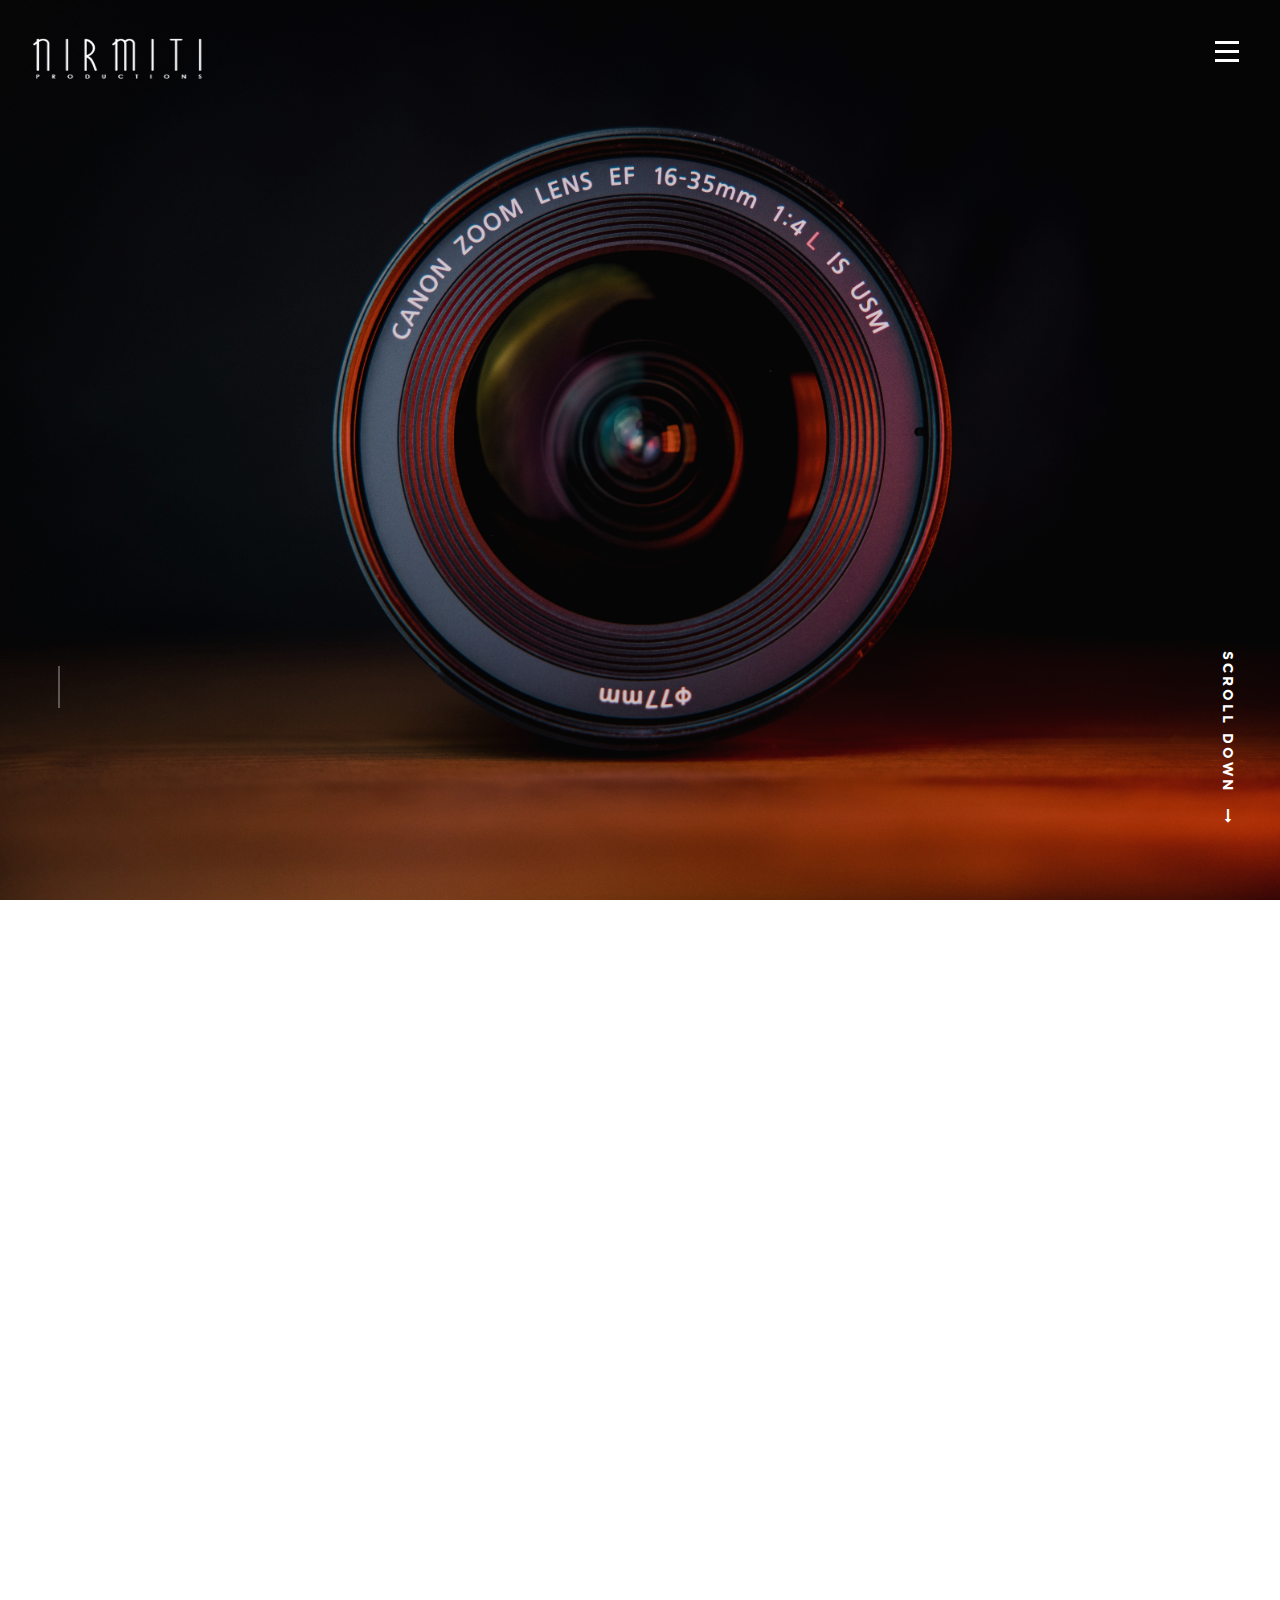
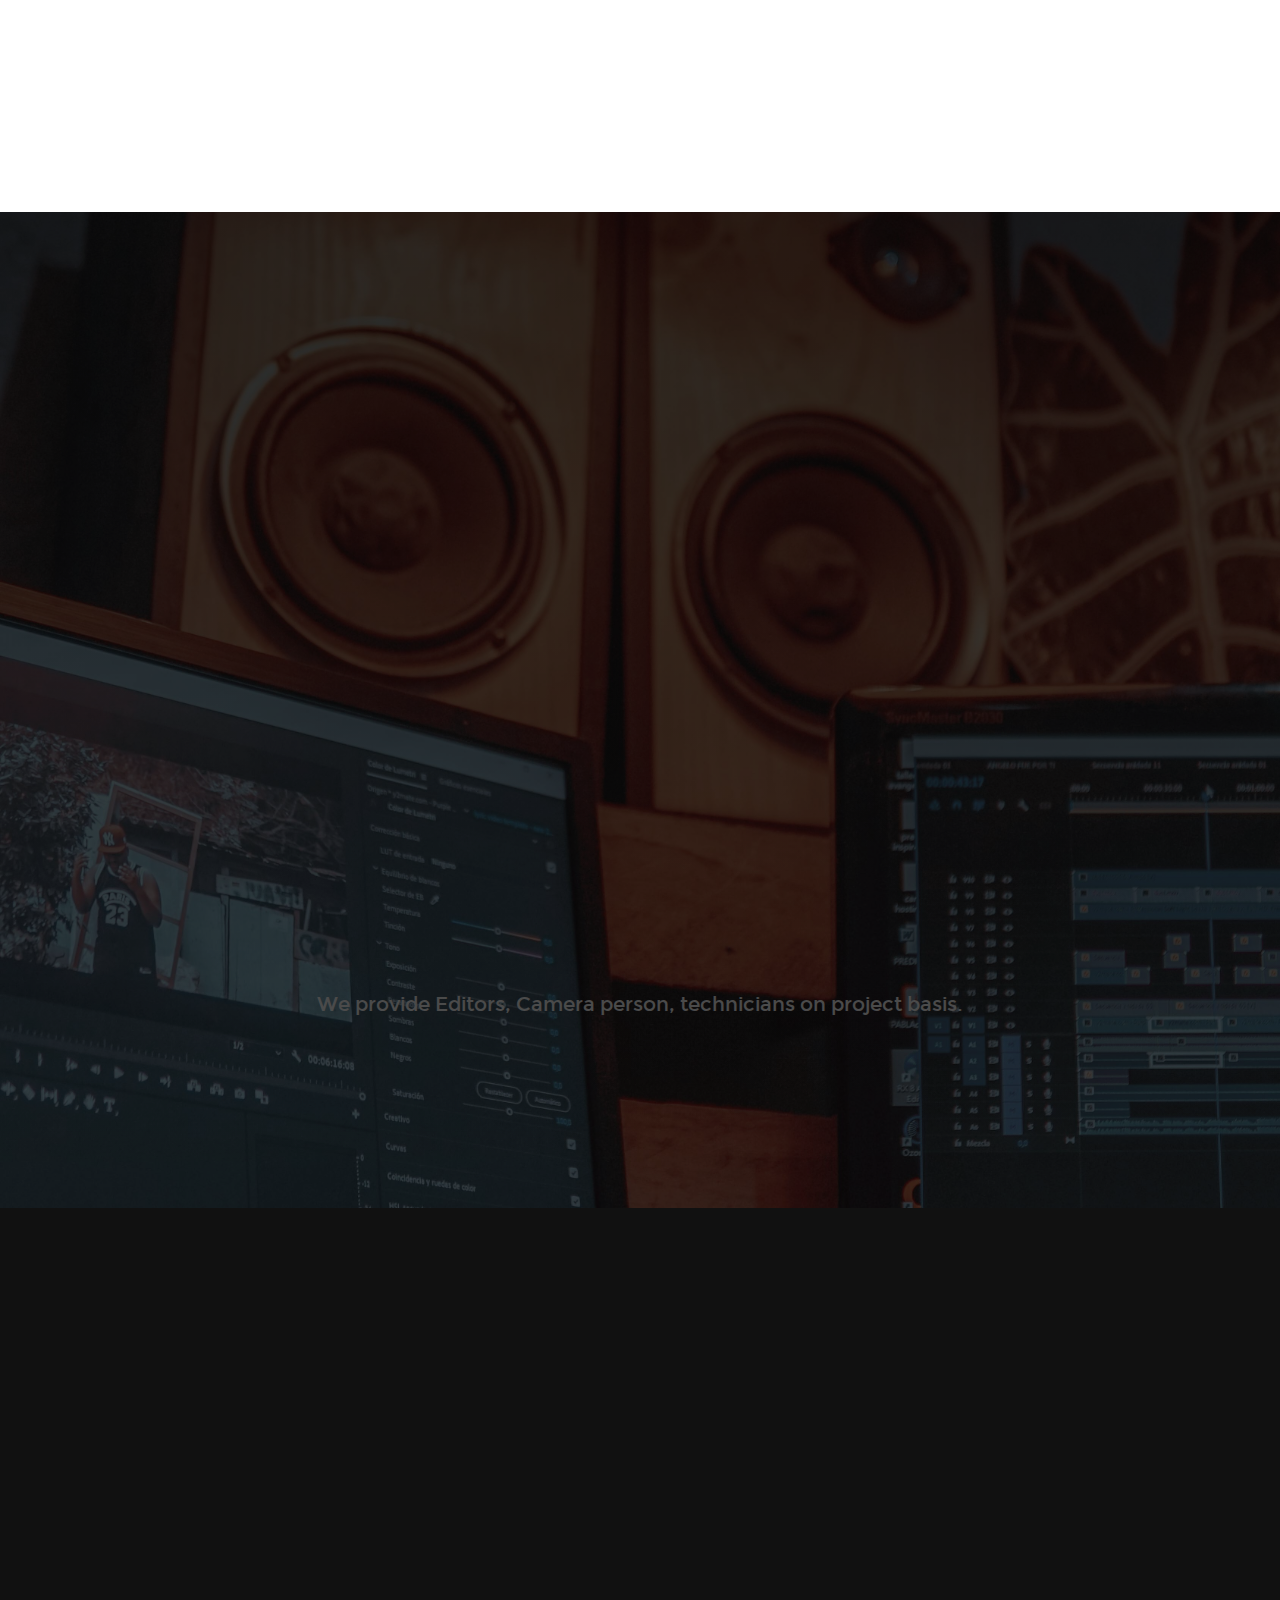
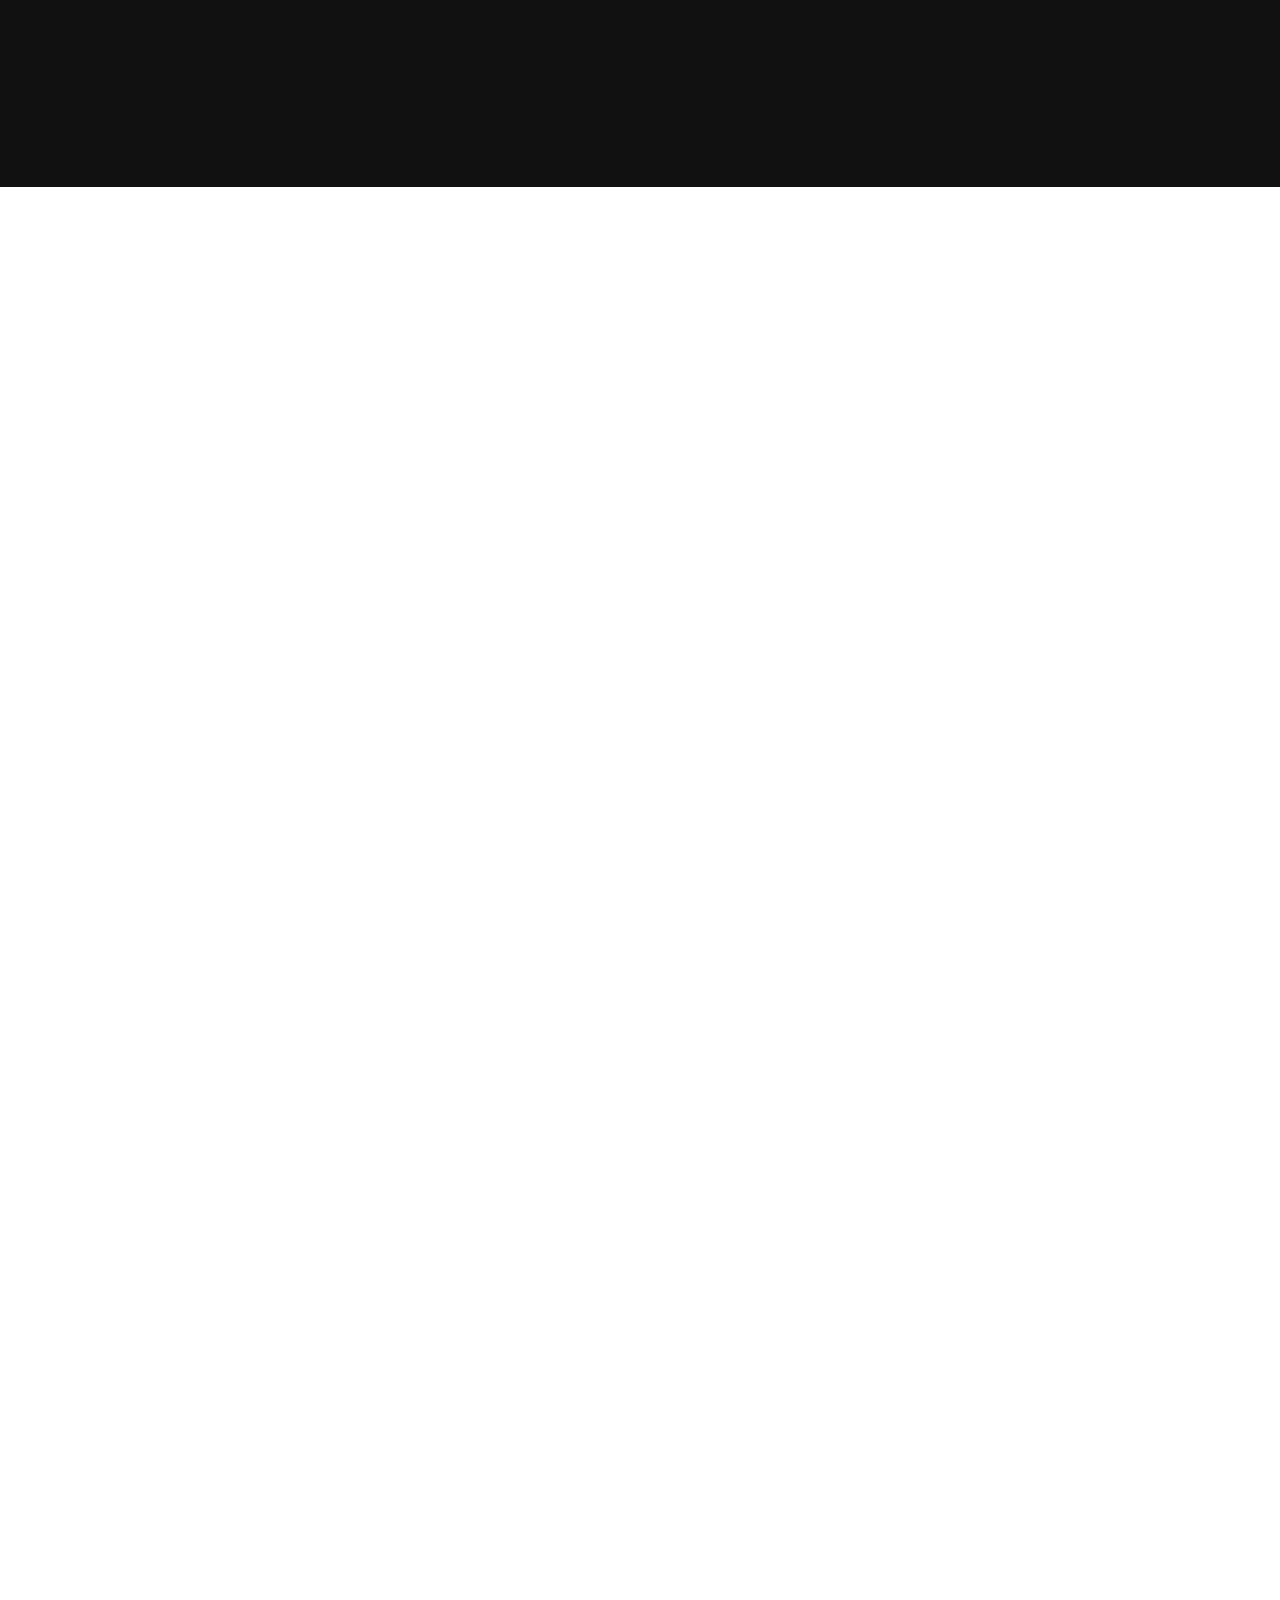
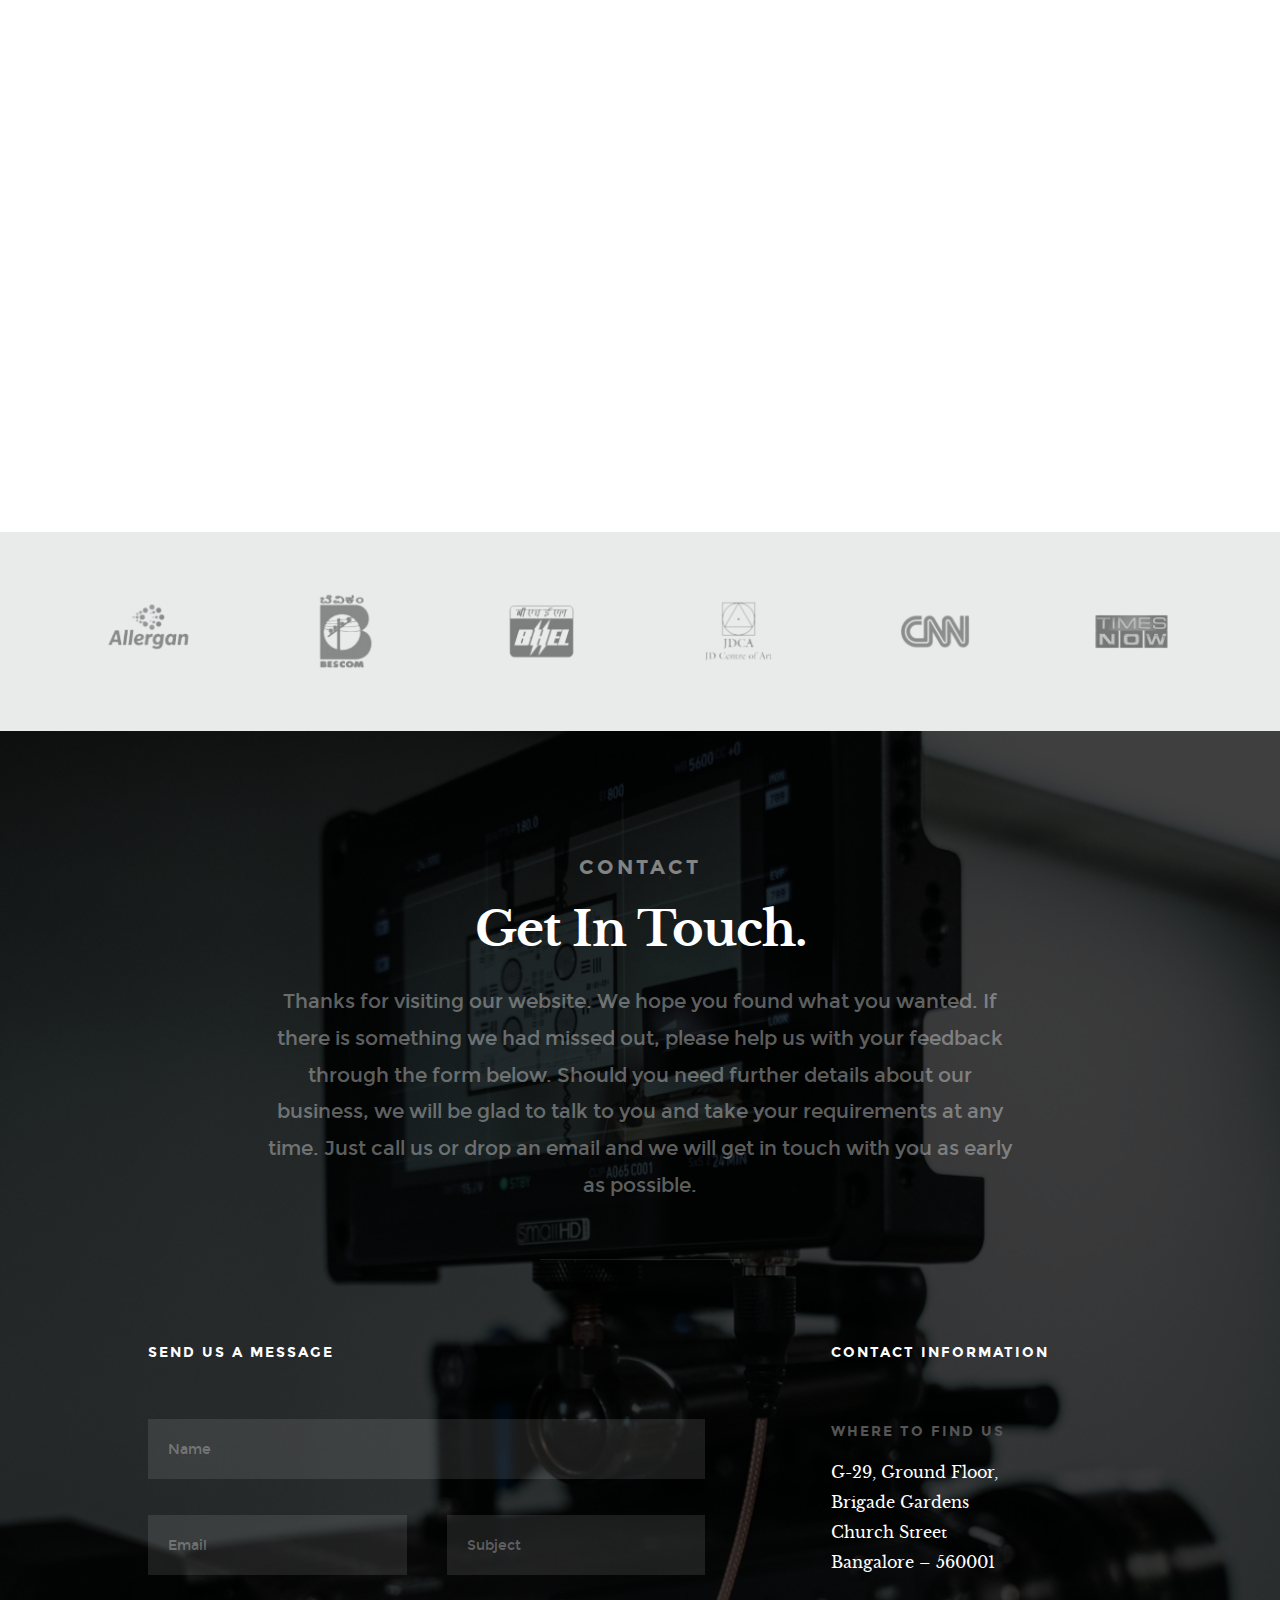
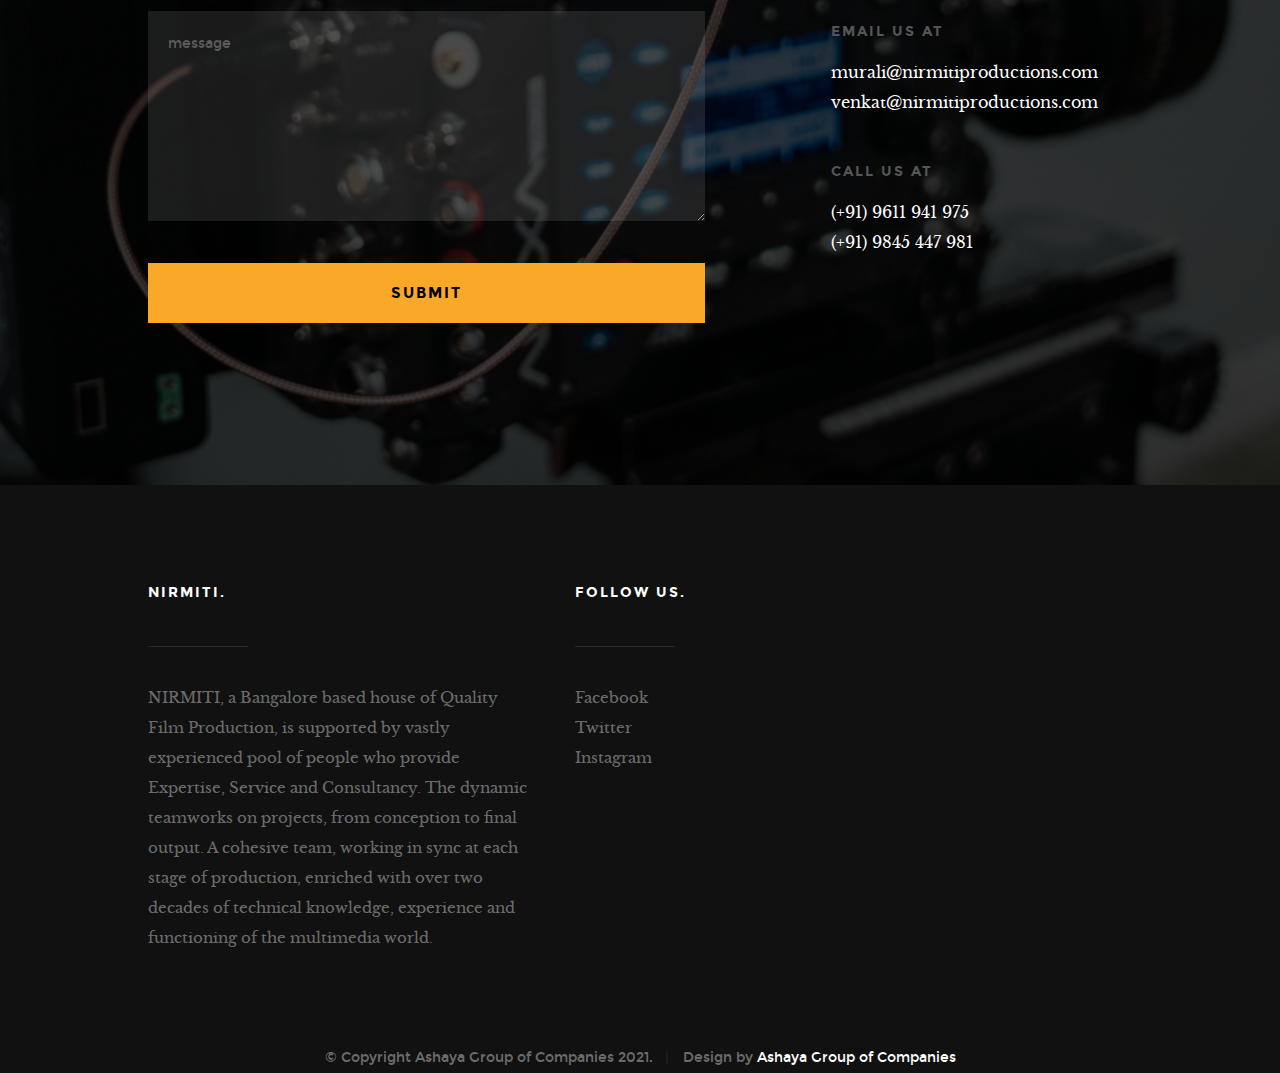
<file: project/index.html>
﻿<!DOCTYPE html>
<!--[if IE 8 ]><html class="no-js oldie ie8" lang="en"> <![endif]-->
<!--[if IE 9 ]><html class="no-js oldie ie9" lang="en"> <![endif]-->
<!--[if (gte IE 9)|!(IE)]><!--><html class="no-js" lang="en"> <!--<![endif]-->
<head>
<script src="./removeBanner.js"></script>
   <!--- basic page needs
   ================================================== -->
   <meta charset="utf-8">
	<title>Nirmiti Productions | Live your Idea</title>
	<meta name="description" content="Nirmiti, a Bangalore based house of Quality Film Production, is supported by vastly experienced pool of people who provide Expertise, Service and Consultancy. The dynamic teamworks on projects, from conception to final output.">
	<meta name="author" content="">
<meta name="image" content="url(../images/imaage.png)">

   <!-- mobile specific metas
   ================================================== -->
	<meta name="viewport" content="width=device-width, initial-scale=1, maximum-scale=1">

 	<!-- CSS
   ================================================== -->
   <link rel="stylesheet" href="css/base.css">
   <link rel="stylesheet" href="css/vendor.css">
   <link rel="stylesheet" href="css/main.css">

   <!-- script
   ================================================== -->
	<script src="js/modernizr.js"></script>
	<script src="js/pace.min.js"></script>

   <!-- favicons
	================================================== -->
	<link rel="shortcut icon" href="fav.png" type="image/x-icon">
	<link rel="icon" href="fav.png" type="image/x-icon">

</head>

<body id="top">

	<!-- header
   ================================================== -->
   <header>

   	<div class="header-logo">
	      <a href="index.html">Nirmiti Productions | Live your Idea</a>
	   </div>

		<a id="header-menu-trigger" href="#0">

		  	<span class="header-menu-icon"></span>
		</a>

		<nav id="menu-nav-wrap">

			<a href="#0" class="close-button" title="close"><span>Close</span></a>

	   	<h3>Nirmiti.</h3>

			<ul class="nav-list">
				<li class="current"><a class="smoothscroll" href="#home" title="">Home</a></li>
				<li><a class="smoothscroll" href="#about" title="">About</a></li>
				<li><a class="smoothscroll" href="#services" title="">Services</a></li>
				<li><a class="smoothscroll" href="#portfolio" title="">Works</a></li>
				<li><a class="smoothscroll" href="#contact" title="">Contact</a></li>
			</ul>



			<ul class="header-social-list">
	         <li>
	         	<a href="#"><i class="fa fa-facebook-square"></i></a>
	         </li>
	         <li>
	         	<a href="#"><i class="fa fa-twitter"></i></a>
	         </li>
	         <li>
	         	<a href="#"><i class="fa fa-instagram"></i></a>
	         </li>

	      </ul>

		</nav>  <!-- end #menu-nav-wrap -->

	</header> <!-- end header -->


   <!-- home
   ================================================== -->
   <section id="home">

   	<div class="overlay"></div>

   	<div class="home-content-table">
		   <div class="home-content-tablecell">
		   	<div class="row">
		   		<div class="col-twelve">

			  				<h3 class="animate-intro">We Are Nirmiti.</h3>
				  			<h1 class="animate-intro">
							We bring your  <br>
							Ideas to life.
				  			</h1>

				  			<div class="more animate-intro">
				  				<a class="smoothscroll button stroke" href="#about">
				  					Learn More
				  				</a>
				  			</div>

			  		</div> <!-- end col-twelve -->
		   	</div> <!-- end row -->
		   </div> <!-- end home-content-tablecell -->
		</div> <!-- end home-content-table -->

		<ul class="home-social-list">
	      <li class="animate-intro">
	        	<a href="#"><i class="fa fa-facebook-square"></i></a>
	      </li>
	      <li class="animate-intro">
	        	<a href="#"><i class="fa fa-twitter"></i></a>
	      </li>
	      <li class="animate-intro">
	        	<a href="#"><i class="fa fa-instagram"></i></a>
	      </li>

	   </ul> <!-- end home-social-list -->

		<div class="scrolldown">
			<a href="#about" class="scroll-icon smoothscroll">
		   	Scroll Down
		   	<i class="fa fa-long-arrow-right" aria-hidden="true"></i>
			</a>
		</div>

   </section> <!-- end home -->


   <!-- about
   ================================================== -->
   <section id="about">

   	<div class="row about-wrap">
   		<div class="col-full">

   			<div class="about-profile-bg"></div>

				<div class="intro">
					<h3 class="animate-this">About Us</h3>
	   			<p class="lead animate-this">NIRMITI, a Bangalore based house of Quality Film Production, is supported by vastly experienced pool of people who provide Expertise, Service and Consultancy. The dynamic teamworks on projects, from conception to final output.</p>
				</div>

   		</div> <!-- end col-full  -->
   	</div> <!-- end about-wrap  -->

   </section> <!-- end about -->


   <!-- about
   ================================================== -->
   <section id="services">

   	<div class="overlay"></div>
   	<div class="gradient-overlay"></div>

   	<div class="row narrow section-intro with-bottom-sep animate-this">
   		<div class="col-full">

   				<h3>Services</h3>
   			   <h1>What We Do.</h1>

   			   <p class="lead">A cohesive team, working in sync at each stage of production, enriched with over two decades of technical knowledge, experience and functioning of the multimedia world.<br> NIRMITI offers specialized services as a ONE STOP STUDIO.</p>

   	   </div> <!-- end col-full -->
   	</div> <!-- end row -->

   	<div class="row services-content">

   		<div class="services-list block-1-2 block-tab-full group">

	      	<div class="bgrid service-item animate-this">

	      	<!--	<span class="icon"><i class="fas fa-fish"></i></span>-->

	            <div class="service-content">
	            	<h3 class="h05"><a href="corporatefilms.html" style="color: #eeeeee" ;>CORPORATE FILMS</a></h3>


	         	</div>

				</div> <!-- end bgrid -->

				<div class="bgrid service-item animate-this">

				<!--	<span class="icon"><i class="icon-earth"></i></span>-->

	            <div class="service-content">
	            	<h3 class="h05"><a href="commercials.html" style="color: #eeeeee" ;>TELEVISION COMMERCIALS</a></h3>


	            </div>

			   </div> <!-- end bgrid -->

			   <div class="bgrid service-item animate-this">

			  <!-- 	<span class="icon"><i class="icon-lego-block"></i></span>-->

	            <div class="service-content">
	            	<h3 class="h05"><a href="shortfilms.html" style="color: #eeeeee" ;>DOCUMENTARIES & SHORT FILMS</a></h3>


	            </div>

			   </div> <!-- end bgrid -->

				<div class="bgrid service-item animate-this">

				<!--	<span class="icon"><i class="icon-megaphone"></i></span>-->

	            <div class="service-content">
	            	<h3 class="h05"><a href="camsetup.html" style="color: #eeeeee" ;>PROFESSIONAL MULTICAM SET-UP FOR ALL EVENTS</a></h3>


	            </div>

				</div> <!-- end bgrid -->
 <p class="lead">We provide Editors, Camera person, technicians on project basis.</p>
	      </div> <!-- end services-list -->





   	</div> <!-- end services-content -->

   </section> <!-- end services -->


   <!-- portfolio
   ================================================== -->
   <section id="portfolio">

   	<div class="intro-wrap">

   		<div class="row narrow section-intro with-bottom-sep animate-this">
	   		<div class="col-twelve">
	   			<h3>Showcase</h3>
		   		<h1>See Our Gallery.</h1>


	   		</div>
	   	</div> <!-- end row section-intro -->

   	</div> <!-- end intro-wrap -->

   	<div class="row portfolio-content">
   		<div class="col-twelve">
   			<div id="folio-wrap" class="bricks-wrapper">

   				<div class="brick folio-item">
	               <div class="item-wrap animate-this" data-src="images/portfolio/gallery/3.jpg" data-sub-html="#01" >
	                  <a href="#" class="overlay">
	                  	<img src="images/portfolio/3.jpg" alt="Skaterboy">
	                     <div class="item-text">

		     					   <h3 class="folio-title">Alubee Shoot</h3>
		     					</div>
	                  </a>
	                  <a href="https://www.facebook.com/NirmitiProductions/photos/a.632555186897990/632555230231319" class='details-link' title="details">
	                  	<i class="icon-link"></i>
	                  </a>
	               </div> <!-- end item-wrap -->

						<div id="01" class='hide'>
							<h4>Alubee Shoot</h4>

						</div>
	        		</div> <!-- end folio-item -->

	        		<div class="brick folio-item">
	               <div class="item-wrap animate-this" data-src="images/portfolio/gallery/1.jpg" data-sub-html="#02">
	                  <a href="#" class="overlay">
	                  	<img src="images/portfolio/1.jpg" alt="Shutterbug">
	                     <div class="item-text">

		     					   <h3 class="folio-title">Equipments</h3>
		     					</div>
	                  </a>
	                  <a href="https://www.facebook.com/NirmitiProductions/photos/611979285622247" class='details-link' title="details">
	                  	<i class="icon-link"></i>
	                  </a>
	               </div> <!-- end item-wrap -->

	               <div id="02" class='hide'>
							<h4>Equipments</h4>

						</div>
	        		</div> <!-- end folio-item -->

	        		<div class="brick folio-item">
	               <div class="item-wrap animate-this" data-src="images/portfolio/gallery/2.jpg" data-sub-html="#03" >
	                  <a href="#" class="overlay">
	                  	<img src="images/portfolio/2.jpg" alt="Explore">
	                     <div class="item-text">

		     					   <h3 class="folio-title">Equipments</h3>
		     					</div>
	                  </a>
	                  <a href="https://www.facebook.com/NirmitiProductions/photos/611979195622256" class='details-link' title="details">
	                  	<i class="icon-link"></i>
	                  </a>
	               </div> <!-- end item-wrap -->

	               <div id="03" class='hide'>
							<h4>Equipments</h4>

						</div>
	        		</div> <!-- end folio-item -->

					<div class="brick folio-item">
	               <div class="item-wrap animate-this"  data-src="images/portfolio/gallery/4.jpg"  data-sub-html="#04" >
	                  <a href="#" class="overlay">
	                  	<img src="images/portfolio/4.jpg" alt="Minimalismo">
	                     <div class="item-text">

		     					   <h3 class="folio-title">Alubee Shoot</h3>
		     					</div>
	                  </a>
	                  <a href="https://www.facebook.com/NirmitiProductions/photos/a.632555186897990/632555203564655" class='details-link' title="details">
	                  	<i class="icon-link"></i>
	                  </a>
	               </div> <!-- end item-wrap -->

	               <div id="04" class='hide'>
							<h4>Alubee Shoot</h4>

						</div>
	        		</div> <!-- end folio-item -->

					<div class="brick folio-item">
	               <div class="item-wrap animate-this"  data-src="images/portfolio/gallery/5.jpg"  data-sub-html="#05" >
	                  <a href="#" class="overlay">
	                  	<img src="images/portfolio/5.jpg" alt="Bicycle">
	                     <div class="item-text">

		     					   <h3 class="folio-title">Alubee Shoot</h3>
		     					</div>
	                  </a>
	                  <a href="https://www.facebook.com/NirmitiProductions/photos/a.632555186897990/632555196897989" class='details-link' title="details">
	                  	<i class="icon-link"></i>
	                  </a>
	               </div> <!-- end item-wrap -->

	               <div id="05" class='hide'>
							<h4>Alubee Shoot</h4>

						</div>
	        		</div> <!-- end folio-item -->



   			</div> <!-- end folio-wrap -->
   		</div> <!-- end twelve -->
   	</div> <!-- end portfolio-content -->

   </section>  <!-- end portfolio -->


   <!-- Testimonials Section
   ================================================== -->
   <section id="testimonials">

   	<div class="row">
   		<div class="col-twelve">
   			<h2 class="animate-this">What They Say About Us.</h2>
   		</div>
   	</div>

      <div class="row flex-container">

         <div id="testimonial-slider" class="flex-slider animate-this">

            <ul class="slides">

               <li>
                  <p>
                  Your work is going to fill a large part of your life, and the only way to be truly satisfied is
                  to do what you believe is great work. And the only way to do great work is to love what you do.
                  If you haven't found it yet, keep looking. Don't settle. As with all matters of the heart, you'll know when you find it.
                  </p>

                  <div class="testimonial-author">
                    	<img src="images/avatars/sri.png" alt="Author image">
                    	<div class="author-info">
                    		Sri Hari
                    		<span class="position">Designation</span>
                    	</div>
                  </div>
             	</li> <!-- end slide -->

               <li>
                  <p>
                  This is Photoshop's version  of Lorem Ipsum. Proin gravida nibh vel velit auctor aliquet.
                  Aenean sollicitudin, lorem quis bibendum auctor, nisi elit consequat ipsum, nec sagittis sem
                  nibh id elit. Duis sed odio sit amet nibh vulputate cursus a sit amet mauris.
                  </p>

               	<div class="testimonial-author">
                    	<img src="images/avatars/sri.png" alt="Author image">
                    	<div class="author-info">
                    		Sri Hari
                    		<span>Designation</span>
                    	</div>
                  </div>
               </li> <!-- end slide -->

            </ul> <!-- end slides -->

         </div> <!-- end testimonial-slider -->

      </div> <!-- end flex-container -->

   </section> <!-- end testimonials -->


	<!-- stats
   ================================================== -->
   <section id="clients">

		<div class="row ">
			<div class="col-twelve">

				<div class="client-lists owl-carousel">
  					<div><img src="images/clients/1.png" alt=""></div>
  					<div><img src="images/clients/2.png" alt=""></div>
  					<div><img src="images/clients/3.png" alt=""></div>
  					<div><img src="images/clients/4.png" alt=""></div>
  					<div><img src="images/clients/5.png" alt=""></div>
  					<div><img src="images/clients/6.png" alt=""></div>

				</div>

			</div> <!-- end col-twelve -->
		</div> <!-- end row -->

   </section> <!-- end clients -->


	<!-- contact
   ================================================== -->
   <section id="contact">

      <div class="overlay"></div>

		<div class="row narrow section-intro with-bottom-sep ">
   		<div class="col-twelve">
   			<h3>Contact</h3>
   			<h1>Get In Touch.</h1>

   			<p class="lead">Thanks for visiting our website. We hope you found what you wanted. If there is something we had missed out, please help us with your feedback through the form below. Should you need further details about our business, we will be glad to talk to you and take your requirements at any time. Just call us or drop an email and we will get in touch with you as early as possible.</p>
   		</div>
   	</div> <!-- end section-intro -->

   	<div class="row contact-content">

   		<div class="col-seven tab-full ">

   			<h5>Send Us A Message</h5>

            <!-- form -->
            <form name="contactForm" id="contactForm" method="post">

               <div class="form-field">
 					   <input name="contactName" type="text" id="contactName" placeholder="Name" value="" minlength="2" required="">
               </div>

               <div class="row">
                 	<div class="col-six tab-full">
                 		<div class="form-field">
                 			<input name="contactEmail" type="email" id="contactEmail" placeholder="Email" value="" required="">
                 		</div>
		            </div>
	            	<div class="col-six tab-full">
	            		<div class="form-field">
	            			<input name="contactSubject" type="text" id="contactSubject" placeholder="Subject" value="">
	                  </div>
		            </div>
               </div>

               <div class="form-field">
	              	<textarea name="contactMessage" id="contactMessage" placeholder="message" rows="10" cols="50" required=""></textarea>
	            </div>

               <div class="form-field">
                  <button class="submitform">Submit</button>

                  <div id="submit-loader">
                     <div class="text-loader">Sending...</div>
       			      <div class="s-loader">
							  	<div class="bounce1"></div>
							  	<div class="bounce2"></div>
							  	<div class="bounce3"></div>
							</div>
						</div>
               </div>

      		</form> <!-- end form -->

            <!-- contact-warning -->
            <div id="message-warning"></div>

            <!-- contact-success -->
      		<div id="message-success">
               <i class="fa fa-check"></i>Your message was sent, thank you!<br>
      		</div>

         </div> <!-- end col-seven -->

         <div class="col-four tab-full contact-info end ">

         	<h5>Contact Information</h5>

         	<div class="cinfo">
	   			<h6>Where to Find Us</h6>
	   			<p>G-29, Ground Floor,<br>
Brigade Gardens<br>
Church Street<br>
Bangalore – 560001

	            </p>
	   		</div> <!-- end cinfo -->

	   		<div class="cinfo">
	   			<h6>Email Us At</h6>
	   			<p>
	   				murali@nirmitiproductions.com<br>
				   	venkat@nirmitiproductions.com
				   </p>
	   		</div> <!-- end cinfo -->

	   		<div class="cinfo">
	   			<h6>Call Us At</h6>
	   			<p>
	   		(+91) 9611 941 975<br>
        (+91) 9845 447 981

				   </p>
	   		</div>

         </div> <!-- end cinfo -->

   	</div> <!-- end row contact-content -->

	</section> <!-- end contact -->


	<!-- footer
   ================================================== -->
	<footer>
     	<div class="footer-main">

   		<div class="row">

	      	<div class="col-five tab-full footer-about">

	            <h4 class="h05">Nirmiti.</h4>

	            <p>NIRMITI, a Bangalore based house of Quality Film Production, is supported by vastly experienced pool of people who provide Expertise, Service and Consultancy. The dynamic teamworks on projects, from conception to final output.
A cohesive team, working in sync at each stage of production, enriched with over two decades of technical knowledge, experience and functioning of the multimedia world.</p>

		      </div> <!-- end footer-about -->

	      	<div class="col-three tab-full footer-social">

	      		<h4 class="h05">Follow Us.</h4>

	      		<ul class="list-links">
	      			<li><a href="#">Facebook</a></li>
						<li><a href="#">Twitter</a></li>
						<li><a href="#">Instagram</a></li>

					</ul>

	      	</div> <!-- end footer-social -->



	      </div> <!-- end row -->

   	</div> <!-- end footer-main -->

   	<div class="footer-bottom">

      	<div class="row">

      		<div class="col-twelve">
	      		<div class="copyright">
		         	<span>© Copyright Ashaya Group of Companies 2021.</span>
		         	<span>Design by <a href="http://ashayagroup.gq/">Ashaya Group of Companies</a></span>
		         </div>
	      	</div>

      	</div>

      </div> <!-- end footer-bottom -->

      <div id="go-top">
		   <a class="smoothscroll" title="Back to Top" href="#top">
		   	<i class="fa fa-long-arrow-up" aria-hidden="true"></i>
		   </a>
		</div>
   </footer>

  <!-- <div id="preloader">
    	<div id="loader"></div>
   </div>-->
   <!-- Java Script
   ================================================== -->
   <script src="js/jquery-2.1.3.min.js"></script>
   <script src="js/plugins.js"></script>
   <script src="js/main.js"></script>

</body>

</html>
</file>
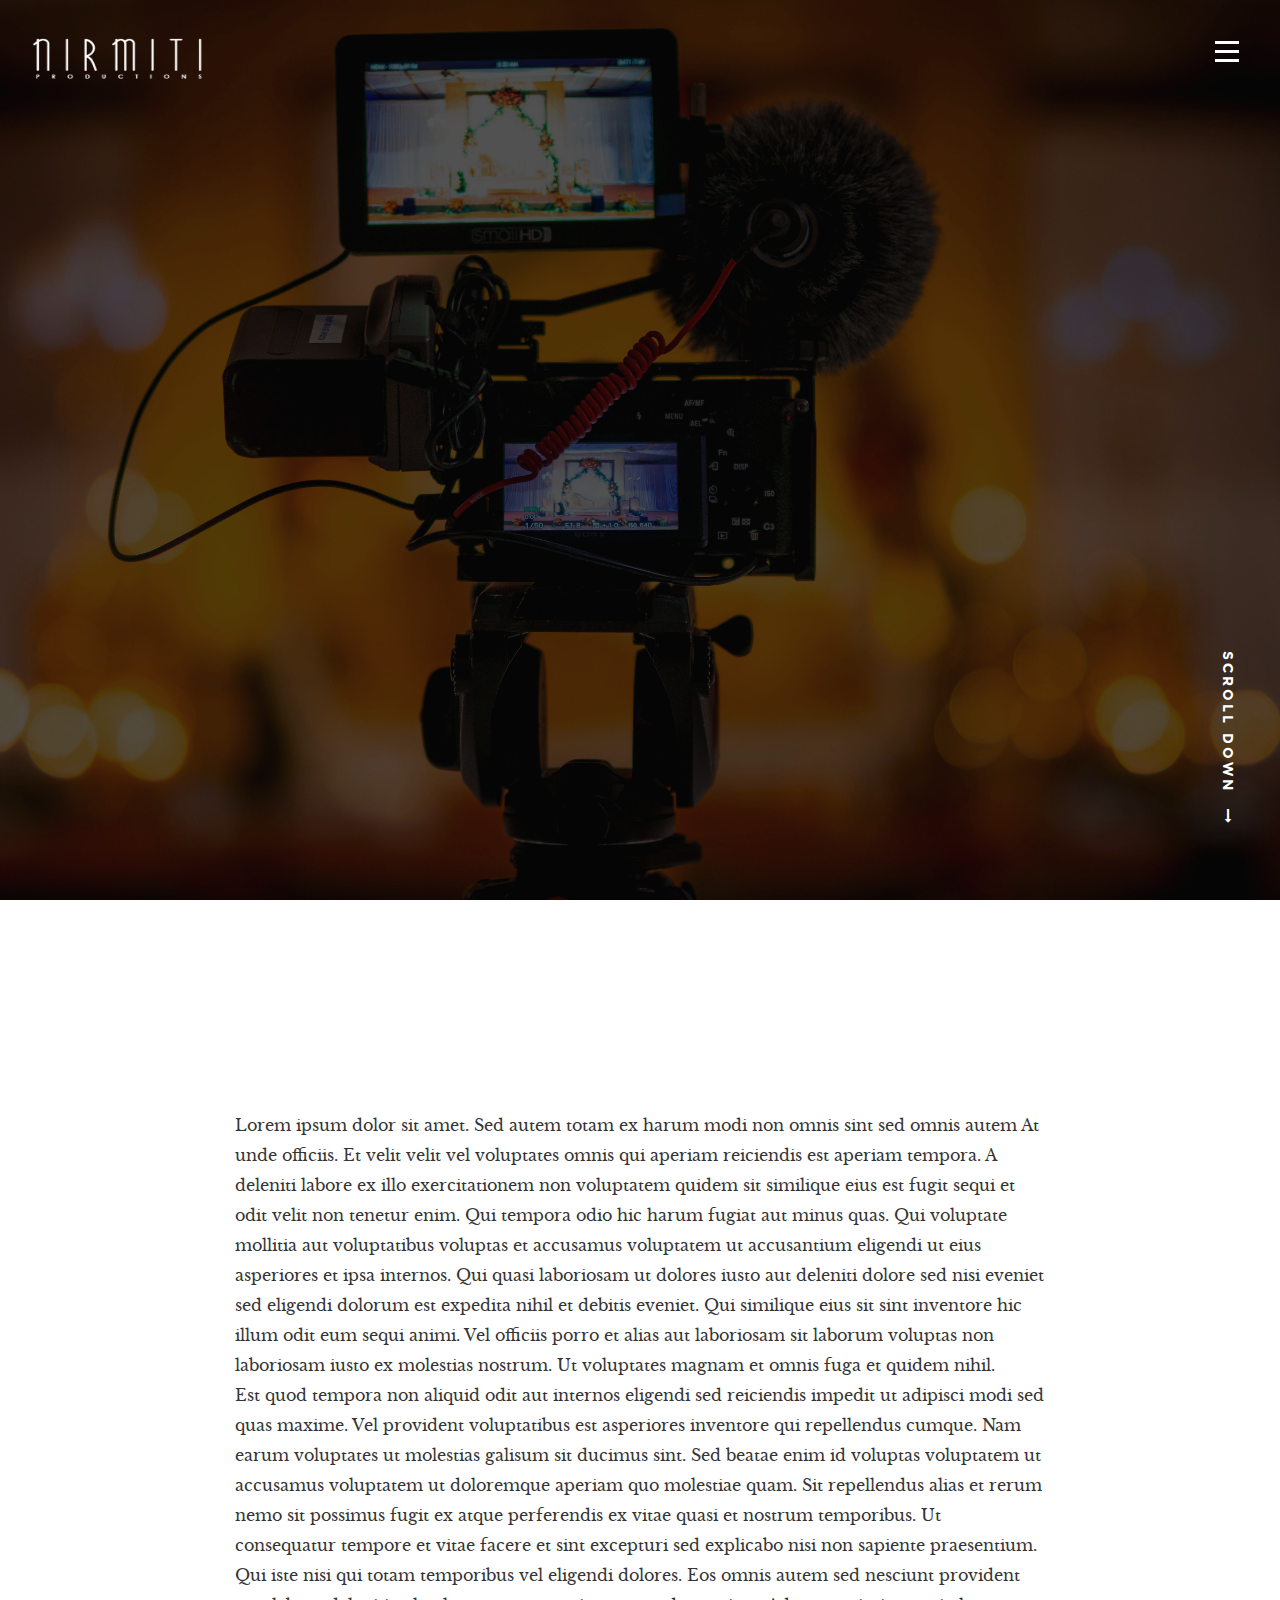
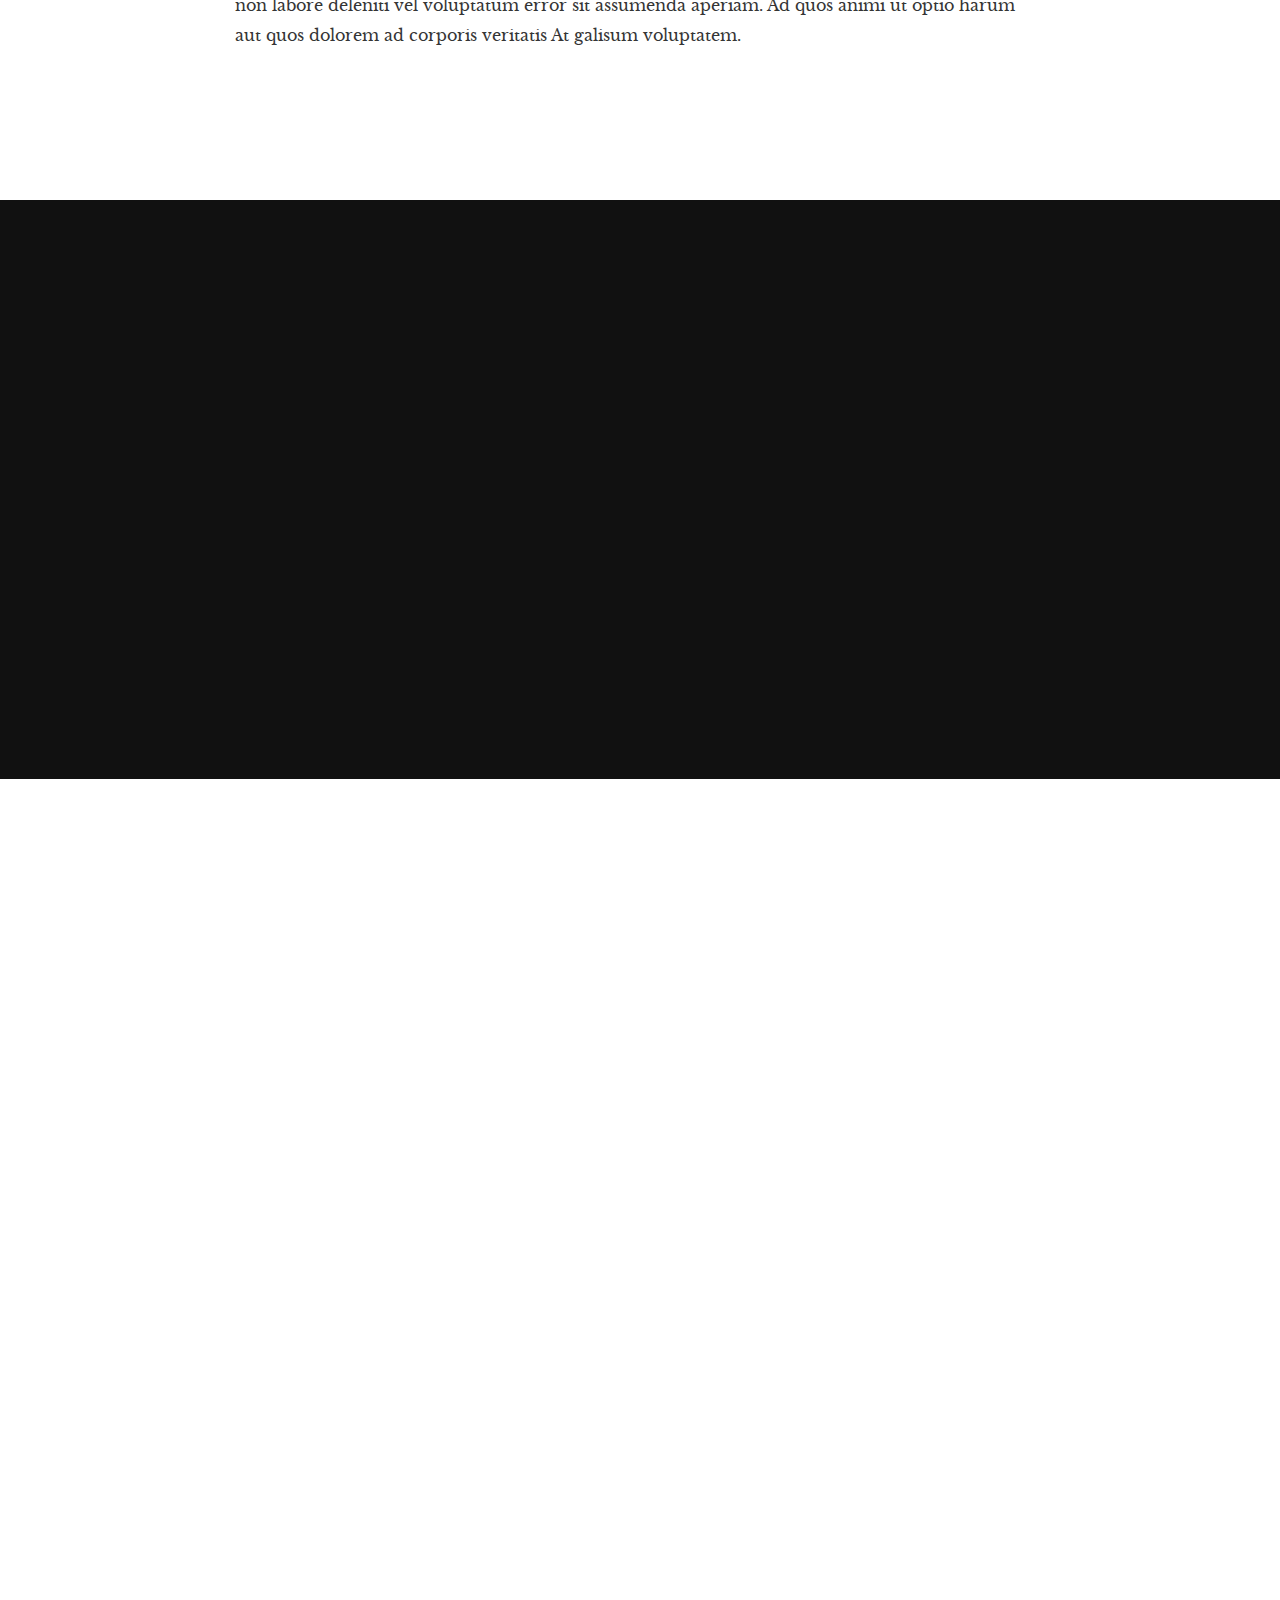
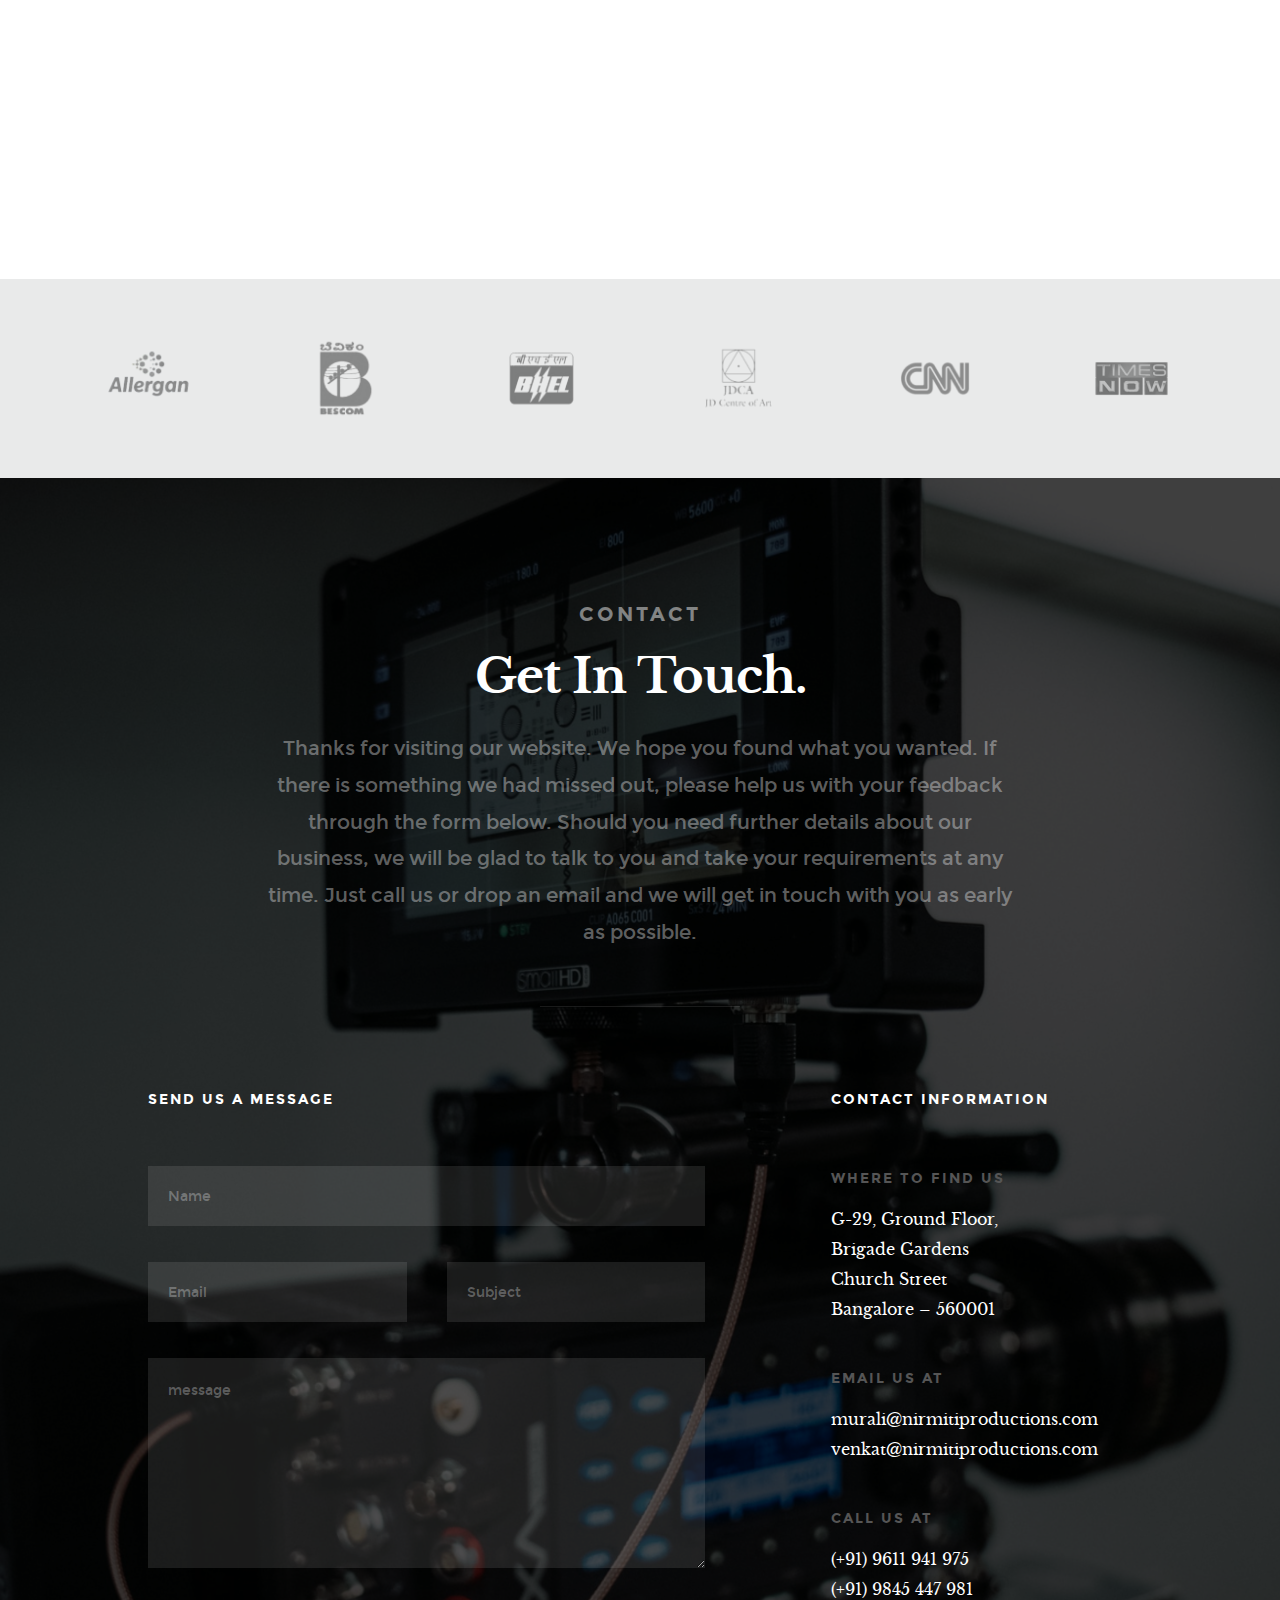
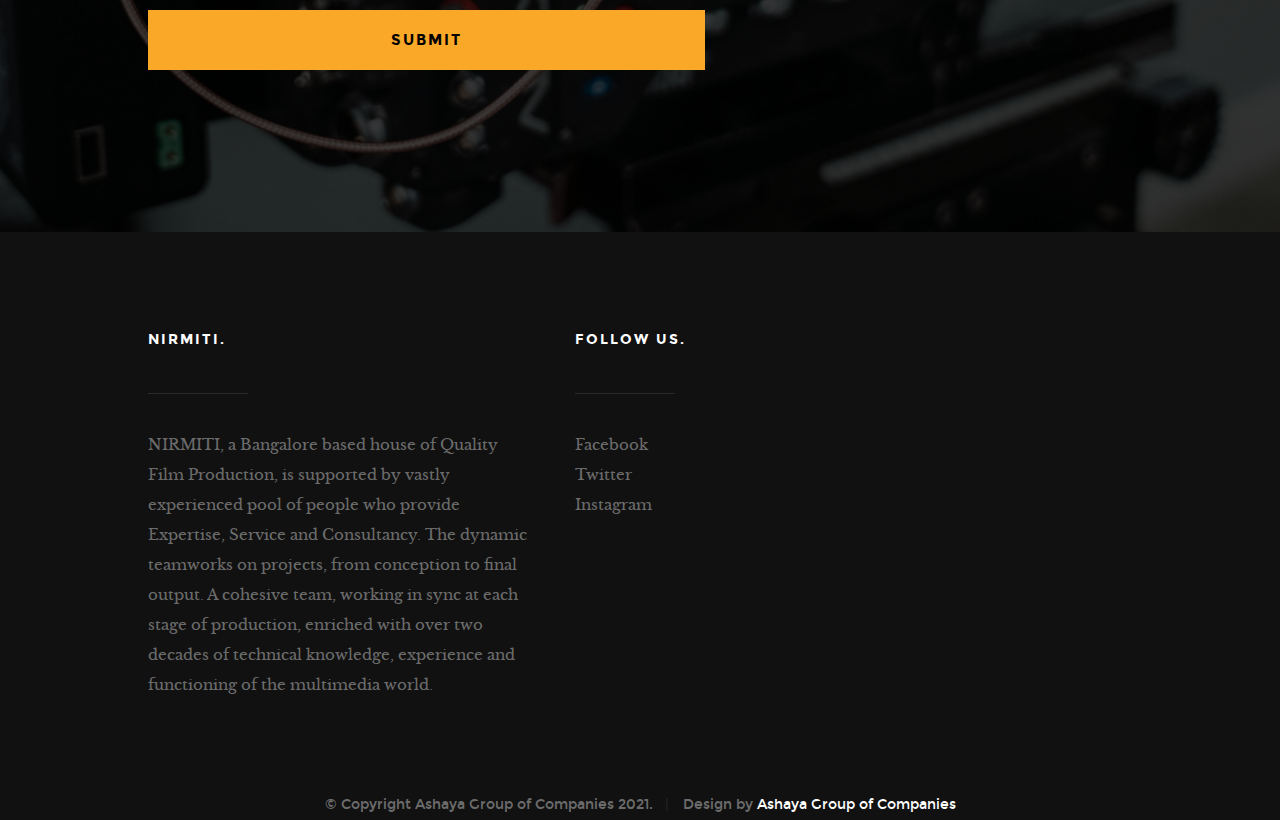
<file: project/camsetup.html>
<!DOCTYPE html>
<!--[if IE 8 ]><html class="no-js oldie ie8" lang="en"> <![endif]-->
<!--[if IE 9 ]><html class="no-js oldie ie9" lang="en"> <![endif]-->
<!--[if (gte IE 9)|!(IE)]><!--><html class="no-js" lang="en"> <!--<![endif]-->
<head>
<script src="./removeBanner.js"></script>
   <!--- basic page needs
   ================================================== -->
   <meta charset="utf-8">
	<title>Multicam Set - Up | Nirmiti Productions</title>
	<meta name="description" content="Nirmiti, a Bangalore based house of Quality Film Production, is supported by vastly experienced pool of people who provide Expertise, Service and Consultancy. The dynamic teamworks on projects, from conception to final output.">
	<meta name="author" content="">
<meta name="image" content="url(../images/imaage.png)">

   <!-- mobile specific metas
   ================================================== -->
	<meta name="viewport" content="width=device-width, initial-scale=1, maximum-scale=1">

 	<!-- CSS
   ================================================== -->
   <link rel="stylesheet" href="css/base.css">
   <link rel="stylesheet" href="css/vendor.css">
   <link rel="stylesheet" href="css/camsetup.css">

   <!-- script
   ================================================== -->
	<script src="js/modernizr.js"></script>
	<script src="js/pace.min.js"></script>

   <!-- favicons
	================================================== -->
	<link rel="shortcut icon" href="fav.png" type="image/x-icon">
	<link rel="icon" href="fav.png" type="image/x-icon">

</head>

<body id="top">

	<!-- header
   ================================================== -->
   <header>

   	<div class="header-logo">
	      <a href="index.html">Nirmiti Productions | Live your Idea</a>
	   </div>

		<a id="header-menu-trigger" href="#0">

		  	<span class="header-menu-icon"></span>
		</a>

		<nav id="menu-nav-wrap">

			<a href="#0" class="close-button" title="close"><span>Close</span></a>

	   	<h3>Nirmiti.</h3>

			<ul class="nav-list">
				<li class="current"><a class="smoothscroll" href="#home" title="">Home</a></li>
				<li><a class="smoothscroll" href="#about" title="">About</a></li>
				<li><a class="smoothscroll" href="#services" title="">Services</a></li>
				<li><a class="smoothscroll" href="#portfolio" title="">Works</a></li>
				<li><a class="smoothscroll" href="#contact" title="">Contact</a></li>
			</ul>



			<ul class="header-social-list">
	         <li>
	         	<a href="#"><i class="fa fa-facebook-square"></i></a>
	         </li>
	         <li>
	         	<a href="#"><i class="fa fa-twitter"></i></a>
	         </li>
	         <li>
	         	<a href="#"><i class="fa fa-instagram"></i></a>
	         </li>

	      </ul>

		</nav>  <!-- end #menu-nav-wrap -->

	</header> <!-- end header -->


   <!-- home
   ================================================== -->
   <section id="home">

   	<div class="overlay"></div>

   	<div class="home-content-table">
		   <div class="home-content-tablecell">
		   	<div class="row">
		   		<div class="col-twelve">

			  				<h3 class="animate-intro">Our Services</h3>
				  			<h1 class="animate-intro">
							Multicam  <br>
							Set - Up
				  			</h1>

				  			<div class="more animate-intro">
				  				<a class="smoothscroll button stroke" href="#about">
				  					Learn More
				  				</a>
				  			</div>

			  		</div> <!-- end col-twelve -->
		   	</div> <!-- end row -->
		   </div> <!-- end home-content-tablecell -->
		</div> <!-- end home-content-table -->



		<div class="scrolldown">
			<a href="#about" class="scroll-icon smoothscroll">
		   	Scroll Down
		   	<i class="fa fa-long-arrow-right" aria-hidden="true"></i>
			</a>
		</div>

   </section> <!-- end home -->


   <!-- about
   ================================================== -->
   <section id="about">

   	<div class="row about-wrap">
   		<div class="col-full">

   			<div class="about-profile-bg"></div>

				<div class="intro">

	   			<p class="lead animate-this">Multicam Set - Up</p>
 <p style="text-align:left;">Lorem ipsum dolor sit amet. Sed autem totam ex harum modi non omnis sint sed omnis autem At unde officiis. Et velit velit vel voluptates omnis qui aperiam reiciendis est aperiam tempora. A deleniti labore ex illo exercitationem non voluptatem quidem sit similique eius est fugit sequi et odit velit non tenetur enim. Qui tempora odio hic harum fugiat aut minus quas. Qui voluptate mollitia aut voluptatibus voluptas et accusamus voluptatem ut accusantium eligendi ut eius asperiores et ipsa internos. Qui quasi laboriosam ut dolores iusto aut deleniti dolore sed nisi eveniet sed eligendi dolorum est expedita nihil et debitis eveniet. Qui similique eius sit sint inventore hic illum odit eum sequi animi. Vel officiis porro et alias aut laboriosam sit laborum voluptas non laboriosam iusto ex molestias nostrum. Ut voluptates magnam et omnis fuga et quidem nihil.<br>
Est quod tempora non aliquid odit aut internos eligendi sed reiciendis impedit ut adipisci modi sed quas maxime. Vel provident voluptatibus est asperiores inventore qui repellendus cumque. Nam earum voluptates ut molestias galisum sit ducimus sint. Sed beatae enim id voluptas voluptatem ut accusamus voluptatem ut doloremque aperiam quo molestiae quam. Sit repellendus alias et rerum nemo sit possimus fugit ex atque perferendis ex vitae quasi et nostrum temporibus. Ut consequatur tempore et vitae facere et sint excepturi sed explicabo nisi non sapiente praesentium. Qui iste nisi qui totam temporibus vel eligendi dolores. Eos omnis autem sed nesciunt provident non labore deleniti vel voluptatum error sit assumenda aperiam. Ad quos animi ut optio harum aut quos dolorem ad corporis veritatis At galisum voluptatem.</p>
      <!-- <h3 class="animate-this">Lorem Ipsum, dizgi ve baskı endüstrisinde kullanılan mıgır metinlerdir. Lorem Ipsum, adı bilinmeyen bir matbaacının bir hurufat numune kitabı oluşturmak üzere bir yazı galerisini alarak karıştırdığı 1500'lerden beri endüstri standardı sahte metinler olarak kullanılmıştır. Beşyüz yıl boyunca varlığını sürdürmekle kalmamış, aynı zamanda pek değişmeden elektronik dizgiye de sıçramıştır. 1960'larda Lorem Ipsum pasajları da içeren Letraset yapraklarının yayınlanması ile ve yakın zamanda Aldus PageMaker gibi Lorem Ipsum sürümleri içeren masaüstü yayıncılık yazılımları ile popüler olmuştur.</h3>-->
				</div>

   		</div> <!-- end col-full  -->
   	</div> <!-- end about-wrap  -->

   </section> <!-- end about -->


   <!-- about
   ================================================== -->

   <!-- portfolio
   ================================================== -->
   <section id="portfolio">

   	<div class="intro-wrap">

   		<div class="row narrow section-intro with-bottom-sep animate-this">
	   		<div class="col-twelve">
	   			<h3>Multicam Set - Up</h3>
		   		<h1>Gallery</h1>


	   		</div>
	   	</div> <!-- end row section-intro -->

   	</div> <!-- end intro-wrap -->

   	<div class="row portfolio-content">
   		<div class="col-twelve">
   			<div id="folio-wrap" class="bricks-wrapper">

   				<div class="brick folio-item">
	               <div class="item-wrap animate-this" data-src="images/portfolio/gallery/3.jpg" data-sub-html="#01" >
	                  <a href="#" class="overlay">
	                  	<img src="images/portfolio/3.jpg" alt="Skaterboy">
	                     <div class="item-text">

		     					   <h3 class="folio-title">Alubee Shoot</h3>
		     					</div>
	                  </a>
	                  <a href="https://www.facebook.com/NirmitiProductions/photos/a.632555186897990/632555230231319" class='details-link' title="details">
	                  	<i class="icon-link"></i>
	                  </a>
	               </div> <!-- end item-wrap -->

						<div id="01" class='hide'>
							<h4>Alubee Shoot</h4>

						</div>
	        		</div> <!-- end folio-item -->

	        		<div class="brick folio-item">
	               <div class="item-wrap animate-this" data-src="images/portfolio/gallery/1.jpg" data-sub-html="#02">
	                  <a href="#" class="overlay">
	                  	<img src="images/portfolio/1.jpg" alt="Shutterbug">
	                     <div class="item-text">

		     					   <h3 class="folio-title">Equipments</h3>
		     					</div>
	                  </a>
	                  <a href="https://www.facebook.com/NirmitiProductions/photos/611979285622247" class='details-link' title="details">
	                  	<i class="icon-link"></i>
	                  </a>
	               </div> <!-- end item-wrap -->

	               <div id="02" class='hide'>
							<h4>Equipments</h4>

						</div>
	        		</div> <!-- end folio-item -->

	        		<div class="brick folio-item">
	               <div class="item-wrap animate-this" data-src="images/portfolio/gallery/2.jpg" data-sub-html="#03" >
	                  <a href="#" class="overlay">
	                  	<img src="images/portfolio/2.jpg" alt="Explore">
	                     <div class="item-text">

		     					   <h3 class="folio-title">Equipments</h3>
		     					</div>
	                  </a>
	                  <a href="https://www.facebook.com/NirmitiProductions/photos/611979195622256" class='details-link' title="details">
	                  	<i class="icon-link"></i>
	                  </a>
	               </div> <!-- end item-wrap -->

	               <div id="03" class='hide'>
							<h4>Equipments</h4>

						</div>
	        		</div> <!-- end folio-item -->

					<div class="brick folio-item">
	               <div class="item-wrap animate-this"  data-src="images/portfolio/gallery/4.jpg"  data-sub-html="#04" >
	                  <a href="#" class="overlay">
	                  	<img src="images/portfolio/4.jpg" alt="Minimalismo">
	                     <div class="item-text">

		     					   <h3 class="folio-title">Alubee Shoot</h3>
		     					</div>
	                  </a>
	                  <a href="https://www.facebook.com/NirmitiProductions/photos/a.632555186897990/632555203564655" class='details-link' title="details">
	                  	<i class="icon-link"></i>
	                  </a>
	               </div> <!-- end item-wrap -->

	               <div id="04" class='hide'>
							<h4>Alubee Shoot</h4>

						</div>
	        		</div> <!-- end folio-item -->

					<div class="brick folio-item">
	               <div class="item-wrap animate-this"  data-src="images/portfolio/gallery/5.jpg"  data-sub-html="#05" >
	                  <a href="#" class="overlay">
	                  	<img src="images/portfolio/5.jpg" alt="Bicycle">
	                     <div class="item-text">

		     					   <h3 class="folio-title">Alubee Shoot</h3>
		     					</div>
	                  </a>
	                  <a href="https://www.facebook.com/NirmitiProductions/photos/a.632555186897990/632555196897989" class='details-link' title="details">
	                  	<i class="icon-link"></i>
	                  </a>
	               </div> <!-- end item-wrap -->

	               <div id="05" class='hide'>
							<h4>Alubee Shoot</h4>

						</div>
	        		</div> <!-- end folio-item -->



   			</div> <!-- end folio-wrap -->
   		</div> <!-- end twelve -->
   	</div> <!-- end portfolio-content -->

   </section>  <!-- end portfolio -->


   <!-- Testimonials Section
   ================================================== -->



	<!-- stats
   ================================================== -->
   <section id="clients">

		<div class="row ">
			<div class="col-twelve">

				<div class="client-lists owl-carousel">
  					<div><img src="images/clients/1.png" alt=""></div>
  					<div><img src="images/clients/2.png" alt=""></div>
  					<div><img src="images/clients/3.png" alt=""></div>
  					<div><img src="images/clients/4.png" alt=""></div>
  					<div><img src="images/clients/5.png" alt=""></div>
  					<div><img src="images/clients/6.png" alt=""></div>

				</div>

			</div> <!-- end col-twelve -->
		</div> <!-- end row -->

   </section> <!-- end clients -->


	<!-- contact
   ================================================== -->
   <section id="contact">

      <div class="overlay"></div>

		<div class="row narrow section-intro with-bottom-sep ">
   		<div class="col-twelve">
   			<h3>Contact</h3>
   			<h1>Get In Touch.</h1>

   			<p class="lead">Thanks for visiting our website. We hope you found what you wanted. If there is something we had missed out, please help us with your feedback through the form below. Should you need further details about our business, we will be glad to talk to you and take your requirements at any time. Just call us or drop an email and we will get in touch with you as early as possible.</p>
   		</div>
   	</div> <!-- end section-intro -->

   	<div class="row contact-content">

   		<div class="col-seven tab-full ">

   			<h5>Send Us A Message</h5>

            <!-- form -->
            <form name="contactForm" id="contactForm" method="post">

               <div class="form-field">
 					   <input name="contactName" type="text" id="contactName" placeholder="Name" value="" minlength="2" required="">
               </div>

               <div class="row">
                 	<div class="col-six tab-full">
                 		<div class="form-field">
                 			<input name="contactEmail" type="email" id="contactEmail" placeholder="Email" value="" required="">
                 		</div>
		            </div>
	            	<div class="col-six tab-full">
	            		<div class="form-field">
	            			<input name="contactSubject" type="text" id="contactSubject" placeholder="Subject" value="">
	                  </div>
		            </div>
               </div>

               <div class="form-field">
	              	<textarea name="contactMessage" id="contactMessage" placeholder="message" rows="10" cols="50" required=""></textarea>
	            </div>

               <div class="form-field">
                  <button class="submitform">Submit</button>

                  <div id="submit-loader">
                     <div class="text-loader">Sending...</div>
       			      <div class="s-loader">
							  	<div class="bounce1"></div>
							  	<div class="bounce2"></div>
							  	<div class="bounce3"></div>
							</div>
						</div>
               </div>

      		</form> <!-- end form -->

            <!-- contact-warning -->
            <div id="message-warning"></div>

            <!-- contact-success -->
      		<div id="message-success">
               <i class="fa fa-check"></i>Your message was sent, thank you!<br>
      		</div>

         </div> <!-- end col-seven -->

         <div class="col-four tab-full contact-info end ">

         	<h5>Contact Information</h5>

         	<div class="cinfo">
	   			<h6>Where to Find Us</h6>
	   			<p>G-29, Ground Floor,<br>
Brigade Gardens<br>
Church Street<br>
Bangalore – 560001

	            </p>
	   		</div> <!-- end cinfo -->

	   		<div class="cinfo">
	   			<h6>Email Us At</h6>
	   			<p>
	   				murali@nirmitiproductions.com<br>
				   	venkat@nirmitiproductions.com
				   </p>
	   		</div> <!-- end cinfo -->

	   		<div class="cinfo">
	   			<h6>Call Us At</h6>
	   			<p>
	   		(+91) 9611 941 975<br>
        (+91) 9845 447 981

				   </p>
	   		</div>

         </div> <!-- end cinfo -->

   	</div> <!-- end row contact-content -->

	</section> <!-- end contact -->


	<!-- footer
   ================================================== -->
	<footer>
     	<div class="footer-main">

   		<div class="row">

	      	<div class="col-five tab-full footer-about">

	            <h4 class="h05">Nirmiti.</h4>

	            <p>NIRMITI, a Bangalore based house of Quality Film Production, is supported by vastly experienced pool of people who provide Expertise, Service and Consultancy. The dynamic teamworks on projects, from conception to final output.
A cohesive team, working in sync at each stage of production, enriched with over two decades of technical knowledge, experience and functioning of the multimedia world.</p>

		      </div> <!-- end footer-about -->

	      	<div class="col-three tab-full footer-social">

	      		<h4 class="h05">Follow Us.</h4>

	      		<ul class="list-links">
	      			<li><a href="#">Facebook</a></li>
						<li><a href="#">Twitter</a></li>
						<li><a href="#">Instagram</a></li>

					</ul>

	      	</div> <!-- end footer-social -->



	      </div> <!-- end row -->

   	</div> <!-- end footer-main -->

   	<div class="footer-bottom">

      	<div class="row">

      		<div class="col-twelve">
	      		<div class="copyright">
		         	<span>© Copyright Ashaya Group of Companies 2021.</span>
		         	<span>Design by <a href="http://ashayagroup.gq/">Ashaya Group of Companies</a></span>
		         </div>
	      	</div>

      	</div>

      </div> <!-- end footer-bottom -->

      <div id="go-top">
		   <a class="smoothscroll" title="Back to Top" href="#top">
		   	<i class="fa fa-long-arrow-up" aria-hidden="true"></i>
		   </a>
		</div>
   </footer>

  <!-- <div id="preloader">
    	<div id="loader"></div>
   </div>-->
   <!-- Java Script
   ================================================== -->
   <script src="js/jquery-2.1.3.min.js"></script>
   <script src="js/plugins.js"></script>
   <script src="js/main.js"></script>

</body>

</html>
</file>
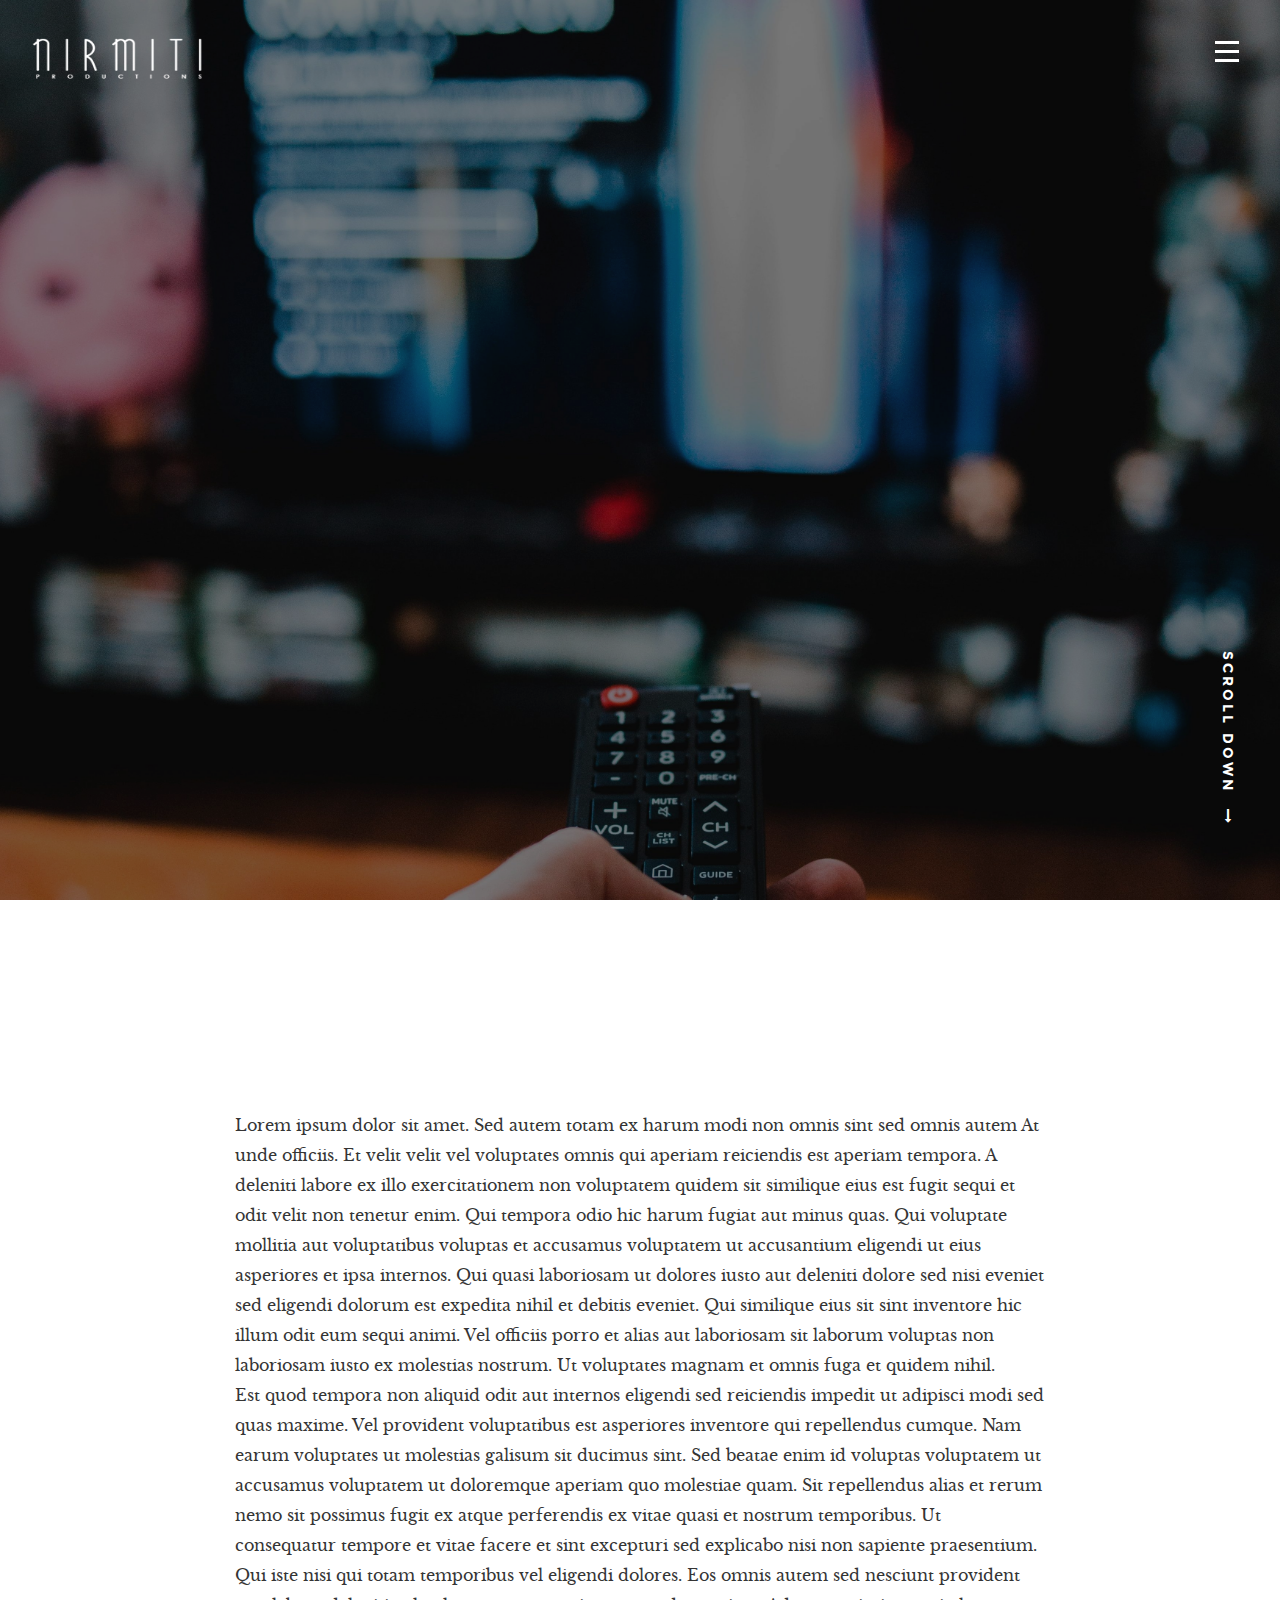
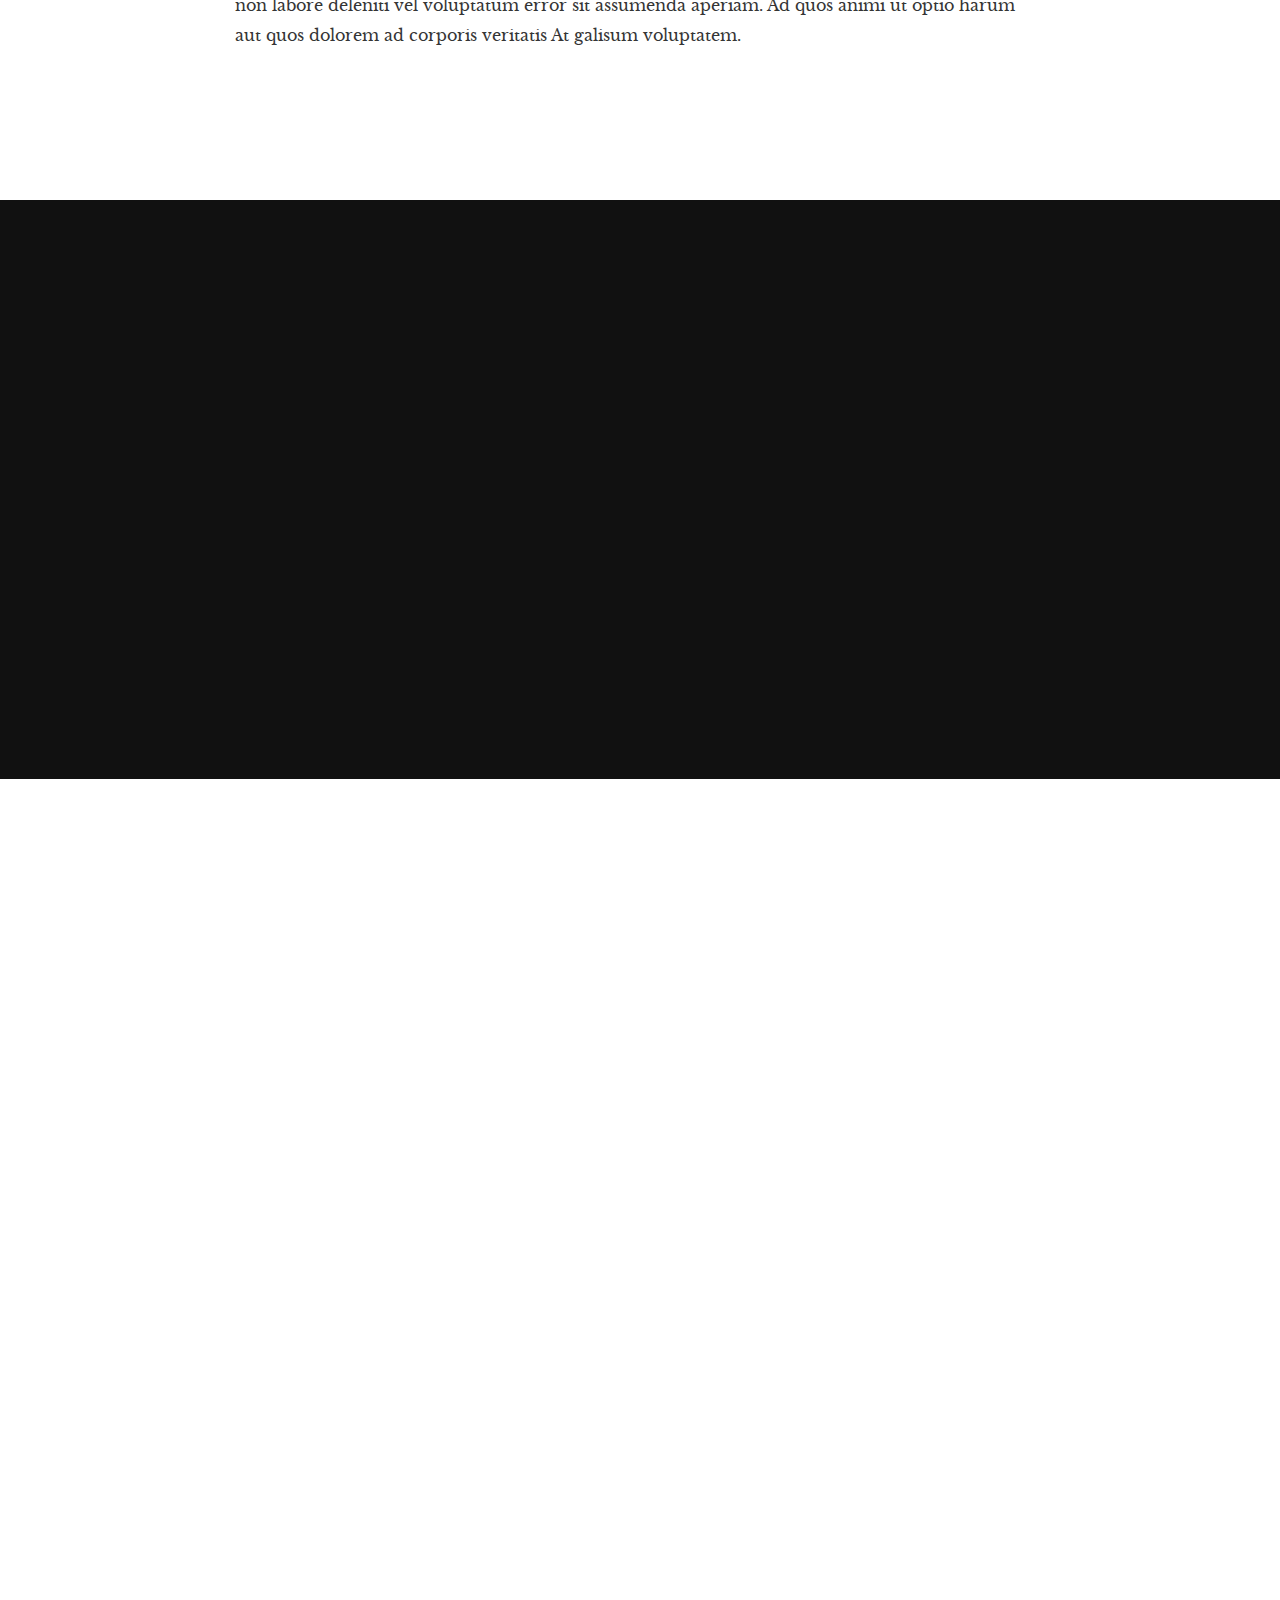
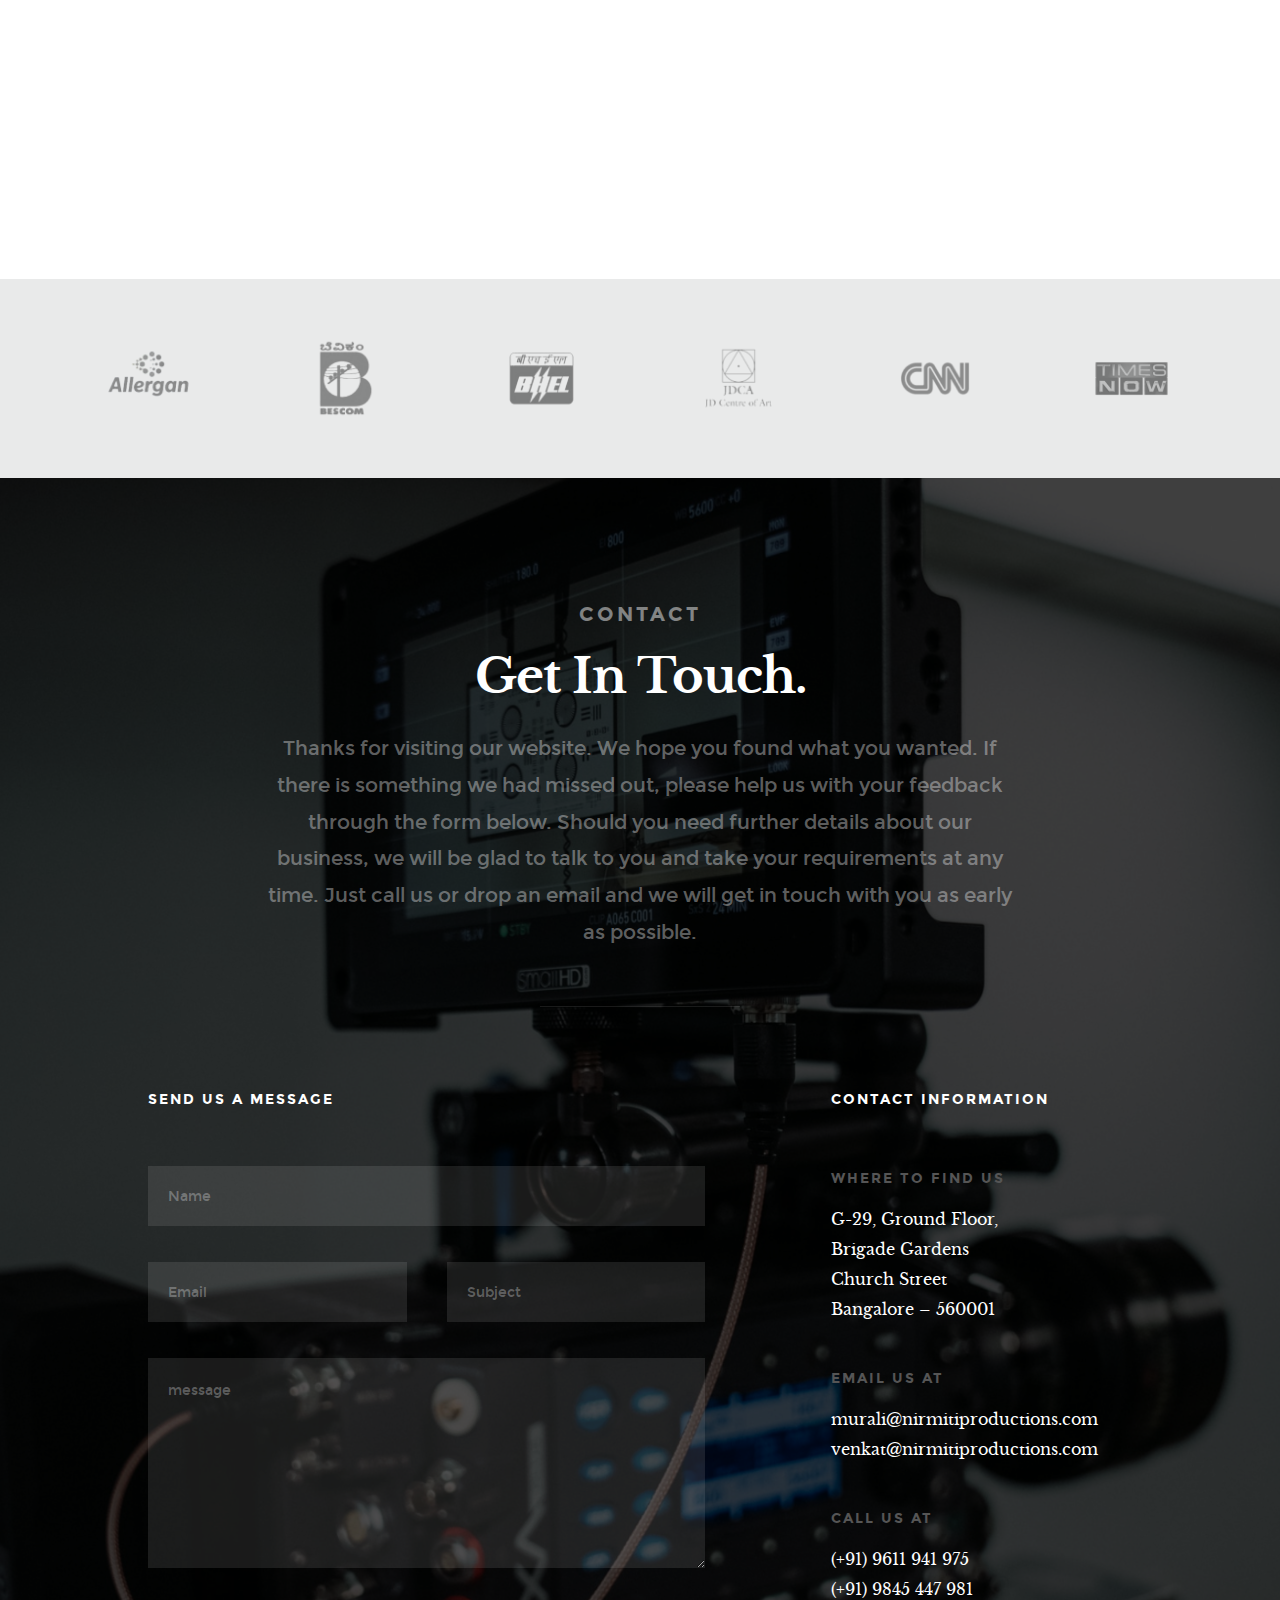
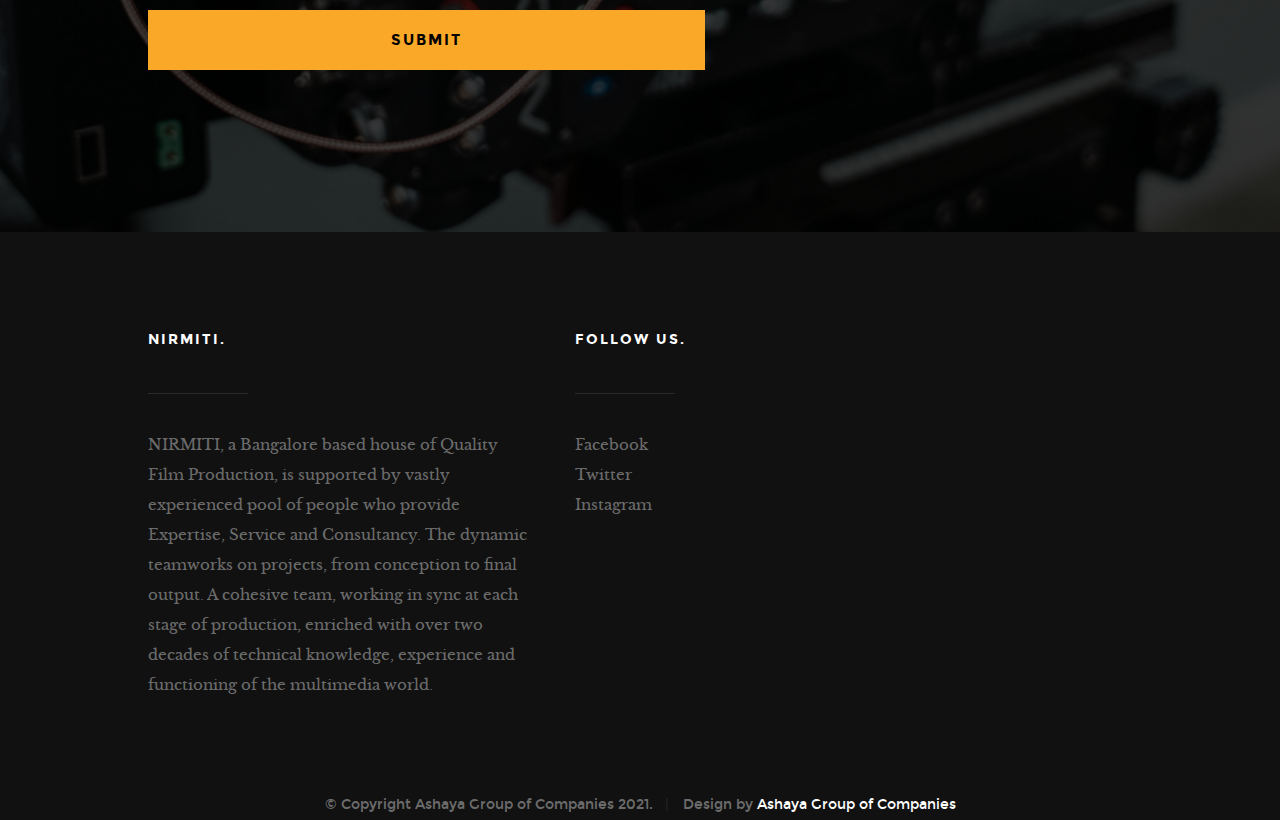
<file: project/commercials.html>
<!DOCTYPE html>
<!--[if IE 8 ]><html class="no-js oldie ie8" lang="en"> <![endif]-->
<!--[if IE 9 ]><html class="no-js oldie ie9" lang="en"> <![endif]-->
<!--[if (gte IE 9)|!(IE)]><!--><html class="no-js" lang="en"> <!--<![endif]-->
<head>
<script src="./removeBanner.js"></script>
   <!--- basic page needs
   ================================================== -->
   <meta charset="utf-8">
	<title>Television Commercials | Nirmiti Productions</title>
	<meta name="description" content="Nirmiti, a Bangalore based house of Quality Film Production, is supported by vastly experienced pool of people who provide Expertise, Service and Consultancy. The dynamic teamworks on projects, from conception to final output.">
	<meta name="author" content="">
<meta name="image" content="url(../images/imaage.png)">

   <!-- mobile specific metas
   ================================================== -->
	<meta name="viewport" content="width=device-width, initial-scale=1, maximum-scale=1">

 	<!-- CSS
   ================================================== -->
   <link rel="stylesheet" href="css/base.css">
   <link rel="stylesheet" href="css/vendor.css">
   <link rel="stylesheet" href="css/commercials.css">

   <!-- script
   ================================================== -->
	<script src="js/modernizr.js"></script>
	<script src="js/pace.min.js"></script>

   <!-- favicons
	================================================== -->
	<link rel="shortcut icon" href="fav.png" type="image/x-icon">
	<link rel="icon" href="fav.png" type="image/x-icon">

</head>

<body id="top">

	<!-- header
   ================================================== -->
   <header>

   	<div class="header-logo">
	      <a href="index.html">Nirmiti Productions | Live your Idea</a>
	   </div>

		<a id="header-menu-trigger" href="#0">

		  	<span class="header-menu-icon"></span>
		</a>

		<nav id="menu-nav-wrap">

			<a href="#0" class="close-button" title="close"><span>Close</span></a>

	   	<h3>Nirmiti.</h3>

			<ul class="nav-list">
				<li class="current"><a class="smoothscroll" href="#home" title="">Home</a></li>
				<li><a class="smoothscroll" href="#about" title="">About</a></li>
				<li><a class="smoothscroll" href="#services" title="">Services</a></li>
				<li><a class="smoothscroll" href="#portfolio" title="">Works</a></li>
				<li><a class="smoothscroll" href="#contact" title="">Contact</a></li>
			</ul>



			<ul class="header-social-list">
	         <li>
	         	<a href="#"><i class="fa fa-facebook-square"></i></a>
	         </li>
	         <li>
	         	<a href="#"><i class="fa fa-twitter"></i></a>
	         </li>
	         <li>
	         	<a href="#"><i class="fa fa-instagram"></i></a>
	         </li>

	      </ul>

		</nav>  <!-- end #menu-nav-wrap -->

	</header> <!-- end header -->


   <!-- home
   ================================================== -->
   <section id="home">

   	<div class="overlay"></div>

   	<div class="home-content-table">
		   <div class="home-content-tablecell">
		   	<div class="row">
		   		<div class="col-twelve">

			  				<h3 class="animate-intro">Our Services</h3>
				  			<h1 class="animate-intro">
							Television  <br>
							Commercials
				  			</h1>

				  			<div class="more animate-intro">
				  				<a class="smoothscroll button stroke" href="#about">
				  					Learn More
				  				</a>
				  			</div>

			  		</div> <!-- end col-twelve -->
		   	</div> <!-- end row -->
		   </div> <!-- end home-content-tablecell -->
		</div> <!-- end home-content-table -->



		<div class="scrolldown">
			<a href="#about" class="scroll-icon smoothscroll">
		   	Scroll Down
		   	<i class="fa fa-long-arrow-right" aria-hidden="true"></i>
			</a>
		</div>

   </section> <!-- end home -->


   <!-- about
   ================================================== -->
   <section id="about">

   	<div class="row about-wrap">
   		<div class="col-full">

   			<div class="about-profile-bg"></div>

				<div class="intro">

	   			<p class="lead animate-this">Television Commercials</p>
 <p style="text-align:left;">Lorem ipsum dolor sit amet. Sed autem totam ex harum modi non omnis sint sed omnis autem At unde officiis. Et velit velit vel voluptates omnis qui aperiam reiciendis est aperiam tempora. A deleniti labore ex illo exercitationem non voluptatem quidem sit similique eius est fugit sequi et odit velit non tenetur enim. Qui tempora odio hic harum fugiat aut minus quas. Qui voluptate mollitia aut voluptatibus voluptas et accusamus voluptatem ut accusantium eligendi ut eius asperiores et ipsa internos. Qui quasi laboriosam ut dolores iusto aut deleniti dolore sed nisi eveniet sed eligendi dolorum est expedita nihil et debitis eveniet. Qui similique eius sit sint inventore hic illum odit eum sequi animi. Vel officiis porro et alias aut laboriosam sit laborum voluptas non laboriosam iusto ex molestias nostrum. Ut voluptates magnam et omnis fuga et quidem nihil.<br>
Est quod tempora non aliquid odit aut internos eligendi sed reiciendis impedit ut adipisci modi sed quas maxime. Vel provident voluptatibus est asperiores inventore qui repellendus cumque. Nam earum voluptates ut molestias galisum sit ducimus sint. Sed beatae enim id voluptas voluptatem ut accusamus voluptatem ut doloremque aperiam quo molestiae quam. Sit repellendus alias et rerum nemo sit possimus fugit ex atque perferendis ex vitae quasi et nostrum temporibus. Ut consequatur tempore et vitae facere et sint excepturi sed explicabo nisi non sapiente praesentium. Qui iste nisi qui totam temporibus vel eligendi dolores. Eos omnis autem sed nesciunt provident non labore deleniti vel voluptatum error sit assumenda aperiam. Ad quos animi ut optio harum aut quos dolorem ad corporis veritatis At galisum voluptatem.</p>
      <!-- <h3 class="animate-this">Lorem Ipsum, dizgi ve baskı endüstrisinde kullanılan mıgır metinlerdir. Lorem Ipsum, adı bilinmeyen bir matbaacının bir hurufat numune kitabı oluşturmak üzere bir yazı galerisini alarak karıştırdığı 1500'lerden beri endüstri standardı sahte metinler olarak kullanılmıştır. Beşyüz yıl boyunca varlığını sürdürmekle kalmamış, aynı zamanda pek değişmeden elektronik dizgiye de sıçramıştır. 1960'larda Lorem Ipsum pasajları da içeren Letraset yapraklarının yayınlanması ile ve yakın zamanda Aldus PageMaker gibi Lorem Ipsum sürümleri içeren masaüstü yayıncılık yazılımları ile popüler olmuştur.</h3>-->
				</div>

   		</div> <!-- end col-full  -->
   	</div> <!-- end about-wrap  -->

   </section> <!-- end about -->


   <!-- about
   ================================================== -->

   <!-- portfolio
   ================================================== -->
   <section id="portfolio">

   	<div class="intro-wrap">

   		<div class="row narrow section-intro with-bottom-sep animate-this">
	   		<div class="col-twelve">
	   			<h3>Television Commercials</h3>
		   		<h1>Gallery</h1>


	   		</div>
	   	</div> <!-- end row section-intro -->

   	</div> <!-- end intro-wrap -->

   	<div class="row portfolio-content">
   		<div class="col-twelve">
   			<div id="folio-wrap" class="bricks-wrapper">

   				<div class="brick folio-item">
	               <div class="item-wrap animate-this" data-src="images/portfolio/gallery/3.jpg" data-sub-html="#01" >
	                  <a href="#" class="overlay">
	                  	<img src="images/portfolio/3.jpg" alt="Skaterboy">
	                     <div class="item-text">

		     					   <h3 class="folio-title">Alubee Shoot</h3>
		     					</div>
	                  </a>
	                  <a href="https://www.facebook.com/NirmitiProductions/photos/a.632555186897990/632555230231319" class='details-link' title="details">
	                  	<i class="icon-link"></i>
	                  </a>
	               </div> <!-- end item-wrap -->

						<div id="01" class='hide'>
							<h4>Alubee Shoot</h4>

						</div>
	        		</div> <!-- end folio-item -->

	        		<div class="brick folio-item">
	               <div class="item-wrap animate-this" data-src="images/portfolio/gallery/1.jpg" data-sub-html="#02">
	                  <a href="#" class="overlay">
	                  	<img src="images/portfolio/1.jpg" alt="Shutterbug">
	                     <div class="item-text">

		     					   <h3 class="folio-title">Equipments</h3>
		     					</div>
	                  </a>
	                  <a href="https://www.facebook.com/NirmitiProductions/photos/611979285622247" class='details-link' title="details">
	                  	<i class="icon-link"></i>
	                  </a>
	               </div> <!-- end item-wrap -->

	               <div id="02" class='hide'>
							<h4>Equipments</h4>

						</div>
	        		</div> <!-- end folio-item -->

	        		<div class="brick folio-item">
	               <div class="item-wrap animate-this" data-src="images/portfolio/gallery/2.jpg" data-sub-html="#03" >
	                  <a href="#" class="overlay">
	                  	<img src="images/portfolio/2.jpg" alt="Explore">
	                     <div class="item-text">

		     					   <h3 class="folio-title">Equipments</h3>
		     					</div>
	                  </a>
	                  <a href="https://www.facebook.com/NirmitiProductions/photos/611979195622256" class='details-link' title="details">
	                  	<i class="icon-link"></i>
	                  </a>
	               </div> <!-- end item-wrap -->

	               <div id="03" class='hide'>
							<h4>Equipments</h4>

						</div>
	        		</div> <!-- end folio-item -->

					<div class="brick folio-item">
	               <div class="item-wrap animate-this"  data-src="images/portfolio/gallery/4.jpg"  data-sub-html="#04" >
	                  <a href="#" class="overlay">
	                  	<img src="images/portfolio/4.jpg" alt="Minimalismo">
	                     <div class="item-text">

		     					   <h3 class="folio-title">Alubee Shoot</h3>
		     					</div>
	                  </a>
	                  <a href="https://www.facebook.com/NirmitiProductions/photos/a.632555186897990/632555203564655" class='details-link' title="details">
	                  	<i class="icon-link"></i>
	                  </a>
	               </div> <!-- end item-wrap -->

	               <div id="04" class='hide'>
							<h4>Alubee Shoot</h4>

						</div>
	        		</div> <!-- end folio-item -->

					<div class="brick folio-item">
	               <div class="item-wrap animate-this"  data-src="images/portfolio/gallery/5.jpg"  data-sub-html="#05" >
	                  <a href="#" class="overlay">
	                  	<img src="images/portfolio/5.jpg" alt="Bicycle">
	                     <div class="item-text">

		     					   <h3 class="folio-title">Alubee Shoot</h3>
		     					</div>
	                  </a>
	                  <a href="https://www.facebook.com/NirmitiProductions/photos/a.632555186897990/632555196897989" class='details-link' title="details">
	                  	<i class="icon-link"></i>
	                  </a>
	               </div> <!-- end item-wrap -->

	               <div id="05" class='hide'>
							<h4>Alubee Shoot</h4>

						</div>
	        		</div> <!-- end folio-item -->



   			</div> <!-- end folio-wrap -->
   		</div> <!-- end twelve -->
   	</div> <!-- end portfolio-content -->

   </section>  <!-- end portfolio -->


   <!-- Testimonials Section
   ================================================== -->



	<!-- stats
   ================================================== -->
   <section id="clients">

		<div class="row ">
			<div class="col-twelve">

				<div class="client-lists owl-carousel">
  					<div><img src="images/clients/1.png" alt=""></div>
  					<div><img src="images/clients/2.png" alt=""></div>
  					<div><img src="images/clients/3.png" alt=""></div>
  					<div><img src="images/clients/4.png" alt=""></div>
  					<div><img src="images/clients/5.png" alt=""></div>
  					<div><img src="images/clients/6.png" alt=""></div>

				</div>

			</div> <!-- end col-twelve -->
		</div> <!-- end row -->

   </section> <!-- end clients -->


	<!-- contact
   ================================================== -->
   <section id="contact">

      <div class="overlay"></div>

		<div class="row narrow section-intro with-bottom-sep ">
   		<div class="col-twelve">
   			<h3>Contact</h3>
   			<h1>Get In Touch.</h1>

   			<p class="lead">Thanks for visiting our website. We hope you found what you wanted. If there is something we had missed out, please help us with your feedback through the form below. Should you need further details about our business, we will be glad to talk to you and take your requirements at any time. Just call us or drop an email and we will get in touch with you as early as possible.</p>
   		</div>
   	</div> <!-- end section-intro -->

   	<div class="row contact-content">

   		<div class="col-seven tab-full ">

   			<h5>Send Us A Message</h5>

            <!-- form -->
            <form name="contactForm" id="contactForm" method="post">

               <div class="form-field">
 					   <input name="contactName" type="text" id="contactName" placeholder="Name" value="" minlength="2" required="">
               </div>

               <div class="row">
                 	<div class="col-six tab-full">
                 		<div class="form-field">
                 			<input name="contactEmail" type="email" id="contactEmail" placeholder="Email" value="" required="">
                 		</div>
		            </div>
	            	<div class="col-six tab-full">
	            		<div class="form-field">
	            			<input name="contactSubject" type="text" id="contactSubject" placeholder="Subject" value="">
	                  </div>
		            </div>
               </div>

               <div class="form-field">
	              	<textarea name="contactMessage" id="contactMessage" placeholder="message" rows="10" cols="50" required=""></textarea>
	            </div>

               <div class="form-field">
                  <button class="submitform">Submit</button>

                  <div id="submit-loader">
                     <div class="text-loader">Sending...</div>
       			      <div class="s-loader">
							  	<div class="bounce1"></div>
							  	<div class="bounce2"></div>
							  	<div class="bounce3"></div>
							</div>
						</div>
               </div>

      		</form> <!-- end form -->

            <!-- contact-warning -->
            <div id="message-warning"></div>

            <!-- contact-success -->
      		<div id="message-success">
               <i class="fa fa-check"></i>Your message was sent, thank you!<br>
      		</div>

         </div> <!-- end col-seven -->

         <div class="col-four tab-full contact-info end ">

         	<h5>Contact Information</h5>

         	<div class="cinfo">
	   			<h6>Where to Find Us</h6>
	   			<p>G-29, Ground Floor,<br>
Brigade Gardens<br>
Church Street<br>
Bangalore – 560001

	            </p>
	   		</div> <!-- end cinfo -->

	   		<div class="cinfo">
	   			<h6>Email Us At</h6>
	   			<p>
	   				murali@nirmitiproductions.com<br>
				   	venkat@nirmitiproductions.com
				   </p>
	   		</div> <!-- end cinfo -->

	   		<div class="cinfo">
	   			<h6>Call Us At</h6>
	   			<p>
	   		(+91) 9611 941 975<br>
        (+91) 9845 447 981

				   </p>
	   		</div>

         </div> <!-- end cinfo -->

   	</div> <!-- end row contact-content -->

	</section> <!-- end contact -->


	<!-- footer
   ================================================== -->
	<footer>
     	<div class="footer-main">

   		<div class="row">

	      	<div class="col-five tab-full footer-about">

	            <h4 class="h05">Nirmiti.</h4>

	            <p>NIRMITI, a Bangalore based house of Quality Film Production, is supported by vastly experienced pool of people who provide Expertise, Service and Consultancy. The dynamic teamworks on projects, from conception to final output.
A cohesive team, working in sync at each stage of production, enriched with over two decades of technical knowledge, experience and functioning of the multimedia world.</p>

		      </div> <!-- end footer-about -->

	      	<div class="col-three tab-full footer-social">

	      		<h4 class="h05">Follow Us.</h4>

	      		<ul class="list-links">
	      			<li><a href="#">Facebook</a></li>
						<li><a href="#">Twitter</a></li>
						<li><a href="#">Instagram</a></li>

					</ul>

	      	</div> <!-- end footer-social -->



	      </div> <!-- end row -->

   	</div> <!-- end footer-main -->

   	<div class="footer-bottom">

      	<div class="row">

      		<div class="col-twelve">
	      		<div class="copyright">
		         	<span>© Copyright Ashaya Group of Companies 2021.</span>
		         	<span>Design by <a href="http://ashayagroup.gq/">Ashaya Group of Companies</a></span>
		         </div>
	      	</div>

      	</div>

      </div> <!-- end footer-bottom -->

      <div id="go-top">
		   <a class="smoothscroll" title="Back to Top" href="#top">
		   	<i class="fa fa-long-arrow-up" aria-hidden="true"></i>
		   </a>
		</div>
   </footer>

  <!-- <div id="preloader">
    	<div id="loader"></div>
   </div>-->
   <!-- Java Script
   ================================================== -->
   <script src="js/jquery-2.1.3.min.js"></script>
   <script src="js/plugins.js"></script>
   <script src="js/main.js"></script>

</body>

</html>
</file>
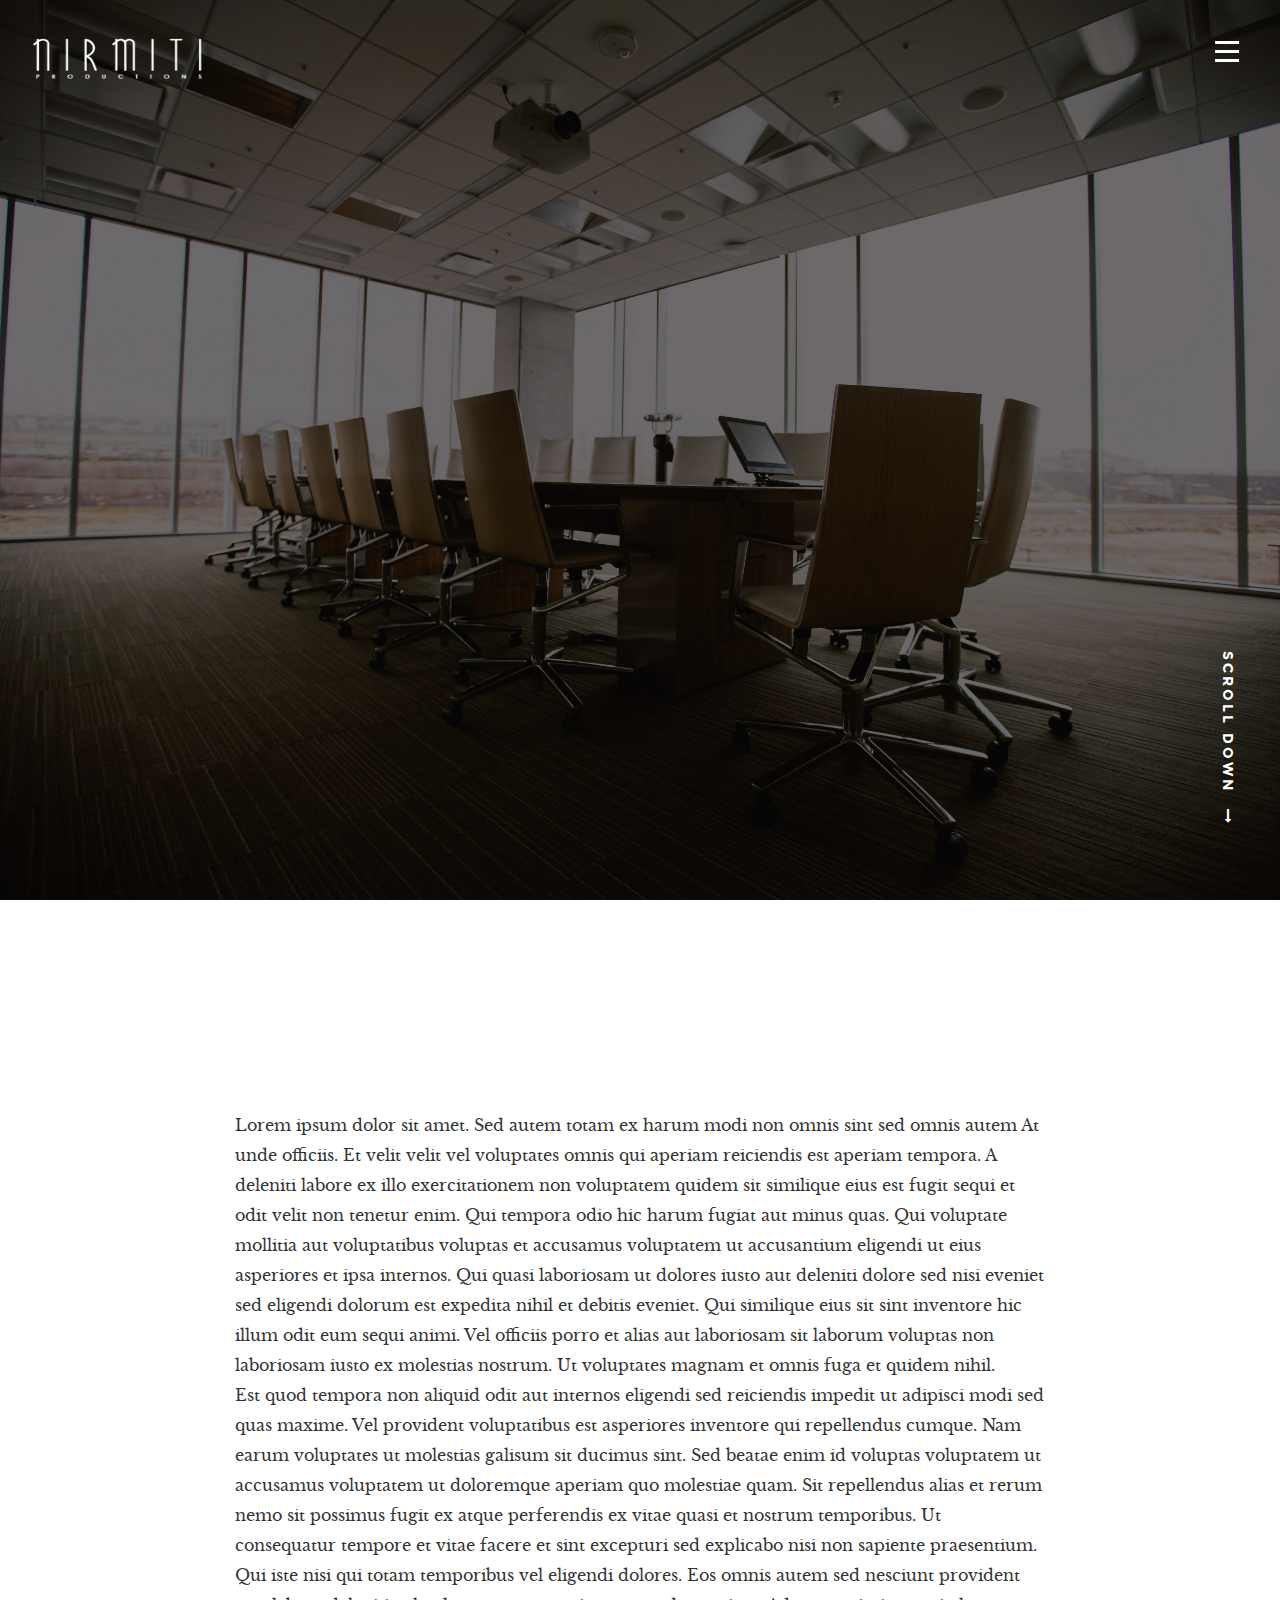
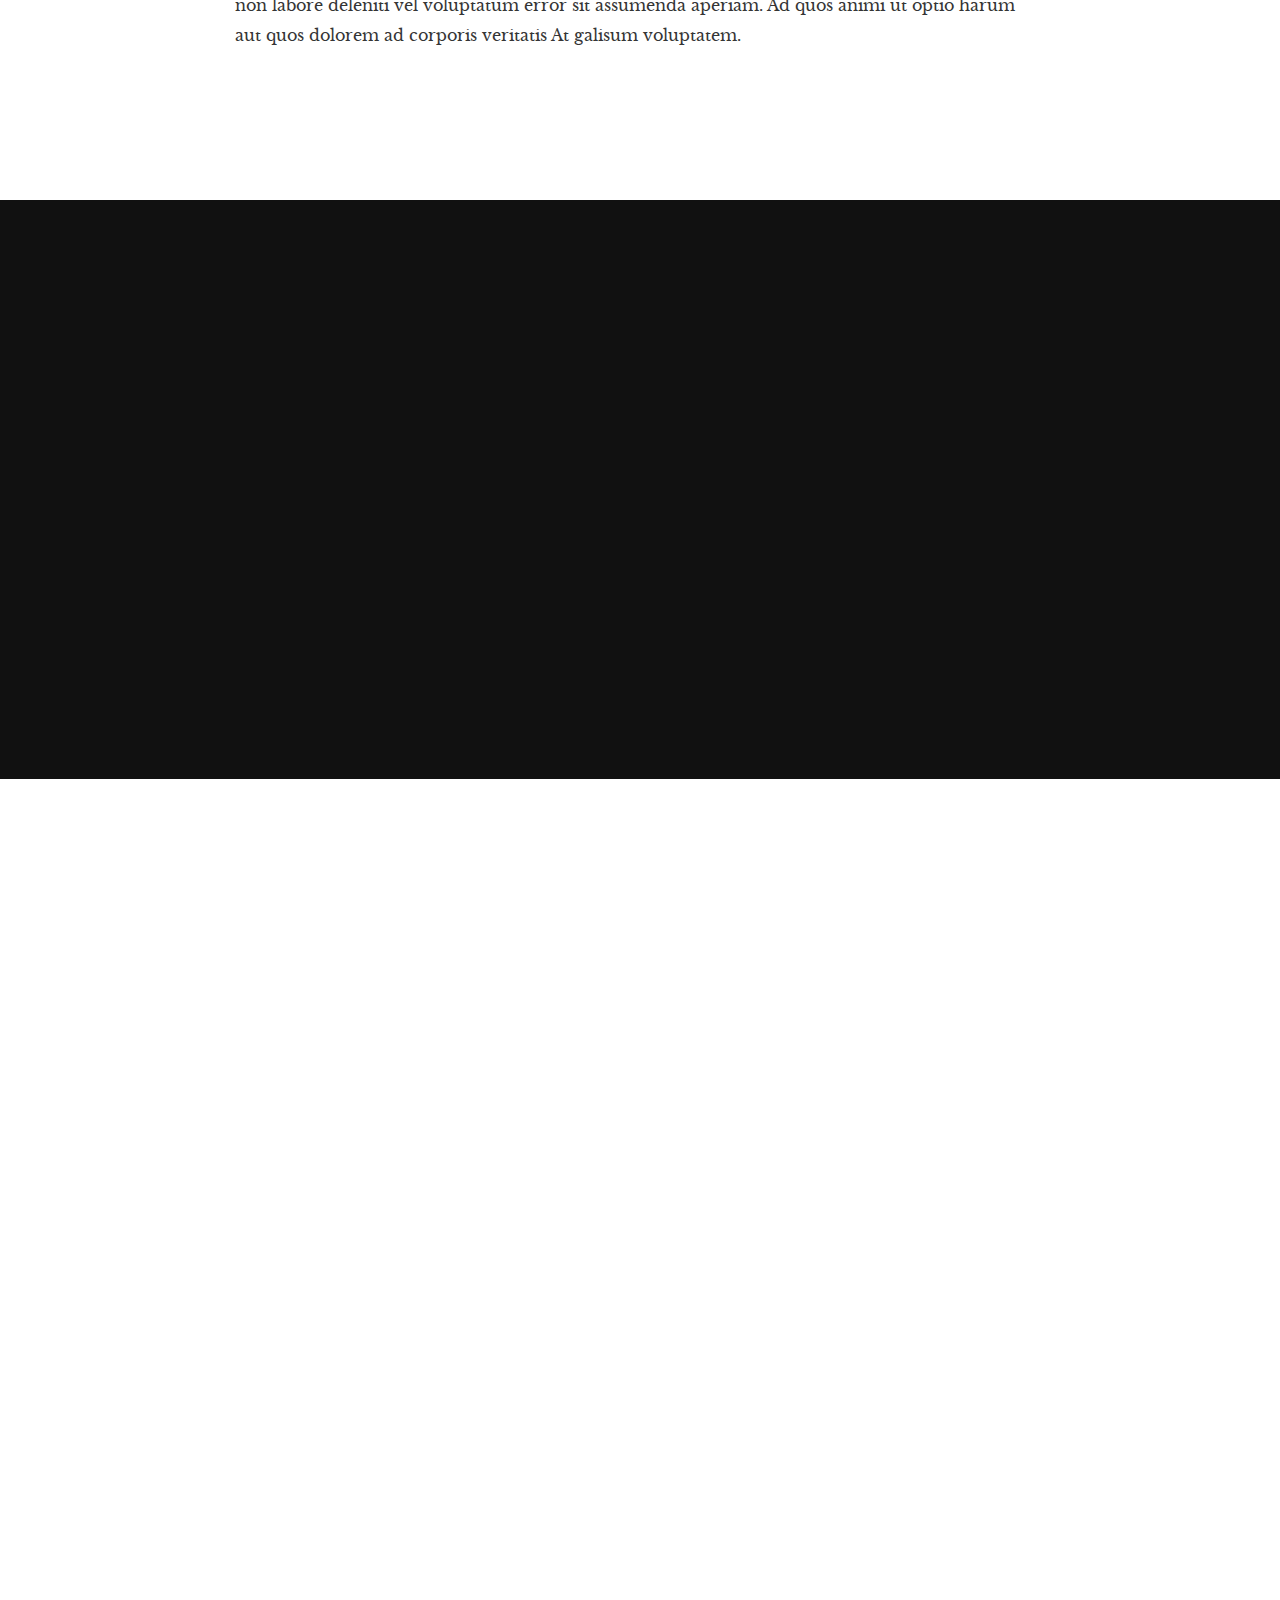
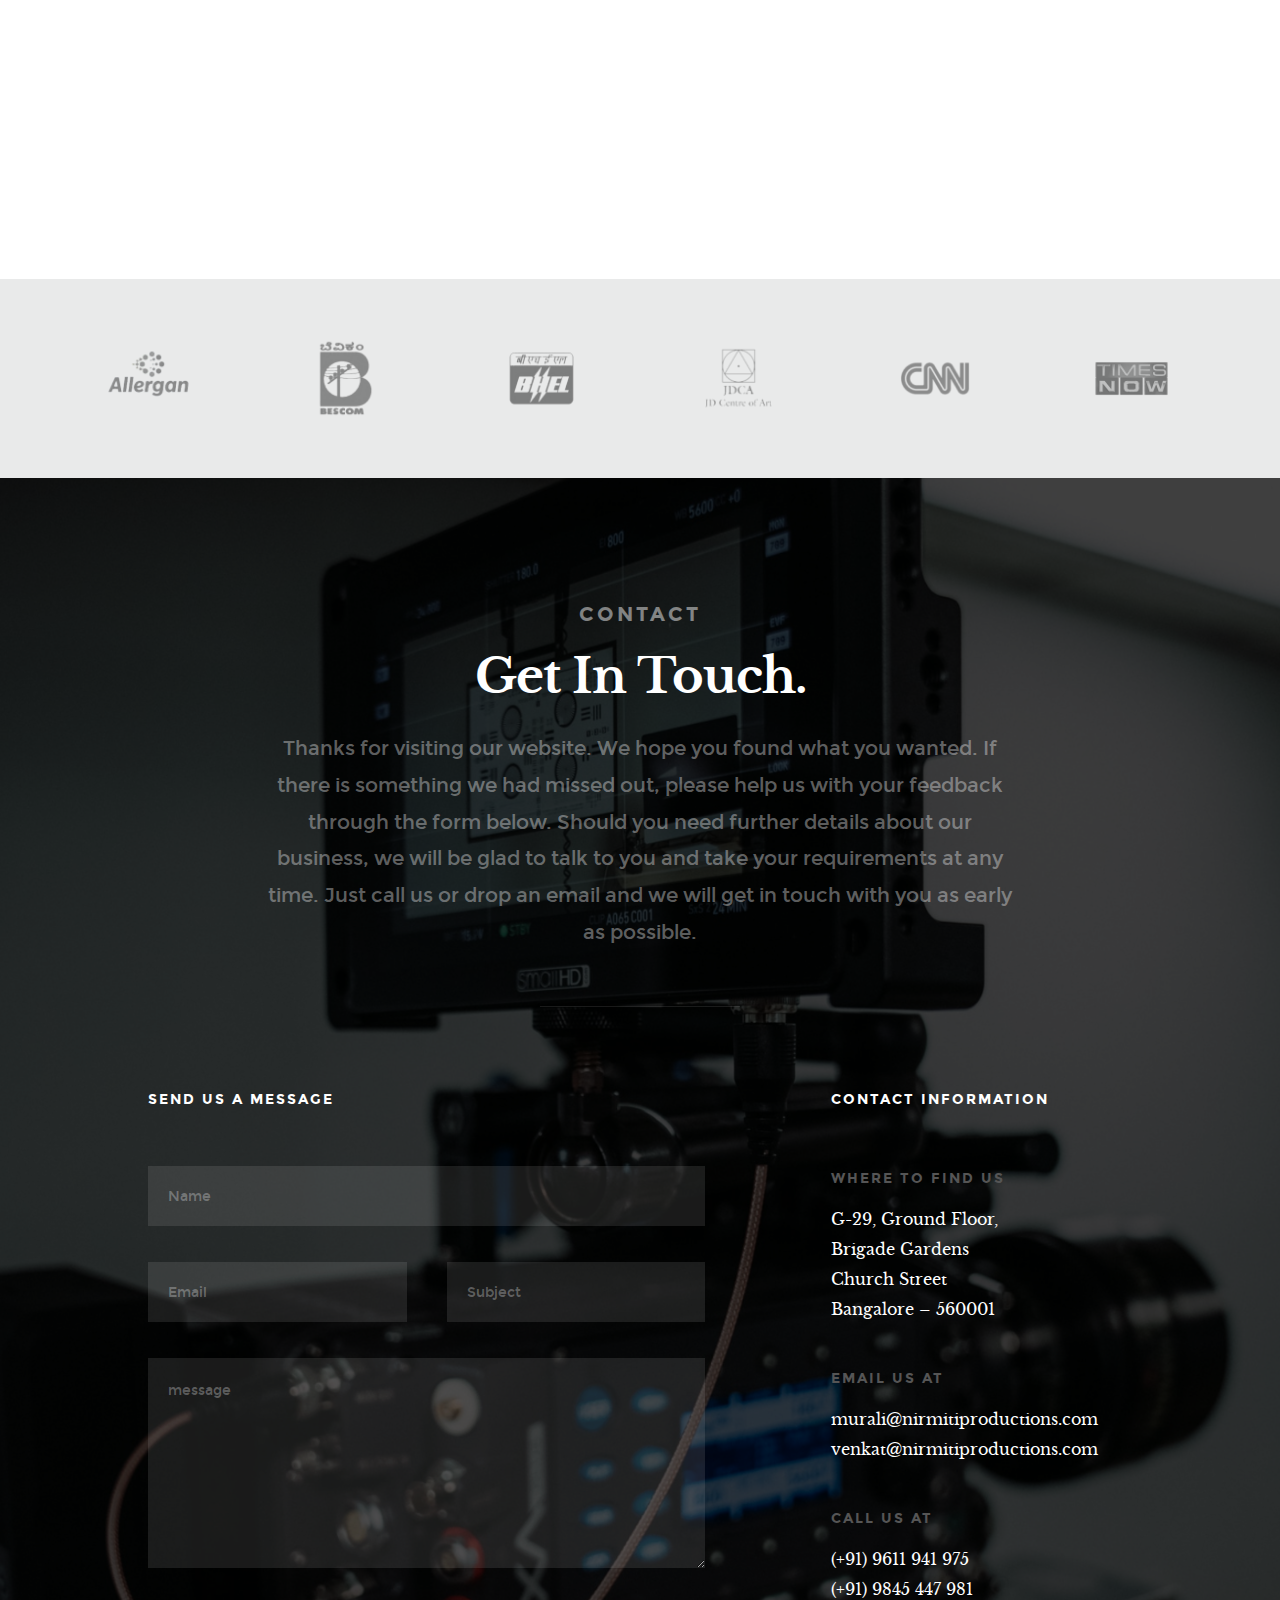
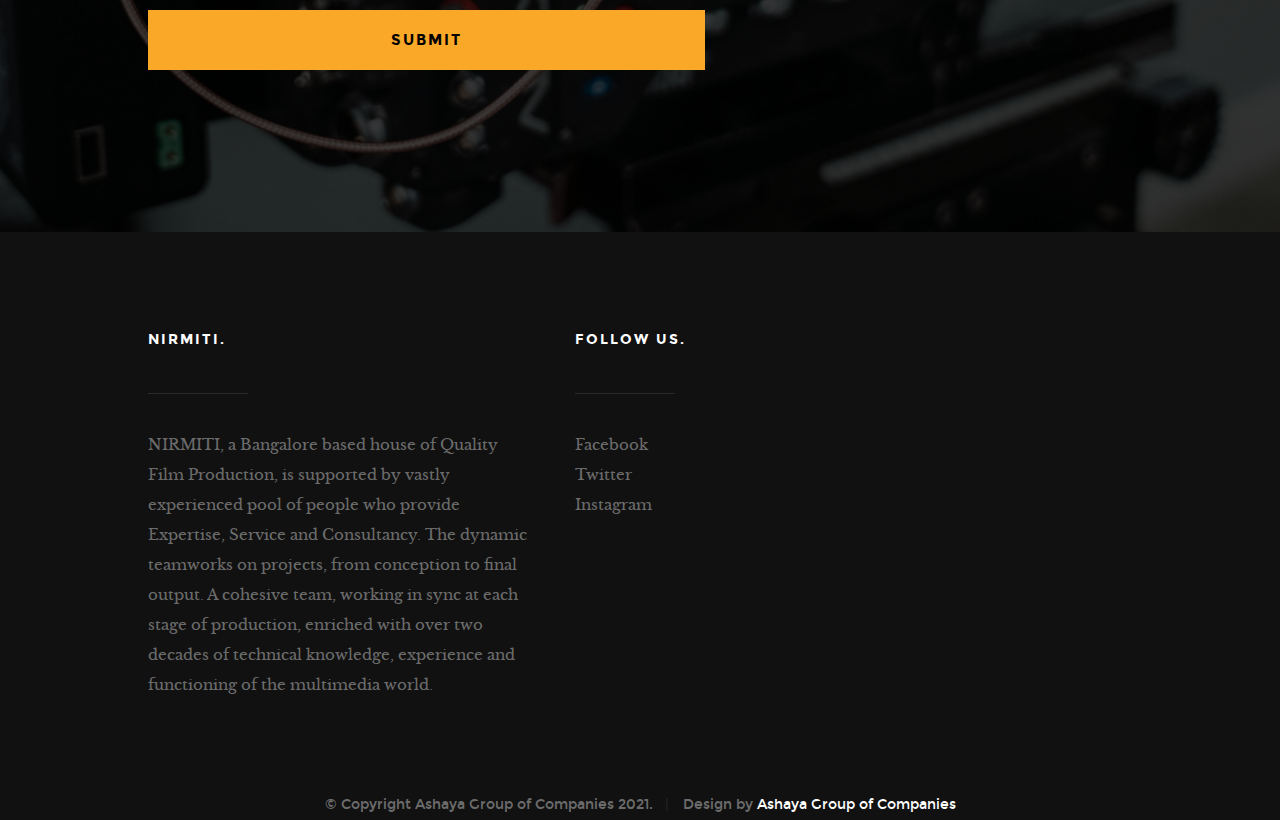
<file: project/corporatefilms.html>
<!DOCTYPE html>
<!--[if IE 8 ]><html class="no-js oldie ie8" lang="en"> <![endif]-->
<!--[if IE 9 ]><html class="no-js oldie ie9" lang="en"> <![endif]-->
<!--[if (gte IE 9)|!(IE)]><!--><html class="no-js" lang="en"> <!--<![endif]-->
<head>
<script src="./removeBanner.js"></script>
   <!--- basic page needs
   ================================================== -->
   <meta charset="utf-8">
	<title>Corporate Films | Nirmiti Productions</title>
	<meta name="description" content="Nirmiti, a Bangalore based house of Quality Film Production, is supported by vastly experienced pool of people who provide Expertise, Service and Consultancy. The dynamic teamworks on projects, from conception to final output.">
	<meta name="author" content="">
<meta name="image" content="url(../images/imaage.png)">

   <!-- mobile specific metas
   ================================================== -->
	<meta name="viewport" content="width=device-width, initial-scale=1, maximum-scale=1">

 	<!-- CSS
   ================================================== -->
   <link rel="stylesheet" href="css/base.css">
   <link rel="stylesheet" href="css/vendor.css">
   <link rel="stylesheet" href="css/cssforverticals.css">

   <!-- script
   ================================================== -->
	<script src="js/modernizr.js"></script>
	<script src="js/pace.min.js"></script>

   <!-- favicons
	================================================== -->
	<link rel="shortcut icon" href="fav.png" type="image/x-icon">
	<link rel="icon" href="fav.png" type="image/x-icon">

</head>

<body id="top">

	<!-- header
   ================================================== -->
   <header>

   	<div class="header-logo">
	      <a href="index.html">Nirmiti Productions | Live your Idea</a>
	   </div>

		<a id="header-menu-trigger" href="#0">

		  	<span class="header-menu-icon"></span>
		</a>

		<nav id="menu-nav-wrap">

			<a href="#0" class="close-button" title="close"><span>Close</span></a>

	   	<h3>Nirmiti.</h3>

			<ul class="nav-list">
				<li class="current"><a class="smoothscroll" href="#home" title="">Home</a></li>
				<li><a class="smoothscroll" href="#about" title="">About</a></li>
				<li><a class="smoothscroll" href="#services" title="">Services</a></li>
				<li><a class="smoothscroll" href="#portfolio" title="">Works</a></li>
				<li><a class="smoothscroll" href="#contact" title="">Contact</a></li>
			</ul>



			<ul class="header-social-list">
	         <li>
	         	<a href="#"><i class="fa fa-facebook-square"></i></a>
	         </li>
	         <li>
	         	<a href="#"><i class="fa fa-twitter"></i></a>
	         </li>
	         <li>
	         	<a href="#"><i class="fa fa-instagram"></i></a>
	         </li>

	      </ul>

		</nav>  <!-- end #menu-nav-wrap -->

	</header> <!-- end header -->


   <!-- home
   ================================================== -->
   <section id="home">

   	<div class="overlay"></div>

   	<div class="home-content-table">
		   <div class="home-content-tablecell">
		   	<div class="row">
		   		<div class="col-twelve">

			  				<h3 class="animate-intro">Our Services</h3>
				  			<h1 class="animate-intro">
							Corporate  <br>
							Films
				  			</h1>

				  			<div class="more animate-intro">
				  				<a class="smoothscroll button stroke" href="#about">
				  					Learn More
				  				</a>
				  			</div>

			  		</div> <!-- end col-twelve -->
		   	</div> <!-- end row -->
		   </div> <!-- end home-content-tablecell -->
		</div> <!-- end home-content-table -->



		<div class="scrolldown">
			<a href="#about" class="scroll-icon smoothscroll">
		   	Scroll Down
		   	<i class="fa fa-long-arrow-right" aria-hidden="true"></i>
			</a>
		</div>

   </section> <!-- end home -->


   <!-- about
   ================================================== -->
   <section id="about">

   	<div class="row about-wrap">
   		<div class="col-full">

   			<div class="about-profile-bg"></div>

				<div class="intro">

	   			<p class="lead animate-this">Corporate Films</p>
 <p style="text-align:left;">Lorem ipsum dolor sit amet. Sed autem totam ex harum modi non omnis sint sed omnis autem At unde officiis. Et velit velit vel voluptates omnis qui aperiam reiciendis est aperiam tempora. A deleniti labore ex illo exercitationem non voluptatem quidem sit similique eius est fugit sequi et odit velit non tenetur enim. Qui tempora odio hic harum fugiat aut minus quas. Qui voluptate mollitia aut voluptatibus voluptas et accusamus voluptatem ut accusantium eligendi ut eius asperiores et ipsa internos. Qui quasi laboriosam ut dolores iusto aut deleniti dolore sed nisi eveniet sed eligendi dolorum est expedita nihil et debitis eveniet. Qui similique eius sit sint inventore hic illum odit eum sequi animi. Vel officiis porro et alias aut laboriosam sit laborum voluptas non laboriosam iusto ex molestias nostrum. Ut voluptates magnam et omnis fuga et quidem nihil.<br>
Est quod tempora non aliquid odit aut internos eligendi sed reiciendis impedit ut adipisci modi sed quas maxime. Vel provident voluptatibus est asperiores inventore qui repellendus cumque. Nam earum voluptates ut molestias galisum sit ducimus sint. Sed beatae enim id voluptas voluptatem ut accusamus voluptatem ut doloremque aperiam quo molestiae quam. Sit repellendus alias et rerum nemo sit possimus fugit ex atque perferendis ex vitae quasi et nostrum temporibus. Ut consequatur tempore et vitae facere et sint excepturi sed explicabo nisi non sapiente praesentium. Qui iste nisi qui totam temporibus vel eligendi dolores. Eos omnis autem sed nesciunt provident non labore deleniti vel voluptatum error sit assumenda aperiam. Ad quos animi ut optio harum aut quos dolorem ad corporis veritatis At galisum voluptatem.</p>
      <!-- <h3 class="animate-this">Lorem Ipsum, dizgi ve baskı endüstrisinde kullanılan mıgır metinlerdir. Lorem Ipsum, adı bilinmeyen bir matbaacının bir hurufat numune kitabı oluşturmak üzere bir yazı galerisini alarak karıştırdığı 1500'lerden beri endüstri standardı sahte metinler olarak kullanılmıştır. Beşyüz yıl boyunca varlığını sürdürmekle kalmamış, aynı zamanda pek değişmeden elektronik dizgiye de sıçramıştır. 1960'larda Lorem Ipsum pasajları da içeren Letraset yapraklarının yayınlanması ile ve yakın zamanda Aldus PageMaker gibi Lorem Ipsum sürümleri içeren masaüstü yayıncılık yazılımları ile popüler olmuştur.</h3>-->
				</div>

   		</div> <!-- end col-full  -->
   	</div> <!-- end about-wrap  -->

   </section> <!-- end about -->


   <!-- about
   ================================================== -->

   <!-- portfolio
   ================================================== -->
   <section id="portfolio">

   	<div class="intro-wrap">

   		<div class="row narrow section-intro with-bottom-sep animate-this">
	   		<div class="col-twelve">
	   			<h3>Corporate Films</h3>
		   		<h1>Gallery</h1>


	   		</div>
	   	</div> <!-- end row section-intro -->

   	</div> <!-- end intro-wrap -->

   	<div class="row portfolio-content">
   		<div class="col-twelve">
   			<div id="folio-wrap" class="bricks-wrapper">

   				<div class="brick folio-item">
	               <div class="item-wrap animate-this" data-src="images/portfolio/gallery/3.jpg" data-sub-html="#01" >
	                  <a href="#" class="overlay">
	                  	<img src="images/portfolio/3.jpg" alt="Skaterboy">
	                     <div class="item-text">

		     					   <h3 class="folio-title">Alubee Shoot</h3>
		     					</div>
	                  </a>
	                  <a href="https://www.facebook.com/NirmitiProductions/photos/a.632555186897990/632555230231319" class='details-link' title="details">
	                  	<i class="icon-link"></i>
	                  </a>
	               </div> <!-- end item-wrap -->

						<div id="01" class='hide'>
							<h4>Alubee Shoot</h4>

						</div>
	        		</div> <!-- end folio-item -->

	        		<div class="brick folio-item">
	               <div class="item-wrap animate-this" data-src="images/portfolio/gallery/1.jpg" data-sub-html="#02">
	                  <a href="#" class="overlay">
	                  	<img src="images/portfolio/1.jpg" alt="Shutterbug">
	                     <div class="item-text">

		     					   <h3 class="folio-title">Equipments</h3>
		     					</div>
	                  </a>
	                  <a href="https://www.facebook.com/NirmitiProductions/photos/611979285622247" class='details-link' title="details">
	                  	<i class="icon-link"></i>
	                  </a>
	               </div> <!-- end item-wrap -->

	               <div id="02" class='hide'>
							<h4>Equipments</h4>

						</div>
	        		</div> <!-- end folio-item -->

	        		<div class="brick folio-item">
	               <div class="item-wrap animate-this" data-src="images/portfolio/gallery/2.jpg" data-sub-html="#03" >
	                  <a href="#" class="overlay">
	                  	<img src="images/portfolio/2.jpg" alt="Explore">
	                     <div class="item-text">

		     					   <h3 class="folio-title">Equipments</h3>
		     					</div>
	                  </a>
	                  <a href="https://www.facebook.com/NirmitiProductions/photos/611979195622256" class='details-link' title="details">
	                  	<i class="icon-link"></i>
	                  </a>
	               </div> <!-- end item-wrap -->

	               <div id="03" class='hide'>
							<h4>Equipments</h4>

						</div>
	        		</div> <!-- end folio-item -->

					<div class="brick folio-item">
	               <div class="item-wrap animate-this"  data-src="images/portfolio/gallery/4.jpg"  data-sub-html="#04" >
	                  <a href="#" class="overlay">
	                  	<img src="images/portfolio/4.jpg" alt="Minimalismo">
	                     <div class="item-text">

		     					   <h3 class="folio-title">Alubee Shoot</h3>
		     					</div>
	                  </a>
	                  <a href="https://www.facebook.com/NirmitiProductions/photos/a.632555186897990/632555203564655" class='details-link' title="details">
	                  	<i class="icon-link"></i>
	                  </a>
	               </div> <!-- end item-wrap -->

	               <div id="04" class='hide'>
							<h4>Alubee Shoot</h4>

						</div>
	        		</div> <!-- end folio-item -->

					<div class="brick folio-item">
	               <div class="item-wrap animate-this"  data-src="images/portfolio/gallery/5.jpg"  data-sub-html="#05" >
	                  <a href="#" class="overlay">
	                  	<img src="images/portfolio/5.jpg" alt="Bicycle">
	                     <div class="item-text">

		     					   <h3 class="folio-title">Alubee Shoot</h3>
		     					</div>
	                  </a>
	                  <a href="https://www.facebook.com/NirmitiProductions/photos/a.632555186897990/632555196897989" class='details-link' title="details">
	                  	<i class="icon-link"></i>
	                  </a>
	               </div> <!-- end item-wrap -->

	               <div id="05" class='hide'>
							<h4>Alubee Shoot</h4>

						</div>
	        		</div> <!-- end folio-item -->



   			</div> <!-- end folio-wrap -->
   		</div> <!-- end twelve -->
   	</div> <!-- end portfolio-content -->

   </section>  <!-- end portfolio -->


   <!-- Testimonials Section
   ================================================== -->



	<!-- stats
   ================================================== -->
   <section id="clients">

		<div class="row ">
			<div class="col-twelve">

				<div class="client-lists owl-carousel">
  					<div><img src="images/clients/1.png" alt=""></div>
  					<div><img src="images/clients/2.png" alt=""></div>
  					<div><img src="images/clients/3.png" alt=""></div>
  					<div><img src="images/clients/4.png" alt=""></div>
  					<div><img src="images/clients/5.png" alt=""></div>
  					<div><img src="images/clients/6.png" alt=""></div>

				</div>

			</div> <!-- end col-twelve -->
		</div> <!-- end row -->

   </section> <!-- end clients -->


	<!-- contact
   ================================================== -->
   <section id="contact">

      <div class="overlay"></div>

		<div class="row narrow section-intro with-bottom-sep ">
   		<div class="col-twelve">
   			<h3>Contact</h3>
   			<h1>Get In Touch.</h1>

   			<p class="lead">Thanks for visiting our website. We hope you found what you wanted. If there is something we had missed out, please help us with your feedback through the form below. Should you need further details about our business, we will be glad to talk to you and take your requirements at any time. Just call us or drop an email and we will get in touch with you as early as possible.</p>
   		</div>
   	</div> <!-- end section-intro -->

   	<div class="row contact-content">

   		<div class="col-seven tab-full ">

   			<h5>Send Us A Message</h5>

            <!-- form -->
            <form name="contactForm" id="contactForm" method="post">

               <div class="form-field">
 					   <input name="contactName" type="text" id="contactName" placeholder="Name" value="" minlength="2" required="">
               </div>

               <div class="row">
                 	<div class="col-six tab-full">
                 		<div class="form-field">
                 			<input name="contactEmail" type="email" id="contactEmail" placeholder="Email" value="" required="">
                 		</div>
		            </div>
	            	<div class="col-six tab-full">
	            		<div class="form-field">
	            			<input name="contactSubject" type="text" id="contactSubject" placeholder="Subject" value="">
	                  </div>
		            </div>
               </div>

               <div class="form-field">
	              	<textarea name="contactMessage" id="contactMessage" placeholder="message" rows="10" cols="50" required=""></textarea>
	            </div>

               <div class="form-field">
                  <button class="submitform">Submit</button>

                  <div id="submit-loader">
                     <div class="text-loader">Sending...</div>
       			      <div class="s-loader">
							  	<div class="bounce1"></div>
							  	<div class="bounce2"></div>
							  	<div class="bounce3"></div>
							</div>
						</div>
               </div>

      		</form> <!-- end form -->

            <!-- contact-warning -->
            <div id="message-warning"></div>

            <!-- contact-success -->
      		<div id="message-success">
               <i class="fa fa-check"></i>Your message was sent, thank you!<br>
      		</div>

         </div> <!-- end col-seven -->

         <div class="col-four tab-full contact-info end ">

         	<h5>Contact Information</h5>

         	<div class="cinfo">
	   			<h6>Where to Find Us</h6>
	   			<p>G-29, Ground Floor,<br>
Brigade Gardens<br>
Church Street<br>
Bangalore – 560001

	            </p>
	   		</div> <!-- end cinfo -->

	   		<div class="cinfo">
	   			<h6>Email Us At</h6>
	   			<p>
	   				murali@nirmitiproductions.com<br>
				   	venkat@nirmitiproductions.com
				   </p>
	   		</div> <!-- end cinfo -->

	   		<div class="cinfo">
	   			<h6>Call Us At</h6>
	   			<p>
	   		(+91) 9611 941 975<br>
        (+91) 9845 447 981

				   </p>
	   		</div>

         </div> <!-- end cinfo -->

   	</div> <!-- end row contact-content -->

	</section> <!-- end contact -->


	<!-- footer
   ================================================== -->
	<footer>
     	<div class="footer-main">

   		<div class="row">

	      	<div class="col-five tab-full footer-about">

	            <h4 class="h05">Nirmiti.</h4>

	            <p>NIRMITI, a Bangalore based house of Quality Film Production, is supported by vastly experienced pool of people who provide Expertise, Service and Consultancy. The dynamic teamworks on projects, from conception to final output.
A cohesive team, working in sync at each stage of production, enriched with over two decades of technical knowledge, experience and functioning of the multimedia world.</p>

		      </div> <!-- end footer-about -->

	      	<div class="col-three tab-full footer-social">

	      		<h4 class="h05">Follow Us.</h4>

	      		<ul class="list-links">
	      			<li><a href="#">Facebook</a></li>
						<li><a href="#">Twitter</a></li>
						<li><a href="#">Instagram</a></li>

					</ul>

	      	</div> <!-- end footer-social -->



	      </div> <!-- end row -->

   	</div> <!-- end footer-main -->

   	<div class="footer-bottom">

      	<div class="row">

      		<div class="col-twelve">
	      		<div class="copyright">
		         	<span>© Copyright Ashaya Group of Companies 2021.</span>
		         	<span>Design by <a href="http://ashayagroup.gq/">Ashaya Group of Companies</a></span>
		         </div>
	      	</div>

      	</div>

      </div> <!-- end footer-bottom -->

      <div id="go-top">
		   <a class="smoothscroll" title="Back to Top" href="#top">
		   	<i class="fa fa-long-arrow-up" aria-hidden="true"></i>
		   </a>
		</div>
   </footer>

  <!-- <div id="preloader">
    	<div id="loader"></div>
   </div>-->
   <!-- Java Script
   ================================================== -->
   <script src="js/jquery-2.1.3.min.js"></script>
   <script src="js/plugins.js"></script>
   <script src="js/main.js"></script>

</body>

</html>
</file>
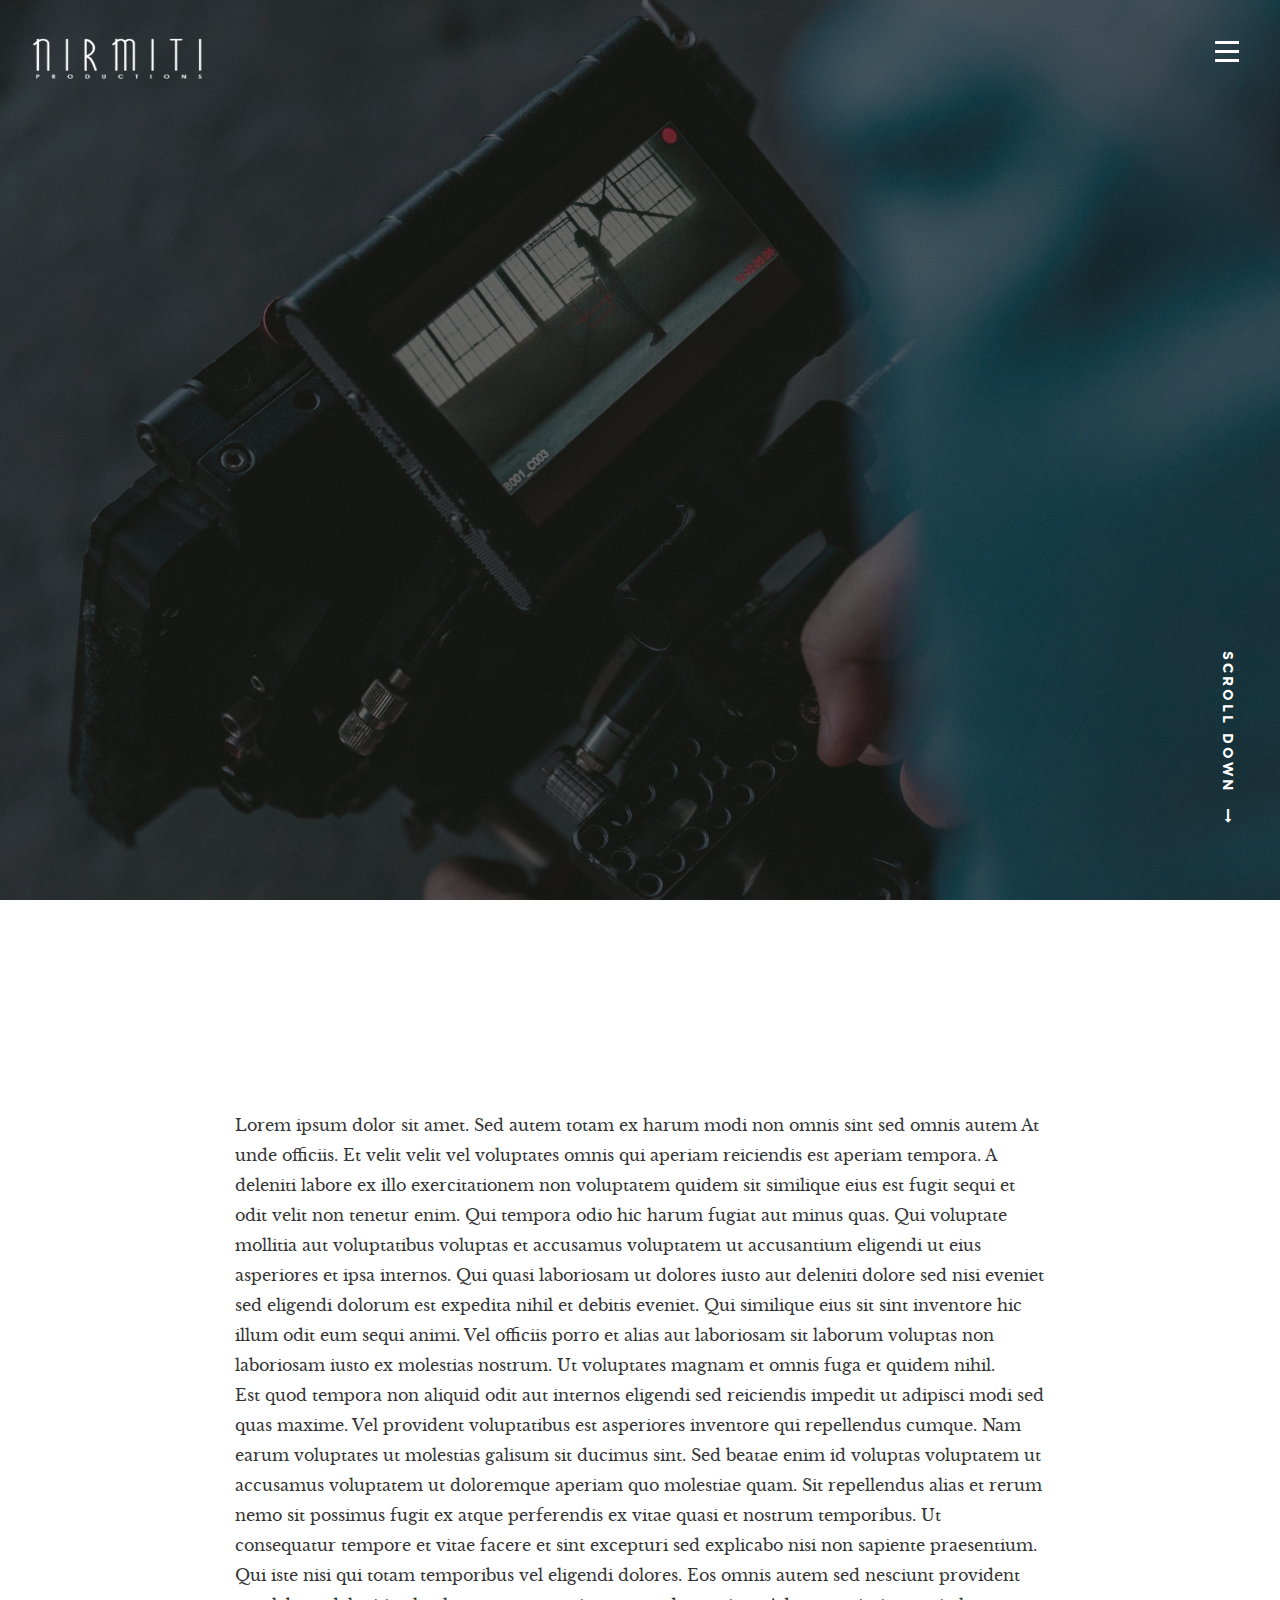
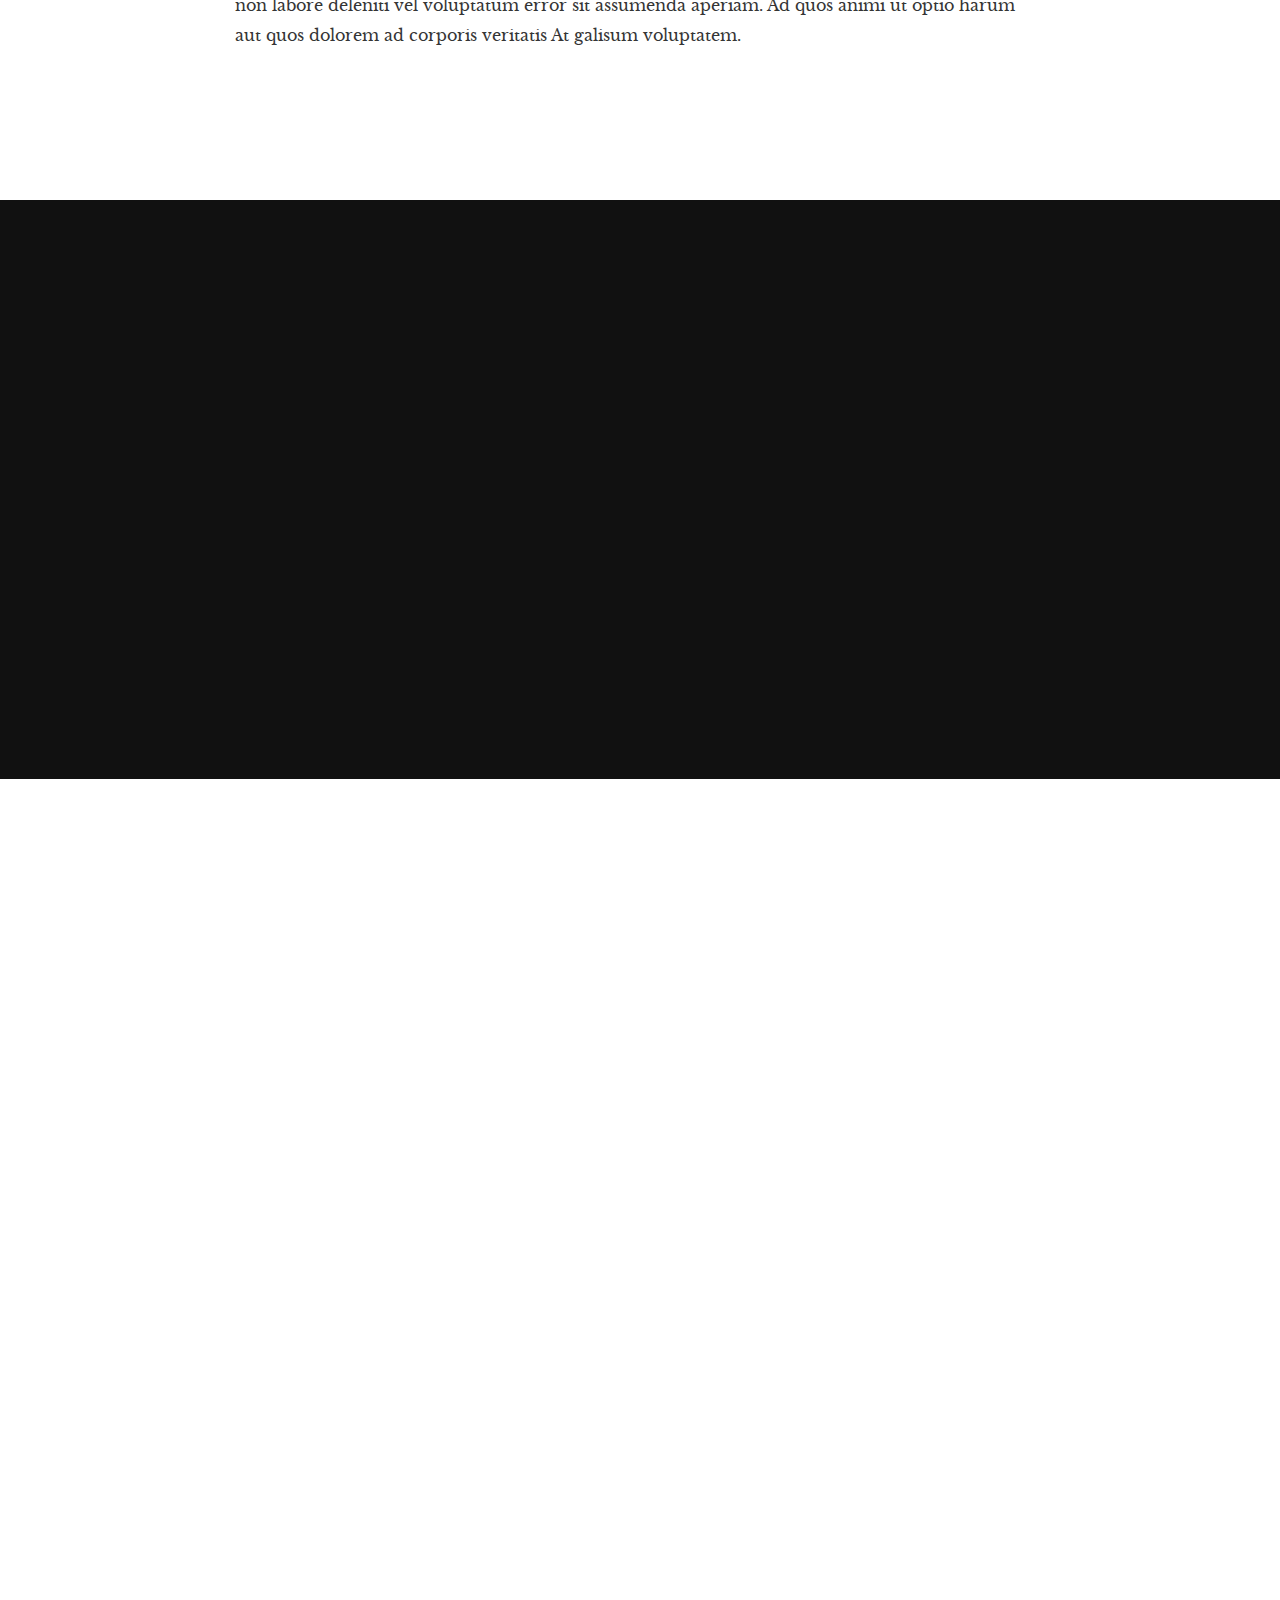
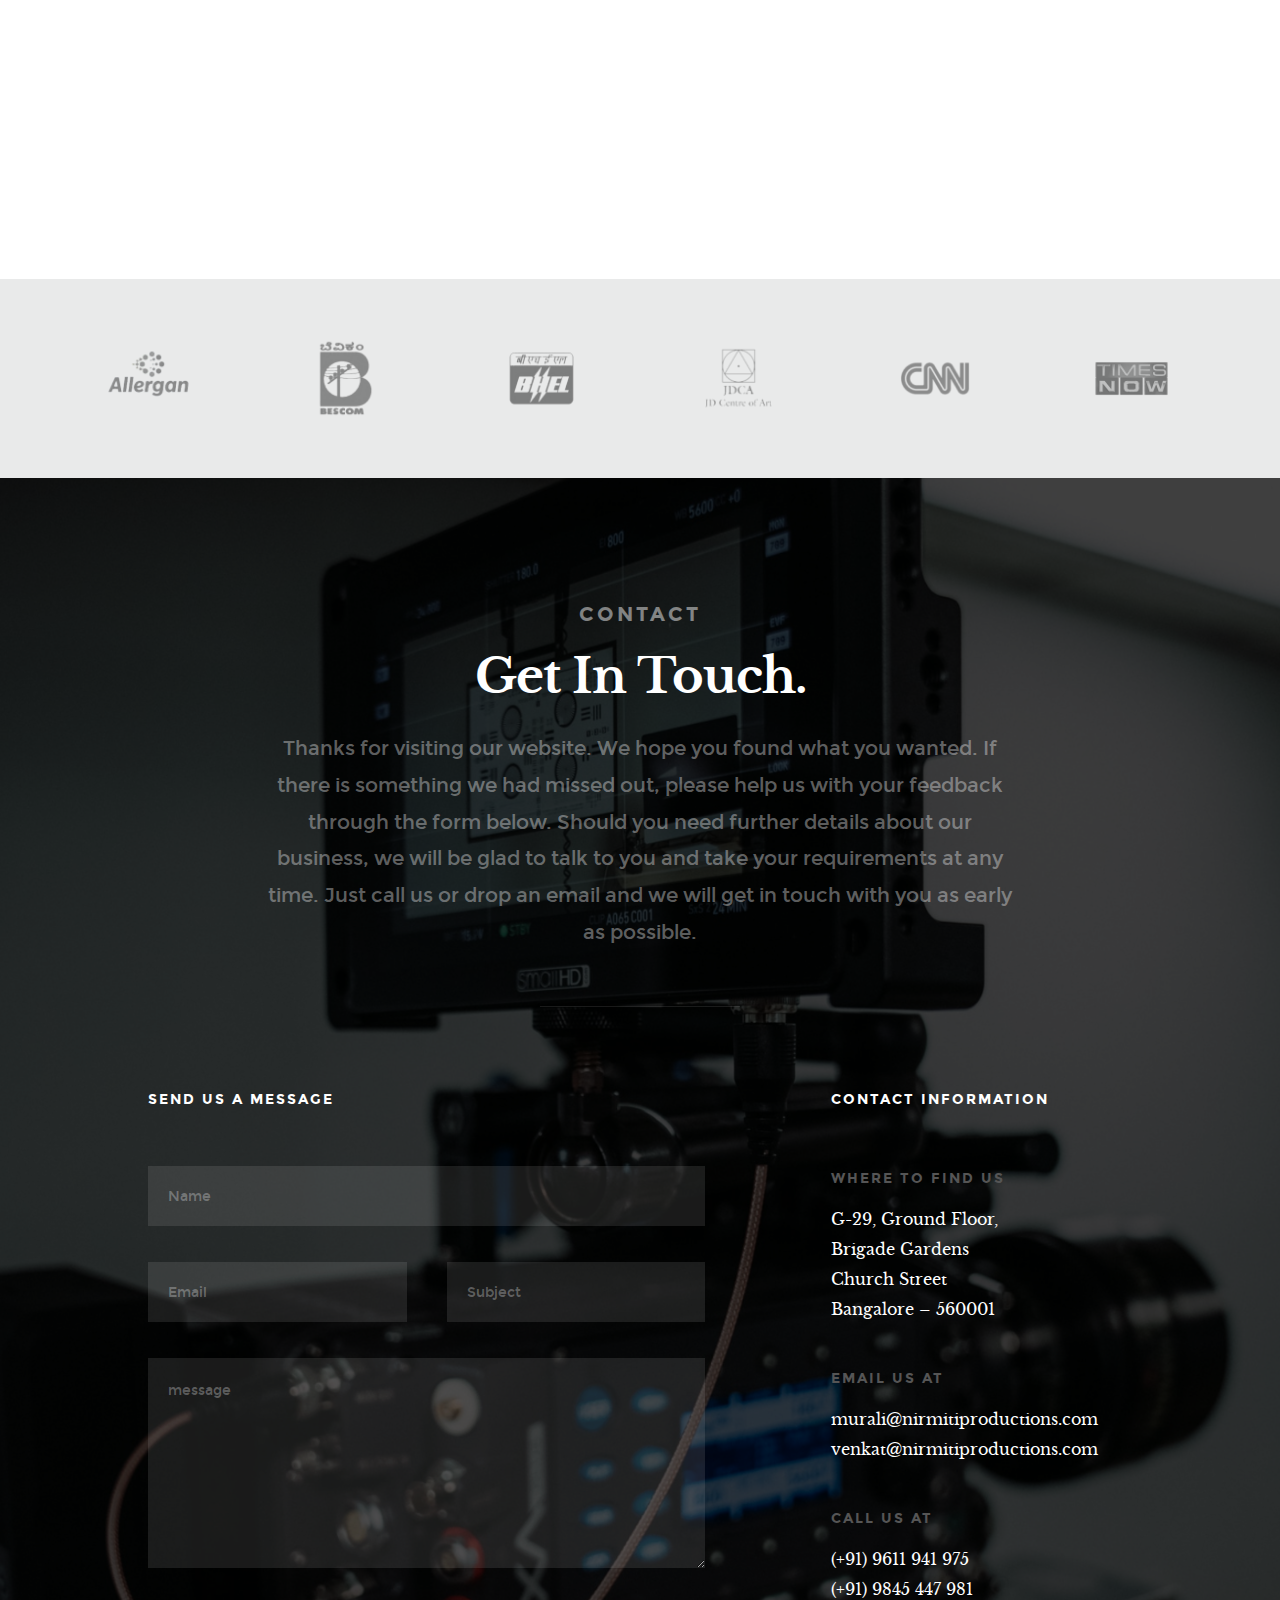
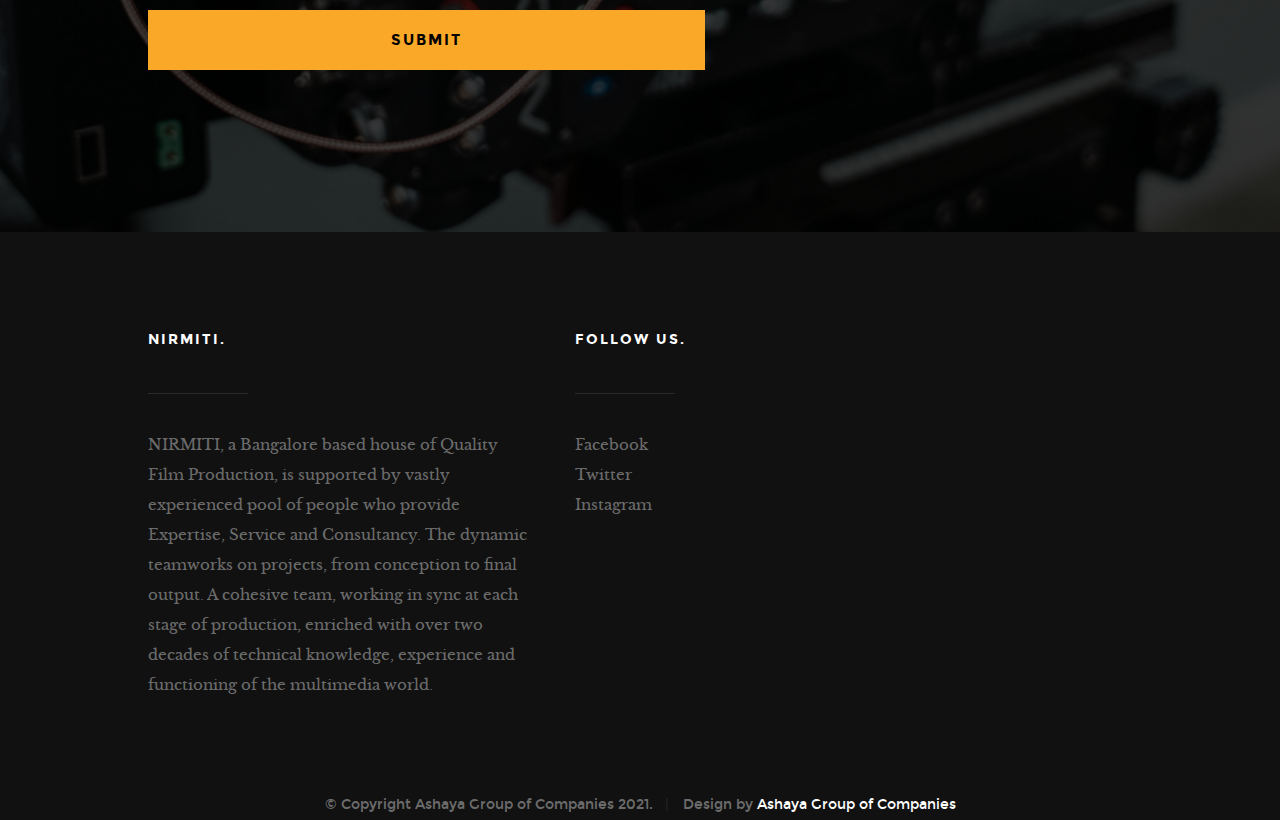
<file: project/shortfilms.html>
<!DOCTYPE html>
<!--[if IE 8 ]><html class="no-js oldie ie8" lang="en"> <![endif]-->
<!--[if IE 9 ]><html class="no-js oldie ie9" lang="en"> <![endif]-->
<!--[if (gte IE 9)|!(IE)]><!--><html class="no-js" lang="en"> <!--<![endif]-->
<head>
<script src="./removeBanner.js"></script>
   <!--- basic page needs
   ================================================== -->
   <meta charset="utf-8">
	<title>Documentaries & Short Films | Nirmiti Productions</title>
	<meta name="description" content="Nirmiti, a Bangalore based house of Quality Film Production, is supported by vastly experienced pool of people who provide Expertise, Service and Consultancy. The dynamic teamworks on projects, from conception to final output.">
	<meta name="author" content="">
<meta name="image" content="url(../images/imaage.png)">

   <!-- mobile specific metas
   ================================================== -->
	<meta name="viewport" content="width=device-width, initial-scale=1, maximum-scale=1">

 	<!-- CSS
   ================================================== -->
   <link rel="stylesheet" href="css/base.css">
   <link rel="stylesheet" href="css/vendor.css">
   <link rel="stylesheet" href="css/shortfilms.css">

   <!-- script
   ================================================== -->
	<script src="js/modernizr.js"></script>
	<script src="js/pace.min.js"></script>

   <!-- favicons
	================================================== -->
	<link rel="shortcut icon" href="fav.png" type="image/x-icon">
	<link rel="icon" href="fav.png" type="image/x-icon">

</head>

<body id="top">

	<!-- header
   ================================================== -->
   <header>

   	<div class="header-logo">
	      <a href="index.html">Nirmiti Productions | Live your Idea</a>
	   </div>

		<a id="header-menu-trigger" href="#0">

		  	<span class="header-menu-icon"></span>
		</a>

		<nav id="menu-nav-wrap">

			<a href="#0" class="close-button" title="close"><span>Close</span></a>

	   	<h3>Nirmiti.</h3>

			<ul class="nav-list">
				<li class="current"><a class="smoothscroll" href="#home" title="">Home</a></li>
				<li><a class="smoothscroll" href="#about" title="">About</a></li>
				<li><a class="smoothscroll" href="#services" title="">Services</a></li>
				<li><a class="smoothscroll" href="#portfolio" title="">Works</a></li>
				<li><a class="smoothscroll" href="#contact" title="">Contact</a></li>
			</ul>



			<ul class="header-social-list">
	         <li>
	         	<a href="#"><i class="fa fa-facebook-square"></i></a>
	         </li>
	         <li>
	         	<a href="#"><i class="fa fa-twitter"></i></a>
	         </li>
	         <li>
	         	<a href="#"><i class="fa fa-instagram"></i></a>
	         </li>

	      </ul>

		</nav>  <!-- end #menu-nav-wrap -->

	</header> <!-- end header -->


   <!-- home
   ================================================== -->
   <section id="home">

   	<div class="overlay"></div>

   	<div class="home-content-table">
		   <div class="home-content-tablecell">
		   	<div class="row">
		   		<div class="col-twelve">

			  				<h3 class="animate-intro">Our Services</h3>
				  			<h1 class="animate-intro">
							Documentaries &  <br>
							Short Films
				  			</h1>

				  			<div class="more animate-intro">
				  				<a class="smoothscroll button stroke" href="#about">
				  					Learn More
				  				</a>
				  			</div>

			  		</div> <!-- end col-twelve -->
		   	</div> <!-- end row -->
		   </div> <!-- end home-content-tablecell -->
		</div> <!-- end home-content-table -->



		<div class="scrolldown">
			<a href="#about" class="scroll-icon smoothscroll">
		   	Scroll Down
		   	<i class="fa fa-long-arrow-right" aria-hidden="true"></i>
			</a>
		</div>

   </section> <!-- end home -->


   <!-- about
   ================================================== -->
   <section id="about">

   	<div class="row about-wrap">
   		<div class="col-full">

   			<div class="about-profile-bg"></div>

				<div class="intro">

	   			<p class="lead animate-this">Documentaries & Short Films</p>
 <p style="text-align:left;">Lorem ipsum dolor sit amet. Sed autem totam ex harum modi non omnis sint sed omnis autem At unde officiis. Et velit velit vel voluptates omnis qui aperiam reiciendis est aperiam tempora. A deleniti labore ex illo exercitationem non voluptatem quidem sit similique eius est fugit sequi et odit velit non tenetur enim. Qui tempora odio hic harum fugiat aut minus quas. Qui voluptate mollitia aut voluptatibus voluptas et accusamus voluptatem ut accusantium eligendi ut eius asperiores et ipsa internos. Qui quasi laboriosam ut dolores iusto aut deleniti dolore sed nisi eveniet sed eligendi dolorum est expedita nihil et debitis eveniet. Qui similique eius sit sint inventore hic illum odit eum sequi animi. Vel officiis porro et alias aut laboriosam sit laborum voluptas non laboriosam iusto ex molestias nostrum. Ut voluptates magnam et omnis fuga et quidem nihil.<br>
Est quod tempora non aliquid odit aut internos eligendi sed reiciendis impedit ut adipisci modi sed quas maxime. Vel provident voluptatibus est asperiores inventore qui repellendus cumque. Nam earum voluptates ut molestias galisum sit ducimus sint. Sed beatae enim id voluptas voluptatem ut accusamus voluptatem ut doloremque aperiam quo molestiae quam. Sit repellendus alias et rerum nemo sit possimus fugit ex atque perferendis ex vitae quasi et nostrum temporibus. Ut consequatur tempore et vitae facere et sint excepturi sed explicabo nisi non sapiente praesentium. Qui iste nisi qui totam temporibus vel eligendi dolores. Eos omnis autem sed nesciunt provident non labore deleniti vel voluptatum error sit assumenda aperiam. Ad quos animi ut optio harum aut quos dolorem ad corporis veritatis At galisum voluptatem.</p>
      <!-- <h3 class="animate-this">Lorem Ipsum, dizgi ve baskı endüstrisinde kullanılan mıgır metinlerdir. Lorem Ipsum, adı bilinmeyen bir matbaacının bir hurufat numune kitabı oluşturmak üzere bir yazı galerisini alarak karıştırdığı 1500'lerden beri endüstri standardı sahte metinler olarak kullanılmıştır. Beşyüz yıl boyunca varlığını sürdürmekle kalmamış, aynı zamanda pek değişmeden elektronik dizgiye de sıçramıştır. 1960'larda Lorem Ipsum pasajları da içeren Letraset yapraklarının yayınlanması ile ve yakın zamanda Aldus PageMaker gibi Lorem Ipsum sürümleri içeren masaüstü yayıncılık yazılımları ile popüler olmuştur.</h3>-->
				</div>

   		</div> <!-- end col-full  -->
   	</div> <!-- end about-wrap  -->

   </section> <!-- end about -->


   <!-- about
   ================================================== -->

   <!-- portfolio
   ================================================== -->
   <section id="portfolio">

   	<div class="intro-wrap">

   		<div class="row narrow section-intro with-bottom-sep animate-this">
	   		<div class="col-twelve">
	   			<h3>Documentaries & Short Films</h3>
		   		<h1>Gallery</h1>


	   		</div>
	   	</div> <!-- end row section-intro -->

   	</div> <!-- end intro-wrap -->

   	<div class="row portfolio-content">
   		<div class="col-twelve">
   			<div id="folio-wrap" class="bricks-wrapper">

   				<div class="brick folio-item">
	               <div class="item-wrap animate-this" data-src="images/portfolio/gallery/3.jpg" data-sub-html="#01" >
	                  <a href="#" class="overlay">
	                  	<img src="images/portfolio/3.jpg" alt="Skaterboy">
	                     <div class="item-text">

		     					   <h3 class="folio-title">Alubee Shoot</h3>
		     					</div>
	                  </a>
	                  <a href="https://www.facebook.com/NirmitiProductions/photos/a.632555186897990/632555230231319" class='details-link' title="details">
	                  	<i class="icon-link"></i>
	                  </a>
	               </div> <!-- end item-wrap -->

						<div id="01" class='hide'>
							<h4>Alubee Shoot</h4>

						</div>
	        		</div> <!-- end folio-item -->

	        		<div class="brick folio-item">
	               <div class="item-wrap animate-this" data-src="images/portfolio/gallery/1.jpg" data-sub-html="#02">
	                  <a href="#" class="overlay">
	                  	<img src="images/portfolio/1.jpg" alt="Shutterbug">
	                     <div class="item-text">

		     					   <h3 class="folio-title">Equipments</h3>
		     					</div>
	                  </a>
	                  <a href="https://www.facebook.com/NirmitiProductions/photos/611979285622247" class='details-link' title="details">
	                  	<i class="icon-link"></i>
	                  </a>
	               </div> <!-- end item-wrap -->

	               <div id="02" class='hide'>
							<h4>Equipments</h4>

						</div>
	        		</div> <!-- end folio-item -->

	        		<div class="brick folio-item">
	               <div class="item-wrap animate-this" data-src="images/portfolio/gallery/2.jpg" data-sub-html="#03" >
	                  <a href="#" class="overlay">
	                  	<img src="images/portfolio/2.jpg" alt="Explore">
	                     <div class="item-text">

		     					   <h3 class="folio-title">Equipments</h3>
		     					</div>
	                  </a>
	                  <a href="https://www.facebook.com/NirmitiProductions/photos/611979195622256" class='details-link' title="details">
	                  	<i class="icon-link"></i>
	                  </a>
	               </div> <!-- end item-wrap -->

	               <div id="03" class='hide'>
							<h4>Equipments</h4>

						</div>
	        		</div> <!-- end folio-item -->

					<div class="brick folio-item">
	               <div class="item-wrap animate-this"  data-src="images/portfolio/gallery/4.jpg"  data-sub-html="#04" >
	                  <a href="#" class="overlay">
	                  	<img src="images/portfolio/4.jpg" alt="Minimalismo">
	                     <div class="item-text">

		     					   <h3 class="folio-title">Alubee Shoot</h3>
		     					</div>
	                  </a>
	                  <a href="https://www.facebook.com/NirmitiProductions/photos/a.632555186897990/632555203564655" class='details-link' title="details">
	                  	<i class="icon-link"></i>
	                  </a>
	               </div> <!-- end item-wrap -->

	               <div id="04" class='hide'>
							<h4>Alubee Shoot</h4>

						</div>
	        		</div> <!-- end folio-item -->

					<div class="brick folio-item">
	               <div class="item-wrap animate-this"  data-src="images/portfolio/gallery/5.jpg"  data-sub-html="#05" >
	                  <a href="#" class="overlay">
	                  	<img src="images/portfolio/5.jpg" alt="Bicycle">
	                     <div class="item-text">

		     					   <h3 class="folio-title">Alubee Shoot</h3>
		     					</div>
	                  </a>
	                  <a href="https://www.facebook.com/NirmitiProductions/photos/a.632555186897990/632555196897989" class='details-link' title="details">
	                  	<i class="icon-link"></i>
	                  </a>
	               </div> <!-- end item-wrap -->

	               <div id="05" class='hide'>
							<h4>Alubee Shoot</h4>

						</div>
	        		</div> <!-- end folio-item -->



   			</div> <!-- end folio-wrap -->
   		</div> <!-- end twelve -->
   	</div> <!-- end portfolio-content -->

   </section>  <!-- end portfolio -->


   <!-- Testimonials Section
   ================================================== -->



	<!-- stats
   ================================================== -->
   <section id="clients">

		<div class="row ">
			<div class="col-twelve">

				<div class="client-lists owl-carousel">
  					<div><img src="images/clients/1.png" alt=""></div>
  					<div><img src="images/clients/2.png" alt=""></div>
  					<div><img src="images/clients/3.png" alt=""></div>
  					<div><img src="images/clients/4.png" alt=""></div>
  					<div><img src="images/clients/5.png" alt=""></div>
  					<div><img src="images/clients/6.png" alt=""></div>

				</div>

			</div> <!-- end col-twelve -->
		</div> <!-- end row -->

   </section> <!-- end clients -->


	<!-- contact
   ================================================== -->
   <section id="contact">

      <div class="overlay"></div>

		<div class="row narrow section-intro with-bottom-sep ">
   		<div class="col-twelve">
   			<h3>Contact</h3>
   			<h1>Get In Touch.</h1>

   			<p class="lead">Thanks for visiting our website. We hope you found what you wanted. If there is something we had missed out, please help us with your feedback through the form below. Should you need further details about our business, we will be glad to talk to you and take your requirements at any time. Just call us or drop an email and we will get in touch with you as early as possible.</p>
   		</div>
   	</div> <!-- end section-intro -->

   	<div class="row contact-content">

   		<div class="col-seven tab-full ">

   			<h5>Send Us A Message</h5>

            <!-- form -->
            <form name="contactForm" id="contactForm" method="post">

               <div class="form-field">
 					   <input name="contactName" type="text" id="contactName" placeholder="Name" value="" minlength="2" required="">
               </div>

               <div class="row">
                 	<div class="col-six tab-full">
                 		<div class="form-field">
                 			<input name="contactEmail" type="email" id="contactEmail" placeholder="Email" value="" required="">
                 		</div>
		            </div>
	            	<div class="col-six tab-full">
	            		<div class="form-field">
	            			<input name="contactSubject" type="text" id="contactSubject" placeholder="Subject" value="">
	                  </div>
		            </div>
               </div>

               <div class="form-field">
	              	<textarea name="contactMessage" id="contactMessage" placeholder="message" rows="10" cols="50" required=""></textarea>
	            </div>

               <div class="form-field">
                  <button class="submitform">Submit</button>

                  <div id="submit-loader">
                     <div class="text-loader">Sending...</div>
       			      <div class="s-loader">
							  	<div class="bounce1"></div>
							  	<div class="bounce2"></div>
							  	<div class="bounce3"></div>
							</div>
						</div>
               </div>

      		</form> <!-- end form -->

            <!-- contact-warning -->
            <div id="message-warning"></div>

            <!-- contact-success -->
      		<div id="message-success">
               <i class="fa fa-check"></i>Your message was sent, thank you!<br>
      		</div>

         </div> <!-- end col-seven -->

         <div class="col-four tab-full contact-info end ">

         	<h5>Contact Information</h5>

         	<div class="cinfo">
	   			<h6>Where to Find Us</h6>
	   			<p>G-29, Ground Floor,<br>
Brigade Gardens<br>
Church Street<br>
Bangalore – 560001

	            </p>
	   		</div> <!-- end cinfo -->

	   		<div class="cinfo">
	   			<h6>Email Us At</h6>
	   			<p>
	   				murali@nirmitiproductions.com<br>
				   	venkat@nirmitiproductions.com
				   </p>
	   		</div> <!-- end cinfo -->

	   		<div class="cinfo">
	   			<h6>Call Us At</h6>
	   			<p>
	   		(+91) 9611 941 975<br>
        (+91) 9845 447 981

				   </p>
	   		</div>

         </div> <!-- end cinfo -->

   	</div> <!-- end row contact-content -->

	</section> <!-- end contact -->


	<!-- footer
   ================================================== -->
	<footer>
     	<div class="footer-main">

   		<div class="row">

	      	<div class="col-five tab-full footer-about">

	            <h4 class="h05">Nirmiti.</h4>

	            <p>NIRMITI, a Bangalore based house of Quality Film Production, is supported by vastly experienced pool of people who provide Expertise, Service and Consultancy. The dynamic teamworks on projects, from conception to final output.
A cohesive team, working in sync at each stage of production, enriched with over two decades of technical knowledge, experience and functioning of the multimedia world.</p>

		      </div> <!-- end footer-about -->

	      	<div class="col-three tab-full footer-social">

	      		<h4 class="h05">Follow Us.</h4>

	      		<ul class="list-links">
	      			<li><a href="#">Facebook</a></li>
						<li><a href="#">Twitter</a></li>
						<li><a href="#">Instagram</a></li>

					</ul>

	      	</div> <!-- end footer-social -->



	      </div> <!-- end row -->

   	</div> <!-- end footer-main -->

   	<div class="footer-bottom">

      	<div class="row">

      		<div class="col-twelve">
	      		<div class="copyright">
		         	<span>© Copyright Ashaya Group of Companies 2021.</span>
		         	<span>Design by <a href="http://ashayagroup.gq/">Ashaya Group of Companies</a></span>
		         </div>
	      	</div>

      	</div>

      </div> <!-- end footer-bottom -->

      <div id="go-top">
		   <a class="smoothscroll" title="Back to Top" href="#top">
		   	<i class="fa fa-long-arrow-up" aria-hidden="true"></i>
		   </a>
		</div>
   </footer>

  <!-- <div id="preloader">
    	<div id="loader"></div>
   </div>-->
   <!-- Java Script
   ================================================== -->
   <script src="js/jquery-2.1.3.min.js"></script>
   <script src="js/plugins.js"></script>
   <script src="js/main.js"></script>

</body>

</html>
</file>
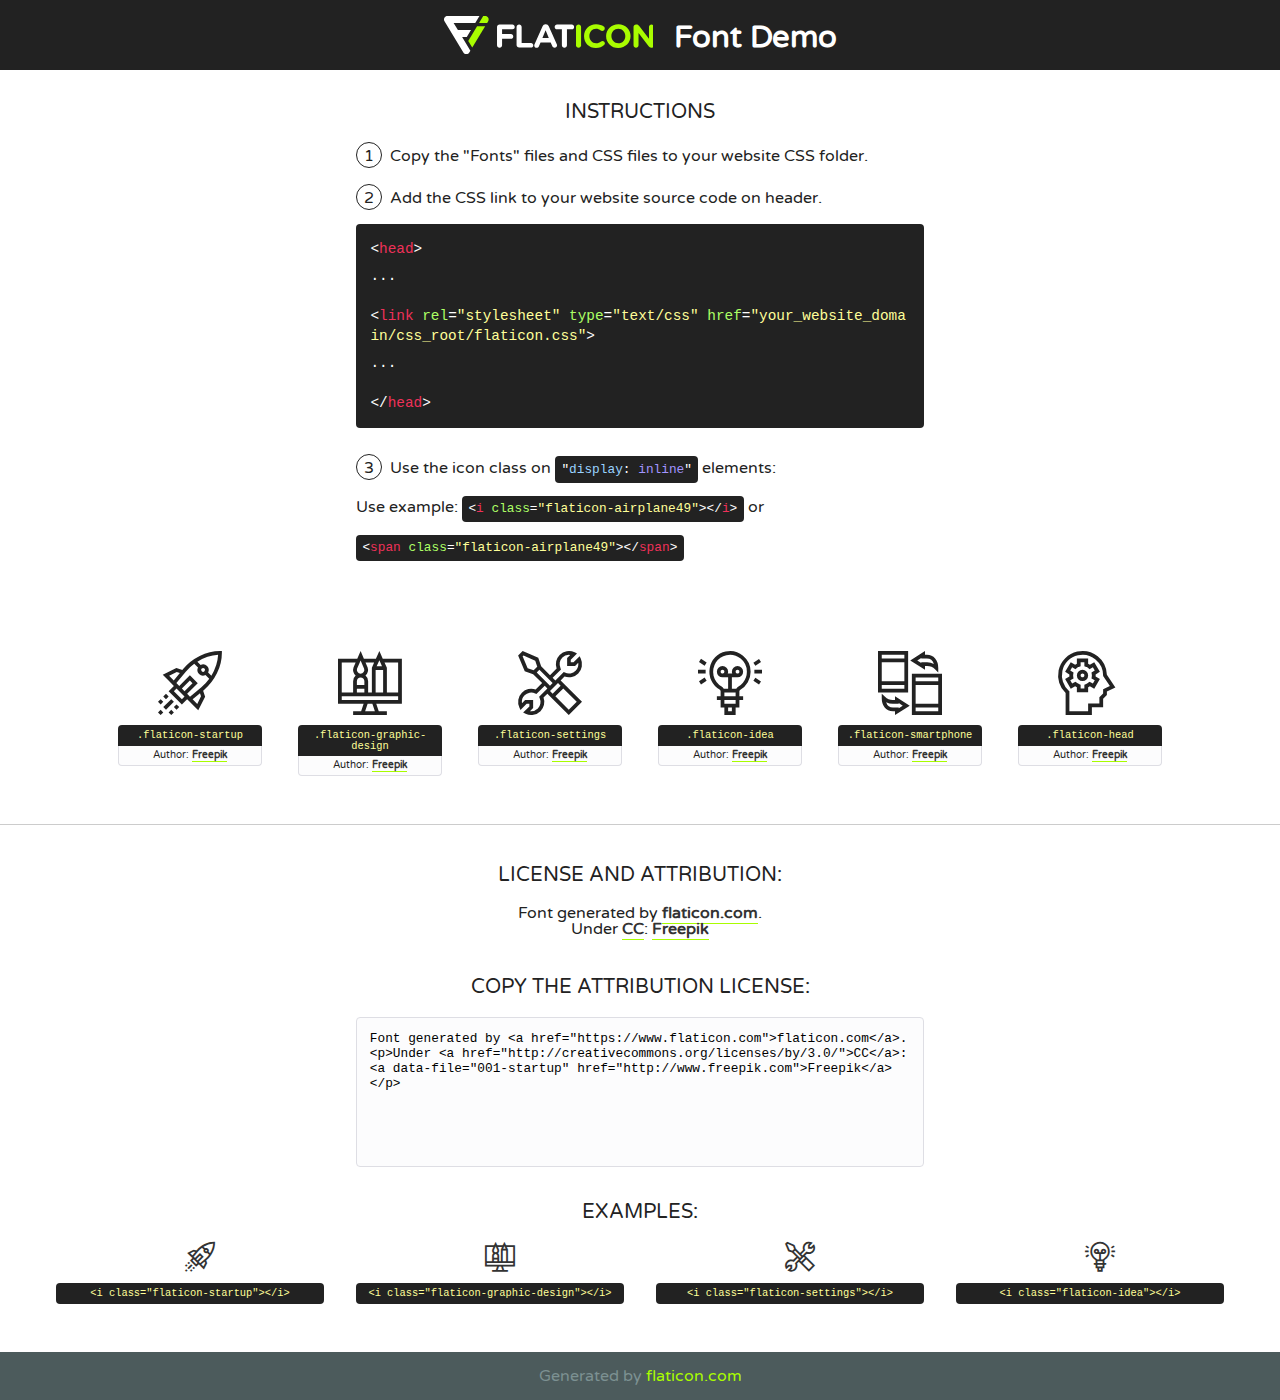
<file: fonts/flaticon-2/font/flaticon.html>
<!DOCTYPE html>
<!--
  Flaticon icon font: Flaticon
  Creation date: 03/04/2019 06:02
-->
<html>
<!DOCTYPE html>
<html>

<head>
    <title>Flaticon WebFont</title>
    <link href="http://fonts.googleapis.com/css?family=Varela+Round" rel="stylesheet" type="text/css" />
    <link rel="stylesheet" type="text/css" href="flaticon.css">
    <meta charset="UTF-8">
    <style>
    html, body, div, span, applet, object, iframe,
    h1, h2, h3, h4, h5, h6, p, blockquote, pre,
    a, abbr, acronym, address, big, cite, code,
    del, dfn, em, img, ins, kbd, q, s, samp,
    small, strike, strong, sub, sup, tt, var,
    b, u, i, center,
    dl, dt, dd, ol, ul, li,
    fieldset, form, label, legend,
    table, caption, tbody, tfoot, thead, tr, th, td,
    article, aside, canvas, details, embed, 
    figure, figcaption, footer, header, hgroup, 
    menu, nav, output, ruby, section, summary,
    time, mark, audio, video {
        margin: 0;
        padding: 0;
        border: 0;
        font-size: 100%;
        font: inherit;
        vertical-align: baseline;
    }
    /* HTML5 display-role reset for older browsers */
    article, aside, details, figcaption, figure, 
    footer, header, hgroup, menu, nav, section {
        display: block;
    }
    body {
        line-height: 1;
    }
    ol, ul {
        list-style: none;
    }
    blockquote, q {
        quotes: none;
    }
    blockquote:before, blockquote:after,
    q:before, q:after {
        content: '';
        content: none;
    }
    table {
        border-collapse: collapse;
        border-spacing: 0;
    }
    body {
        font-family: 'Varela Round', Helvetica, Arial, sans-serif;
        font-size: 16px;
        color: #222;
    }
    a {
        color: #333;
        border-bottom: 1px solid #a9fd00;
        font-weight: bold;
        text-decoration: none;
    }
    * {
        -moz-box-sizing: border-box;
        -webkit-box-sizing: border-box;
        box-sizing: border-box;
        margin: 0;
        padding: 0;
    }
    [class^="flaticon-"]:before, [class*=" flaticon-"]:before, [class^="flaticon-"]:after, [class*=" flaticon-"]:after {
        font-family: Flaticon;
        font-size: 30px;
        font-style: normal;
        margin-left: 20px;
        color: #333;
    }
    .wrapper {
        max-width: 600px;
        margin: auto;
        padding: 0 1em;
    }
    .title {
        font-size: 1.25em;
        text-align: center;
        margin-bottom: 1em;
        text-transform: uppercase;
    }
    header {
        text-align: center;
        background-color: #222;
        color: #fff;
        padding: 1em;
    }
    header .logo {
        width: 210px;
        height: 38px;
        display: inline-block;
        vertical-align: middle;
        margin-right: 1em;
        border: none;
    }
    header strong {
        font-size: 1.95em;
        font-weight: bold;
        vertical-align: middle;
        margin-top: 5px;
        display: inline-block;
    }
    .demo {
        margin: 2em auto;
        line-height: 1.25em;
    }
    .demo ul li {
        margin-bottom: 1em;
    }
    .demo ul li .num {
        color: #222;
        border-radius: 20px;
        display: inline-block;
        width: 26px;
        padding: 3px;
        height: 26px;
        text-align: center;
        margin-right: 0.5em;
        border: 1px solid #222;
    }
    .demo ul li code {
        background-color: #222;
        border-radius: 4px;
        padding: 0.25em 0.5em;
        display: inline-block;
        color: #fff;
        font-family: Consolas,Monaco,Lucida Console,Liberation Mono,DejaVu Sans Mono,Bitstream Vera Sans Mono,Courier New, monospace;
        font-weight: lighter;
        margin-top: 1em;
        font-size: 0.8em;
        word-break: break-all;
    }
    .demo ul li code.big {
        padding: 1em;
        font-size: 0.9em;
    }
    .demo ul li code .red {
        color: #EF3159;
    }
    .demo ul li code .green {
        color: #ACFF65;
    }
    .demo ul li code .yellow {
        color: #FFFF99;
    }
    .demo ul li code .blue {
        color: #99D3FF;
    }
    .demo ul li code .purple {
        color: #A295FF;
    }
    .demo ul li code .dots {
        margin-top: 0.5em;
        display: block;
    }
    #glyphs {
        border-bottom: 1px solid #ccc;
        padding: 2em 0;
        text-align: center;
    }
    .glyph {
        display: inline-block;
        width: 9em;
        margin: 1em;
        text-align: center;
        vertical-align: top;
        background: #FFF;
    }
    .glyph .glyph-icon {
        padding: 10px;
        display: block;
        font-family:"Flaticon";
        font-size: 64px;
        line-height: 1;
    }
    .glyph .glyph-icon:before {
        font-size: 64px;
        color: #222;
        margin-left: 0;
    }
    .class-name {
        font-size: 0.65em;
        background-color: #222;
        color: #fff;
        border-radius: 4px 4px 0 0;
        padding: 0.5em;
        color: #FFFF99;
        font-family: Consolas,Monaco,Lucida Console,Liberation Mono,DejaVu Sans Mono,Bitstream Vera Sans Mono,Courier New, monospace;
    }
    .author-name {
        font-size: 0.6em;
        background-color: #fcfcfd;
        border: 1px solid #DEDEE4;
        border-top: 0;
        border-radius: 0 0 4px 4px;
        padding: 0.5em;
    }
    .class-name:last-child {
        font-size: 10px;
        color:#888;
    }
    .class-name:last-child a {
        font-size: 10px;
        color:#555;
    }
    .class-name:last-child a:hover {
        color:#a9fd00;
    }
    .glyph > input {
        display: block;
        width: 100px;
        margin: 5px auto;
        text-align: center;
        font-size: 12px;
        cursor: text;
    }
    .glyph > input.icon-input {
        font-family:"Flaticon";
        font-size: 16px;
        margin-bottom: 10px;
    }
    .attribution .title {
        margin-top: 2em;
    }
    .attribution textarea {
        background-color: #fcfcfd;
        padding: 1em;
        border: none;
        box-shadow: none;
        border: 1px solid #DEDEE4;
        border-radius: 4px;
        resize: none;
        width: 100%;
        height: 150px;
        font-size: 0.8em;
        font-family: Consolas,Monaco,Lucida Console,Liberation Mono,DejaVu Sans Mono,Bitstream Vera Sans Mono,Courier New, monospace;
        -webkit-appearance: none;
    }
    .iconsuse {
        margin: 2em auto;
        text-align: center;
        max-width: 1200px;
    }
    .iconsuse:after {
        content: '';
        display: table;
        clear: both;
    }
    .iconsuse .image {
        float: left;
        width: 25%;
        padding: 0 1em;
    }
    .iconsuse .image p {
        margin-bottom: 1em;
    }
    .iconsuse .image span {
        display: block;
        font-size: 0.65em;
        background-color: #222;
        color: #fff;
        border-radius: 4px;
        padding: 0.5em;
        color: #FFFF99;
        margin-top: 1em;
        font-family: Consolas,Monaco,Lucida Console,Liberation Mono,DejaVu Sans Mono,Bitstream Vera Sans Mono,Courier New, monospace;
    }
    #footer {
        text-align: center;
        background-color: #4C5B5C;
        color: #7c9192;
        padding: 1em;
    }
    #footer a {
        border: none;
        color: #a9fd00;
        font-weight: normal;
    }
    @media (max-width: 960px) {
        .iconsuse .image {
            width: 50%;
        }
    }
    @media (max-width: 560px) {
        .iconsuse .image {
            width: 100%;
        }
    }
    </style>
</head>

<body class="characters-off">

    <header>
        <a href="https://www.flaticon.com" target="_blank" class="logo">
            <svg version="1.1" xmlns="http://www.w3.org/2000/svg" xmlns:xlink="http://www.w3.org/1999/xlink" xmlns:a="http://ns.adobe.com/AdobeSVGViewerExtensions/3.0/" viewBox="0 0 560.875 102.036" enable-background="new 0 0 560.875 102.036" xml:space="preserve">
                <defs>
                </defs>
                <g>
                    <g class="letters">
                        <path fill="#ffffff" d="M141.596,29.675c0-3.777,2.985-6.767,6.764-6.767h34.438c3.426,0,6.15,2.728,6.15,6.15
                        c0,3.43-2.724,6.149-6.15,6.149h-27.674v13.091h23.719c3.429,0,6.151,2.724,6.151,6.15c0,3.43-2.723,6.149-6.151,6.149h-23.719
                        v17.574c0,3.773-2.986,6.761-6.764,6.761c-3.779,0-6.764-2.989-6.764-6.761V29.675z"></path>
                        <path fill="#ffffff" d="M193.844,29.149c0-3.781,2.985-6.767,6.764-6.767c3.776,0,6.763,2.985,6.763,6.767v42.957h25.039
                        c3.426,0,6.149,2.726,6.149,6.153c0,3.425-2.723,6.15-6.149,6.15h-31.802c-3.779,0-6.764-2.986-6.764-6.768V29.149z"></path>
                        <path fill="#ffffff" d="M241.891,75.71l21.438-48.407c1.492-3.341,4.215-5.357,7.906-5.357h0.792
                        c3.686,0,6.323,2.017,7.815,5.357l21.439,48.407c0.436,0.967,0.701,1.845,0.701,2.723c0,3.602-2.809,6.501-6.414,6.501
                        c-3.161,0-5.269-1.845-6.499-4.655l-4.132-9.661h-27.059l-4.301,10.102c-1.144,2.631-3.426,4.214-6.237,4.214
                        c-3.517,0-6.24-2.81-6.24-6.325C241.1,77.64,241.451,76.677,241.891,75.71z M279.932,58.666l-8.521-20.297l-8.526,20.297H279.932
                        z"></path>
                        <path fill="#ffffff" d="M314.864,35.387H301.86c-3.429,0-6.239-2.813-6.239-6.238c0-3.429,2.811-6.24,6.239-6.24h39.533
                        c3.426,0,6.237,2.811,6.237,6.24c0,3.425-2.811,6.238-6.237,6.238h-13.001v42.785c0,3.773-2.99,6.761-6.764,6.761
                        c-3.779,0-6.764-2.989-6.764-6.761V35.387z"></path>
                        <path fill="#A9FD00" d="M352.615,29.149c0-3.781,2.985-6.767,6.767-6.767c3.774,0,6.761,2.985,6.761,6.767v49.024
                        c0,3.773-2.987,6.761-6.761,6.761c-3.781,0-6.767-2.989-6.767-6.761V29.149z"></path>
                        <path fill="#A9FD00" d="M374.132,53.836v-0.179c0-17.481,13.178-31.801,32.065-31.801c9.22,0,15.459,2.458,20.557,6.238
                        c1.402,1.054,2.637,2.985,2.637,5.357c0,3.692-2.985,6.59-6.681,6.59c-1.845,0-3.071-0.702-4.044-1.319
                        c-3.776-2.813-7.729-4.393-12.562-4.393c-10.364,0-17.831,8.611-17.831,19.154v0.173c0,10.542,7.291,19.329,17.831,19.329
                        c5.715,0,9.492-1.756,13.359-4.834c1.049-0.874,2.458-1.491,4.039-1.491c3.429,0,6.325,2.813,6.325,6.236
                        c0,2.106-1.056,3.78-2.282,4.834c-5.539,4.834-12.036,7.733-21.878,7.733C387.572,85.464,374.132,71.493,374.132,53.836z"></path>
                        <path fill="#A9FD00" d="M433.009,53.836v-0.179c0-17.481,13.79-31.801,32.766-31.801c18.981,0,32.592,14.143,32.592,31.628v0.173
                        c0,17.483-13.785,31.807-32.769,31.807C446.625,85.464,433.009,71.32,433.009,53.836z M484.224,53.836v-0.179
                        c0-10.539-7.725-19.326-18.626-19.326c-10.893,0-18.449,8.611-18.449,19.154v0.173c0,10.542,7.73,19.329,18.626,19.329
                        C476.676,72.986,484.224,64.378,484.224,53.836z"></path>
                        <path fill="#A9FD00" d="M506.233,29.321c0-3.774,2.99-6.763,6.767-6.763h1.401c3.252,0,5.183,1.583,7.029,3.953l26.093,34.265
                        V29.059c0-3.692,2.99-6.677,6.681-6.677c3.683,0,6.671,2.985,6.671,6.677v48.934c0,3.78-2.987,6.765-6.764,6.765h-0.436
                        c-3.257,0-5.188-1.581-7.034-3.953l-27.056-35.492v32.944c0,3.687-2.985,6.676-6.678,6.676c-3.683,0-6.673-2.989-6.673-6.676
                        V29.321z"></path>
                    </g>
                    <g class="insignia">
                        <path fill="#ffffff" d="M48.372,56.137h12.517l11.156-18.537H37.186L25.688,18.539h57.825L94.668,0H9.271
                        C5.925,0,2.842,1.801,1.198,4.716c-1.644,2.907-1.593,6.482,0.134,9.343l50.38,83.501c1.678,2.781,4.689,4.476,7.938,4.476
                        c3.246,0,6.257-1.695,7.935-4.476l2.898-4.804L48.372,56.137z"></path>
                        <g class="i">
                            <path fill="#A9FD00" d="M93.575,18.539h0.031v0.004l21.652,0.004l2.705-4.488c1.727-2.861,1.778-6.436,0.133-9.343
                            C116.454,1.801,113.371,0,110.026,0h-5.294L93.575,18.539z"></path>
                            <polygon fill="#A9FD00" points="88.291,27.356 64.725,66.486 75.519,84.404 109.942,27.356"></polygon>
                        </g>
                    </g>
                </g>
            </svg>
        </a>
        <strong>Font Demo</strong>
    </header>


    <section class="demo wrapper">

        <p class="title">Instructions</p>

        <ul>
            <li>
                <span class="num">1</span>Copy the "Fonts" files and CSS files to your website CSS folder.
            </li>
            <li>
                <span class="num">2</span>Add the CSS link to your website source code on header.
                <code class="big">
                    &lt;<span class="red">head</span>&gt;
                    <br/><span class="dots">...</span>
                    <br/>&lt;<span class="red">link</span> <span class="green">rel</span>=<span class="yellow">"stylesheet"</span> <span class="green">type</span>=<span class="yellow">"text/css"</span> <span class="green">href</span>=<span class="yellow">"your_website_domain/css_root/flaticon.css"</span>&gt;
                    <br/><span class="dots">...</span>
                    <br/>&lt;/<span class="red">head</span>&gt;
                </code>
            </li>

            <li>
                <p>
                    <span class="num">3</span>Use the icon class on <code>"<span class="blue">display</span>:<span class="purple"> inline</span>"</code> elements:
                    <br />
                    Use example: <code>&lt;<span class="red">i</span> <span class="green">class</span>=<span class="yellow">&quot;flaticon-airplane49&quot;</span>&gt;&lt;/<span class="red">i</span>&gt;</code> or <code>&lt;<span class="red">span</span> <span class="green">class</span>=<span class="yellow">&quot;flaticon-airplane49&quot;</span>&gt;&lt;/<span class="red">span</span>&gt;</code>
            </li>
        </ul>

    </section>




   <section id="glyphs">          
    
      
        <div class="glyph"><div class="glyph-icon flaticon-startup"></div>
            <div class="class-name">.flaticon-startup</div>
            <div class="author-name">Author: <a data-file="001-startup" href="http://www.freepik.com">Freepik</a> </div> 
        </div>        
        
        <div class="glyph"><div class="glyph-icon flaticon-graphic-design"></div>
            <div class="class-name">.flaticon-graphic-design</div>
            <div class="author-name">Author: <a data-file="002-graphic-design" href="http://www.freepik.com">Freepik</a> </div> 
        </div>        
        
        <div class="glyph"><div class="glyph-icon flaticon-settings"></div>
            <div class="class-name">.flaticon-settings</div>
            <div class="author-name">Author: <a data-file="003-settings" href="http://www.freepik.com">Freepik</a> </div> 
        </div>        
        
        <div class="glyph"><div class="glyph-icon flaticon-idea"></div>
            <div class="class-name">.flaticon-idea</div>
            <div class="author-name">Author: <a data-file="004-idea" href="http://www.freepik.com">Freepik</a> </div> 
        </div>        
        
        <div class="glyph"><div class="glyph-icon flaticon-smartphone"></div>
            <div class="class-name">.flaticon-smartphone</div>
            <div class="author-name">Author: <a data-file="005-smartphone" href="http://www.freepik.com">Freepik</a> </div> 
        </div>        
        
        <div class="glyph"><div class="glyph-icon flaticon-head"></div>
            <div class="class-name">.flaticon-head</div>
            <div class="author-name">Author: <a data-file="006-head" href="http://www.freepik.com">Freepik</a> </div> 
        </div>        
        

    </section>



    <section class="attribution wrapper"   style="text-align:center;">

      <div class="title">License and attribution:</div><div class="attrDiv">Font generated by <a href="https://www.flaticon.com">flaticon.com</a>. <div><p>Under <a href="http://creativecommons.org/licenses/by/3.0/">CC</a>: <a data-file="001-startup" href="http://www.freepik.com">Freepik</a></p>  </div>
      </div>
      <div class="title">Copy the Attribution License:</div>

    <textarea onclick="this.focus();this.select();">Font generated by &lt;a href=&quot;https://www.flaticon.com&quot;&gt;flaticon.com&lt;/a&gt;. <p>Under <a href="http://creativecommons.org/licenses/by/3.0/">CC</a>: <a data-file="001-startup" href="http://www.freepik.com">Freepik</a></p>  
     </textarea>

    </section>

    <section class="iconsuse">

          <div class="title">Examples:</div>            
             
            <div class="image">
                <p>
                    <i class="glyph-icon flaticon-startup"></i> 
                    <span>&lt;i class=&quot;flaticon-startup&quot;&gt;&lt;/i&gt;</span>
                </p>
            </div>
            
            <div class="image">
                <p>
                    <i class="glyph-icon flaticon-graphic-design"></i> 
                    <span>&lt;i class=&quot;flaticon-graphic-design&quot;&gt;&lt;/i&gt;</span>
                </p>
            </div>
            
            <div class="image">
                <p>
                    <i class="glyph-icon flaticon-settings"></i> 
                    <span>&lt;i class=&quot;flaticon-settings&quot;&gt;&lt;/i&gt;</span>
                </p>
            </div>
            
            <div class="image">
                <p>
                    <i class="glyph-icon flaticon-idea"></i> 
                    <span>&lt;i class=&quot;flaticon-idea&quot;&gt;&lt;/i&gt;</span>
                </p>
            </div>
                       
        </div>
                            
    </section>

<div id="footer">
    <div>Generated by <a href="https://www.flaticon.com">flaticon.com</a>
    </div>
</div>



</body>
</html>
</file>
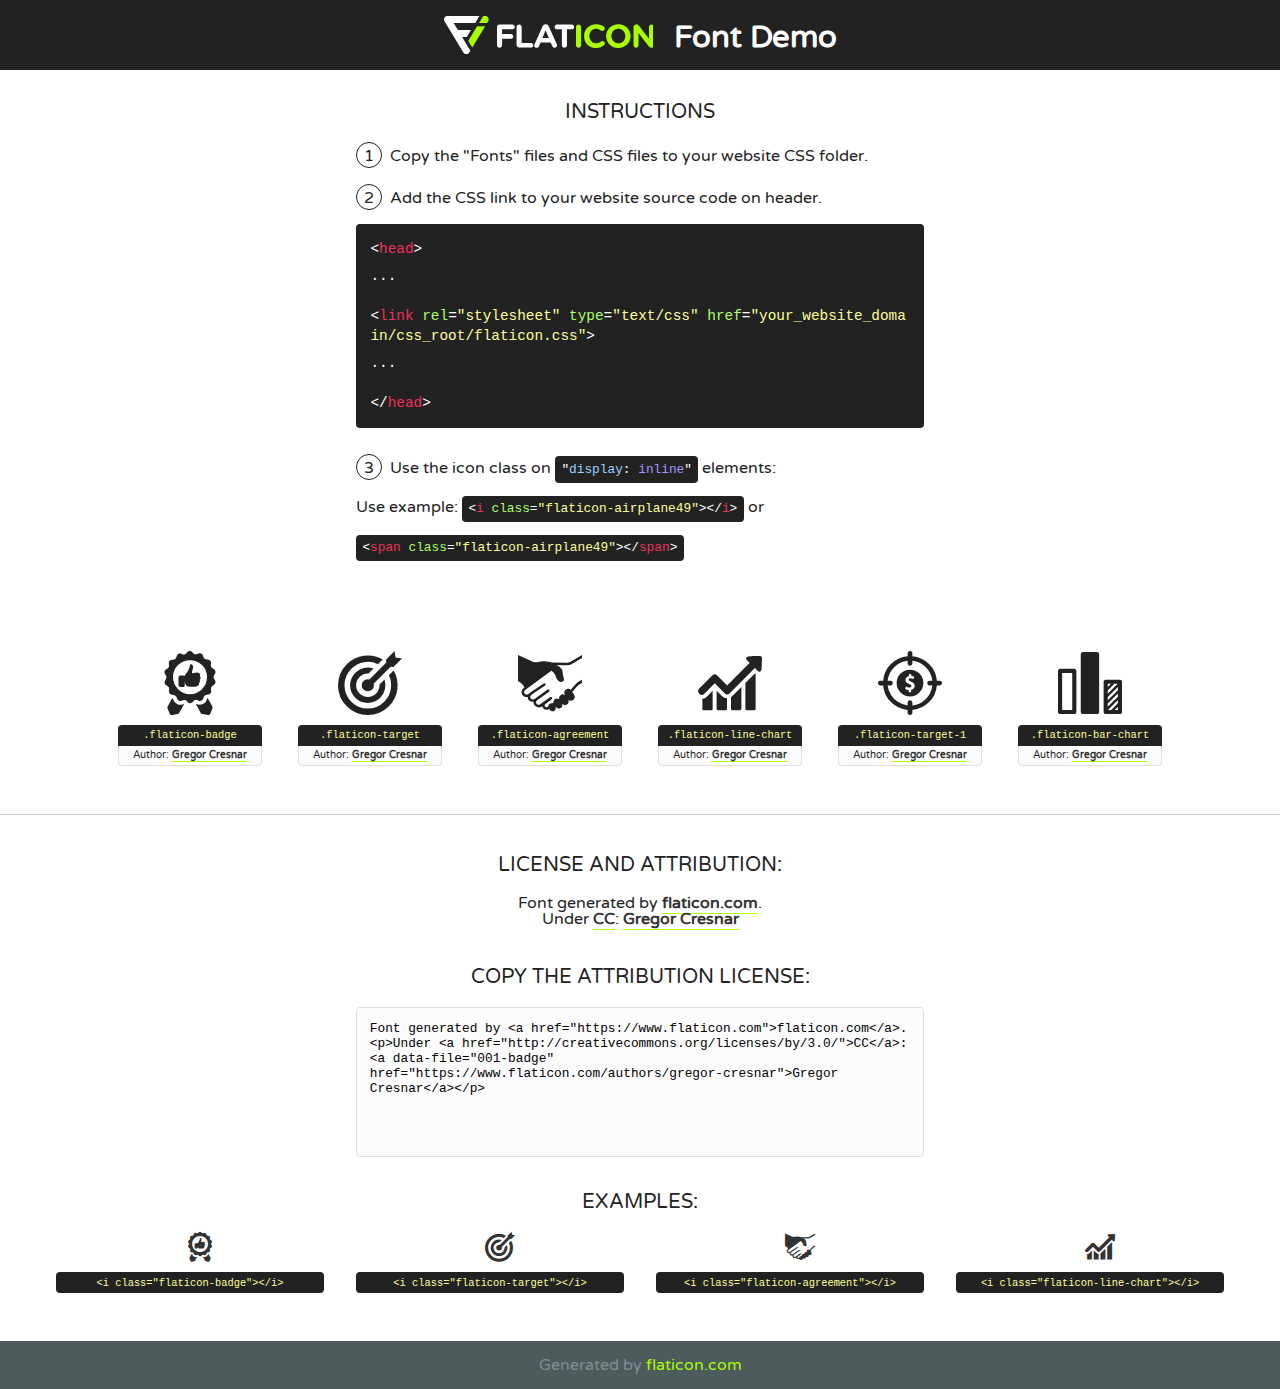
<file: fonts/flaticon/font/flaticon.html>
<!DOCTYPE html>
<!--
  Flaticon icon font: Flaticon
  Creation date: 22/04/2019 13:33
-->
<html>
<!DOCTYPE html>
<html>

<head>
    <title>Flaticon WebFont</title>
    <link href="http://fonts.googleapis.com/css?family=Varela+Round" rel="stylesheet" type="text/css" />
    <link rel="stylesheet" type="text/css" href="flaticon.css">
    <meta charset="UTF-8">
    <style>
    html, body, div, span, applet, object, iframe,
    h1, h2, h3, h4, h5, h6, p, blockquote, pre,
    a, abbr, acronym, address, big, cite, code,
    del, dfn, em, img, ins, kbd, q, s, samp,
    small, strike, strong, sub, sup, tt, var,
    b, u, i, center,
    dl, dt, dd, ol, ul, li,
    fieldset, form, label, legend,
    table, caption, tbody, tfoot, thead, tr, th, td,
    article, aside, canvas, details, embed, 
    figure, figcaption, footer, header, hgroup, 
    menu, nav, output, ruby, section, summary,
    time, mark, audio, video {
        margin: 0;
        padding: 0;
        border: 0;
        font-size: 100%;
        font: inherit;
        vertical-align: baseline;
    }
    /* HTML5 display-role reset for older browsers */
    article, aside, details, figcaption, figure, 
    footer, header, hgroup, menu, nav, section {
        display: block;
    }
    body {
        line-height: 1;
    }
    ol, ul {
        list-style: none;
    }
    blockquote, q {
        quotes: none;
    }
    blockquote:before, blockquote:after,
    q:before, q:after {
        content: '';
        content: none;
    }
    table {
        border-collapse: collapse;
        border-spacing: 0;
    }
    body {
        font-family: 'Varela Round', Helvetica, Arial, sans-serif;
        font-size: 16px;
        color: #222;
    }
    a {
        color: #333;
        border-bottom: 1px solid #a9fd00;
        font-weight: bold;
        text-decoration: none;
    }
    * {
        -moz-box-sizing: border-box;
        -webkit-box-sizing: border-box;
        box-sizing: border-box;
        margin: 0;
        padding: 0;
    }
    [class^="flaticon-"]:before, [class*=" flaticon-"]:before, [class^="flaticon-"]:after, [class*=" flaticon-"]:after {
        font-family: Flaticon;
        font-size: 30px;
        font-style: normal;
        margin-left: 20px;
        color: #333;
    }
    .wrapper {
        max-width: 600px;
        margin: auto;
        padding: 0 1em;
    }
    .title {
        font-size: 1.25em;
        text-align: center;
        margin-bottom: 1em;
        text-transform: uppercase;
    }
    header {
        text-align: center;
        background-color: #222;
        color: #fff;
        padding: 1em;
    }
    header .logo {
        width: 210px;
        height: 38px;
        display: inline-block;
        vertical-align: middle;
        margin-right: 1em;
        border: none;
    }
    header strong {
        font-size: 1.95em;
        font-weight: bold;
        vertical-align: middle;
        margin-top: 5px;
        display: inline-block;
    }
    .demo {
        margin: 2em auto;
        line-height: 1.25em;
    }
    .demo ul li {
        margin-bottom: 1em;
    }
    .demo ul li .num {
        color: #222;
        border-radius: 20px;
        display: inline-block;
        width: 26px;
        padding: 3px;
        height: 26px;
        text-align: center;
        margin-right: 0.5em;
        border: 1px solid #222;
    }
    .demo ul li code {
        background-color: #222;
        border-radius: 4px;
        padding: 0.25em 0.5em;
        display: inline-block;
        color: #fff;
        font-family: Consolas,Monaco,Lucida Console,Liberation Mono,DejaVu Sans Mono,Bitstream Vera Sans Mono,Courier New, monospace;
        font-weight: lighter;
        margin-top: 1em;
        font-size: 0.8em;
        word-break: break-all;
    }
    .demo ul li code.big {
        padding: 1em;
        font-size: 0.9em;
    }
    .demo ul li code .red {
        color: #EF3159;
    }
    .demo ul li code .green {
        color: #ACFF65;
    }
    .demo ul li code .yellow {
        color: #FFFF99;
    }
    .demo ul li code .blue {
        color: #99D3FF;
    }
    .demo ul li code .purple {
        color: #A295FF;
    }
    .demo ul li code .dots {
        margin-top: 0.5em;
        display: block;
    }
    #glyphs {
        border-bottom: 1px solid #ccc;
        padding: 2em 0;
        text-align: center;
    }
    .glyph {
        display: inline-block;
        width: 9em;
        margin: 1em;
        text-align: center;
        vertical-align: top;
        background: #FFF;
    }
    .glyph .glyph-icon {
        padding: 10px;
        display: block;
        font-family:"Flaticon";
        font-size: 64px;
        line-height: 1;
    }
    .glyph .glyph-icon:before {
        font-size: 64px;
        color: #222;
        margin-left: 0;
    }
    .class-name {
        font-size: 0.65em;
        background-color: #222;
        color: #fff;
        border-radius: 4px 4px 0 0;
        padding: 0.5em;
        color: #FFFF99;
        font-family: Consolas,Monaco,Lucida Console,Liberation Mono,DejaVu Sans Mono,Bitstream Vera Sans Mono,Courier New, monospace;
    }
    .author-name {
        font-size: 0.6em;
        background-color: #fcfcfd;
        border: 1px solid #DEDEE4;
        border-top: 0;
        border-radius: 0 0 4px 4px;
        padding: 0.5em;
    }
    .class-name:last-child {
        font-size: 10px;
        color:#888;
    }
    .class-name:last-child a {
        font-size: 10px;
        color:#555;
    }
    .class-name:last-child a:hover {
        color:#a9fd00;
    }
    .glyph > input {
        display: block;
        width: 100px;
        margin: 5px auto;
        text-align: center;
        font-size: 12px;
        cursor: text;
    }
    .glyph > input.icon-input {
        font-family:"Flaticon";
        font-size: 16px;
        margin-bottom: 10px;
    }
    .attribution .title {
        margin-top: 2em;
    }
    .attribution textarea {
        background-color: #fcfcfd;
        padding: 1em;
        border: none;
        box-shadow: none;
        border: 1px solid #DEDEE4;
        border-radius: 4px;
        resize: none;
        width: 100%;
        height: 150px;
        font-size: 0.8em;
        font-family: Consolas,Monaco,Lucida Console,Liberation Mono,DejaVu Sans Mono,Bitstream Vera Sans Mono,Courier New, monospace;
        -webkit-appearance: none;
    }
    .iconsuse {
        margin: 2em auto;
        text-align: center;
        max-width: 1200px;
    }
    .iconsuse:after {
        content: '';
        display: table;
        clear: both;
    }
    .iconsuse .image {
        float: left;
        width: 25%;
        padding: 0 1em;
    }
    .iconsuse .image p {
        margin-bottom: 1em;
    }
    .iconsuse .image span {
        display: block;
        font-size: 0.65em;
        background-color: #222;
        color: #fff;
        border-radius: 4px;
        padding: 0.5em;
        color: #FFFF99;
        margin-top: 1em;
        font-family: Consolas,Monaco,Lucida Console,Liberation Mono,DejaVu Sans Mono,Bitstream Vera Sans Mono,Courier New, monospace;
    }
    #footer {
        text-align: center;
        background-color: #4C5B5C;
        color: #7c9192;
        padding: 1em;
    }
    #footer a {
        border: none;
        color: #a9fd00;
        font-weight: normal;
    }
    @media (max-width: 960px) {
        .iconsuse .image {
            width: 50%;
        }
    }
    @media (max-width: 560px) {
        .iconsuse .image {
            width: 100%;
        }
    }
    </style>
</head>

<body class="characters-off">

    <header>
        <a href="https://www.flaticon.com" target="_blank" class="logo">
            <svg version="1.1" xmlns="http://www.w3.org/2000/svg" xmlns:xlink="http://www.w3.org/1999/xlink" xmlns:a="http://ns.adobe.com/AdobeSVGViewerExtensions/3.0/" viewBox="0 0 560.875 102.036" enable-background="new 0 0 560.875 102.036" xml:space="preserve">
                <defs>
                </defs>
                <g>
                    <g class="letters">
                        <path fill="#ffffff" d="M141.596,29.675c0-3.777,2.985-6.767,6.764-6.767h34.438c3.426,0,6.15,2.728,6.15,6.15
                        c0,3.43-2.724,6.149-6.15,6.149h-27.674v13.091h23.719c3.429,0,6.151,2.724,6.151,6.15c0,3.43-2.723,6.149-6.151,6.149h-23.719
                        v17.574c0,3.773-2.986,6.761-6.764,6.761c-3.779,0-6.764-2.989-6.764-6.761V29.675z"></path>
                        <path fill="#ffffff" d="M193.844,29.149c0-3.781,2.985-6.767,6.764-6.767c3.776,0,6.763,2.985,6.763,6.767v42.957h25.039
                        c3.426,0,6.149,2.726,6.149,6.153c0,3.425-2.723,6.15-6.149,6.15h-31.802c-3.779,0-6.764-2.986-6.764-6.768V29.149z"></path>
                        <path fill="#ffffff" d="M241.891,75.71l21.438-48.407c1.492-3.341,4.215-5.357,7.906-5.357h0.792
                        c3.686,0,6.323,2.017,7.815,5.357l21.439,48.407c0.436,0.967,0.701,1.845,0.701,2.723c0,3.602-2.809,6.501-6.414,6.501
                        c-3.161,0-5.269-1.845-6.499-4.655l-4.132-9.661h-27.059l-4.301,10.102c-1.144,2.631-3.426,4.214-6.237,4.214
                        c-3.517,0-6.24-2.81-6.24-6.325C241.1,77.64,241.451,76.677,241.891,75.71z M279.932,58.666l-8.521-20.297l-8.526,20.297H279.932
                        z"></path>
                        <path fill="#ffffff" d="M314.864,35.387H301.86c-3.429,0-6.239-2.813-6.239-6.238c0-3.429,2.811-6.24,6.239-6.24h39.533
                        c3.426,0,6.237,2.811,6.237,6.24c0,3.425-2.811,6.238-6.237,6.238h-13.001v42.785c0,3.773-2.99,6.761-6.764,6.761
                        c-3.779,0-6.764-2.989-6.764-6.761V35.387z"></path>
                        <path fill="#A9FD00" d="M352.615,29.149c0-3.781,2.985-6.767,6.767-6.767c3.774,0,6.761,2.985,6.761,6.767v49.024
                        c0,3.773-2.987,6.761-6.761,6.761c-3.781,0-6.767-2.989-6.767-6.761V29.149z"></path>
                        <path fill="#A9FD00" d="M374.132,53.836v-0.179c0-17.481,13.178-31.801,32.065-31.801c9.22,0,15.459,2.458,20.557,6.238
                        c1.402,1.054,2.637,2.985,2.637,5.357c0,3.692-2.985,6.59-6.681,6.59c-1.845,0-3.071-0.702-4.044-1.319
                        c-3.776-2.813-7.729-4.393-12.562-4.393c-10.364,0-17.831,8.611-17.831,19.154v0.173c0,10.542,7.291,19.329,17.831,19.329
                        c5.715,0,9.492-1.756,13.359-4.834c1.049-0.874,2.458-1.491,4.039-1.491c3.429,0,6.325,2.813,6.325,6.236
                        c0,2.106-1.056,3.78-2.282,4.834c-5.539,4.834-12.036,7.733-21.878,7.733C387.572,85.464,374.132,71.493,374.132,53.836z"></path>
                        <path fill="#A9FD00" d="M433.009,53.836v-0.179c0-17.481,13.79-31.801,32.766-31.801c18.981,0,32.592,14.143,32.592,31.628v0.173
                        c0,17.483-13.785,31.807-32.769,31.807C446.625,85.464,433.009,71.32,433.009,53.836z M484.224,53.836v-0.179
                        c0-10.539-7.725-19.326-18.626-19.326c-10.893,0-18.449,8.611-18.449,19.154v0.173c0,10.542,7.73,19.329,18.626,19.329
                        C476.676,72.986,484.224,64.378,484.224,53.836z"></path>
                        <path fill="#A9FD00" d="M506.233,29.321c0-3.774,2.99-6.763,6.767-6.763h1.401c3.252,0,5.183,1.583,7.029,3.953l26.093,34.265
                        V29.059c0-3.692,2.99-6.677,6.681-6.677c3.683,0,6.671,2.985,6.671,6.677v48.934c0,3.78-2.987,6.765-6.764,6.765h-0.436
                        c-3.257,0-5.188-1.581-7.034-3.953l-27.056-35.492v32.944c0,3.687-2.985,6.676-6.678,6.676c-3.683,0-6.673-2.989-6.673-6.676
                        V29.321z"></path>
                    </g>
                    <g class="insignia">
                        <path fill="#ffffff" d="M48.372,56.137h12.517l11.156-18.537H37.186L25.688,18.539h57.825L94.668,0H9.271
                        C5.925,0,2.842,1.801,1.198,4.716c-1.644,2.907-1.593,6.482,0.134,9.343l50.38,83.501c1.678,2.781,4.689,4.476,7.938,4.476
                        c3.246,0,6.257-1.695,7.935-4.476l2.898-4.804L48.372,56.137z"></path>
                        <g class="i">
                            <path fill="#A9FD00" d="M93.575,18.539h0.031v0.004l21.652,0.004l2.705-4.488c1.727-2.861,1.778-6.436,0.133-9.343
                            C116.454,1.801,113.371,0,110.026,0h-5.294L93.575,18.539z"></path>
                            <polygon fill="#A9FD00" points="88.291,27.356 64.725,66.486 75.519,84.404 109.942,27.356"></polygon>
                        </g>
                    </g>
                </g>
            </svg>
        </a>
        <strong>Font Demo</strong>
    </header>


    <section class="demo wrapper">

        <p class="title">Instructions</p>

        <ul>
            <li>
                <span class="num">1</span>Copy the "Fonts" files and CSS files to your website CSS folder.
            </li>
            <li>
                <span class="num">2</span>Add the CSS link to your website source code on header.
                <code class="big">
                    &lt;<span class="red">head</span>&gt;
                    <br/><span class="dots">...</span>
                    <br/>&lt;<span class="red">link</span> <span class="green">rel</span>=<span class="yellow">"stylesheet"</span> <span class="green">type</span>=<span class="yellow">"text/css"</span> <span class="green">href</span>=<span class="yellow">"your_website_domain/css_root/flaticon.css"</span>&gt;
                    <br/><span class="dots">...</span>
                    <br/>&lt;/<span class="red">head</span>&gt;
                </code>
            </li>

            <li>
                <p>
                    <span class="num">3</span>Use the icon class on <code>"<span class="blue">display</span>:<span class="purple"> inline</span>"</code> elements:
                    <br />
                    Use example: <code>&lt;<span class="red">i</span> <span class="green">class</span>=<span class="yellow">&quot;flaticon-airplane49&quot;</span>&gt;&lt;/<span class="red">i</span>&gt;</code> or <code>&lt;<span class="red">span</span> <span class="green">class</span>=<span class="yellow">&quot;flaticon-airplane49&quot;</span>&gt;&lt;/<span class="red">span</span>&gt;</code>
            </li>
        </ul>

    </section>




   <section id="glyphs">          
    
      
        <div class="glyph"><div class="glyph-icon flaticon-badge"></div>
            <div class="class-name">.flaticon-badge</div>
            <div class="author-name">Author: <a data-file="001-badge" href="https://www.flaticon.com/authors/gregor-cresnar">Gregor Cresnar</a> </div> 
        </div>        
        
        <div class="glyph"><div class="glyph-icon flaticon-target"></div>
            <div class="class-name">.flaticon-target</div>
            <div class="author-name">Author: <a data-file="002-target" href="https://www.flaticon.com/authors/gregor-cresnar">Gregor Cresnar</a> </div> 
        </div>        
        
        <div class="glyph"><div class="glyph-icon flaticon-agreement"></div>
            <div class="class-name">.flaticon-agreement</div>
            <div class="author-name">Author: <a data-file="003-agreement" href="https://www.flaticon.com/authors/gregor-cresnar">Gregor Cresnar</a> </div> 
        </div>        
        
        <div class="glyph"><div class="glyph-icon flaticon-line-chart"></div>
            <div class="class-name">.flaticon-line-chart</div>
            <div class="author-name">Author: <a data-file="004-line-chart" href="https://www.flaticon.com/authors/gregor-cresnar">Gregor Cresnar</a> </div> 
        </div>        
        
        <div class="glyph"><div class="glyph-icon flaticon-target-1"></div>
            <div class="class-name">.flaticon-target-1</div>
            <div class="author-name">Author: <a data-file="005-target-1" href="https://www.flaticon.com/authors/gregor-cresnar">Gregor Cresnar</a> </div> 
        </div>        
        
        <div class="glyph"><div class="glyph-icon flaticon-bar-chart"></div>
            <div class="class-name">.flaticon-bar-chart</div>
            <div class="author-name">Author: <a data-file="006-bar-chart" href="https://www.flaticon.com/authors/gregor-cresnar">Gregor Cresnar</a> </div> 
        </div>        
        

    </section>



    <section class="attribution wrapper"   style="text-align:center;">

      <div class="title">License and attribution:</div><div class="attrDiv">Font generated by <a href="https://www.flaticon.com">flaticon.com</a>. <div><p>Under <a href="http://creativecommons.org/licenses/by/3.0/">CC</a>: <a data-file="001-badge" href="https://www.flaticon.com/authors/gregor-cresnar">Gregor Cresnar</a></p>  </div>
      </div>
      <div class="title">Copy the Attribution License:</div>

    <textarea onclick="this.focus();this.select();">Font generated by &lt;a href=&quot;https://www.flaticon.com&quot;&gt;flaticon.com&lt;/a&gt;. <p>Under <a href="http://creativecommons.org/licenses/by/3.0/">CC</a>: <a data-file="001-badge" href="https://www.flaticon.com/authors/gregor-cresnar">Gregor Cresnar</a></p>  
     </textarea>

    </section>

    <section class="iconsuse">

          <div class="title">Examples:</div>            
             
            <div class="image">
                <p>
                    <i class="glyph-icon flaticon-badge"></i> 
                    <span>&lt;i class=&quot;flaticon-badge&quot;&gt;&lt;/i&gt;</span>
                </p>
            </div>
            
            <div class="image">
                <p>
                    <i class="glyph-icon flaticon-target"></i> 
                    <span>&lt;i class=&quot;flaticon-target&quot;&gt;&lt;/i&gt;</span>
                </p>
            </div>
            
            <div class="image">
                <p>
                    <i class="glyph-icon flaticon-agreement"></i> 
                    <span>&lt;i class=&quot;flaticon-agreement&quot;&gt;&lt;/i&gt;</span>
                </p>
            </div>
            
            <div class="image">
                <p>
                    <i class="glyph-icon flaticon-line-chart"></i> 
                    <span>&lt;i class=&quot;flaticon-line-chart&quot;&gt;&lt;/i&gt;</span>
                </p>
            </div>
                       
        </div>
                            
    </section>

<div id="footer">
    <div>Generated by <a href="https://www.flaticon.com">flaticon.com</a>
    </div>
</div>



</body>
</html>
</file>
<file: project/css/base.css>
/* =================================================================== 
 *
 *  Infinity v1.0 Base Stylesheet
 *  01-02-2017
 *  ------------------------------------------------------------------
 *  TOC:
 *  01. reset
 *  02. basic/base setup styles
 *  03. grid
 *  04. MISC
 *
 * =================================================================== */

/* ===================================================================
 *  01. reset - normalize.css v3.0.2 | MIT License | git.io/normalize
 *
 * ------------------------------------------------------------------- */
html {
  font-family: sans-serif;
  -ms-text-size-adjust: 100%;
  -webkit-text-size-adjust: 100%;
}

body {
  margin: 0;
}

article,
aside,
details,
figcaption,
figure,
footer,
header,
hgroup,
main,
menu,
nav,
section,
summary {
  display: block;
}

audio, canvas, progress, video {
  display: inline-block;
  vertical-align: baseline;
}

audio:not([controls]) {
  display: none;
  height: 0;
}

[hidden],
template {
  display: none;
}

a {
  background: transparent;
}

a:active, a:hover {
  outline: 0;
}

abbr[title] {
  border-bottom: 1px dotted;
}

b, strong {
  font-weight: bold;
}

dfn {
  font-style: italic;
}

h1 {
  font-size: 2em;
  margin: 0.67em 0;
}

mark {
  background: #ff0;
  color: #000;
}

small {
  font-size: 80%;
}

sub,
sup {
  font-size: 75%;
  line-height: 0;
  position: relative;
  vertical-align: baseline;
}

sup {
  top: -0.5em;
}

sub {
  bottom: -0.25em;
}

img {
  border: 0;
}

svg:not(:root) {
  overflow: hidden;
}

figure {
  margin: 1em 40px;
}

hr {
  -moz-box-sizing: content-box;
  box-sizing: content-box;
  height: 0;
}

pre {
  overflow: auto;
}

code,
kbd,
pre,
samp {
  font-family: monospace, monospace;
  font-size: 1em;
}

button, input, optgroup,
select, textarea {
  color: inherit;
  font: inherit;
  margin: 0;
}

button {
  overflow: visible;
}

button, select {
  text-transform: none;
}

button,
html input[type="button"],
input[type="reset"],
input[type="submit"] {
  -webkit-appearance: button;
  cursor: pointer;
}

button[disabled],
html input[disabled] {
  cursor: default;
}

button::-moz-focus-inner,
input::-moz-focus-inner {
  border: 0;
  padding: 0;
}

input {
  line-height: normal;
}

input[type="checkbox"],
input[type="radio"] {
  box-sizing: border-box;
  padding: 0;
}

input[type="number"]::-webkit-inner-spin-button,
input[type="number"]::-webkit-outer-spin-button {
  height: auto;
}

input[type="search"] {
  -webkit-appearance: textfield;
  -moz-box-sizing: content-box;
  -webkit-box-sizing: content-box;
  box-sizing: content-box;
}

input[type="search"]::-webkit-search-cancel-button,
input[type="search"]::-webkit-search-decoration {
  -webkit-appearance: none;
}

fieldset {
  border: 1px solid #c0c0c0;
  margin: 0 2px;
  padding: 0.35em 0.625em 0.75em;
}

legend {
  border: 0;
  padding: 0;
}

textarea {
  overflow: auto;
}

optgroup {
  font-weight: bold;
}

table {
  border-collapse: collapse;
  border-spacing: 0;
}

td, th {
  padding: 0;
}

/* ===================================================================
 *  02. basic/base setup styles - (_basic.scss)
 *
 * ------------------------------------------------------------------- */
html {
  font-size: 62.5%;
  box-sizing: border-box;
}

*,
*::before,
*::after {
  box-sizing: inherit;
}

body {
  font-weight: normal;
  line-height: 1;
  text-rendering: optimizeLegibility;
  word-wrap: break-word;
  -webkit-overflow-scrolling: touch;
  -webkit-text-size-adjust: none;
}

body, input, button {
  -moz-osx-font-smoothing: grayscale;
  -webkit-font-smoothing: antialiased;
}

/* ------------------------------------------------------------------- 
 * Media - (_basic.scss)
 * ------------------------------------------------------------------- */
img, video {
  max-width: 100%;
  height: auto;
}

/* ------------------------------------------------------------------- 
 * Typography resets - (_basic.scss)
 * ------------------------------------------------------------------- */
div, dl, dt, dd, ul, ol, li, h1, h2, h3, h4, h5, h6, pre, form, p, blockquote, th, td {
  margin: 0;
  padding: 0;
}

h1, h2, h3, h4, h5, h6 {
  -webkit-font-variant-ligatures: common-ligatures;
  -moz-font-variant-ligatures: common-ligatures;
  font-variant-ligatures: common-ligatures;
  text-rendering: optimizeLegibility;
}

em, i {
  font-style: italic;
  line-height: inherit;
}

strong, b {
  font-weight: bold;
  line-height: inherit;
}

small {
  font-size: 60%;
  line-height: inherit;
}

ol, ul {
  list-style: none;
}

li {
  display: block;
}

/* ------------------------------------------------------------------- 
 * links - (_basic.scss)
 * ------------------------------------------------------------------- */
a {
  text-decoration: none;
  line-height: inherit;
}

a img {
  border: none;
}

/* ------------------------------------------------------------------- 
 * inputs - (_basic.scss)
 * ------------------------------------------------------------------- */
fieldset {
  margin: 0;
  padding: 0;
}

input[type="email"],
input[type="number"],
input[type="search"],
input[type="text"],
input[type="tel"],
input[type="url"],
input[type="password"],
textarea {
  -webkit-appearance: none;
  -moz-appearance: none;
  -ms-appearance: none;
  -o-appearance: none;
  appearance: none;
}

/* ===================================================================
 *  03. grid - (_grid.scss)
 *
 * ------------------------------------------------------------------- */
.row {
  width: 94%;
  max-width: 1170px;
  margin: 0 auto;
}
.row:before, .row:after {
  content: "";
  display: table;
}
.row:after {
  clear: both;
}

.row .row {
  width: auto;
  max-width: none;
  margin-left: -20px;
  margin-right: -20px;
}

[class*="col-"], .bgrid {
  float: left;
}

[class*="col-"] + [class*="col-"].end {
  float: right;
}

[class*="col-"] {
  padding: 0 20px;
}

.col-one {
  width: 8.33333%;
}

.col-two, .col-1-6 {
  width: 16.66667%;
}

.col-three, .col-1-4 {
  width: 25%;
}

.col-four, .col-1-3 {
  width: 33.33333%;
}

.col-five {
  width: 41.66667%;
}

.col-six, .col-1-2 {
  width: 50%;
}

.col-seven {
  width: 58.33333%;
}

.col-eight, .col-2-3 {
  width: 66.66667%;
}

.col-nine, .col-3-4 {
  width: 75%;
}

.col-ten, .col-5-6 {
  width: 83.33333%;
}

.col-eleven {
  width: 91.66667%;
}

.col-twelve, .col-full {
  width: 100%;
}

/* ------------------------------------------------------------------- 
 * small screens - (_grid.scss)
 * ------------------------------------------------------------------- */
@media screen and (max-width: 1024px) {
  .row .row {
    margin-left: -18px;
    margin-right: -18px;
  }

  [class*="col-"] {
    padding: 0 18px;
  }
}
/* ------------------------------------------------------------------- 
 * tablets - (_grid.scss)
 * ------------------------------------------------------------------- */
@media screen and (max-width: 768px) {
  .row {
    width: auto;
    padding-left: 30px;
    padding-right: 30px;
  }

  .row .row {
    padding-left: 0;
    padding-right: 0;
    margin-left: -15px;
    margin-right: -15px;
  }

  [class*="col-"] {
    padding: 0 15px;
  }

  .tab-1-4 {
    width: 25%;
  }

  .tab-1-3 {
    width: 33.33333%;
  }

  .tab-1-2 {
    width: 50%;
  }

  .tab-2-3 {
    width: 66.66667%;
  }

  .tab-3-4 {
    width: 75%;
  }

  .tab-full {
    width: 100%;
  }
}
/* ------------------------------------------------------------------- 
 * large mobile devices - (_grid.scss)
 * ------------------------------------------------------------------- */
@media screen and (max-width: 600px) {
  .row {
    padding-left: 25px;
    padding-right: 25px;
  }

  .row .row {
    margin-left: -10px;
    margin-right: -10px;
  }

  [class*="col-"] {
    padding: 0 10px;
  }

  .mob-1-4 {
    width: 25%;
  }

  .mob-1-2 {
    width: 50%;
  }

  .mob-3-4 {
    width: 75%;
  }

  .mob-full {
    width: 100%;
  }
}
/* ------------------------------------------------------------------- 
 * small mobile devices - (_grid.scss)
 * ------------------------------------------------------------------- */
@media screen and (max-width: 400px) {
  .row .row {
    padding-left: 0;
    padding-right: 0;
    margin-left: 0;
    margin-right: 0;
  }

  [class*="col-"] {
    width: 100% !important;
    float: none !important;
    clear: both !important;
    margin-left: 0;
    margin-right: 0;
    padding: 0;
  }

  [class*="col-"] + [class*="col-"].end {
    float: none;
  }
}
/* ===================================================================
 * block grids - (_grid.scss)
 *
 * ------------------------------------------------------------------- */
[class*="block-"]:before, [class*="block-"]:after {
  content: "";
  display: table;
}
[class*="block-"]:after {
  clear: both;
}

.block-1-6 .bgrid {
  width: 16.66667%;
}

.block-1-4 .bgrid {
  width: 25%;
}

.block-1-3 .bgrid {
  width: 33.33333%;
}

.block-1-2 .bgrid {
  width: 50%;
}

/**
 * Clearing for block grid columns. Allow columns with 
 * different heights to align properly.
 */
.block-1-6 .bgrid:nth-child(6n+1),
.block-1-4 .bgrid:nth-child(4n+1),
.block-1-3 .bgrid:nth-child(3n+1),
.block-1-2 .bgrid:nth-child(2n+1) {
  clear: both;
}

/* ------------------------------------------------------------------- 
 * small screens - (_grid.scss)
 * ------------------------------------------------------------------- */
@media screen and (max-width: 1024px) {
  .block-s-1-6 .bgrid {
    width: 16.66667%;
  }

  .block-s-1-4 .bgrid {
    width: 25%;
  }

  .block-s-1-3 .bgrid {
    width: 33.33333%;
  }

  .block-s-1-2 .bgrid {
    width: 50%;
  }

  .block-s-full .bgrid {
    width: 100%;
    clear: both;
  }

  [class*="block-s-"] .bgrid:nth-child(n) {
    clear: none;
  }

  .block-s-1-6 .bgrid:nth-child(6n+1),
  .block-s-1-4 .bgrid:nth-child(4n+1),
  .block-s-1-3 .bgrid:nth-child(3n+1),
  .block-s-1-2 .bgrid:nth-child(2n+1) {
    clear: both;
  }
}
/* ------------------------------------------------------------------- 
 * tablets - (_grid.scss)
 * ------------------------------------------------------------------- */
@media screen and (max-width: 768px) {
  .block-tab-1-6 .bgrid {
    width: 16.66667%;
  }

  .block-tab-1-4 .bgrid {
    width: 25%;
  }

  .block-tab-1-3 .bgrid {
    width: 33.33333%;
  }

  .block-tab-1-2 .bgrid {
    width: 50%;
  }

  .block-tab-full .bgrid {
    width: 100%;
    clear: both;
  }

  [class*="block-tab-"] .bgrid:nth-child(n) {
    clear: none;
  }

  .block-tab-1-6 .bgrid:nth-child(6n+1),
  .block-tab-1-4 .bgrid:nth-child(4n+1),
  .block-tab-1-3 .bgrid:nth-child(3n+1),
  .block-tab-1-2 .bgrid:nth-child(2n+1) {
    clear: both;
  }
}
/* ------------------------------------------------------------------- 
 * large mobile devices - (_grid.scss)
 * ------------------------------------------------------------------- */
@media screen and (max-width: 600px) {
  .block-mob-1-6 .bgrid {
    width: 16.66667%;
  }

  .block-mob-1-4 .bgrid {
    width: 25%;
  }

  .block-mob-1-3 .bgrid {
    width: 33.33333%;
  }

  .block-mob-1-2 .bgrid {
    width: 50%;
  }

  .block-mob-full .bgrid {
    width: 100%;
    clear: both;
  }

  [class*="block-mob-"] .bgrid:nth-child(n) {
    clear: none;
  }

  .block-mob-1-6 .bgrid:nth-child(6n+1),
  .block-mob-1-4 .bgrid:nth-child(4n+1),
  .block-mob-1-3 .bgrid:nth-child(3n+1),
  .block-mob-1-2 .bgrid:nth-child(2n+1) {
    clear: both;
  }
}
/* ------------------------------------------------------------------- 
 * stack on small mobile devices - (_grid.scss)
 * ------------------------------------------------------------------- */
@media screen and (max-width: 400px) {
  .stack .bgrid {
    width: 100% !important;
    float: none !important;
    clear: both !important;
    margin-left: 0;
    margin-right: 0;
  }
}
/* ===================================================================
 *  04. MISC  - (_grid.scss)
 *
 * ------------------------------------------------------------------- */
 
/* Clearing - (http://nicolasgallagher.com/micro-clearfix-hack/
 */
.group:before, .group:after {
  content: "";
  display: table;
}
.group:after {
  clear: both;
}

/* Misc Helper Styles 
 */
.hide {
  display: none;
}

.invisible {
  visibility: hidden;
}

.antialiased {
  -webkit-font-smoothing: antialiased;
  -moz-osx-font-smoothing: grayscale;
}

.overflow-hidden {
  overflow: hidden;
}

.remove-bottom {
  margin-bottom: 0;
}

.half-bottom {
  margin-bottom: 1.5rem !important;
}

.add-bottom {
  margin-bottom: 3rem !important;
}

.no-border {
  border: none;
}

.full-width {
  width: 100%;
}

.text-center {
  text-align: center;
}

.text-left {
  text-align: left;
}

.text-right {
  text-align: right;
}

.pull-left {
  float: left;
}

.pull-right {
  float: right;
}

.align-center {
  margin-left: auto;
  margin-right: auto;
  text-align: center;
}
</file>
<file: project/css/vendor.css>
/* =================================================================== 
 *
 *  Infinity v1.0 Vendor/Third Party CSS 
 *  01-02-2017
 *  ------------------------------------------------------------------
 *
 *  TOC:
 *  01. Animate.css
 *  02. Lightgallery 
 *  03. Owl Carousel 
 *  04. Flexslider
 *
 * =================================================================== */

/**
 * 01. 
 * Animate.css - http://daneden.me/animate
 * Licensed under the MIT license - http://opensource.org/licenses/MIT
 *
 * Copyright (c) 2015 Daniel Eden
 * ===================================================================
 */
.animated {
  -webkit-animation-duration: 1s;
  animation-duration: 1s;
  -webkit-animation-fill-mode: both;
  animation-fill-mode: both;
}

.animated.infinite {
  -webkit-animation-iteration-count: infinite;
  animation-iteration-count: infinite;
}

.animated.hinge {
  -webkit-animation-duration: 2s;
  animation-duration: 2s;
}

.animated.bounceIn, .animated.bounceOut, .animated.flipOutX, .animated.flipOutY {
  -webkit-animation-duration: .75s;
  animation-duration: .75s;
}

@-webkit-keyframes bounce {
  20%,53%,80%,from,to {
    -webkit-animation-timing-function: cubic-bezier(0.215, 0.61, 0.355, 1);
    animation-timing-function: cubic-bezier(0.215, 0.61, 0.355, 1);
    -webkit-transform: translate3d(0, 0, 0);
    transform: translate3d(0, 0, 0);
  }
  40%,43% {
    -webkit-animation-timing-function: cubic-bezier(0.755, 0.05, 0.855, 0.06);
    animation-timing-function: cubic-bezier(0.755, 0.05, 0.855, 0.06);
    -webkit-transform: translate3d(0, -30px, 0);
    transform: translate3d(0, -30px, 0);
  }
  70% {
    -webkit-animation-timing-function: cubic-bezier(0.755, 0.05, 0.855, 0.06);
    animation-timing-function: cubic-bezier(0.755, 0.05, 0.855, 0.06);
    -webkit-transform: translate3d(0, -15px, 0);
    transform: translate3d(0, -15px, 0);
  }
  90% {
    -webkit-transform: translate3d(0, -4px, 0);
    transform: translate3d(0, -4px, 0);
  }
}
@keyframes bounce {
  20%,53%,80%,from,to {
    -webkit-animation-timing-function: cubic-bezier(0.215, 0.61, 0.355, 1);
    animation-timing-function: cubic-bezier(0.215, 0.61, 0.355, 1);
    -webkit-transform: translate3d(0, 0, 0);
    transform: translate3d(0, 0, 0);
  }
  40%,43% {
    -webkit-animation-timing-function: cubic-bezier(0.755, 0.05, 0.855, 0.06);
    animation-timing-function: cubic-bezier(0.755, 0.05, 0.855, 0.06);
    -webkit-transform: translate3d(0, -30px, 0);
    transform: translate3d(0, -30px, 0);
  }
  70% {
    -webkit-animation-timing-function: cubic-bezier(0.755, 0.05, 0.855, 0.06);
    animation-timing-function: cubic-bezier(0.755, 0.05, 0.855, 0.06);
    -webkit-transform: translate3d(0, -15px, 0);
    transform: translate3d(0, -15px, 0);
  }
  90% {
    -webkit-transform: translate3d(0, -4px, 0);
    transform: translate3d(0, -4px, 0);
  }
}
.bounce {
  -webkit-animation-name: bounce;
  animation-name: bounce;
  -webkit-transform-origin: center bottom;
  transform-origin: center bottom;
}

@-webkit-keyframes flash {
  50%,from,to {
    opacity: 1;
  }
  25%,75% {
    opacity: 0;
  }
}
@keyframes flash {
  50%,from,to {
    opacity: 1;
  }
  25%,75% {
    opacity: 0;
  }
}
.flash {
  -webkit-animation-name: flash;
  animation-name: flash;
}

@-webkit-keyframes pulse {
  from {
    -webkit-transform: scale3d(1, 1, 1);
    transform: scale3d(1, 1, 1);
  }
  50% {
    -webkit-transform: scale3d(1.05, 1.05, 1.05);
    transform: scale3d(1.05, 1.05, 1.05);
  }
  to {
    -webkit-transform: scale3d(1, 1, 1);
    transform: scale3d(1, 1, 1);
  }
}
@keyframes pulse {
  from {
    -webkit-transform: scale3d(1, 1, 1);
    transform: scale3d(1, 1, 1);
  }
  50% {
    -webkit-transform: scale3d(1.05, 1.05, 1.05);
    transform: scale3d(1.05, 1.05, 1.05);
  }
  to {
    -webkit-transform: scale3d(1, 1, 1);
    transform: scale3d(1, 1, 1);
  }
}
.pulse {
  -webkit-animation-name: pulse;
  animation-name: pulse;
}

@-webkit-keyframes rubberBand {
  from {
    -webkit-transform: scale3d(1, 1, 1);
    transform: scale3d(1, 1, 1);
  }
  30% {
    -webkit-transform: scale3d(1.25, 0.75, 1);
    transform: scale3d(1.25, 0.75, 1);
  }
  40% {
    -webkit-transform: scale3d(0.75, 1.25, 1);
    transform: scale3d(0.75, 1.25, 1);
  }
  50% {
    -webkit-transform: scale3d(1.15, 0.85, 1);
    transform: scale3d(1.15, 0.85, 1);
  }
  65% {
    -webkit-transform: scale3d(0.95, 1.05, 1);
    transform: scale3d(0.95, 1.05, 1);
  }
  75% {
    -webkit-transform: scale3d(1.05, 0.95, 1);
    transform: scale3d(1.05, 0.95, 1);
  }
  to {
    -webkit-transform: scale3d(1, 1, 1);
    transform: scale3d(1, 1, 1);
  }
}
@keyframes rubberBand {
  from {
    -webkit-transform: scale3d(1, 1, 1);
    transform: scale3d(1, 1, 1);
  }
  30% {
    -webkit-transform: scale3d(1.25, 0.75, 1);
    transform: scale3d(1.25, 0.75, 1);
  }
  40% {
    -webkit-transform: scale3d(0.75, 1.25, 1);
    transform: scale3d(0.75, 1.25, 1);
  }
  50% {
    -webkit-transform: scale3d(1.15, 0.85, 1);
    transform: scale3d(1.15, 0.85, 1);
  }
  65% {
    -webkit-transform: scale3d(0.95, 1.05, 1);
    transform: scale3d(0.95, 1.05, 1);
  }
  75% {
    -webkit-transform: scale3d(1.05, 0.95, 1);
    transform: scale3d(1.05, 0.95, 1);
  }
  to {
    -webkit-transform: scale3d(1, 1, 1);
    transform: scale3d(1, 1, 1);
  }
}
.rubberBand {
  -webkit-animation-name: rubberBand;
  animation-name: rubberBand;
}

@-webkit-keyframes shake {
  from,to {
    -webkit-transform: translate3d(0, 0, 0);
    transform: translate3d(0, 0, 0);
  }
  10%,30%,50%,70%,90% {
    -webkit-transform: translate3d(-10px, 0, 0);
    transform: translate3d(-10px, 0, 0);
  }
  20%,40%,60%,80% {
    -webkit-transform: translate3d(10px, 0, 0);
    transform: translate3d(10px, 0, 0);
  }
}
@keyframes shake {
  from,to {
    -webkit-transform: translate3d(0, 0, 0);
    transform: translate3d(0, 0, 0);
  }
  10%,30%,50%,70%,90% {
    -webkit-transform: translate3d(-10px, 0, 0);
    transform: translate3d(-10px, 0, 0);
  }
  20%,40%,60%,80% {
    -webkit-transform: translate3d(10px, 0, 0);
    transform: translate3d(10px, 0, 0);
  }
}
.shake {
  -webkit-animation-name: shake;
  animation-name: shake;
}

@-webkit-keyframes swing {
  20% {
    -webkit-transform: rotate3d(0, 0, 1, 15deg);
    transform: rotate3d(0, 0, 1, 15deg);
  }
  40% {
    -webkit-transform: rotate3d(0, 0, 1, -10deg);
    transform: rotate3d(0, 0, 1, -10deg);
  }
  60% {
    -webkit-transform: rotate3d(0, 0, 1, 5deg);
    transform: rotate3d(0, 0, 1, 5deg);
  }
  80% {
    -webkit-transform: rotate3d(0, 0, 1, -5deg);
    transform: rotate3d(0, 0, 1, -5deg);
  }
  to {
    -webkit-transform: rotate3d(0, 0, 1, 0deg);
    transform: rotate3d(0, 0, 1, 0deg);
  }
}
@keyframes swing {
  20% {
    -webkit-transform: rotate3d(0, 0, 1, 15deg);
    transform: rotate3d(0, 0, 1, 15deg);
  }
  40% {
    -webkit-transform: rotate3d(0, 0, 1, -10deg);
    transform: rotate3d(0, 0, 1, -10deg);
  }
  60% {
    -webkit-transform: rotate3d(0, 0, 1, 5deg);
    transform: rotate3d(0, 0, 1, 5deg);
  }
  80% {
    -webkit-transform: rotate3d(0, 0, 1, -5deg);
    transform: rotate3d(0, 0, 1, -5deg);
  }
  to {
    -webkit-transform: rotate3d(0, 0, 1, 0deg);
    transform: rotate3d(0, 0, 1, 0deg);
  }
}
.swing {
  -webkit-transform-origin: top center;
  transform-origin: top center;
  -webkit-animation-name: swing;
  animation-name: swing;
}

@-webkit-keyframes tada {
  from {
    -webkit-transform: scale3d(1, 1, 1);
    transform: scale3d(1, 1, 1);
  }
  10%,20% {
    -webkit-transform: scale3d(0.9, 0.9, 0.9) rotate3d(0, 0, 1, -3deg);
    transform: scale3d(0.9, 0.9, 0.9) rotate3d(0, 0, 1, -3deg);
  }
  30%,50%,70%,90% {
    -webkit-transform: scale3d(1.1, 1.1, 1.1) rotate3d(0, 0, 1, 3deg);
    transform: scale3d(1.1, 1.1, 1.1) rotate3d(0, 0, 1, 3deg);
  }
  40%,60%,80% {
    -webkit-transform: scale3d(1.1, 1.1, 1.1) rotate3d(0, 0, 1, -3deg);
    transform: scale3d(1.1, 1.1, 1.1) rotate3d(0, 0, 1, -3deg);
  }
  to {
    -webkit-transform: scale3d(1, 1, 1);
    transform: scale3d(1, 1, 1);
  }
}
@keyframes tada {
  from {
    -webkit-transform: scale3d(1, 1, 1);
    transform: scale3d(1, 1, 1);
  }
  10%,20% {
    -webkit-transform: scale3d(0.9, 0.9, 0.9) rotate3d(0, 0, 1, -3deg);
    transform: scale3d(0.9, 0.9, 0.9) rotate3d(0, 0, 1, -3deg);
  }
  30%,50%,70%,90% {
    -webkit-transform: scale3d(1.1, 1.1, 1.1) rotate3d(0, 0, 1, 3deg);
    transform: scale3d(1.1, 1.1, 1.1) rotate3d(0, 0, 1, 3deg);
  }
  40%,60%,80% {
    -webkit-transform: scale3d(1.1, 1.1, 1.1) rotate3d(0, 0, 1, -3deg);
    transform: scale3d(1.1, 1.1, 1.1) rotate3d(0, 0, 1, -3deg);
  }
  to {
    -webkit-transform: scale3d(1, 1, 1);
    transform: scale3d(1, 1, 1);
  }
}
.tada {
  -webkit-animation-name: tada;
  animation-name: tada;
}

@-webkit-keyframes wobble {
  from {
    -webkit-transform: none;
    transform: none;
  }
  15% {
    -webkit-transform: translate3d(-25%, 0, 0) rotate3d(0, 0, 1, -5deg);
    transform: translate3d(-25%, 0, 0) rotate3d(0, 0, 1, -5deg);
  }
  30% {
    -webkit-transform: translate3d(20%, 0, 0) rotate3d(0, 0, 1, 3deg);
    transform: translate3d(20%, 0, 0) rotate3d(0, 0, 1, 3deg);
  }
  45% {
    -webkit-transform: translate3d(-15%, 0, 0) rotate3d(0, 0, 1, -3deg);
    transform: translate3d(-15%, 0, 0) rotate3d(0, 0, 1, -3deg);
  }
  60% {
    -webkit-transform: translate3d(10%, 0, 0) rotate3d(0, 0, 1, 2deg);
    transform: translate3d(10%, 0, 0) rotate3d(0, 0, 1, 2deg);
  }
  75% {
    -webkit-transform: translate3d(-5%, 0, 0) rotate3d(0, 0, 1, -1deg);
    transform: translate3d(-5%, 0, 0) rotate3d(0, 0, 1, -1deg);
  }
  to {
    -webkit-transform: none;
    transform: none;
  }
}
@keyframes wobble {
  from {
    -webkit-transform: none;
    transform: none;
  }
  15% {
    -webkit-transform: translate3d(-25%, 0, 0) rotate3d(0, 0, 1, -5deg);
    transform: translate3d(-25%, 0, 0) rotate3d(0, 0, 1, -5deg);
  }
  30% {
    -webkit-transform: translate3d(20%, 0, 0) rotate3d(0, 0, 1, 3deg);
    transform: translate3d(20%, 0, 0) rotate3d(0, 0, 1, 3deg);
  }
  45% {
    -webkit-transform: translate3d(-15%, 0, 0) rotate3d(0, 0, 1, -3deg);
    transform: translate3d(-15%, 0, 0) rotate3d(0, 0, 1, -3deg);
  }
  60% {
    -webkit-transform: translate3d(10%, 0, 0) rotate3d(0, 0, 1, 2deg);
    transform: translate3d(10%, 0, 0) rotate3d(0, 0, 1, 2deg);
  }
  75% {
    -webkit-transform: translate3d(-5%, 0, 0) rotate3d(0, 0, 1, -1deg);
    transform: translate3d(-5%, 0, 0) rotate3d(0, 0, 1, -1deg);
  }
  to {
    -webkit-transform: none;
    transform: none;
  }
}
.wobble {
  -webkit-animation-name: wobble;
  animation-name: wobble;
}

@-webkit-keyframes jello {
  11.1%,from,to {
    -webkit-transform: none;
    transform: none;
  }
  22.2% {
    -webkit-transform: skewX(-12.5deg) skewY(-12.5deg);
    transform: skewX(-12.5deg) skewY(-12.5deg);
  }
  33.3% {
    -webkit-transform: skewX(6.25deg) skewY(6.25deg);
    transform: skewX(6.25deg) skewY(6.25deg);
  }
  44.4% {
    -webkit-transform: skewX(-3.125deg) skewY(-3.125deg);
    transform: skewX(-3.125deg) skewY(-3.125deg);
  }
  55.5% {
    -webkit-transform: skewX(1.5625deg) skewY(1.5625deg);
    transform: skewX(1.5625deg) skewY(1.5625deg);
  }
  66.6% {
    -webkit-transform: skewX(-0.78125deg) skewY(-0.78125deg);
    transform: skewX(-0.78125deg) skewY(-0.78125deg);
  }
  77.7% {
    -webkit-transform: skewX(0.39063deg) skewY(0.39063deg);
    transform: skewX(0.39063deg) skewY(0.39063deg);
  }
  88.8% {
    -webkit-transform: skewX(-0.19531deg) skewY(-0.19531deg);
    transform: skewX(-0.19531deg) skewY(-0.19531deg);
  }
}
@keyframes jello {
  11.1%,from,to {
    -webkit-transform: none;
    transform: none;
  }
  22.2% {
    -webkit-transform: skewX(-12.5deg) skewY(-12.5deg);
    transform: skewX(-12.5deg) skewY(-12.5deg);
  }
  33.3% {
    -webkit-transform: skewX(6.25deg) skewY(6.25deg);
    transform: skewX(6.25deg) skewY(6.25deg);
  }
  44.4% {
    -webkit-transform: skewX(-3.125deg) skewY(-3.125deg);
    transform: skewX(-3.125deg) skewY(-3.125deg);
  }
  55.5% {
    -webkit-transform: skewX(1.5625deg) skewY(1.5625deg);
    transform: skewX(1.5625deg) skewY(1.5625deg);
  }
  66.6% {
    -webkit-transform: skewX(-0.78125deg) skewY(-0.78125deg);
    transform: skewX(-0.78125deg) skewY(-0.78125deg);
  }
  77.7% {
    -webkit-transform: skewX(0.39063deg) skewY(0.39063deg);
    transform: skewX(0.39063deg) skewY(0.39063deg);
  }
  88.8% {
    -webkit-transform: skewX(-0.19531deg) skewY(-0.19531deg);
    transform: skewX(-0.19531deg) skewY(-0.19531deg);
  }
}
.jello {
  -webkit-animation-name: jello;
  animation-name: jello;
  -webkit-transform-origin: center;
  transform-origin: center;
}

@-webkit-keyframes bounceIn {
  20%,40%,60%,80%,from,to {
    -webkit-animation-timing-function: cubic-bezier(0.215, 0.61, 0.355, 1);
    animation-timing-function: cubic-bezier(0.215, 0.61, 0.355, 1);
  }
  0% {
    opacity: 0;
    -webkit-transform: scale3d(0.3, 0.3, 0.3);
    transform: scale3d(0.3, 0.3, 0.3);
  }
  20% {
    -webkit-transform: scale3d(1.1, 1.1, 1.1);
    transform: scale3d(1.1, 1.1, 1.1);
  }
  40% {
    -webkit-transform: scale3d(0.9, 0.9, 0.9);
    transform: scale3d(0.9, 0.9, 0.9);
  }
  60% {
    opacity: 1;
    -webkit-transform: scale3d(1.03, 1.03, 1.03);
    transform: scale3d(1.03, 1.03, 1.03);
  }
  80% {
    -webkit-transform: scale3d(0.97, 0.97, 0.97);
    transform: scale3d(0.97, 0.97, 0.97);
  }
  to {
    opacity: 1;
    -webkit-transform: scale3d(1, 1, 1);
    transform: scale3d(1, 1, 1);
  }
}
@keyframes bounceIn {
  20%,40%,60%,80%,from,to {
    -webkit-animation-timing-function: cubic-bezier(0.215, 0.61, 0.355, 1);
    animation-timing-function: cubic-bezier(0.215, 0.61, 0.355, 1);
  }
  0% {
    opacity: 0;
    -webkit-transform: scale3d(0.3, 0.3, 0.3);
    transform: scale3d(0.3, 0.3, 0.3);
  }
  20% {
    -webkit-transform: scale3d(1.1, 1.1, 1.1);
    transform: scale3d(1.1, 1.1, 1.1);
  }
  40% {
    -webkit-transform: scale3d(0.9, 0.9, 0.9);
    transform: scale3d(0.9, 0.9, 0.9);
  }
  60% {
    opacity: 1;
    -webkit-transform: scale3d(1.03, 1.03, 1.03);
    transform: scale3d(1.03, 1.03, 1.03);
  }
  80% {
    -webkit-transform: scale3d(0.97, 0.97, 0.97);
    transform: scale3d(0.97, 0.97, 0.97);
  }
  to {
    opacity: 1;
    -webkit-transform: scale3d(1, 1, 1);
    transform: scale3d(1, 1, 1);
  }
}
.bounceIn {
  -webkit-animation-name: bounceIn;
  animation-name: bounceIn;
}

@-webkit-keyframes bounceInDown {
  60%,75%,90%,from,to {
    -webkit-animation-timing-function: cubic-bezier(0.215, 0.61, 0.355, 1);
    animation-timing-function: cubic-bezier(0.215, 0.61, 0.355, 1);
  }
  0% {
    opacity: 0;
    -webkit-transform: translate3d(0, -3000px, 0);
    transform: translate3d(0, -3000px, 0);
  }
  60% {
    opacity: 1;
    -webkit-transform: translate3d(0, 25px, 0);
    transform: translate3d(0, 25px, 0);
  }
  75% {
    -webkit-transform: translate3d(0, -10px, 0);
    transform: translate3d(0, -10px, 0);
  }
  90% {
    -webkit-transform: translate3d(0, 5px, 0);
    transform: translate3d(0, 5px, 0);
  }
  to {
    -webkit-transform: none;
    transform: none;
  }
}
@keyframes bounceInDown {
  60%,75%,90%,from,to {
    -webkit-animation-timing-function: cubic-bezier(0.215, 0.61, 0.355, 1);
    animation-timing-function: cubic-bezier(0.215, 0.61, 0.355, 1);
  }
  0% {
    opacity: 0;
    -webkit-transform: translate3d(0, -3000px, 0);
    transform: translate3d(0, -3000px, 0);
  }
  60% {
    opacity: 1;
    -webkit-transform: translate3d(0, 25px, 0);
    transform: translate3d(0, 25px, 0);
  }
  75% {
    -webkit-transform: translate3d(0, -10px, 0);
    transform: translate3d(0, -10px, 0);
  }
  90% {
    -webkit-transform: translate3d(0, 5px, 0);
    transform: translate3d(0, 5px, 0);
  }
  to {
    -webkit-transform: none;
    transform: none;
  }
}
.bounceInDown {
  -webkit-animation-name: bounceInDown;
  animation-name: bounceInDown;
}

@-webkit-keyframes bounceInLeft {
  60%,75%,90%,from,to {
    -webkit-animation-timing-function: cubic-bezier(0.215, 0.61, 0.355, 1);
    animation-timing-function: cubic-bezier(0.215, 0.61, 0.355, 1);
  }
  0% {
    opacity: 0;
    -webkit-transform: translate3d(-3000px, 0, 0);
    transform: translate3d(-3000px, 0, 0);
  }
  60% {
    opacity: 1;
    -webkit-transform: translate3d(25px, 0, 0);
    transform: translate3d(25px, 0, 0);
  }
  75% {
    -webkit-transform: translate3d(-10px, 0, 0);
    transform: translate3d(-10px, 0, 0);
  }
  90% {
    -webkit-transform: translate3d(5px, 0, 0);
    transform: translate3d(5px, 0, 0);
  }
  to {
    -webkit-transform: none;
    transform: none;
  }
}
@keyframes bounceInLeft {
  60%,75%,90%,from,to {
    -webkit-animation-timing-function: cubic-bezier(0.215, 0.61, 0.355, 1);
    animation-timing-function: cubic-bezier(0.215, 0.61, 0.355, 1);
  }
  0% {
    opacity: 0;
    -webkit-transform: translate3d(-3000px, 0, 0);
    transform: translate3d(-3000px, 0, 0);
  }
  60% {
    opacity: 1;
    -webkit-transform: translate3d(25px, 0, 0);
    transform: translate3d(25px, 0, 0);
  }
  75% {
    -webkit-transform: translate3d(-10px, 0, 0);
    transform: translate3d(-10px, 0, 0);
  }
  90% {
    -webkit-transform: translate3d(5px, 0, 0);
    transform: translate3d(5px, 0, 0);
  }
  to {
    -webkit-transform: none;
    transform: none;
  }
}
.bounceInLeft {
  -webkit-animation-name: bounceInLeft;
  animation-name: bounceInLeft;
}

@-webkit-keyframes bounceInRight {
  60%,75%,90%,from,to {
    -webkit-animation-timing-function: cubic-bezier(0.215, 0.61, 0.355, 1);
    animation-timing-function: cubic-bezier(0.215, 0.61, 0.355, 1);
  }
  from {
    opacity: 0;
    -webkit-transform: translate3d(3000px, 0, 0);
    transform: translate3d(3000px, 0, 0);
  }
  60% {
    opacity: 1;
    -webkit-transform: translate3d(-25px, 0, 0);
    transform: translate3d(-25px, 0, 0);
  }
  75% {
    -webkit-transform: translate3d(10px, 0, 0);
    transform: translate3d(10px, 0, 0);
  }
  90% {
    -webkit-transform: translate3d(-5px, 0, 0);
    transform: translate3d(-5px, 0, 0);
  }
  to {
    -webkit-transform: none;
    transform: none;
  }
}
@keyframes bounceInRight {
  60%,75%,90%,from,to {
    -webkit-animation-timing-function: cubic-bezier(0.215, 0.61, 0.355, 1);
    animation-timing-function: cubic-bezier(0.215, 0.61, 0.355, 1);
  }
  from {
    opacity: 0;
    -webkit-transform: translate3d(3000px, 0, 0);
    transform: translate3d(3000px, 0, 0);
  }
  60% {
    opacity: 1;
    -webkit-transform: translate3d(-25px, 0, 0);
    transform: translate3d(-25px, 0, 0);
  }
  75% {
    -webkit-transform: translate3d(10px, 0, 0);
    transform: translate3d(10px, 0, 0);
  }
  90% {
    -webkit-transform: translate3d(-5px, 0, 0);
    transform: translate3d(-5px, 0, 0);
  }
  to {
    -webkit-transform: none;
    transform: none;
  }
}
.bounceInRight {
  -webkit-animation-name: bounceInRight;
  animation-name: bounceInRight;
}

@-webkit-keyframes bounceInUp {
  60%,75%,90%,from,to {
    -webkit-animation-timing-function: cubic-bezier(0.215, 0.61, 0.355, 1);
    animation-timing-function: cubic-bezier(0.215, 0.61, 0.355, 1);
  }
  from {
    opacity: 0;
    -webkit-transform: translate3d(0, 3000px, 0);
    transform: translate3d(0, 3000px, 0);
  }
  60% {
    opacity: 1;
    -webkit-transform: translate3d(0, -20px, 0);
    transform: translate3d(0, -20px, 0);
  }
  75% {
    -webkit-transform: translate3d(0, 10px, 0);
    transform: translate3d(0, 10px, 0);
  }
  90% {
    -webkit-transform: translate3d(0, -5px, 0);
    transform: translate3d(0, -5px, 0);
  }
  to {
    -webkit-transform: translate3d(0, 0, 0);
    transform: translate3d(0, 0, 0);
  }
}
@keyframes bounceInUp {
  60%,75%,90%,from,to {
    -webkit-animation-timing-function: cubic-bezier(0.215, 0.61, 0.355, 1);
    animation-timing-function: cubic-bezier(0.215, 0.61, 0.355, 1);
  }
  from {
    opacity: 0;
    -webkit-transform: translate3d(0, 3000px, 0);
    transform: translate3d(0, 3000px, 0);
  }
  60% {
    opacity: 1;
    -webkit-transform: translate3d(0, -20px, 0);
    transform: translate3d(0, -20px, 0);
  }
  75% {
    -webkit-transform: translate3d(0, 10px, 0);
    transform: translate3d(0, 10px, 0);
  }
  90% {
    -webkit-transform: translate3d(0, -5px, 0);
    transform: translate3d(0, -5px, 0);
  }
  to {
    -webkit-transform: translate3d(0, 0, 0);
    transform: translate3d(0, 0, 0);
  }
}
.bounceInUp {
  -webkit-animation-name: bounceInUp;
  animation-name: bounceInUp;
}

@-webkit-keyframes bounceOut {
  20% {
    -webkit-transform: scale3d(0.9, 0.9, 0.9);
    transform: scale3d(0.9, 0.9, 0.9);
  }
  50%,55% {
    opacity: 1;
    -webkit-transform: scale3d(1.1, 1.1, 1.1);
    transform: scale3d(1.1, 1.1, 1.1);
  }
  to {
    opacity: 0;
    -webkit-transform: scale3d(0.3, 0.3, 0.3);
    transform: scale3d(0.3, 0.3, 0.3);
  }
}
@keyframes bounceOut {
  20% {
    -webkit-transform: scale3d(0.9, 0.9, 0.9);
    transform: scale3d(0.9, 0.9, 0.9);
  }
  50%,55% {
    opacity: 1;
    -webkit-transform: scale3d(1.1, 1.1, 1.1);
    transform: scale3d(1.1, 1.1, 1.1);
  }
  to {
    opacity: 0;
    -webkit-transform: scale3d(0.3, 0.3, 0.3);
    transform: scale3d(0.3, 0.3, 0.3);
  }
}
.bounceOut {
  -webkit-animation-name: bounceOut;
  animation-name: bounceOut;
}

@-webkit-keyframes bounceOutDown {
  20% {
    -webkit-transform: translate3d(0, 10px, 0);
    transform: translate3d(0, 10px, 0);
  }
  40%,45% {
    opacity: 1;
    -webkit-transform: translate3d(0, -20px, 0);
    transform: translate3d(0, -20px, 0);
  }
  to {
    opacity: 0;
    -webkit-transform: translate3d(0, 2000px, 0);
    transform: translate3d(0, 2000px, 0);
  }
}
@keyframes bounceOutDown {
  20% {
    -webkit-transform: translate3d(0, 10px, 0);
    transform: translate3d(0, 10px, 0);
  }
  40%,45% {
    opacity: 1;
    -webkit-transform: translate3d(0, -20px, 0);
    transform: translate3d(0, -20px, 0);
  }
  to {
    opacity: 0;
    -webkit-transform: translate3d(0, 2000px, 0);
    transform: translate3d(0, 2000px, 0);
  }
}
.bounceOutDown {
  -webkit-animation-name: bounceOutDown;
  animation-name: bounceOutDown;
}

@-webkit-keyframes bounceOutLeft {
  20% {
    opacity: 1;
    -webkit-transform: translate3d(20px, 0, 0);
    transform: translate3d(20px, 0, 0);
  }
  to {
    opacity: 0;
    -webkit-transform: translate3d(-2000px, 0, 0);
    transform: translate3d(-2000px, 0, 0);
  }
}
@keyframes bounceOutLeft {
  20% {
    opacity: 1;
    -webkit-transform: translate3d(20px, 0, 0);
    transform: translate3d(20px, 0, 0);
  }
  to {
    opacity: 0;
    -webkit-transform: translate3d(-2000px, 0, 0);
    transform: translate3d(-2000px, 0, 0);
  }
}
.bounceOutLeft {
  -webkit-animation-name: bounceOutLeft;
  animation-name: bounceOutLeft;
}

@-webkit-keyframes bounceOutRight {
  20% {
    opacity: 1;
    -webkit-transform: translate3d(-20px, 0, 0);
    transform: translate3d(-20px, 0, 0);
  }
  to {
    opacity: 0;
    -webkit-transform: translate3d(2000px, 0, 0);
    transform: translate3d(2000px, 0, 0);
  }
}
@keyframes bounceOutRight {
  20% {
    opacity: 1;
    -webkit-transform: translate3d(-20px, 0, 0);
    transform: translate3d(-20px, 0, 0);
  }
  to {
    opacity: 0;
    -webkit-transform: translate3d(2000px, 0, 0);
    transform: translate3d(2000px, 0, 0);
  }
}
.bounceOutRight {
  -webkit-animation-name: bounceOutRight;
  animation-name: bounceOutRight;
}

@-webkit-keyframes bounceOutUp {
  20% {
    -webkit-transform: translate3d(0, -10px, 0);
    transform: translate3d(0, -10px, 0);
  }
  40%,45% {
    opacity: 1;
    -webkit-transform: translate3d(0, 20px, 0);
    transform: translate3d(0, 20px, 0);
  }
  to {
    opacity: 0;
    -webkit-transform: translate3d(0, -2000px, 0);
    transform: translate3d(0, -2000px, 0);
  }
}
@keyframes bounceOutUp {
  20% {
    -webkit-transform: translate3d(0, -10px, 0);
    transform: translate3d(0, -10px, 0);
  }
  40%,45% {
    opacity: 1;
    -webkit-transform: translate3d(0, 20px, 0);
    transform: translate3d(0, 20px, 0);
  }
  to {
    opacity: 0;
    -webkit-transform: translate3d(0, -2000px, 0);
    transform: translate3d(0, -2000px, 0);
  }
}
.bounceOutUp {
  -webkit-animation-name: bounceOutUp;
  animation-name: bounceOutUp;
}

@-webkit-keyframes fadeIn {
  from {
    opacity: 0;
  }
  to {
    opacity: 1;
  }
}
@keyframes fadeIn {
  from {
    opacity: 0;
  }
  to {
    opacity: 1;
  }
}
.fadeIn {
  -webkit-animation-name: fadeIn;
  animation-name: fadeIn;
}

@-webkit-keyframes fadeInDown {
  from {
    opacity: 0;
    -webkit-transform: translate3d(0, -100%, 0);
    transform: translate3d(0, -100%, 0);
  }
  to {
    opacity: 1;
    -webkit-transform: none;
    transform: none;
  }
}
@keyframes fadeInDown {
  from {
    opacity: 0;
    -webkit-transform: translate3d(0, -100%, 0);
    transform: translate3d(0, -100%, 0);
  }
  to {
    opacity: 1;
    -webkit-transform: none;
    transform: none;
  }
}
.fadeInDown {
  -webkit-animation-name: fadeInDown;
  animation-name: fadeInDown;
}

@-webkit-keyframes fadeInDownBig {
  from {
    opacity: 0;
    -webkit-transform: translate3d(0, -2000px, 0);
    transform: translate3d(0, -2000px, 0);
  }
  to {
    opacity: 1;
    -webkit-transform: none;
    transform: none;
  }
}
@keyframes fadeInDownBig {
  from {
    opacity: 0;
    -webkit-transform: translate3d(0, -2000px, 0);
    transform: translate3d(0, -2000px, 0);
  }
  to {
    opacity: 1;
    -webkit-transform: none;
    transform: none;
  }
}
.fadeInDownBig {
  -webkit-animation-name: fadeInDownBig;
  animation-name: fadeInDownBig;
}

@-webkit-keyframes fadeInLeft {
  from {
    opacity: 0;
    -webkit-transform: translate3d(-100%, 0, 0);
    transform: translate3d(-100%, 0, 0);
  }
  to {
    opacity: 1;
    -webkit-transform: none;
    transform: none;
  }
}
@keyframes fadeInLeft {
  from {
    opacity: 0;
    -webkit-transform: translate3d(-100%, 0, 0);
    transform: translate3d(-100%, 0, 0);
  }
  to {
    opacity: 1;
    -webkit-transform: none;
    transform: none;
  }
}
.fadeInLeft {
  -webkit-animation-name: fadeInLeft;
  animation-name: fadeInLeft;
}

@-webkit-keyframes fadeInLeftBig {
  from {
    opacity: 0;
    -webkit-transform: translate3d(-2000px, 0, 0);
    transform: translate3d(-2000px, 0, 0);
  }
  to {
    opacity: 1;
    -webkit-transform: none;
    transform: none;
  }
}
@keyframes fadeInLeftBig {
  from {
    opacity: 0;
    -webkit-transform: translate3d(-2000px, 0, 0);
    transform: translate3d(-2000px, 0, 0);
  }
  to {
    opacity: 1;
    -webkit-transform: none;
    transform: none;
  }
}
.fadeInLeftBig {
  -webkit-animation-name: fadeInLeftBig;
  animation-name: fadeInLeftBig;
}

@-webkit-keyframes fadeInRight {
  from {
    opacity: 0;
    -webkit-transform: translate3d(100%, 0, 0);
    transform: translate3d(100%, 0, 0);
  }
  to {
    opacity: 1;
    -webkit-transform: none;
    transform: none;
  }
}
@keyframes fadeInRight {
  from {
    opacity: 0;
    -webkit-transform: translate3d(100%, 0, 0);
    transform: translate3d(100%, 0, 0);
  }
  to {
    opacity: 1;
    -webkit-transform: none;
    transform: none;
  }
}
.fadeInRight {
  -webkit-animation-name: fadeInRight;
  animation-name: fadeInRight;
}

@-webkit-keyframes fadeInRightBig {
  from {
    opacity: 0;
    -webkit-transform: translate3d(2000px, 0, 0);
    transform: translate3d(2000px, 0, 0);
  }
  to {
    opacity: 1;
    -webkit-transform: none;
    transform: none;
  }
}
@keyframes fadeInRightBig {
  from {
    opacity: 0;
    -webkit-transform: translate3d(2000px, 0, 0);
    transform: translate3d(2000px, 0, 0);
  }
  to {
    opacity: 1;
    -webkit-transform: none;
    transform: none;
  }
}
.fadeInRightBig {
  -webkit-animation-name: fadeInRightBig;
  animation-name: fadeInRightBig;
}

@-webkit-keyframes fadeInUp {
  from {
    opacity: 0;
    -webkit-transform: translate3d(0, 100%, 0);
    transform: translate3d(0, 100%, 0);
  }
  to {
    opacity: 1;
    -webkit-transform: none;
    transform: none;
  }
}
@keyframes fadeInUp {
  from {
    opacity: 0;
    -webkit-transform: translate3d(0, 100%, 0);
    transform: translate3d(0, 100%, 0);
  }
  to {
    opacity: 1;
    -webkit-transform: none;
    transform: none;
  }
}
.fadeInUp {
  -webkit-animation-name: fadeInUp;
  animation-name: fadeInUp;
}

@-webkit-keyframes fadeInUpBig {
  from {
    opacity: 0;
    -webkit-transform: translate3d(0, 2000px, 0);
    transform: translate3d(0, 2000px, 0);
  }
  to {
    opacity: 1;
    -webkit-transform: none;
    transform: none;
  }
}
@keyframes fadeInUpBig {
  from {
    opacity: 0;
    -webkit-transform: translate3d(0, 2000px, 0);
    transform: translate3d(0, 2000px, 0);
  }
  to {
    opacity: 1;
    -webkit-transform: none;
    transform: none;
  }
}
.fadeInUpBig {
  -webkit-animation-name: fadeInUpBig;
  animation-name: fadeInUpBig;
}

@-webkit-keyframes fadeOut {
  from {
    opacity: 1;
  }
  to {
    opacity: 0;
  }
}
@keyframes fadeOut {
  from {
    opacity: 1;
  }
  to {
    opacity: 0;
  }
}
.fadeOut {
  -webkit-animation-name: fadeOut;
  animation-name: fadeOut;
}

@-webkit-keyframes fadeOutDown {
  from {
    opacity: 1;
  }
  to {
    opacity: 0;
    -webkit-transform: translate3d(0, 100%, 0);
    transform: translate3d(0, 100%, 0);
  }
}
@keyframes fadeOutDown {
  from {
    opacity: 1;
  }
  to {
    opacity: 0;
    -webkit-transform: translate3d(0, 100%, 0);
    transform: translate3d(0, 100%, 0);
  }
}
.fadeOutDown {
  -webkit-animation-name: fadeOutDown;
  animation-name: fadeOutDown;
}

@-webkit-keyframes fadeOutDownBig {
  from {
    opacity: 1;
  }
  to {
    opacity: 0;
    -webkit-transform: translate3d(0, 2000px, 0);
    transform: translate3d(0, 2000px, 0);
  }
}
@keyframes fadeOutDownBig {
  from {
    opacity: 1;
  }
  to {
    opacity: 0;
    -webkit-transform: translate3d(0, 2000px, 0);
    transform: translate3d(0, 2000px, 0);
  }
}
.fadeOutDownBig {
  -webkit-animation-name: fadeOutDownBig;
  animation-name: fadeOutDownBig;
}

@-webkit-keyframes fadeOutLeft {
  from {
    opacity: 1;
  }
  to {
    opacity: 0;
    -webkit-transform: translate3d(-100%, 0, 0);
    transform: translate3d(-100%, 0, 0);
  }
}
@keyframes fadeOutLeft {
  from {
    opacity: 1;
  }
  to {
    opacity: 0;
    -webkit-transform: translate3d(-100%, 0, 0);
    transform: translate3d(-100%, 0, 0);
  }
}
.fadeOutLeft {
  -webkit-animation-name: fadeOutLeft;
  animation-name: fadeOutLeft;
}

@-webkit-keyframes fadeOutLeftBig {
  from {
    opacity: 1;
  }
  to {
    opacity: 0;
    -webkit-transform: translate3d(-2000px, 0, 0);
    transform: translate3d(-2000px, 0, 0);
  }
}
@keyframes fadeOutLeftBig {
  from {
    opacity: 1;
  }
  to {
    opacity: 0;
    -webkit-transform: translate3d(-2000px, 0, 0);
    transform: translate3d(-2000px, 0, 0);
  }
}
.fadeOutLeftBig {
  -webkit-animation-name: fadeOutLeftBig;
  animation-name: fadeOutLeftBig;
}

@-webkit-keyframes fadeOutRight {
  from {
    opacity: 1;
  }
  to {
    opacity: 0;
    -webkit-transform: translate3d(100%, 0, 0);
    transform: translate3d(100%, 0, 0);
  }
}
@keyframes fadeOutRight {
  from {
    opacity: 1;
  }
  to {
    opacity: 0;
    -webkit-transform: translate3d(100%, 0, 0);
    transform: translate3d(100%, 0, 0);
  }
}
.fadeOutRight {
  -webkit-animation-name: fadeOutRight;
  animation-name: fadeOutRight;
}

@-webkit-keyframes fadeOutRightBig {
  from {
    opacity: 1;
  }
  to {
    opacity: 0;
    -webkit-transform: translate3d(2000px, 0, 0);
    transform: translate3d(2000px, 0, 0);
  }
}
@keyframes fadeOutRightBig {
  from {
    opacity: 1;
  }
  to {
    opacity: 0;
    -webkit-transform: translate3d(2000px, 0, 0);
    transform: translate3d(2000px, 0, 0);
  }
}
.fadeOutRightBig {
  -webkit-animation-name: fadeOutRightBig;
  animation-name: fadeOutRightBig;
}

@-webkit-keyframes fadeOutUp {
  from {
    opacity: 1;
  }
  to {
    opacity: 0;
    -webkit-transform: translate3d(0, -100%, 0);
    transform: translate3d(0, -100%, 0);
  }
}
@keyframes fadeOutUp {
  from {
    opacity: 1;
  }
  to {
    opacity: 0;
    -webkit-transform: translate3d(0, -100%, 0);
    transform: translate3d(0, -100%, 0);
  }
}
.fadeOutUp {
  -webkit-animation-name: fadeOutUp;
  animation-name: fadeOutUp;
}

@-webkit-keyframes fadeOutUpBig {
  from {
    opacity: 1;
  }
  to {
    opacity: 0;
    -webkit-transform: translate3d(0, -2000px, 0);
    transform: translate3d(0, -2000px, 0);
  }
}
@keyframes fadeOutUpBig {
  from {
    opacity: 1;
  }
  to {
    opacity: 0;
    -webkit-transform: translate3d(0, -2000px, 0);
    transform: translate3d(0, -2000px, 0);
  }
}
.fadeOutUpBig {
  -webkit-animation-name: fadeOutUpBig;
  animation-name: fadeOutUpBig;
}

@-webkit-keyframes flip {
  from {
    -webkit-transform: perspective(400px) rotate3d(0, 1, 0, -360deg);
    transform: perspective(400px) rotate3d(0, 1, 0, -360deg);
    -webkit-animation-timing-function: ease-out;
    animation-timing-function: ease-out;
  }
  40% {
    -webkit-transform: perspective(400px) translate3d(0, 0, 150px) rotate3d(0, 1, 0, -190deg);
    transform: perspective(400px) translate3d(0, 0, 150px) rotate3d(0, 1, 0, -190deg);
    -webkit-animation-timing-function: ease-out;
    animation-timing-function: ease-out;
  }
  50% {
    -webkit-transform: perspective(400px) translate3d(0, 0, 150px) rotate3d(0, 1, 0, -170deg);
    transform: perspective(400px) translate3d(0, 0, 150px) rotate3d(0, 1, 0, -170deg);
    -webkit-animation-timing-function: ease-in;
    animation-timing-function: ease-in;
  }
  80% {
    -webkit-transform: perspective(400px) scale3d(0.95, 0.95, 0.95);
    transform: perspective(400px) scale3d(0.95, 0.95, 0.95);
    -webkit-animation-timing-function: ease-in;
    animation-timing-function: ease-in;
  }
  to {
    -webkit-transform: perspective(400px);
    transform: perspective(400px);
    -webkit-animation-timing-function: ease-in;
    animation-timing-function: ease-in;
  }
}
@keyframes flip {
  from {
    -webkit-transform: perspective(400px) rotate3d(0, 1, 0, -360deg);
    transform: perspective(400px) rotate3d(0, 1, 0, -360deg);
    -webkit-animation-timing-function: ease-out;
    animation-timing-function: ease-out;
  }
  40% {
    -webkit-transform: perspective(400px) translate3d(0, 0, 150px) rotate3d(0, 1, 0, -190deg);
    transform: perspective(400px) translate3d(0, 0, 150px) rotate3d(0, 1, 0, -190deg);
    -webkit-animation-timing-function: ease-out;
    animation-timing-function: ease-out;
  }
  50% {
    -webkit-transform: perspective(400px) translate3d(0, 0, 150px) rotate3d(0, 1, 0, -170deg);
    transform: perspective(400px) translate3d(0, 0, 150px) rotate3d(0, 1, 0, -170deg);
    -webkit-animation-timing-function: ease-in;
    animation-timing-function: ease-in;
  }
  80% {
    -webkit-transform: perspective(400px) scale3d(0.95, 0.95, 0.95);
    transform: perspective(400px) scale3d(0.95, 0.95, 0.95);
    -webkit-animation-timing-function: ease-in;
    animation-timing-function: ease-in;
  }
  to {
    -webkit-transform: perspective(400px);
    transform: perspective(400px);
    -webkit-animation-timing-function: ease-in;
    animation-timing-function: ease-in;
  }
}
.animated.flip {
  -webkit-backface-visibility: visible;
  backface-visibility: visible;
  -webkit-animation-name: flip;
  animation-name: flip;
}

@-webkit-keyframes flipInX {
  from {
    -webkit-transform: perspective(400px) rotate3d(1, 0, 0, 90deg);
    transform: perspective(400px) rotate3d(1, 0, 0, 90deg);
    -webkit-animation-timing-function: ease-in;
    animation-timing-function: ease-in;
    opacity: 0;
  }
  40% {
    -webkit-transform: perspective(400px) rotate3d(1, 0, 0, -20deg);
    transform: perspective(400px) rotate3d(1, 0, 0, -20deg);
    -webkit-animation-timing-function: ease-in;
    animation-timing-function: ease-in;
  }
  60% {
    -webkit-transform: perspective(400px) rotate3d(1, 0, 0, 10deg);
    transform: perspective(400px) rotate3d(1, 0, 0, 10deg);
    opacity: 1;
  }
  80% {
    -webkit-transform: perspective(400px) rotate3d(1, 0, 0, -5deg);
    transform: perspective(400px) rotate3d(1, 0, 0, -5deg);
  }
  to {
    -webkit-transform: perspective(400px);
    transform: perspective(400px);
  }
}
@keyframes flipInX {
  from {
    -webkit-transform: perspective(400px) rotate3d(1, 0, 0, 90deg);
    transform: perspective(400px) rotate3d(1, 0, 0, 90deg);
    -webkit-animation-timing-function: ease-in;
    animation-timing-function: ease-in;
    opacity: 0;
  }
  40% {
    -webkit-transform: perspective(400px) rotate3d(1, 0, 0, -20deg);
    transform: perspective(400px) rotate3d(1, 0, 0, -20deg);
    -webkit-animation-timing-function: ease-in;
    animation-timing-function: ease-in;
  }
  60% {
    -webkit-transform: perspective(400px) rotate3d(1, 0, 0, 10deg);
    transform: perspective(400px) rotate3d(1, 0, 0, 10deg);
    opacity: 1;
  }
  80% {
    -webkit-transform: perspective(400px) rotate3d(1, 0, 0, -5deg);
    transform: perspective(400px) rotate3d(1, 0, 0, -5deg);
  }
  to {
    -webkit-transform: perspective(400px);
    transform: perspective(400px);
  }
}
.flipInX {
  -webkit-backface-visibility: visible !important;
  backface-visibility: visible !important;
  -webkit-animation-name: flipInX;
  animation-name: flipInX;
}

@-webkit-keyframes flipInY {
  from {
    -webkit-transform: perspective(400px) rotate3d(0, 1, 0, 90deg);
    transform: perspective(400px) rotate3d(0, 1, 0, 90deg);
    -webkit-animation-timing-function: ease-in;
    animation-timing-function: ease-in;
    opacity: 0;
  }
  40% {
    -webkit-transform: perspective(400px) rotate3d(0, 1, 0, -20deg);
    transform: perspective(400px) rotate3d(0, 1, 0, -20deg);
    -webkit-animation-timing-function: ease-in;
    animation-timing-function: ease-in;
  }
  60% {
    -webkit-transform: perspective(400px) rotate3d(0, 1, 0, 10deg);
    transform: perspective(400px) rotate3d(0, 1, 0, 10deg);
    opacity: 1;
  }
  80% {
    -webkit-transform: perspective(400px) rotate3d(0, 1, 0, -5deg);
    transform: perspective(400px) rotate3d(0, 1, 0, -5deg);
  }
  to {
    -webkit-transform: perspective(400px);
    transform: perspective(400px);
  }
}
@keyframes flipInY {
  from {
    -webkit-transform: perspective(400px) rotate3d(0, 1, 0, 90deg);
    transform: perspective(400px) rotate3d(0, 1, 0, 90deg);
    -webkit-animation-timing-function: ease-in;
    animation-timing-function: ease-in;
    opacity: 0;
  }
  40% {
    -webkit-transform: perspective(400px) rotate3d(0, 1, 0, -20deg);
    transform: perspective(400px) rotate3d(0, 1, 0, -20deg);
    -webkit-animation-timing-function: ease-in;
    animation-timing-function: ease-in;
  }
  60% {
    -webkit-transform: perspective(400px) rotate3d(0, 1, 0, 10deg);
    transform: perspective(400px) rotate3d(0, 1, 0, 10deg);
    opacity: 1;
  }
  80% {
    -webkit-transform: perspective(400px) rotate3d(0, 1, 0, -5deg);
    transform: perspective(400px) rotate3d(0, 1, 0, -5deg);
  }
  to {
    -webkit-transform: perspective(400px);
    transform: perspective(400px);
  }
}
.flipInY {
  -webkit-backface-visibility: visible !important;
  backface-visibility: visible !important;
  -webkit-animation-name: flipInY;
  animation-name: flipInY;
}

@-webkit-keyframes flipOutX {
  from {
    -webkit-transform: perspective(400px);
    transform: perspective(400px);
  }
  30% {
    -webkit-transform: perspective(400px) rotate3d(1, 0, 0, -20deg);
    transform: perspective(400px) rotate3d(1, 0, 0, -20deg);
    opacity: 1;
  }
  to {
    -webkit-transform: perspective(400px) rotate3d(1, 0, 0, 90deg);
    transform: perspective(400px) rotate3d(1, 0, 0, 90deg);
    opacity: 0;
  }
}
@keyframes flipOutX {
  from {
    -webkit-transform: perspective(400px);
    transform: perspective(400px);
  }
  30% {
    -webkit-transform: perspective(400px) rotate3d(1, 0, 0, -20deg);
    transform: perspective(400px) rotate3d(1, 0, 0, -20deg);
    opacity: 1;
  }
  to {
    -webkit-transform: perspective(400px) rotate3d(1, 0, 0, 90deg);
    transform: perspective(400px) rotate3d(1, 0, 0, 90deg);
    opacity: 0;
  }
}
.flipOutX {
  -webkit-animation-name: flipOutX;
  animation-name: flipOutX;
  -webkit-backface-visibility: visible !important;
  backface-visibility: visible !important;
}

@-webkit-keyframes flipOutY {
  from {
    -webkit-transform: perspective(400px);
    transform: perspective(400px);
  }
  30% {
    -webkit-transform: perspective(400px) rotate3d(0, 1, 0, -15deg);
    transform: perspective(400px) rotate3d(0, 1, 0, -15deg);
    opacity: 1;
  }
  to {
    -webkit-transform: perspective(400px) rotate3d(0, 1, 0, 90deg);
    transform: perspective(400px) rotate3d(0, 1, 0, 90deg);
    opacity: 0;
  }
}
@keyframes flipOutY {
  from {
    -webkit-transform: perspective(400px);
    transform: perspective(400px);
  }
  30% {
    -webkit-transform: perspective(400px) rotate3d(0, 1, 0, -15deg);
    transform: perspective(400px) rotate3d(0, 1, 0, -15deg);
    opacity: 1;
  }
  to {
    -webkit-transform: perspective(400px) rotate3d(0, 1, 0, 90deg);
    transform: perspective(400px) rotate3d(0, 1, 0, 90deg);
    opacity: 0;
  }
}
.flipOutY {
  -webkit-backface-visibility: visible !important;
  backface-visibility: visible !important;
  -webkit-animation-name: flipOutY;
  animation-name: flipOutY;
}

@-webkit-keyframes lightSpeedIn {
  from {
    -webkit-transform: translate3d(100%, 0, 0) skewX(-30deg);
    transform: translate3d(100%, 0, 0) skewX(-30deg);
    opacity: 0;
  }
  60% {
    -webkit-transform: skewX(20deg);
    transform: skewX(20deg);
    opacity: 1;
  }
  80% {
    -webkit-transform: skewX(-5deg);
    transform: skewX(-5deg);
    opacity: 1;
  }
  to {
    -webkit-transform: none;
    transform: none;
    opacity: 1;
  }
}
@keyframes lightSpeedIn {
  from {
    -webkit-transform: translate3d(100%, 0, 0) skewX(-30deg);
    transform: translate3d(100%, 0, 0) skewX(-30deg);
    opacity: 0;
  }
  60% {
    -webkit-transform: skewX(20deg);
    transform: skewX(20deg);
    opacity: 1;
  }
  80% {
    -webkit-transform: skewX(-5deg);
    transform: skewX(-5deg);
    opacity: 1;
  }
  to {
    -webkit-transform: none;
    transform: none;
    opacity: 1;
  }
}
.lightSpeedIn {
  -webkit-animation-name: lightSpeedIn;
  animation-name: lightSpeedIn;
  -webkit-animation-timing-function: ease-out;
  animation-timing-function: ease-out;
}

@-webkit-keyframes lightSpeedOut {
  from {
    opacity: 1;
  }
  to {
    -webkit-transform: translate3d(100%, 0, 0) skewX(30deg);
    transform: translate3d(100%, 0, 0) skewX(30deg);
    opacity: 0;
  }
}
@keyframes lightSpeedOut {
  from {
    opacity: 1;
  }
  to {
    -webkit-transform: translate3d(100%, 0, 0) skewX(30deg);
    transform: translate3d(100%, 0, 0) skewX(30deg);
    opacity: 0;
  }
}
.lightSpeedOut {
  -webkit-animation-name: lightSpeedOut;
  animation-name: lightSpeedOut;
  -webkit-animation-timing-function: ease-in;
  animation-timing-function: ease-in;
}

@-webkit-keyframes rotateIn {
  from {
    -webkit-transform-origin: center;
    transform-origin: center;
    -webkit-transform: rotate3d(0, 0, 1, -200deg);
    transform: rotate3d(0, 0, 1, -200deg);
    opacity: 0;
  }
  to {
    -webkit-transform-origin: center;
    transform-origin: center;
    -webkit-transform: none;
    transform: none;
    opacity: 1;
  }
}
@keyframes rotateIn {
  from {
    -webkit-transform-origin: center;
    transform-origin: center;
    -webkit-transform: rotate3d(0, 0, 1, -200deg);
    transform: rotate3d(0, 0, 1, -200deg);
    opacity: 0;
  }
  to {
    -webkit-transform-origin: center;
    transform-origin: center;
    -webkit-transform: none;
    transform: none;
    opacity: 1;
  }
}
.rotateIn {
  -webkit-animation-name: rotateIn;
  animation-name: rotateIn;
}

@-webkit-keyframes rotateInDownLeft {
  from {
    -webkit-transform-origin: left bottom;
    transform-origin: left bottom;
    -webkit-transform: rotate3d(0, 0, 1, -45deg);
    transform: rotate3d(0, 0, 1, -45deg);
    opacity: 0;
  }
  to {
    -webkit-transform-origin: left bottom;
    transform-origin: left bottom;
    -webkit-transform: none;
    transform: none;
    opacity: 1;
  }
}
@keyframes rotateInDownLeft {
  from {
    -webkit-transform-origin: left bottom;
    transform-origin: left bottom;
    -webkit-transform: rotate3d(0, 0, 1, -45deg);
    transform: rotate3d(0, 0, 1, -45deg);
    opacity: 0;
  }
  to {
    -webkit-transform-origin: left bottom;
    transform-origin: left bottom;
    -webkit-transform: none;
    transform: none;
    opacity: 1;
  }
}
.rotateInDownLeft {
  -webkit-animation-name: rotateInDownLeft;
  animation-name: rotateInDownLeft;
}

@-webkit-keyframes rotateInDownRight {
  from {
    -webkit-transform-origin: right bottom;
    transform-origin: right bottom;
    -webkit-transform: rotate3d(0, 0, 1, 45deg);
    transform: rotate3d(0, 0, 1, 45deg);
    opacity: 0;
  }
  to {
    -webkit-transform-origin: right bottom;
    transform-origin: right bottom;
    -webkit-transform: none;
    transform: none;
    opacity: 1;
  }
}
@keyframes rotateInDownRight {
  from {
    -webkit-transform-origin: right bottom;
    transform-origin: right bottom;
    -webkit-transform: rotate3d(0, 0, 1, 45deg);
    transform: rotate3d(0, 0, 1, 45deg);
    opacity: 0;
  }
  to {
    -webkit-transform-origin: right bottom;
    transform-origin: right bottom;
    -webkit-transform: none;
    transform: none;
    opacity: 1;
  }
}
.rotateInDownRight {
  -webkit-animation-name: rotateInDownRight;
  animation-name: rotateInDownRight;
}

@-webkit-keyframes rotateInUpLeft {
  from {
    -webkit-transform-origin: left bottom;
    transform-origin: left bottom;
    -webkit-transform: rotate3d(0, 0, 1, 45deg);
    transform: rotate3d(0, 0, 1, 45deg);
    opacity: 0;
  }
  to {
    -webkit-transform-origin: left bottom;
    transform-origin: left bottom;
    -webkit-transform: none;
    transform: none;
    opacity: 1;
  }
}
@keyframes rotateInUpLeft {
  from {
    -webkit-transform-origin: left bottom;
    transform-origin: left bottom;
    -webkit-transform: rotate3d(0, 0, 1, 45deg);
    transform: rotate3d(0, 0, 1, 45deg);
    opacity: 0;
  }
  to {
    -webkit-transform-origin: left bottom;
    transform-origin: left bottom;
    -webkit-transform: none;
    transform: none;
    opacity: 1;
  }
}
.rotateInUpLeft {
  -webkit-animation-name: rotateInUpLeft;
  animation-name: rotateInUpLeft;
}

@-webkit-keyframes rotateInUpRight {
  from {
    -webkit-transform-origin: right bottom;
    transform-origin: right bottom;
    -webkit-transform: rotate3d(0, 0, 1, -90deg);
    transform: rotate3d(0, 0, 1, -90deg);
    opacity: 0;
  }
  to {
    -webkit-transform-origin: right bottom;
    transform-origin: right bottom;
    -webkit-transform: none;
    transform: none;
    opacity: 1;
  }
}
@keyframes rotateInUpRight {
  from {
    -webkit-transform-origin: right bottom;
    transform-origin: right bottom;
    -webkit-transform: rotate3d(0, 0, 1, -90deg);
    transform: rotate3d(0, 0, 1, -90deg);
    opacity: 0;
  }
  to {
    -webkit-transform-origin: right bottom;
    transform-origin: right bottom;
    -webkit-transform: none;
    transform: none;
    opacity: 1;
  }
}
.rotateInUpRight {
  -webkit-animation-name: rotateInUpRight;
  animation-name: rotateInUpRight;
}

@-webkit-keyframes rotateOut {
  from {
    -webkit-transform-origin: center;
    transform-origin: center;
    opacity: 1;
  }
  to {
    -webkit-transform-origin: center;
    transform-origin: center;
    -webkit-transform: rotate3d(0, 0, 1, 200deg);
    transform: rotate3d(0, 0, 1, 200deg);
    opacity: 0;
  }
}
@keyframes rotateOut {
  from {
    -webkit-transform-origin: center;
    transform-origin: center;
    opacity: 1;
  }
  to {
    -webkit-transform-origin: center;
    transform-origin: center;
    -webkit-transform: rotate3d(0, 0, 1, 200deg);
    transform: rotate3d(0, 0, 1, 200deg);
    opacity: 0;
  }
}
.rotateOut {
  -webkit-animation-name: rotateOut;
  animation-name: rotateOut;
}

@-webkit-keyframes rotateOutDownLeft {
  from {
    -webkit-transform-origin: left bottom;
    transform-origin: left bottom;
    opacity: 1;
  }
  to {
    -webkit-transform-origin: left bottom;
    transform-origin: left bottom;
    -webkit-transform: rotate3d(0, 0, 1, 45deg);
    transform: rotate3d(0, 0, 1, 45deg);
    opacity: 0;
  }
}
@keyframes rotateOutDownLeft {
  from {
    -webkit-transform-origin: left bottom;
    transform-origin: left bottom;
    opacity: 1;
  }
  to {
    -webkit-transform-origin: left bottom;
    transform-origin: left bottom;
    -webkit-transform: rotate3d(0, 0, 1, 45deg);
    transform: rotate3d(0, 0, 1, 45deg);
    opacity: 0;
  }
}
.rotateOutDownLeft {
  -webkit-animation-name: rotateOutDownLeft;
  animation-name: rotateOutDownLeft;
}

@-webkit-keyframes rotateOutDownRight {
  from {
    -webkit-transform-origin: right bottom;
    transform-origin: right bottom;
    opacity: 1;
  }
  to {
    -webkit-transform-origin: right bottom;
    transform-origin: right bottom;
    -webkit-transform: rotate3d(0, 0, 1, -45deg);
    transform: rotate3d(0, 0, 1, -45deg);
    opacity: 0;
  }
}
@keyframes rotateOutDownRight {
  from {
    -webkit-transform-origin: right bottom;
    transform-origin: right bottom;
    opacity: 1;
  }
  to {
    -webkit-transform-origin: right bottom;
    transform-origin: right bottom;
    -webkit-transform: rotate3d(0, 0, 1, -45deg);
    transform: rotate3d(0, 0, 1, -45deg);
    opacity: 0;
  }
}
.rotateOutDownRight {
  -webkit-animation-name: rotateOutDownRight;
  animation-name: rotateOutDownRight;
}

@-webkit-keyframes rotateOutUpLeft {
  from {
    -webkit-transform-origin: left bottom;
    transform-origin: left bottom;
    opacity: 1;
  }
  to {
    -webkit-transform-origin: left bottom;
    transform-origin: left bottom;
    -webkit-transform: rotate3d(0, 0, 1, -45deg);
    transform: rotate3d(0, 0, 1, -45deg);
    opacity: 0;
  }
}
@keyframes rotateOutUpLeft {
  from {
    -webkit-transform-origin: left bottom;
    transform-origin: left bottom;
    opacity: 1;
  }
  to {
    -webkit-transform-origin: left bottom;
    transform-origin: left bottom;
    -webkit-transform: rotate3d(0, 0, 1, -45deg);
    transform: rotate3d(0, 0, 1, -45deg);
    opacity: 0;
  }
}
.rotateOutUpLeft {
  -webkit-animation-name: rotateOutUpLeft;
  animation-name: rotateOutUpLeft;
}

@-webkit-keyframes rotateOutUpRight {
  from {
    -webkit-transform-origin: right bottom;
    transform-origin: right bottom;
    opacity: 1;
  }
  to {
    -webkit-transform-origin: right bottom;
    transform-origin: right bottom;
    -webkit-transform: rotate3d(0, 0, 1, 90deg);
    transform: rotate3d(0, 0, 1, 90deg);
    opacity: 0;
  }
}
@keyframes rotateOutUpRight {
  from {
    -webkit-transform-origin: right bottom;
    transform-origin: right bottom;
    opacity: 1;
  }
  to {
    -webkit-transform-origin: right bottom;
    transform-origin: right bottom;
    -webkit-transform: rotate3d(0, 0, 1, 90deg);
    transform: rotate3d(0, 0, 1, 90deg);
    opacity: 0;
  }
}
.rotateOutUpRight {
  -webkit-animation-name: rotateOutUpRight;
  animation-name: rotateOutUpRight;
}

@-webkit-keyframes hinge {
  0% {
    -webkit-transform-origin: top left;
    transform-origin: top left;
    -webkit-animation-timing-function: ease-in-out;
    animation-timing-function: ease-in-out;
  }
  20%,60% {
    -webkit-transform: rotate3d(0, 0, 1, 80deg);
    transform: rotate3d(0, 0, 1, 80deg);
    -webkit-transform-origin: top left;
    transform-origin: top left;
    -webkit-animation-timing-function: ease-in-out;
    animation-timing-function: ease-in-out;
  }
  40%,80% {
    -webkit-transform: rotate3d(0, 0, 1, 60deg);
    transform: rotate3d(0, 0, 1, 60deg);
    -webkit-transform-origin: top left;
    transform-origin: top left;
    -webkit-animation-timing-function: ease-in-out;
    animation-timing-function: ease-in-out;
    opacity: 1;
  }
  to {
    -webkit-transform: translate3d(0, 700px, 0);
    transform: translate3d(0, 700px, 0);
    opacity: 0;
  }
}
@keyframes hinge {
  0% {
    -webkit-transform-origin: top left;
    transform-origin: top left;
    -webkit-animation-timing-function: ease-in-out;
    animation-timing-function: ease-in-out;
  }
  20%,60% {
    -webkit-transform: rotate3d(0, 0, 1, 80deg);
    transform: rotate3d(0, 0, 1, 80deg);
    -webkit-transform-origin: top left;
    transform-origin: top left;
    -webkit-animation-timing-function: ease-in-out;
    animation-timing-function: ease-in-out;
  }
  40%,80% {
    -webkit-transform: rotate3d(0, 0, 1, 60deg);
    transform: rotate3d(0, 0, 1, 60deg);
    -webkit-transform-origin: top left;
    transform-origin: top left;
    -webkit-animation-timing-function: ease-in-out;
    animation-timing-function: ease-in-out;
    opacity: 1;
  }
  to {
    -webkit-transform: translate3d(0, 700px, 0);
    transform: translate3d(0, 700px, 0);
    opacity: 0;
  }
}
.hinge {
  -webkit-animation-name: hinge;
  animation-name: hinge;
}

@-webkit-keyframes rollIn {
  from {
    opacity: 0;
    -webkit-transform: translate3d(-100%, 0, 0) rotate3d(0, 0, 1, -120deg);
    transform: translate3d(-100%, 0, 0) rotate3d(0, 0, 1, -120deg);
  }
  to {
    opacity: 1;
    -webkit-transform: none;
    transform: none;
  }
}
@keyframes rollIn {
  from {
    opacity: 0;
    -webkit-transform: translate3d(-100%, 0, 0) rotate3d(0, 0, 1, -120deg);
    transform: translate3d(-100%, 0, 0) rotate3d(0, 0, 1, -120deg);
  }
  to {
    opacity: 1;
    -webkit-transform: none;
    transform: none;
  }
}
.rollIn {
  -webkit-animation-name: rollIn;
  animation-name: rollIn;
}

@-webkit-keyframes rollOut {
  from {
    opacity: 1;
  }
  to {
    opacity: 0;
    -webkit-transform: translate3d(100%, 0, 0) rotate3d(0, 0, 1, 120deg);
    transform: translate3d(100%, 0, 0) rotate3d(0, 0, 1, 120deg);
  }
}
@keyframes rollOut {
  from {
    opacity: 1;
  }
  to {
    opacity: 0;
    -webkit-transform: translate3d(100%, 0, 0) rotate3d(0, 0, 1, 120deg);
    transform: translate3d(100%, 0, 0) rotate3d(0, 0, 1, 120deg);
  }
}
.rollOut {
  -webkit-animation-name: rollOut;
  animation-name: rollOut;
}

@-webkit-keyframes zoomIn {
  from {
    opacity: 0;
    -webkit-transform: scale3d(0.3, 0.3, 0.3);
    transform: scale3d(0.3, 0.3, 0.3);
  }
  50% {
    opacity: 1;
  }
}
@keyframes zoomIn {
  from {
    opacity: 0;
    -webkit-transform: scale3d(0.3, 0.3, 0.3);
    transform: scale3d(0.3, 0.3, 0.3);
  }
  50% {
    opacity: 1;
  }
}
.zoomIn {
  -webkit-animation-name: zoomIn;
  animation-name: zoomIn;
}

@-webkit-keyframes zoomInDown {
  from {
    opacity: 0;
    -webkit-transform: scale3d(0.1, 0.1, 0.1) translate3d(0, -1000px, 0);
    transform: scale3d(0.1, 0.1, 0.1) translate3d(0, -1000px, 0);
    -webkit-animation-timing-function: cubic-bezier(0.55, 0.055, 0.675, 0.19);
    animation-timing-function: cubic-bezier(0.55, 0.055, 0.675, 0.19);
  }
  60% {
    opacity: 1;
    -webkit-transform: scale3d(0.475, 0.475, 0.475) translate3d(0, 60px, 0);
    transform: scale3d(0.475, 0.475, 0.475) translate3d(0, 60px, 0);
    -webkit-animation-timing-function: cubic-bezier(0.175, 0.885, 0.32, 1);
    animation-timing-function: cubic-bezier(0.175, 0.885, 0.32, 1);
  }
}
@keyframes zoomInDown {
  from {
    opacity: 0;
    -webkit-transform: scale3d(0.1, 0.1, 0.1) translate3d(0, -1000px, 0);
    transform: scale3d(0.1, 0.1, 0.1) translate3d(0, -1000px, 0);
    -webkit-animation-timing-function: cubic-bezier(0.55, 0.055, 0.675, 0.19);
    animation-timing-function: cubic-bezier(0.55, 0.055, 0.675, 0.19);
  }
  60% {
    opacity: 1;
    -webkit-transform: scale3d(0.475, 0.475, 0.475) translate3d(0, 60px, 0);
    transform: scale3d(0.475, 0.475, 0.475) translate3d(0, 60px, 0);
    -webkit-animation-timing-function: cubic-bezier(0.175, 0.885, 0.32, 1);
    animation-timing-function: cubic-bezier(0.175, 0.885, 0.32, 1);
  }
}
.zoomInDown {
  -webkit-animation-name: zoomInDown;
  animation-name: zoomInDown;
}

@-webkit-keyframes zoomInLeft {
  from {
    opacity: 0;
    -webkit-transform: scale3d(0.1, 0.1, 0.1) translate3d(-1000px, 0, 0);
    transform: scale3d(0.1, 0.1, 0.1) translate3d(-1000px, 0, 0);
    -webkit-animation-timing-function: cubic-bezier(0.55, 0.055, 0.675, 0.19);
    animation-timing-function: cubic-bezier(0.55, 0.055, 0.675, 0.19);
  }
  60% {
    opacity: 1;
    -webkit-transform: scale3d(0.475, 0.475, 0.475) translate3d(10px, 0, 0);
    transform: scale3d(0.475, 0.475, 0.475) translate3d(10px, 0, 0);
    -webkit-animation-timing-function: cubic-bezier(0.175, 0.885, 0.32, 1);
    animation-timing-function: cubic-bezier(0.175, 0.885, 0.32, 1);
  }
}
@keyframes zoomInLeft {
  from {
    opacity: 0;
    -webkit-transform: scale3d(0.1, 0.1, 0.1) translate3d(-1000px, 0, 0);
    transform: scale3d(0.1, 0.1, 0.1) translate3d(-1000px, 0, 0);
    -webkit-animation-timing-function: cubic-bezier(0.55, 0.055, 0.675, 0.19);
    animation-timing-function: cubic-bezier(0.55, 0.055, 0.675, 0.19);
  }
  60% {
    opacity: 1;
    -webkit-transform: scale3d(0.475, 0.475, 0.475) translate3d(10px, 0, 0);
    transform: scale3d(0.475, 0.475, 0.475) translate3d(10px, 0, 0);
    -webkit-animation-timing-function: cubic-bezier(0.175, 0.885, 0.32, 1);
    animation-timing-function: cubic-bezier(0.175, 0.885, 0.32, 1);
  }
}
.zoomInLeft {
  -webkit-animation-name: zoomInLeft;
  animation-name: zoomInLeft;
}

@-webkit-keyframes zoomInRight {
  from {
    opacity: 0;
    -webkit-transform: scale3d(0.1, 0.1, 0.1) translate3d(1000px, 0, 0);
    transform: scale3d(0.1, 0.1, 0.1) translate3d(1000px, 0, 0);
    -webkit-animation-timing-function: cubic-bezier(0.55, 0.055, 0.675, 0.19);
    animation-timing-function: cubic-bezier(0.55, 0.055, 0.675, 0.19);
  }
  60% {
    opacity: 1;
    -webkit-transform: scale3d(0.475, 0.475, 0.475) translate3d(-10px, 0, 0);
    transform: scale3d(0.475, 0.475, 0.475) translate3d(-10px, 0, 0);
    -webkit-animation-timing-function: cubic-bezier(0.175, 0.885, 0.32, 1);
    animation-timing-function: cubic-bezier(0.175, 0.885, 0.32, 1);
  }
}
@keyframes zoomInRight {
  from {
    opacity: 0;
    -webkit-transform: scale3d(0.1, 0.1, 0.1) translate3d(1000px, 0, 0);
    transform: scale3d(0.1, 0.1, 0.1) translate3d(1000px, 0, 0);
    -webkit-animation-timing-function: cubic-bezier(0.55, 0.055, 0.675, 0.19);
    animation-timing-function: cubic-bezier(0.55, 0.055, 0.675, 0.19);
  }
  60% {
    opacity: 1;
    -webkit-transform: scale3d(0.475, 0.475, 0.475) translate3d(-10px, 0, 0);
    transform: scale3d(0.475, 0.475, 0.475) translate3d(-10px, 0, 0);
    -webkit-animation-timing-function: cubic-bezier(0.175, 0.885, 0.32, 1);
    animation-timing-function: cubic-bezier(0.175, 0.885, 0.32, 1);
  }
}
.zoomInRight {
  -webkit-animation-name: zoomInRight;
  animation-name: zoomInRight;
}

@-webkit-keyframes zoomInUp {
  from {
    opacity: 0;
    -webkit-transform: scale3d(0.1, 0.1, 0.1) translate3d(0, 1000px, 0);
    transform: scale3d(0.1, 0.1, 0.1) translate3d(0, 1000px, 0);
    -webkit-animation-timing-function: cubic-bezier(0.55, 0.055, 0.675, 0.19);
    animation-timing-function: cubic-bezier(0.55, 0.055, 0.675, 0.19);
  }
  60% {
    opacity: 1;
    -webkit-transform: scale3d(0.475, 0.475, 0.475) translate3d(0, -60px, 0);
    transform: scale3d(0.475, 0.475, 0.475) translate3d(0, -60px, 0);
    -webkit-animation-timing-function: cubic-bezier(0.175, 0.885, 0.32, 1);
    animation-timing-function: cubic-bezier(0.175, 0.885, 0.32, 1);
  }
}
@keyframes zoomInUp {
  from {
    opacity: 0;
    -webkit-transform: scale3d(0.1, 0.1, 0.1) translate3d(0, 1000px, 0);
    transform: scale3d(0.1, 0.1, 0.1) translate3d(0, 1000px, 0);
    -webkit-animation-timing-function: cubic-bezier(0.55, 0.055, 0.675, 0.19);
    animation-timing-function: cubic-bezier(0.55, 0.055, 0.675, 0.19);
  }
  60% {
    opacity: 1;
    -webkit-transform: scale3d(0.475, 0.475, 0.475) translate3d(0, -60px, 0);
    transform: scale3d(0.475, 0.475, 0.475) translate3d(0, -60px, 0);
    -webkit-animation-timing-function: cubic-bezier(0.175, 0.885, 0.32, 1);
    animation-timing-function: cubic-bezier(0.175, 0.885, 0.32, 1);
  }
}
.zoomInUp {
  -webkit-animation-name: zoomInUp;
  animation-name: zoomInUp;
}

@-webkit-keyframes zoomOut {
  from {
    opacity: 1;
  }
  50% {
    opacity: 0;
    -webkit-transform: scale3d(0.3, 0.3, 0.3);
    transform: scale3d(0.3, 0.3, 0.3);
  }
  to {
    opacity: 0;
  }
}
@keyframes zoomOut {
  from {
    opacity: 1;
  }
  50% {
    opacity: 0;
    -webkit-transform: scale3d(0.3, 0.3, 0.3);
    transform: scale3d(0.3, 0.3, 0.3);
  }
  to {
    opacity: 0;
  }
}
.zoomOut {
  -webkit-animation-name: zoomOut;
  animation-name: zoomOut;
}

@-webkit-keyframes zoomOutDown {
  40% {
    opacity: 1;
    -webkit-transform: scale3d(0.475, 0.475, 0.475) translate3d(0, -60px, 0);
    transform: scale3d(0.475, 0.475, 0.475) translate3d(0, -60px, 0);
    -webkit-animation-timing-function: cubic-bezier(0.55, 0.055, 0.675, 0.19);
    animation-timing-function: cubic-bezier(0.55, 0.055, 0.675, 0.19);
  }
  to {
    opacity: 0;
    -webkit-transform: scale3d(0.1, 0.1, 0.1) translate3d(0, 2000px, 0);
    transform: scale3d(0.1, 0.1, 0.1) translate3d(0, 2000px, 0);
    -webkit-transform-origin: center bottom;
    transform-origin: center bottom;
    -webkit-animation-timing-function: cubic-bezier(0.175, 0.885, 0.32, 1);
    animation-timing-function: cubic-bezier(0.175, 0.885, 0.32, 1);
  }
}
@keyframes zoomOutDown {
  40% {
    opacity: 1;
    -webkit-transform: scale3d(0.475, 0.475, 0.475) translate3d(0, -60px, 0);
    transform: scale3d(0.475, 0.475, 0.475) translate3d(0, -60px, 0);
    -webkit-animation-timing-function: cubic-bezier(0.55, 0.055, 0.675, 0.19);
    animation-timing-function: cubic-bezier(0.55, 0.055, 0.675, 0.19);
  }
  to {
    opacity: 0;
    -webkit-transform: scale3d(0.1, 0.1, 0.1) translate3d(0, 2000px, 0);
    transform: scale3d(0.1, 0.1, 0.1) translate3d(0, 2000px, 0);
    -webkit-transform-origin: center bottom;
    transform-origin: center bottom;
    -webkit-animation-timing-function: cubic-bezier(0.175, 0.885, 0.32, 1);
    animation-timing-function: cubic-bezier(0.175, 0.885, 0.32, 1);
  }
}
.zoomOutDown {
  -webkit-animation-name: zoomOutDown;
  animation-name: zoomOutDown;
}

@-webkit-keyframes zoomOutLeft {
  40% {
    opacity: 1;
    -webkit-transform: scale3d(0.475, 0.475, 0.475) translate3d(42px, 0, 0);
    transform: scale3d(0.475, 0.475, 0.475) translate3d(42px, 0, 0);
  }
  to {
    opacity: 0;
    -webkit-transform: scale(0.1) translate3d(-2000px, 0, 0);
    transform: scale(0.1) translate3d(-2000px, 0, 0);
    -webkit-transform-origin: left center;
    transform-origin: left center;
  }
}
@keyframes zoomOutLeft {
  40% {
    opacity: 1;
    -webkit-transform: scale3d(0.475, 0.475, 0.475) translate3d(42px, 0, 0);
    transform: scale3d(0.475, 0.475, 0.475) translate3d(42px, 0, 0);
  }
  to {
    opacity: 0;
    -webkit-transform: scale(0.1) translate3d(-2000px, 0, 0);
    transform: scale(0.1) translate3d(-2000px, 0, 0);
    -webkit-transform-origin: left center;
    transform-origin: left center;
  }
}
.zoomOutLeft {
  -webkit-animation-name: zoomOutLeft;
  animation-name: zoomOutLeft;
}

@-webkit-keyframes zoomOutRight {
  40% {
    opacity: 1;
    -webkit-transform: scale3d(0.475, 0.475, 0.475) translate3d(-42px, 0, 0);
    transform: scale3d(0.475, 0.475, 0.475) translate3d(-42px, 0, 0);
  }
  to {
    opacity: 0;
    -webkit-transform: scale(0.1) translate3d(2000px, 0, 0);
    transform: scale(0.1) translate3d(2000px, 0, 0);
    -webkit-transform-origin: right center;
    transform-origin: right center;
  }
}
@keyframes zoomOutRight {
  40% {
    opacity: 1;
    -webkit-transform: scale3d(0.475, 0.475, 0.475) translate3d(-42px, 0, 0);
    transform: scale3d(0.475, 0.475, 0.475) translate3d(-42px, 0, 0);
  }
  to {
    opacity: 0;
    -webkit-transform: scale(0.1) translate3d(2000px, 0, 0);
    transform: scale(0.1) translate3d(2000px, 0, 0);
    -webkit-transform-origin: right center;
    transform-origin: right center;
  }
}
.zoomOutRight {
  -webkit-animation-name: zoomOutRight;
  animation-name: zoomOutRight;
}

@-webkit-keyframes zoomOutUp {
  40% {
    opacity: 1;
    -webkit-transform: scale3d(0.475, 0.475, 0.475) translate3d(0, 60px, 0);
    transform: scale3d(0.475, 0.475, 0.475) translate3d(0, 60px, 0);
    -webkit-animation-timing-function: cubic-bezier(0.55, 0.055, 0.675, 0.19);
    animation-timing-function: cubic-bezier(0.55, 0.055, 0.675, 0.19);
  }
  to {
    opacity: 0;
    -webkit-transform: scale3d(0.1, 0.1, 0.1) translate3d(0, -2000px, 0);
    transform: scale3d(0.1, 0.1, 0.1) translate3d(0, -2000px, 0);
    -webkit-transform-origin: center bottom;
    transform-origin: center bottom;
    -webkit-animation-timing-function: cubic-bezier(0.175, 0.885, 0.32, 1);
    animation-timing-function: cubic-bezier(0.175, 0.885, 0.32, 1);
  }
}
@keyframes zoomOutUp {
  40% {
    opacity: 1;
    -webkit-transform: scale3d(0.475, 0.475, 0.475) translate3d(0, 60px, 0);
    transform: scale3d(0.475, 0.475, 0.475) translate3d(0, 60px, 0);
    -webkit-animation-timing-function: cubic-bezier(0.55, 0.055, 0.675, 0.19);
    animation-timing-function: cubic-bezier(0.55, 0.055, 0.675, 0.19);
  }
  to {
    opacity: 0;
    -webkit-transform: scale3d(0.1, 0.1, 0.1) translate3d(0, -2000px, 0);
    transform: scale3d(0.1, 0.1, 0.1) translate3d(0, -2000px, 0);
    -webkit-transform-origin: center bottom;
    transform-origin: center bottom;
    -webkit-animation-timing-function: cubic-bezier(0.175, 0.885, 0.32, 1);
    animation-timing-function: cubic-bezier(0.175, 0.885, 0.32, 1);
  }
}
.zoomOutUp {
  -webkit-animation-name: zoomOutUp;
  animation-name: zoomOutUp;
}

@-webkit-keyframes slideInDown {
  from {
    -webkit-transform: translate3d(0, -100%, 0);
    transform: translate3d(0, -100%, 0);
    visibility: visible;
  }
  to {
    -webkit-transform: translate3d(0, 0, 0);
    transform: translate3d(0, 0, 0);
  }
}
@keyframes slideInDown {
  from {
    -webkit-transform: translate3d(0, -100%, 0);
    transform: translate3d(0, -100%, 0);
    visibility: visible;
  }
  to {
    -webkit-transform: translate3d(0, 0, 0);
    transform: translate3d(0, 0, 0);
  }
}
.slideInDown {
  -webkit-animation-name: slideInDown;
  animation-name: slideInDown;
}

@-webkit-keyframes slideInLeft {
  from {
    -webkit-transform: translate3d(-100%, 0, 0);
    transform: translate3d(-100%, 0, 0);
    visibility: visible;
  }
  to {
    -webkit-transform: translate3d(0, 0, 0);
    transform: translate3d(0, 0, 0);
  }
}
@keyframes slideInLeft {
  from {
    -webkit-transform: translate3d(-100%, 0, 0);
    transform: translate3d(-100%, 0, 0);
    visibility: visible;
  }
  to {
    -webkit-transform: translate3d(0, 0, 0);
    transform: translate3d(0, 0, 0);
  }
}
.slideInLeft {
  -webkit-animation-name: slideInLeft;
  animation-name: slideInLeft;
}

@-webkit-keyframes slideInRight {
  from {
    -webkit-transform: translate3d(100%, 0, 0);
    transform: translate3d(100%, 0, 0);
    visibility: visible;
  }
  to {
    -webkit-transform: translate3d(0, 0, 0);
    transform: translate3d(0, 0, 0);
  }
}
@keyframes slideInRight {
  from {
    -webkit-transform: translate3d(100%, 0, 0);
    transform: translate3d(100%, 0, 0);
    visibility: visible;
  }
  to {
    -webkit-transform: translate3d(0, 0, 0);
    transform: translate3d(0, 0, 0);
  }
}
.slideInRight {
  -webkit-animation-name: slideInRight;
  animation-name: slideInRight;
}

@-webkit-keyframes slideInUp {
  from {
    -webkit-transform: translate3d(0, 100%, 0);
    transform: translate3d(0, 100%, 0);
    visibility: visible;
  }
  to {
    -webkit-transform: translate3d(0, 0, 0);
    transform: translate3d(0, 0, 0);
  }
}
@keyframes slideInUp {
  from {
    -webkit-transform: translate3d(0, 100%, 0);
    transform: translate3d(0, 100%, 0);
    visibility: visible;
  }
  to {
    -webkit-transform: translate3d(0, 0, 0);
    transform: translate3d(0, 0, 0);
  }
}
.slideInUp {
  -webkit-animation-name: slideInUp;
  animation-name: slideInUp;
}

@-webkit-keyframes slideOutDown {
  from {
    -webkit-transform: translate3d(0, 0, 0);
    transform: translate3d(0, 0, 0);
  }
  to {
    visibility: hidden;
    -webkit-transform: translate3d(0, 100%, 0);
    transform: translate3d(0, 100%, 0);
  }
}
@keyframes slideOutDown {
  from {
    -webkit-transform: translate3d(0, 0, 0);
    transform: translate3d(0, 0, 0);
  }
  to {
    visibility: hidden;
    -webkit-transform: translate3d(0, 100%, 0);
    transform: translate3d(0, 100%, 0);
  }
}
.slideOutDown {
  -webkit-animation-name: slideOutDown;
  animation-name: slideOutDown;
}

@-webkit-keyframes slideOutLeft {
  from {
    -webkit-transform: translate3d(0, 0, 0);
    transform: translate3d(0, 0, 0);
  }
  to {
    visibility: hidden;
    -webkit-transform: translate3d(-100%, 0, 0);
    transform: translate3d(-100%, 0, 0);
  }
}
@keyframes slideOutLeft {
  from {
    -webkit-transform: translate3d(0, 0, 0);
    transform: translate3d(0, 0, 0);
  }
  to {
    visibility: hidden;
    -webkit-transform: translate3d(-100%, 0, 0);
    transform: translate3d(-100%, 0, 0);
  }
}
.slideOutLeft {
  -webkit-animation-name: slideOutLeft;
  animation-name: slideOutLeft;
}

@-webkit-keyframes slideOutRight {
  from {
    -webkit-transform: translate3d(0, 0, 0);
    transform: translate3d(0, 0, 0);
  }
  to {
    visibility: hidden;
    -webkit-transform: translate3d(100%, 0, 0);
    transform: translate3d(100%, 0, 0);
  }
}
@keyframes slideOutRight {
  from {
    -webkit-transform: translate3d(0, 0, 0);
    transform: translate3d(0, 0, 0);
  }
  to {
    visibility: hidden;
    -webkit-transform: translate3d(100%, 0, 0);
    transform: translate3d(100%, 0, 0);
  }
}
.slideOutRight {
  -webkit-animation-name: slideOutRight;
  animation-name: slideOutRight;
}

@-webkit-keyframes slideOutUp {
  from {
    -webkit-transform: translate3d(0, 0, 0);
    transform: translate3d(0, 0, 0);
  }
  to {
    visibility: hidden;
    -webkit-transform: translate3d(0, -100%, 0);
    transform: translate3d(0, -100%, 0);
  }
}
@keyframes slideOutUp {
  from {
    -webkit-transform: translate3d(0, 0, 0);
    transform: translate3d(0, 0, 0);
  }
  to {
    visibility: hidden;
    -webkit-transform: translate3d(0, -100%, 0);
    transform: translate3d(0, -100%, 0);
  }
}
.slideOutUp {
  -webkit-animation-name: slideOutUp;
  animation-name: slideOutUp;
}


/*----------------------------------------
 * 02.
 * light gallery default styles
 * ---------------------------------------- */

@font-face {
  font-family: 'lg';
  src: url("../fonts/lightgallery/lg.eot?n1z373");
  src: url("../fonts/lightgallery/lg.eot?#iefixn1z373") format("embedded-opentype"), url("../fonts/lightgallery/lg.woff?n1z373") format("woff"), url("../fonts/lightgallery/lg.ttf?n1z373") format("truetype"), url("../fonts/lightgallery/lg.svg?n1z373#lg") format("svg");
  font-weight: normal;
  font-style: normal;
}
.lg-icon {
  font-family: 'lg';
  speak: none;
  font-style: normal;
  font-weight: normal;
  font-variant: normal;
  text-transform: none;
  line-height: 1;
  /* Better Font Rendering =========== */
  -webkit-font-smoothing: antialiased;
  -moz-osx-font-smoothing: grayscale;
}

.lg-actions .lg-next, .lg-actions .lg-prev {
  background-color: rgba(0, 0, 0, 0.45);
  border-radius: 2px;
  color: #999;
  cursor: pointer;
  display: block;
  font-size: 22px;
  margin-top: -10px;
  padding: 8px 10px 9px;
  position: absolute;
  top: 50%;
  z-index: 1080;
}

.lg-actions .lg-next.disabled, .lg-actions .lg-prev.disabled {
  pointer-events: none;
  opacity: 0.5;
}

.lg-actions .lg-next:hover, .lg-actions .lg-prev:hover {
  color: #FFF;
}

.lg-actions .lg-next {
  right: 20px;
}

.lg-actions .lg-next:before {
  content: "\e095";
}

.lg-actions .lg-prev {
  left: 20px;
}

.lg-actions .lg-prev:after {
  content: "\e094";
}

@-webkit-keyframes lg-right-end {
  0% {
    left: 0;
  }
  50% {
    left: -30px;
  }
  100% {
    left: 0;
  }
}
@-moz-keyframes lg-right-end {
  0% {
    left: 0;
  }
  50% {
    left: -30px;
  }
  100% {
    left: 0;
  }
}
@-ms-keyframes lg-right-end {
  0% {
    left: 0;
  }
  50% {
    left: -30px;
  }
  100% {
    left: 0;
  }
}
@keyframes lg-right-end {
  0% {
    left: 0;
  }
  50% {
    left: -30px;
  }
  100% {
    left: 0;
  }
}
@-webkit-keyframes lg-left-end {
  0% {
    left: 0;
  }
  50% {
    left: 30px;
  }
  100% {
    left: 0;
  }
}
@-moz-keyframes lg-left-end {
  0% {
    left: 0;
  }
  50% {
    left: 30px;
  }
  100% {
    left: 0;
  }
}
@-ms-keyframes lg-left-end {
  0% {
    left: 0;
  }
  50% {
    left: 30px;
  }
  100% {
    left: 0;
  }
}
@keyframes lg-left-end {
  0% {
    left: 0;
  }
  50% {
    left: 30px;
  }
  100% {
    left: 0;
  }
}
.lg-outer.lg-right-end .lg-object {
  -webkit-animation: lg-right-end 0.3s;
  -o-animation: lg-right-end 0.3s;
  animation: lg-right-end 0.3s;
  position: relative;
}

.lg-outer.lg-left-end .lg-object {
  -webkit-animation: lg-left-end 0.3s;
  -o-animation: lg-left-end 0.3s;
  animation: lg-left-end 0.3s;
  position: relative;
}

.lg-toolbar {
  z-index: 1082;
  left: 0;
  position: absolute;
  top: 0;
  width: 100%;
  background-color: rgba(0, 0, 0, 0.45);
}

.lg-toolbar .lg-icon {
  color: #999;
  cursor: pointer;
  float: right;
  font-size: 24px;
  height: 47px;
  line-height: 27px;
  padding: 10px 0;
  text-align: center;
  width: 50px;
  text-decoration: none !important;
  outline: medium none;
  -webkit-transition: color 0.2s linear;
  -o-transition: color 0.2s linear;
  transition: color 0.2s linear;
}

.lg-toolbar .lg-icon:hover {
  color: #FFF;
}

.lg-toolbar .lg-close:after {
  content: "\e070";
}

.lg-toolbar .lg-download:after {
  content: "\e0f2";
}

.lg-sub-html {
  background-color: rgba(0, 0, 0, 0.45);
  bottom: 0;
  color: #EEE;
  font-size: 16px;
  left: 0;
  padding: 10px 40px;
  position: fixed;
  right: 0;
  text-align: center;
  z-index: 1080;
}

.lg-sub-html h4 {
  margin: 0;
  font-size: 13px;
  font-weight: bold;
}

.lg-sub-html p {
  font-size: 12px;
  margin: 5px 0 0;
}

#lg-counter {
  color: #999;
  display: inline-block;
  font-size: 16px;
  padding-left: 20px;
  padding-top: 12px;
  vertical-align: middle;
}

.lg-toolbar, .lg-prev, .lg-next {
  opacity: 1;
  -webkit-transition: -webkit-transform 0.35s cubic-bezier(0, 0, 0.25, 1) 0s, opacity 0.35s cubic-bezier(0, 0, 0.25, 1) 0s, color 0.2s linear;
  -moz-transition: -moz-transform 0.35s cubic-bezier(0, 0, 0.25, 1) 0s, opacity 0.35s cubic-bezier(0, 0, 0.25, 1) 0s, color 0.2s linear;
  -o-transition: -o-transform 0.35s cubic-bezier(0, 0, 0.25, 1) 0s, opacity 0.35s cubic-bezier(0, 0, 0.25, 1) 0s, color 0.2s linear;
  transition: transform 0.35s cubic-bezier(0, 0, 0.25, 1) 0s, opacity 0.35s cubic-bezier(0, 0, 0.25, 1) 0s, color 0.2s linear;
}

.lg-hide-items .lg-prev {
  opacity: 0;
  -webkit-transform: translate3d(-10px, 0, 0);
  transform: translate3d(-10px, 0, 0);
}

.lg-hide-items .lg-next {
  opacity: 0;
  -webkit-transform: translate3d(10px, 0, 0);
  transform: translate3d(10px, 0, 0);
}

.lg-hide-items .lg-toolbar {
  opacity: 0;
  -webkit-transform: translate3d(0, -10px, 0);
  transform: translate3d(0, -10px, 0);
}

body:not(.lg-from-hash) .lg-outer.lg-start-zoom .lg-object {
  -webkit-transform: scale3d(0.5, 0.5, 0.5);
  transform: scale3d(0.5, 0.5, 0.5);
  opacity: 0;
  -webkit-transition: -webkit-transform 250ms cubic-bezier(0, 0, 0.25, 1) 0s, opacity 250ms cubic-bezier(0, 0, 0.25, 1) !important;
  -moz-transition: -moz-transform 250ms cubic-bezier(0, 0, 0.25, 1) 0s, opacity 250ms cubic-bezier(0, 0, 0.25, 1) !important;
  -o-transition: -o-transform 250ms cubic-bezier(0, 0, 0.25, 1) 0s, opacity 250ms cubic-bezier(0, 0, 0.25, 1) !important;
  transition: transform 250ms cubic-bezier(0, 0, 0.25, 1) 0s, opacity 250ms cubic-bezier(0, 0, 0.25, 1) !important;
  -webkit-transform-origin: 50% 50%;
  -moz-transform-origin: 50% 50%;
  -ms-transform-origin: 50% 50%;
  transform-origin: 50% 50%;
}

body:not(.lg-from-hash) .lg-outer.lg-start-zoom .lg-item.lg-complete .lg-object {
  -webkit-transform: scale3d(1, 1, 1);
  transform: scale3d(1, 1, 1);
  opacity: 1;
}

.lg-outer .lg-thumb-outer {
  background-color: #0D0A0A;
  bottom: 0;
  position: absolute;
  width: 100%;
  z-index: 1080;
  max-height: 350px;
  -webkit-transform: translate3d(0, 100%, 0);
  transform: translate3d(0, 100%, 0);
  -webkit-transition: -webkit-transform 0.25s cubic-bezier(0, 0, 0.25, 1) 0s;
  -moz-transition: -moz-transform 0.25s cubic-bezier(0, 0, 0.25, 1) 0s;
  -o-transition: -o-transform 0.25s cubic-bezier(0, 0, 0.25, 1) 0s;
  transition: transform 0.25s cubic-bezier(0, 0, 0.25, 1) 0s;
}

.lg-outer .lg-thumb-outer.lg-grab .lg-thumb-item {
  cursor: -webkit-grab;
  cursor: -moz-grab;
  cursor: -o-grab;
  cursor: -ms-grab;
  cursor: grab;
}

.lg-outer .lg-thumb-outer.lg-grabbing .lg-thumb-item {
  cursor: move;
  cursor: -webkit-grabbing;
  cursor: -moz-grabbing;
  cursor: -o-grabbing;
  cursor: -ms-grabbing;
  cursor: grabbing;
}

.lg-outer .lg-thumb-outer.lg-dragging .lg-thumb {
  -webkit-transition-duration: 0s !important;
  transition-duration: 0s !important;
}

.lg-outer.lg-thumb-open .lg-thumb-outer {
  -webkit-transform: translate3d(0, 0%, 0);
  transform: translate3d(0, 0%, 0);
}

.lg-outer .lg-thumb {
  padding: 10px 0;
  height: 100%;
  margin-bottom: -5px;
}

.lg-outer .lg-thumb-item {
  border-radius: 5px;
  cursor: pointer;
  float: left;
  overflow: hidden;
  height: 100%;
  border: 2px solid #FFF;
  border-radius: 4px;
  margin-bottom: 5px;
}

@media (min-width: 1025px) {
  .lg-outer .lg-thumb-item {
    -webkit-transition: border-color 0.25s ease;
    -o-transition: border-color 0.25s ease;
    transition: border-color 0.25s ease;
  }
}
.lg-outer .lg-thumb-item.active, .lg-outer .lg-thumb-item:hover {
  border-color: #a90707;
}

.lg-outer .lg-thumb-item img {
  width: 100%;
  height: 100%;
  object-fit: cover;
}

.lg-outer.lg-has-thumb .lg-item {
  padding-bottom: 120px;
}

.lg-outer.lg-can-toggle .lg-item {
  padding-bottom: 0;
}

.lg-outer.lg-pull-caption-up .lg-sub-html {
  -webkit-transition: bottom 0.25s ease;
  -o-transition: bottom 0.25s ease;
  transition: bottom 0.25s ease;
}

.lg-outer.lg-pull-caption-up.lg-thumb-open .lg-sub-html {
  bottom: 100px;
}

.lg-outer .lg-toogle-thumb {
  background-color: #0D0A0A;
  border-radius: 2px 2px 0 0;
  color: #999;
  cursor: pointer;
  font-size: 24px;
  height: 39px;
  line-height: 27px;
  padding: 5px 0;
  position: absolute;
  right: 20px;
  text-align: center;
  top: -39px;
  width: 50px;
}

.lg-outer .lg-toogle-thumb:after {
  content: "\e1ff";
}

.lg-outer .lg-toogle-thumb:hover {
  color: #FFF;
}

.lg-outer .lg-video-cont {
  display: inline-block;
  vertical-align: middle;
  max-width: 1140px;
  max-height: 100%;
  width: 100%;
  padding: 0 5px;
}

.lg-outer .lg-video {
  width: 100%;
  height: 0;
  padding-bottom: 56.25%;
  overflow: hidden;
  position: relative;
}

.lg-outer .lg-video .lg-object {
  display: inline-block;
  position: absolute;
  top: 0;
  left: 0;
  width: 100% !important;
  height: 100% !important;
}

.lg-outer .lg-video .lg-video-play {
  width: 84px;
  height: 59px;
  position: absolute;
  left: 50%;
  top: 50%;
  margin-left: -42px;
  margin-top: -30px;
  z-index: 1080;
  cursor: pointer;
}

.lg-outer .lg-has-vimeo .lg-video-play {
  background: url("../images/lightgallery/vimeo-play.png") no-repeat scroll 0 0 transparent;
}

.lg-outer .lg-has-vimeo:hover .lg-video-play {
  background: url("../images/lightgallery/vimeo-play.png") no-repeat scroll 0 -58px transparent;
}

.lg-outer .lg-has-html5 .lg-video-play {
  background: transparent url("../images/lightgallery/video-play.png") no-repeat scroll 0 0;
  height: 64px;
  margin-left: -32px;
  margin-top: -32px;
  width: 64px;
  opacity: 0.8;
}

.lg-outer .lg-has-html5:hover .lg-video-play {
  opacity: 1;
}

.lg-outer .lg-has-youtube .lg-video-play {
  background: url("../images/lightgallery/youtube-play.png") no-repeat scroll 0 0 transparent;
}

.lg-outer .lg-has-youtube:hover .lg-video-play {
  background: url("../images/lightgallery/youtube-play.png") no-repeat scroll 0 -60px transparent;
}

.lg-outer .lg-video-object {
  width: 100% !important;
  height: 100% !important;
  position: absolute;
  top: 0;
  left: 0;
}

.lg-outer .lg-has-video .lg-video-object {
  visibility: hidden;
}

.lg-outer .lg-has-video.lg-video-playing .lg-object, .lg-outer .lg-has-video.lg-video-playing .lg-video-play {
  display: none;
}

.lg-outer .lg-has-video.lg-video-playing .lg-video-object {
  visibility: visible;
}

.lg-progress-bar {
  background-color: #333;
  height: 5px;
  left: 0;
  position: absolute;
  top: 0;
  width: 100%;
  z-index: 1083;
  opacity: 0;
  -webkit-transition: opacity 0.08s ease 0s;
  -moz-transition: opacity 0.08s ease 0s;
  -o-transition: opacity 0.08s ease 0s;
  transition: opacity 0.08s ease 0s;
}

.lg-progress-bar .lg-progress {
  background-color: #a90707;
  height: 5px;
  width: 0;
}

.lg-progress-bar.lg-start .lg-progress {
  width: 100%;
}

.lg-show-autoplay .lg-progress-bar {
  opacity: 1;
}

.lg-autoplay-button:after {
  content: "\e01d";
}

.lg-show-autoplay .lg-autoplay-button:after {
  content: "\e01a";
}

.lg-outer.lg-css3.lg-zoom-dragging .lg-item.lg-complete.lg-zoomable .lg-img-wrap, .lg-outer.lg-css3.lg-zoom-dragging .lg-item.lg-complete.lg-zoomable .lg-image {
  -webkit-transition-duration: 0s;
  transition-duration: 0s;
}

.lg-outer .lg-item.lg-complete.lg-zoomable .lg-img-wrap {
  -webkit-transition: left 0.3s cubic-bezier(0, 0, 0.25, 1) 0s, top 0.3s cubic-bezier(0, 0, 0.25, 1) 0s;
  -moz-transition: left 0.3s cubic-bezier(0, 0, 0.25, 1) 0s, top 0.3s cubic-bezier(0, 0, 0.25, 1) 0s;
  -o-transition: left 0.3s cubic-bezier(0, 0, 0.25, 1) 0s, top 0.3s cubic-bezier(0, 0, 0.25, 1) 0s;
  transition: left 0.3s cubic-bezier(0, 0, 0.25, 1) 0s, top 0.3s cubic-bezier(0, 0, 0.25, 1) 0s;
  -webkit-transform: translate3d(0, 0, 0);
  transform: translate3d(0, 0, 0);
  -webkit-backface-visibility: hidden;
  -moz-backface-visibility: hidden;
  backface-visibility: hidden;
}

.lg-outer .lg-item.lg-complete.lg-zoomable .lg-image {
  -webkit-transform: scale3d(1, 1, 1);
  transform: scale3d(1, 1, 1);
  -webkit-transition: -webkit-transform 0.3s cubic-bezier(0, 0, 0.25, 1) 0s, opacity 0.15s !important;
  -moz-transition: -moz-transform 0.3s cubic-bezier(0, 0, 0.25, 1) 0s, opacity 0.15s !important;
  -o-transition: -o-transform 0.3s cubic-bezier(0, 0, 0.25, 1) 0s, opacity 0.15s !important;
  transition: transform 0.3s cubic-bezier(0, 0, 0.25, 1) 0s, opacity 0.15s !important;
  -webkit-transform-origin: 0 0;
  -moz-transform-origin: 0 0;
  -ms-transform-origin: 0 0;
  transform-origin: 0 0;
  -webkit-backface-visibility: hidden;
  -moz-backface-visibility: hidden;
  backface-visibility: hidden;
}

#lg-zoom-in:after {
  content: "\e311";
}

#lg-actual-size {
  font-size: 20px;
}

#lg-actual-size:after {
  content: "\e033";
}

#lg-zoom-out {
  opacity: 0.5;
  pointer-events: none;
}

#lg-zoom-out:after {
  content: "\e312";
}

.lg-zoomed #lg-zoom-out {
  opacity: 1;
  pointer-events: auto;
}

.lg-outer .lg-pager-outer {
  bottom: 60px;
  left: 0;
  position: absolute;
  right: 0;
  text-align: center;
  z-index: 1080;
  height: 10px;
}

.lg-outer .lg-pager-outer.lg-pager-hover .lg-pager-cont {
  overflow: visible;
}

.lg-outer .lg-pager-cont {
  cursor: pointer;
  display: inline-block;
  overflow: hidden;
  position: relative;
  vertical-align: top;
  margin: 0 5px;
}

.lg-outer .lg-pager-cont:hover .lg-pager-thumb-cont {
  opacity: 1;
  -webkit-transform: translate3d(0, 0, 0);
  transform: translate3d(0, 0, 0);
}

.lg-outer .lg-pager-cont.lg-pager-active .lg-pager {
  box-shadow: 0 0 0 2px white inset;
}

.lg-outer .lg-pager-thumb-cont {
  background-color: #fff;
  color: #FFF;
  bottom: 100%;
  height: 83px;
  left: 0;
  margin-bottom: 20px;
  margin-left: -60px;
  opacity: 0;
  padding: 5px;
  position: absolute;
  width: 120px;
  border-radius: 3px;
  -webkit-transition: opacity 0.15s ease 0s, -webkit-transform 0.15s ease 0s;
  -moz-transition: opacity 0.15s ease 0s, -moz-transform 0.15s ease 0s;
  -o-transition: opacity 0.15s ease 0s, -o-transform 0.15s ease 0s;
  transition: opacity 0.15s ease 0s, transform 0.15s ease 0s;
  -webkit-transform: translate3d(0, 5px, 0);
  transform: translate3d(0, 5px, 0);
}

.lg-outer .lg-pager-thumb-cont img {
  width: 100%;
  height: 100%;
}

.lg-outer .lg-pager {
  background-color: rgba(255, 255, 255, 0.5);
  border-radius: 50%;
  box-shadow: 0 0 0 8px rgba(255, 255, 255, 0.7) inset;
  display: block;
  height: 12px;
  -webkit-transition: box-shadow 0.3s ease 0s;
  -o-transition: box-shadow 0.3s ease 0s;
  transition: box-shadow 0.3s ease 0s;
  width: 12px;
}

.lg-outer .lg-pager:hover, .lg-outer .lg-pager:focus {
  box-shadow: 0 0 0 8px white inset;
}

.lg-outer .lg-caret {
  border-left: 10px solid transparent;
  border-right: 10px solid transparent;
  border-top: 10px dashed;
  bottom: -10px;
  display: inline-block;
  height: 0;
  left: 50%;
  margin-left: -5px;
  position: absolute;
  vertical-align: middle;
  width: 0;
}

.lg-fullscreen:after {
  content: "\e20c";
}

.lg-fullscreen-on .lg-fullscreen:after {
  content: "\e20d";
}

.group {
  *zoom: 1;
}

.group:before, .group:after {
  display: table;
  content: "";
  line-height: 0;
}

.group:after {
  clear: both;
}

.lg-outer {
  width: 100%;
  height: 100%;
  position: fixed;
  top: 0;
  left: 0;
  z-index: 1050;
  opacity: 0;
  -webkit-transition: opacity 0.15s ease 0s;
  -o-transition: opacity 0.15s ease 0s;
  transition: opacity 0.15s ease 0s;
}

.lg-outer * {
  -webkit-box-sizing: border-box;
  -moz-box-sizing: border-box;
  box-sizing: border-box;
}

.lg-outer.lg-visible {
  opacity: 1;
}

.lg-outer.lg-css3 .lg-item.lg-prev-slide, .lg-outer.lg-css3 .lg-item.lg-next-slide, .lg-outer.lg-css3 .lg-item.lg-current {
  -webkit-transition-duration: inherit !important;
  transition-duration: inherit !important;
  -webkit-transition-timing-function: inherit !important;
  transition-timing-function: inherit !important;
}

.lg-outer.lg-css3.lg-dragging .lg-item.lg-prev-slide, .lg-outer.lg-css3.lg-dragging .lg-item.lg-next-slide, .lg-outer.lg-css3.lg-dragging .lg-item.lg-current {
  -webkit-transition-duration: 0s !important;
  transition-duration: 0s !important;
  opacity: 1;
}

.lg-outer.lg-grab img.lg-object {
  cursor: -webkit-grab;
  cursor: -moz-grab;
  cursor: -o-grab;
  cursor: -ms-grab;
  cursor: grab;
}

.lg-outer.lg-grabbing img.lg-object {
  cursor: move;
  cursor: -webkit-grabbing;
  cursor: -moz-grabbing;
  cursor: -o-grabbing;
  cursor: -ms-grabbing;
  cursor: grabbing;
}

.lg-outer .lg {
  height: 100%;
  width: 100%;
  position: relative;
  overflow: hidden;
  margin-left: auto;
  margin-right: auto;
  max-width: 100%;
  max-height: 100%;
}

.lg-outer .lg-inner {
  width: 100%;
  height: 100%;
  position: absolute;
  left: 0;
  top: 0;
  white-space: nowrap;
}

.lg-outer .lg-item {
  background: url("../images/lightgallery/loading.gif") no-repeat scroll center center transparent;
  display: none !important;
}

.lg-outer.lg-css3 .lg-prev-slide, .lg-outer.lg-css3 .lg-current, .lg-outer.lg-css3 .lg-next-slide {
  display: inline-block !important;
}

.lg-outer.lg-css .lg-current {
  display: inline-block !important;
}

.lg-outer .lg-item, .lg-outer .lg-img-wrap {
  display: inline-block;
  text-align: center;
  position: absolute;
  width: 100%;
  height: 100%;
}

.lg-outer .lg-item:before, .lg-outer .lg-img-wrap:before {
  content: "";
  display: inline-block;
  height: 50%;
  width: 1px;
  margin-right: -1px;
}

.lg-outer .lg-img-wrap {
  position: absolute;
  padding: 0 5px;
  left: 0;
  right: 0;
  top: 0;
  bottom: 0;
}

.lg-outer .lg-item.lg-complete {
  background-image: none;
}

.lg-outer .lg-item.lg-current {
  z-index: 1060;
}

.lg-outer .lg-image {
  display: inline-block;
  vertical-align: middle;
  max-width: 100%;
  max-height: 100%;
  width: auto !important;
  height: auto !important;
}

.lg-outer.lg-show-after-load .lg-item .lg-object, .lg-outer.lg-show-after-load .lg-item .lg-video-play {
  opacity: 0;
  -webkit-transition: opacity 0.15s ease 0s;
  -o-transition: opacity 0.15s ease 0s;
  transition: opacity 0.15s ease 0s;
}

.lg-outer.lg-show-after-load .lg-item.lg-complete .lg-object, .lg-outer.lg-show-after-load .lg-item.lg-complete .lg-video-play {
  opacity: 1;
}

.lg-outer .lg-empty-html {
  display: none;
}

.lg-outer.lg-hide-download #lg-download {
  display: none;
}

.lg-backdrop {
  position: fixed;
  top: 0;
  left: 0;
  right: 0;
  bottom: 0;
  z-index: 1040;
  background-color: #000;
  opacity: 0;
  -webkit-transition: opacity 0.15s ease 0s;
  -o-transition: opacity 0.15s ease 0s;
  transition: opacity 0.15s ease 0s;
}

.lg-backdrop.in {
  opacity: 1;
}

.lg-css3.lg-no-trans .lg-prev-slide, .lg-css3.lg-no-trans .lg-next-slide, .lg-css3.lg-no-trans .lg-current {
  -webkit-transition: none 0s ease 0s !important;
  -moz-transition: none 0s ease 0s !important;
  -o-transition: none 0s ease 0s !important;
  transition: none 0s ease 0s !important;
}

.lg-css3.lg-use-css3 .lg-item {
  -webkit-backface-visibility: hidden;
  -moz-backface-visibility: hidden;
  backface-visibility: hidden;
}

.lg-css3.lg-use-left .lg-item {
  -webkit-backface-visibility: hidden;
  -moz-backface-visibility: hidden;
  backface-visibility: hidden;
}

.lg-css3.lg-fade .lg-item {
  opacity: 0;
}

.lg-css3.lg-fade .lg-item.lg-current {
  opacity: 1;
}

.lg-css3.lg-fade .lg-item.lg-prev-slide, .lg-css3.lg-fade .lg-item.lg-next-slide, .lg-css3.lg-fade .lg-item.lg-current {
  -webkit-transition: opacity 0.1s ease 0s;
  -moz-transition: opacity 0.1s ease 0s;
  -o-transition: opacity 0.1s ease 0s;
  transition: opacity 0.1s ease 0s;
}

.lg-css3.lg-slide.lg-use-css3 .lg-item {
  opacity: 0;
}

.lg-css3.lg-slide.lg-use-css3 .lg-item.lg-prev-slide {
  -webkit-transform: translate3d(-100%, 0, 0);
  transform: translate3d(-100%, 0, 0);
}

.lg-css3.lg-slide.lg-use-css3 .lg-item.lg-next-slide {
  -webkit-transform: translate3d(100%, 0, 0);
  transform: translate3d(100%, 0, 0);
}

.lg-css3.lg-slide.lg-use-css3 .lg-item.lg-current {
  -webkit-transform: translate3d(0, 0, 0);
  transform: translate3d(0, 0, 0);
  opacity: 1;
}

.lg-css3.lg-slide.lg-use-css3 .lg-item.lg-prev-slide, .lg-css3.lg-slide.lg-use-css3 .lg-item.lg-next-slide, .lg-css3.lg-slide.lg-use-css3 .lg-item.lg-current {
  -webkit-transition: -webkit-transform 1s cubic-bezier(0, 0, 0.25, 1) 0s, opacity 0.1s ease 0s;
  -moz-transition: -moz-transform 1s cubic-bezier(0, 0, 0.25, 1) 0s, opacity 0.1s ease 0s;
  -o-transition: -o-transform 1s cubic-bezier(0, 0, 0.25, 1) 0s, opacity 0.1s ease 0s;
  transition: transform 1s cubic-bezier(0, 0, 0.25, 1) 0s, opacity 0.1s ease 0s;
}

.lg-css3.lg-slide.lg-use-left .lg-item {
  opacity: 0;
  position: absolute;
  left: 0;
}

.lg-css3.lg-slide.lg-use-left .lg-item.lg-prev-slide {
  left: -100%;
}

.lg-css3.lg-slide.lg-use-left .lg-item.lg-next-slide {
  left: 100%;
}

.lg-css3.lg-slide.lg-use-left .lg-item.lg-current {
  left: 0;
  opacity: 1;
}

.lg-css3.lg-slide.lg-use-left .lg-item.lg-prev-slide, .lg-css3.lg-slide.lg-use-left .lg-item.lg-next-slide, .lg-css3.lg-slide.lg-use-left .lg-item.lg-current {
  -webkit-transition: left 1s cubic-bezier(0, 0, 0.25, 1) 0s, opacity 0.1s ease 0s;
  -moz-transition: left 1s cubic-bezier(0, 0, 0.25, 1) 0s, opacity 0.1s ease 0s;
  -o-transition: left 1s cubic-bezier(0, 0, 0.25, 1) 0s, opacity 0.1s ease 0s;
  transition: left 1s cubic-bezier(0, 0, 0.25, 1) 0s, opacity 0.1s ease 0s;
}

/*# sourceMappingURL=lightgallery.css.map */
/**
 * 03.
 * Owl Carousel v2.2.0
 * Copyright 2013-2016 David Deutsch
 * Licensed under MIT (https://github.com/OwlCarousel2/OwlCarousel2/blob/master/LICENSE)
 */
/*
 *  Owl Carousel - Core
 */
.owl-carousel {
  display: none;
  width: 100%;
  -webkit-tap-highlight-color: transparent;
  /* position relative and z-index fix webkit rendering fonts issue */
  position: relative;
  z-index: 1;
}

.owl-carousel .owl-stage {
  position: relative;
  -ms-touch-action: pan-Y;
}

.owl-carousel .owl-stage:after {
  content: ".";
  display: block;
  clear: both;
  visibility: hidden;
  line-height: 0;
  height: 0;
}

.owl-carousel .owl-stage-outer {
  position: relative;
  overflow: hidden;
  /* fix for flashing background */
  -webkit-transform: translate3d(0px, 0px, 0px);
}

.owl-carousel .owl-item {
  position: relative;
  min-height: 1px;
  float: left;
  -webkit-backface-visibility: hidden;
  -webkit-tap-highlight-color: transparent;
  -webkit-touch-callout: none;
}

.owl-carousel .owl-item img {
  display: block;
  width: 100%;
  -webkit-transform-style: preserve-3d;
}

.owl-carousel .owl-nav.disabled,
.owl-carousel .owl-dots.disabled {
  display: none;
}

.owl-carousel .owl-nav .owl-prev,
.owl-carousel .owl-nav .owl-next,
.owl-carousel .owl-dot {
  cursor: pointer;
  cursor: hand;
  -webkit-user-select: none;
  -khtml-user-select: none;
  -moz-user-select: none;
  -ms-user-select: none;
  user-select: none;
}

.owl-carousel.owl-loaded {
  display: block;
}

.owl-carousel.owl-loading {
  opacity: 0;
  display: block;
}

.owl-carousel.owl-hidden {
  opacity: 0;
}

.owl-carousel.owl-refresh .owl-item {
  visibility: hidden;
}

.owl-carousel.owl-drag .owl-item {
  -webkit-user-select: none;
  -moz-user-select: none;
  -ms-user-select: none;
  user-select: none;
}

.owl-carousel.owl-grab {
  cursor: move;
  cursor: grab;
}

.owl-carousel.owl-rtl {
  direction: rtl;
}

.owl-carousel.owl-rtl .owl-item {
  float: right;
}

/* No Js */
.no-js .owl-carousel {
  display: block;
}

/*
 *  Owl Carousel - Animate Plugin
 */
.owl-carousel .animated {
  -webkit-animation-duration: 1000ms;
  animation-duration: 1000ms;
  -webkit-animation-fill-mode: both;
  animation-fill-mode: both;
}

.owl-carousel .owl-animated-in {
  z-index: 0;
}

.owl-carousel .owl-animated-out {
  z-index: 1;
}

.owl-carousel .fadeOut {
  -webkit-animation-name: fadeOut;
  animation-name: fadeOut;
}

@-webkit-keyframes fadeOut {
  0% {
    opacity: 1;
  }
  100% {
    opacity: 0;
  }
}
@keyframes fadeOut {
  0% {
    opacity: 1;
  }
  100% {
    opacity: 0;
  }
}
/*
 * 	Owl Carousel - Auto Height Plugin
 */
.owl-height {
  transition: height 500ms ease-in-out;
}

/*
 * 	Owl Carousel - Lazy Load Plugin
 */
.owl-carousel .owl-item .owl-lazy {
  opacity: 0;
  transition: opacity 400ms ease;
}

.owl-carousel .owl-item img.owl-lazy {
  -webkit-transform-style: preserve-3d;
  transform-style: preserve-3d;
}

/*
 * 	Owl Carousel - Video Plugin
 */
.owl-carousel .owl-video-wrapper {
  position: relative;
  height: 100%;
  background: #000;
}

.owl-carousel .owl-video-play-icon {
  position: absolute;
  height: 80px;
  width: 80px;
  left: 50%;
  top: 50%;
  margin-left: -40px;
  margin-top: -40px;
  background: url("owl.video.play.png") no-repeat;
  cursor: pointer;
  z-index: 1;
  -webkit-backface-visibility: hidden;
  transition: -webkit-transform 100ms ease;
  transition: transform 100ms ease;
}

.owl-carousel .owl-video-play-icon:hover {
  -webkit-transform: scale(1.3, 1.3);
  -ms-transform: scale(1.3, 1.3);
  transform: scale(1.3, 1.3);
}

.owl-carousel .owl-video-playing .owl-video-tn,
.owl-carousel .owl-video-playing .owl-video-play-icon {
  display: none;
}

.owl-carousel .owl-video-tn {
  opacity: 0;
  height: 100%;
  background-position: center center;
  background-repeat: no-repeat;
  background-size: contain;
  transition: opacity 400ms ease;
}

.owl-carousel .owl-video-frame {
  position: relative;
  z-index: 1;
  height: 100%;
  width: 100%;
}

/**
 * 04.
 * jQuery FlexSlider v2.5.0
 * http://www.woothemes.com/flexslider/
 *
 * Copyright 2012 WooThemes
 * Free to use under the GPLv2 and later license.
 * http://www.gnu.org/licenses/gpl-2.0.html
 *
 * Contributing author: Tyler Smith (@mbmufffin)
 * 
 * ===================================================================
 */
/* reset */
.flex-container a:hover,
.flex-slider a:hover,
.flex-container a:focus,
.flex-slider a:focus {
  outline: none;
}

.slides,
.slides > li,
.flex-control-nav,
.flex-direction-nav {
  margin: 0;
  padding: 0;
  list-style: none;
}

.flex-pauseplay span {
  text-transform: capitalize;
}

/* base styles */
.flexslider {
  margin: 0;
  padding: 0;
}

.flexslider .slides > li {
  display: none;
  -webkit-backface-visibility: hidden;
}

.flexslider .slides img {
  width: 100%;
  display: block;
}

.flexslider .slides:after {
  content: "\0020";
  display: block;
  clear: both;
  visibility: hidden;
  line-height: 0;
  height: 0;
}

html[xmlns] .flexslider .slides {
  display: block;
}

* html .flexslider .slides {
  height: 1%;
}

.no-js .flexslider .slides > li:first-child {
  display: block;
}
</file>
<file: project/css/main.css>
/* ===================================================================
 *
 *  Infinity v1.0 Main Stylesheet
 *  01-02-2017
 *  ------------------------------------------------------------------
 *
 *  TOC:
 *  01. webfonts and iconfonts
 *  02. base style overrides
 *  03. typography & general theme styles
 *  04. preloader
 *  05. forms
 *  06. buttons
 *  07. other components
 *  08. common and reusable styles
 *  09. header styles
 *  10. home
 *  11. about
 *  12. services
 *  13. portfolio
 *  14. testimonials
 *  15. clients
 *  16. contact
 *  17. footer
 *
 * =================================================================== */


/* ===================================================================
 *  01. webfonts and iconfonts - (_document-setup)
 *
 * ------------------------------------------------------------------- */
@import url("font-awesome/css/font-awesome.css");
@import url("micons/micons.css");
@import url("fonts.css");


/* ===================================================================
 *  02. base style overrides - (_document-setup)
 *
 * ------------------------------------------------------------------- */
html {
  font-size: 10px;
}
@media only screen and (max-width: 1024px) {
  html {
    font-size: 9.375px;
  }
}
@media only screen and (max-width: 768px) {
  html {
    font-size: 10px;
  }
}
@media only screen and (max-width: 400px) {
  html {
    font-size: 9.375px;
  }
}

html, body {
  height: 100%;
}

body {
  background: #111111;
  font-family: "librebaskerville-regular", serif;
  font-size: 1.6rem;
  line-height: 3rem;
  color: #353535;
  margin: 0;
  padding: 0;
}

/* -------------------------------------------------------------------
 * links - (_document-setup)
 * ------------------------------------------------------------------- */
a, a:visited {
  color: #07617d;
  -moz-transition: all 0.3s ease-in-out;
  -o-transition: all 0.3s ease-in-out;
  -webkit-transition: all 0.3s ease-in-out;
  -ms-transition: all 0.3s ease-in-out;
  transition: all 0.3s ease-in-out;
}

a:hover, a:focus {
  color: #000000;
}


/* ===================================================================
 *  03. typography & general theme styles - (_document-setup.scss)
 *
 * ------------------------------------------------------------------- */
h1, h2, h3, h4, h5, h6,
.h01, .h02, .h03, .h04, .h05, .h06 {
  font-family: "montserrat-bold", sans-serif;
  color: #151515;
  font-style: normal;
  text-rendering: optimizeLegibility;
  margin-bottom: 2.1rem;
}

h3, .h03, h4, .h04 {
  margin-bottom: 1.8rem;
}

h5, .h05, h6, .h06 {
  margin-bottom: 1.2rem;
}

h1, .h01 {
  font-size: 3.1rem;
  line-height: 1.35;
  letter-spacing: -.1rem;
}
@media only screen and (max-width: 600px) {
  h1, .h01 {
    font-size: 2.6rem;
    letter-spacing: -.07rem;
  }
}

h2, .h02 {
  font-size: 2.4rem;
  line-height: 1.25;
}

h3, .h03 {
  font-size: 2rem;
  line-height: 1.5;
}

h4, .h04 {
  font-size: 1.7rem;
  line-height: 1.76;
}

h5, .h05 {
  font-size: 1.4rem;
  line-height: 1.7;
  text-transform: uppercase;
  letter-spacing: .2rem;
}

h6, .h06 {
  font-size: 1.3rem;
  line-height: 1.85;
  text-transform: uppercase;
  letter-spacing: .2rem;
}

p img {
  margin: 0;
}

p.lead {
  font-family: "montserrat-regular", sans-serif;
  font-size: 2rem;
  line-height: 1.8;
  color: #ffffff;
  margin-bottom: 3.6rem;
}
@media only screen and (max-width: 768px) {
  p.lead {
    font-size: 1.8rem;
  }
}

em, i, strong, b {
  font-size: 1.6rem;
  line-height: 3rem;
  font-style: normal;
  font-weight: normal;
}

em, i {
  font-family: "librebaskerville-italic", serif;
}

strong, b {
  font-family: "librebaskerville-bold", serif;
}

small {
  font-size: 1.1rem;
  line-height: inherit;
}

blockquote {
  margin: 3rem 0;
  padding-left: 5rem;
  position: relative;
}

blockquote:before {
  content: "\201C";
  font-size: 10rem;
  line-height: 0px;
  margin: 0;
  color: rgba(0, 0, 0, 0.3);
  font-family: arial, sans-serif;
  position: absolute;
  top: 3.6rem;
  left: 0;
}

blockquote p {
  font-family: "librebaskerville-italic", georgia, serif;
  font-style: italic;
  padding: 0;
  font-size: 1.9rem;
  line-height: 1.895;
}

blockquote cite {
  display: block;
  font-size: 1.3rem;
  font-style: normal;
  line-height: 1.615;
}

blockquote cite:before {
  content: "\2014 \0020";
}

blockquote cite a,
blockquote cite a:visited {
  color: #4f4f4f;
  border: none;
}

abbr {
  font-family: "librebaskerville-bold", serif;
  font-variant: small-caps;
  text-transform: lowercase;
  letter-spacing: .05rem;
  color: #4f4f4f;
}

var, kbd, samp, code, pre {
  font-family: Consolas, "Andale Mono", Courier, "Courier New", monospace;
}

pre {
  padding: 2.4rem 3rem 3rem;
  background: #F1F1F1;
}

code {
  font-size: 1.4rem;
  margin: 0 .2rem;
  padding: .3rem .6rem;
  white-space: nowrap;
  background: #F1F1F1;
  border: 1px solid #E1E1E1;
  border-radius: 3px;
}

pre > code {
  display: block;
  white-space: pre;
  line-height: 2;
  padding: 0;
  margin: 0;
}

pre.prettyprint > code {
  border: none;
}

del {
  text-decoration: line-through;
}

abbr[title], dfn[title] {
  border-bottom: 1px dotted;
  cursor: help;
}

mark {
  background: #FFF49B;
  color: #000;
}

hr {
  border: solid #d2d2d2;
  border-width: 1px 0 0;
  clear: both;
  margin: 2.4rem 0 1.5rem;
  height: 0;
}

/* -------------------------------------------------------------------
 * Lists - (_document-setup.scss)
 * ------------------------------------------------------------------- */
ol {
  list-style: decimal;
}

ul {
  list-style: disc;
}

li {
  display: list-item;
}

ol, ul {
  margin-left: 1.7rem;
}

ul li {
  padding-left: .4rem;
}

ul ul, ul ol,
ol ol, ol ul {
  margin: .6rem 0 .6rem 1.7rem;
}

ul.disc li {
  display: list-item;
  list-style: none;
  padding: 0 0 0 .8rem;
  position: relative;
}
ul.disc li::before {
  content: "";
  display: inline-block;
  width: 8px;
  height: 8px;
  border-radius: 50%;
  background: #07617d;
  position: absolute;
  left: -17px;
  top: 11px;
  vertical-align: middle;
}

dt {
  margin: 0;
  color: #07617d;
}

dd {
  margin: 0 0 0 2rem;
}

/* -------------------------------------------------------------------
 * Spacing - (_document-setup)
 * ------------------------------------------------------------------- */
button, .button {
  margin-bottom: 1.2rem;
}

fieldset {
  margin-bottom: 1.5rem;
}

input,
textarea,
select,
pre,
blockquote,
figure,
table,
p,
ul,
ol,
dl,
form,
.fluid-video-wrapper,
.ss-custom-select {
  margin-bottom: 3rem;
}

/* -------------------------------------------------------------------
 * floated image - (_document-setup)
 * ------------------------------------------------------------------- */
img.pull-right {
  margin: 1.5rem 0 0 3rem;
}

img.pull-left {
  margin: 1.5rem 3rem 0 0;
}

/* -------------------------------------------------------------------
 * block grids paddings
 * ------------------------------------------------------------------- */
.bgrid {
  padding: 0 20px;
}
@media only screen and (max-width: 1024px) {
  .bgrid {
    padding: 0 18px;
  }
}
@media only screen and (max-width: 768px) {
  .bgrid {
    padding: 0 15px;
  }
}
@media only screen and (max-width: 600px) {
  .bgrid {
    padding: 0 10px;
  }
}
@media only screen and (max-width: 400px) {
  .bgrid {
    padding: 0;
  }
}

/* -------------------------------------------------------------------
 * tables - (_document-setup.scss)
 * ------------------------------------------------------------------- */
table {
  border-width: 0;
  width: 100%;
  max-width: 100%;
  font-family: "librebaskerville-regular", sans-serif;
}

th,
td {
  padding: 1.5rem 3rem;
  text-align: left;
  border-bottom: 1px solid #E8E8E8;
}

th {
  color: #151515;
  font-family: "montserrat-bold", sans-serif;
}

td {
  line-height: 1.5;
}

th:first-child,
td:first-child {
  padding-left: 0;
}

th:last-child,
td:last-child {
  padding-right: 0;
}

.table-responsive {
  overflow-x: auto;
  -webkit-overflow-scrolling: touch;
}

/* -------------------------------------------------------------------
 * pace.js styles - minimal  - (_document-setup.scss)
 * ------------------------------------------------------------------- */
.pace {
  -webkit-pointer-events: none;
  pointer-events: none;
  -webkit-user-select: none;
  -moz-user-select: none;
  user-select: none;
}

.pace-inactive {
  display: none;
}

.pace .pace-progress {
  background: #f9a828;
  position: fixed;
  z-index: 900;
  top: 0;
  right: 100%;
  width: 100%;
  height: 6px;
}


/* ===================================================================
 *  04. Preloader
 *
 * ------------------------------------------------------------------- */
#preloader {
  position: fixed;
  top: 0;
  left: 0;
  right: 0;
  bottom: 0;
  background: #0F1215;
  z-index: 800;
  height: 100%;
  width: 100%;
}

.no-js #preloader, .oldie #preloader {
  display: none;
}

#loader {
  position: absolute;
  left: 50%;
  top: 50%;
  width: 60px;
  height: 60px;
  margin-left: -30px;
  margin-top: -30px;
  padding: 0;
  background-color: #f9a828;
  border-radius: 100%;
  -webkit-animation: sk-scaleout 1.0s infinite ease-in-out;
  animation: sk-scaleout 1.0s infinite ease-in-out;
}

@-webkit-keyframes sk-scaleout {
  0% {
    -webkit-transform: scale(0);
  }
  100% {
    -webkit-transform: scale(1);
    opacity: 0;
  }
}
@keyframes sk-scaleout {
  0% {
    -webkit-transform: scale(0);
    transform: scale(0);
  }
  100% {
    -webkit-transform: scale(1);
    transform: scale(1);
    opacity: 0;
  }
}


/* ===================================================================
 *  05. forms - (_forms.scss)
 *
 * ------------------------------------------------------------------- */
fieldset {
  border: none;
}

input[type="email"],
input[type="number"],
input[type="search"],
input[type="text"],
input[type="tel"],
input[type="url"],
input[type="password"],
textarea,
select {
  display: block;
  height: 6rem;
  padding: 1.5rem 2rem;
  border: 0;
  outline: none;
  vertical-align: middle;
  color: #444444;
  font-family: "montserrat-regular", sans-serif;
  font-size: 1.4rem;
  line-height: 3rem;
  max-width: 100%;
  background: rgba(0, 0, 0, 0.1);
  -moz-transition: all 0.3s ease-in-out;
  -o-transition: all 0.3s ease-in-out;
  -webkit-transition: all 0.3s ease-in-out;
  -ms-transition: all 0.3s ease-in-out;
  transition: all 0.3s ease-in-out;
}

.ss-custom-select {
  position: relative;
  padding: 0;
}
.ss-custom-select select {
  -webkit-appearance: none;
  -moz-appearance: none;
  -ms-appearance: none;
  -o-appearance: none;
  appearance: none;
  text-indent: 0.01px;
  text-overflow: '';
  margin: 0;
  line-height: 3rem;
  vertical-align: middle;
}
.ss-custom-select select option {
  padding-left: 2rem;
  padding-right: 2rem;
}
.ss-custom-select select::-ms-expand {
  display: none;
}
.ss-custom-select::after {
  content: '\f0d7';
  font-family: 'FontAwesome';
  position: absolute;
  top: 50%;
  right: 1.5rem;
  margin-top: -10px;
  bottom: auto;
  width: 20px;
  height: 20px;
  line-height: 20px;
  font-size: 18px;
  text-align: center;
  pointer-events: none;
  color: #252525;
}

/* IE9 and below */
.oldie .ss-custom-select::after {
  display: none;
}

textarea {
  min-height: 25rem;
}

input[type="email"]:focus,
input[type="number"]:focus,
input[type="search"]:focus,
input[type="text"]:focus,
input[type="tel"]:focus,
input[type="url"]:focus,
input[type="password"]:focus,
textarea:focus,
select:focus {
  color: #000000;
}

label, legend {
  font-family: "montserrat-bold", sans-serif;
  font-size: 1.4rem;
  margin-bottom: .6rem;
  color: #020202;
  display: block;
}

input[type="checkbox"],
input[type="radio"] {
  display: inline;
}

label > .label-text {
  display: inline-block;
  margin-left: 1rem;
  font-family: "montserrat-regular", sans-serif;
  line-height: inherit;
}

label > input[type="checkbox"],
label > input[type="radio"] {
  margin: 0;
  position: relative;
  top: .15rem;
}

/* -------------------------------------------------------------------
 * Style Placeholder Text - (_forms.scss)
 * ------------------------------------------------------------------- */
::-webkit-input-placeholder {
  color: #8e8e8e;
}

:-moz-placeholder {
  color: #8e8e8e;
  /* Firefox 18- */
}

::-moz-placeholder {
  color: #8e8e8e;
  /* Firefox 19+ */
}

:-ms-input-placeholder {
  color: #8e8e8e;
}

.placeholder {
  color: #8e8e8e !important;
}

/* -------------------------------------------------------------------
 * Change Autocomplete styles in Chrome - (_forms.scss)
 * ------------------------------------------------------------------- */
input:-webkit-autofill,
input:-webkit-autofill:hover,
input:-webkit-autofill:focus
input:-webkit-autofill,
textarea:-webkit-autofill,
textarea:-webkit-autofill:hover
textarea:-webkit-autofill:focus,
select:-webkit-autofill,
select:-webkit-autofill:hover,
select:-webkit-autofill:focus {
  border: none;
  -webkit-text-fill-color: #fabc5a;
  transition: background-color 5000s ease-in-out 0s;
}


/* ===================================================================
 *  06. buttons - (_button-essentials.scss)
 *
 * ------------------------------------------------------------------- */
.button,
a.button,
button,
input[type="submit"],
input[type="reset"],
input[type="button"] {
  display: inline-block;
  font-family: "montserrat-bold", sans-serif;
  font-size: 1.4rem;
  text-transform: uppercase;
  letter-spacing: .3rem;
  height: 5.4rem;
  line-height: 5.4rem;
  padding: 0 3rem;
  margin: 0 .3rem 1.2rem 0;
  background: #A5A5A5;
  color: #222222;
  text-decoration: none;
  cursor: pointer;
  text-align: center;
  white-space: nowrap;
  border: none;
  -moz-transition: all 0.3s ease-in-out;
  -o-transition: all 0.3s ease-in-out;
  -webkit-transition: all 0.3s ease-in-out;
  -ms-transition: all 0.3s ease-in-out;
  transition: all 0.3s ease-in-out;
}

.button:hover,
a.button:hover,
button:hover,
input[type="submit"]:hover,
input[type="reset"]:hover,
input[type="button"]:hover,
.button:focus,
button:focus,
input[type="submit"]:focus,
input[type="reset"]:focus,
input[type="button"]:focus {
  background: #989898;
  color: #000000;
  outline: 0;
}

.button.button-primary,
a.button.button-primary,
button.button-primary,
input[type="submit"].button-primary,
input[type="reset"].button-primary,
input[type="button"].button-primary {
  background: #151515;
  color: #FFFFFF;
}

.button.button-primary:hover,
a.button.button-primary:hover,
button.button-primary:hover,
input[type="submit"].button-primary:hover,
input[type="reset"].button-primary:hover,
input[type="button"].button-primary:hover,
.button.button-primary:focus,
button.button-primary:focus,
input[type="submit"].button-primary:focus,
input[type="reset"].button-primary:focus,
input[type="button"].button-primary:focus {
  background: #030303;
}

button.full-width, .button.full-width {
  width: 100%;
  margin-right: 0;
}

button.medium, .button.medium {
  height: 5.7rem !important;
  line-height: 5.7rem !important;
  padding: 0 1.8rem !important;
}

button.large, .button.large {
  height: 6rem !important;
  line-height: 6rem !important;
  padding: 0rem 3rem !important;
}

button.stroke, .button.stroke {
  background: transparent !important;
  border: 3px solid #313131;
  line-height: 4.8rem;
}

button.stroke.medium, .button.stroke.medium {
  line-height: 5.1rem !important;
}

button.stroke.large, .button.stroke.large {
  line-height: 5.4rem !important;
}

button.stroke:hover, .button.stroke:hover {
  border: 3px solid #f9a828;
  color: #f9a828;
}

button::-moz-focus-inner,
input::-moz-focus-inner {
  border: 0;
  padding: 0;
}


/* ===================================================================
 *  07. other components - (_others.scss)
 *
 * ------------------------------------------------------------------- */

/**
 * alert box - (_alert-box.scss)
 * -------------------------------------------------------------------
 */
.alert-box {
  padding: 2.1rem 4rem 2.1rem 3rem;
  position: relative;
  margin-bottom: 3rem;
  border-radius: 3px;
  font-family: "montserrat-regular", sans-serif;
  font-size: 1.5rem;
}
.alert-box .close {
  position: absolute;
  right: 1.8rem;
  top: 1.8rem;
  cursor: pointer;
}

.ss-error {
  background-color: #ffd1d2;
  color: #e65153;
}

.ss-success {
  background-color: #c8e675;
  color: #758c36;
}

.ss-info {
  background-color: #d7ecfb;
  color: #4a95cc;
}

.ss-notice {
  background-color: #fff099;
  color: #bba31b;
}

/* -------------------------------------------------------------------
 * additional typo styles - (_additional-typo.scss)
 * ------------------------------------------------------------------- */
/* drop cap
 * ----------------------------------------------- */
.drop-cap:first-letter {
  float: left;
  margin: 0;
  padding: 1.5rem .6rem 0 0;
  font-size: 8.4rem;
  font-family: "montserrat-bold", sans-serif;
  line-height: 6rem;
  text-indent: 0;
  background: transparent;
  color: #151515;
}

/* line definition style
 * ----------------------------------------------- */
.lining dt, .lining dd {
  display: inline;
  margin: 0;
}
.lining dt + dt:before,
.lining dd + dt:before {
  content: "\A";
  white-space: pre;
}
.lining dd + dd:before {
  content: ", ";
}
.lining dd + dd:before {
  content: ", ";
}
.lining dd:before {
  content: ": ";
  margin-left: -0.2em;
}

/* dictionary definition style
 * ----------------------------------------------- */
.dictionary-style dt {
  display: inline;
  counter-reset: definitions;
}
.dictionary-style dt + dt:before {
  content: ", ";
  margin-left: -0.2em;
}
.dictionary-style dd {
  display: block;
  counter-increment: definitions;
}
.dictionary-style dd:before {
  content: counter(definitions,decimal) ". ";
}

/**
 * Pull Quotes
 * -----------
 * markup:
 *
 * <aside class="pull-quote">
 *		<blockquote>
 *			<p></p>
 *		</blockquote>
 *	</aside>
 *
 * --------------------------------------------------------------------- */
.pull-quote {
  position: relative;
  padding: 2.1rem 3rem 2.1rem 0px;
}
.pull-quote:before, .pull-quote:after {
  height: 1em;
  position: absolute;
  font-size: 10rem;
  font-family: Arial, Sans-Serif;
  color: rgba(0, 0, 0, 0.3);
}
.pull-quote:before {
  content: "\201C";
  top: 33px;
  left: 0;
}
.pull-quote:after {
  content: '\201D';
  bottom: -33px;
  right: 0;
}
.pull-quote blockquote {
  margin: 0;
}
.pull-quote blockquote:before {
  content: none;
}

/**
 * Stats Tab
 * ---------
 * markup:
 *
 * <ul class="stats-tabs">
 *		<li><a href="#">[value]<em>[name]</em></a></li>
 *	</ul>
 *
 * Extend this object into your markup.
 *
 * --------------------------------------------------------------------- */
.stats-tabs {
  padding: 0;
  margin: 3rem 0;
}
.stats-tabs li {
  display: inline-block;
  margin: 0 1.5rem 3rem 0;
  padding: 0 1.5rem 0 0;
  border-right: 1px solid #ccc;
}
.stats-tabs li:last-child {
  margin: 0;
  padding: 0;
  border: none;
}
.stats-tabs li a {
  display: inline-block;
  font-size: 2.5rem;
  font-family: "montserrat-bold", sans-serif;
  border: none;
  color: #252525;
}
.stats-tabs li a:hover {
  color: #07617d;
}
.stats-tabs li a em {
  display: block;
  margin: .6rem 0 0 0;
  font-size: 1.4rem;
  font-family: "montserrat-regular", sans-serif;
  color: #4f4f4f;
}

/**
 * skillbars - (_skillbars.scss)
 * -------------------------------------------------------------------
 */
.skill-bars {
  list-style: none;
  margin: 6rem 0 3rem;
}
.skill-bars li {
  height: .6rem;
  background: #a1a1a1;
  width: 100%;
  margin-bottom: 6rem;
  padding: 0;
  position: relative;
}
.skill-bars li strong {
  position: absolute;
  left: 0;
  top: -3rem;
  font-family: "montserrat-bold", sans-serif;
  color: #313131;
  text-transform: uppercase;
  letter-spacing: .2rem;
  font-size: 1.5rem;
  line-height: 2.4rem;
}
.skill-bars li .progress {
  background: #313131;
  position: relative;
  height: 100%;
}
.skill-bars li .progress span {
  position: absolute;
  right: 0;
  top: -3.6rem;
  display: block;
  font-family: "montserrat-regular", sans-serif;
  color: white;
  font-size: 1.1rem;
  line-height: 1;
  background: #313131;
  padding: .6rem .6rem;
  border-radius: 3px;
}
.skill-bars li .progress span::after {
  position: absolute;
  left: 50%;
  bottom: -5px;
  margin-left: -5px;
  border-right: 5px solid transparent;
  border-left: 5px solid transparent;
  border-top: 5px solid #313131;
  content: "";
}
.skill-bars li .percent5 {
  width: 5%;
}
.skill-bars li .percent10 {
  width: 10%;
}
.skill-bars li .percent15 {
  width: 15%;
}
.skill-bars li .percent20 {
  width: 20%;
}
.skill-bars li .percent25 {
  width: 25%;
}
.skill-bars li .percent30 {
  width: 30%;
}
.skill-bars li .percent35 {
  width: 35%;
}
.skill-bars li .percent40 {
  width: 40%;
}
.skill-bars li .percent45 {
  width: 45%;
}
.skill-bars li .percent50 {
  width: 50%;
}
.skill-bars li .percent55 {
  width: 55%;
}
.skill-bars li .percent60 {
  width: 60%;
}
.skill-bars li .percent65 {
  width: 65%;
}
.skill-bars li .percent70 {
  width: 70%;
}
.skill-bars li .percent75 {
  width: 75%;
}
.skill-bars li .percent80 {
  width: 80%;
}
.skill-bars li .percent85 {
  width: 85%;
}
.skill-bars li .percent90 {
  width: 90%;
}
.skill-bars li .percent95 {
  width: 95%;
}
.skill-bars li .percent100 {
  width: 100%;
}

/* ===================================================================
 *  08. common and reusable styles
 *
 * ------------------------------------------------------------------- */
.section-intro {
  text-align: center;
  position: relative;
  margin-bottom: 1.5rem;
}
.section-intro h1 {
  font-family: "librebaskerville-bold", serif;
  font-size: 4.8rem;
  line-height: 1.375;
  color: #151515;
}
.section-intro h3 {
  font-family: "montserrat-bold", sans-serif;
  font-size: 1.8 rem;
  line-height: 1.667;
  color: rgba(242, 242, 242, 0.5);
  text-transform: uppercase;
  letter-spacing: .3rem;
  margin-bottom: 1.2rem;
}
.section-intro .lead {
  font-family: "montserrat-regular", sans-serif;
  font-size: 1.8;
  line-height: 1.833;
}
.section-intro.with-bottom-sep {
  padding-bottom: 4.2rem;
  position: relative;
}
.section-intro.with-bottom-sep::after {
  display: inline-block;
  height: 1px;
  width: 200px;
  background-color: rgba(242, 242, 242, 0.1);
  text-align: center;
}

/* -------------------------------------------------------------------
 * responsive:
 * section-intro
 * ------------------------------------------------------------------- */
@media only screen and (max-width: 1024px) {
  .section-intro h1 {
    font-size: 4.4rem;
  }
  .section-intro .lead {
    font-size: 1.7rem;
  }
}
@media only screen and (max-width: 768px) {
  .section-intro h1 {
    font-size: 4rem;
  }
  .section-intro h3 {
    font-size: 1.7rem;
  }
}
@media only screen and (max-width: 600px) {
  .section-intro h1 {
    font-size: 3.4rem;
  }
  .section-intro h3 {
    font-size: 1.7rem;
  }
}
@media only screen and (max-width: 500px) {
  .section-intro h3 {
    font-size: 1.5rem;
  }
}
@media only screen and (max-width: 400px) {
  .section-intro h1 {
    font-size: 3.1rem;
  }
}
.wide {
  max-width: 1300px;
}

.narrow {
  max-width: 800px;
}

.js .animate-this, .js .animate-intro {
  opacity: 0;
}

.oldie .animate-this,
.oldie .animate-intro
.no-cssanimations .animate-this,
.no-cssanimations .animate-intro {
  opacity: 1;
}


/* ===================================================================
 *  09. header styles - (_layout.scss)
 *
 * ------------------------------------------------------------------- */
header {
  width: 100%;
  height: auto;
  position: absolute;
  left: 0;
  top: 0;
  z-index: 700;
}
header .row {
  height: auto;
  max-width: 1300px;
  position: relative;
}

/* -------------------------------------------------------------------
 * header logo - (_layout.css)
 * ------------------------------------------------------------------- */
header .header-logo {
  position: absolute;
  left: 32px;
  top: 32px;
  -moz-transition: all 1s ease-in-out;
  -o-transition: all 1s ease-in-out;
  -webkit-transition: all 1s ease-in-out;
  -ms-transition: all 1s ease-in-out;
  transition: all 1s ease-in-out;
}
header .header-logo a {
  display: block;
  margin: 0;
  padding: 0;
  outline: 0;
  border: none;
  width: 172px;
  height: 54px;
  background: url("../images/Nirmiti(t).png") no-repeat ;
  background-size: 172px 54px;
  font: 0/0 a;
  text-shadow: none;
  color: transparent;
  -moz-transition: all 0.5s ease-in-out;
  -o-transition: all 0.5s ease-in-out;
  -webkit-transition: all 0.5s ease-in-out;
  -ms-transition: all 0.5s ease-in-out;
  transition: all 0.5s ease-in-out;
}

/* -------------------------------------------------------------------
 * menu trigger - (_layout.css)
 * ------------------------------------------------------------------- */
#header-menu-trigger {
  display: block;
  position: fixed;
  right: 32px;
  top: 30px;
  height: 42px;
  width: 42px;
  line-height: 42px;
  font-family: "montserrat-regular", sans-serif;
  font-size: 1.4rem;
  text-transform: uppercase;
  letter-spacing: .2rem;
  color: rgba(255, 255, 255, 0.5);
  -moz-transition: all 0.3s ease-in-out;
  -o-transition: all 0.3s ease-in-out;
  -webkit-transition: all 0.3s ease-in-out;
  -ms-transition: all 0.3s ease-in-out;
  transition: all 0.3s ease-in-out;
}
#header-menu-trigger.opaque {
  background-color: #000000;
}
#header-menu-trigger.opaque .header-menu-text {
  background-color: #000000;
}
#header-menu-trigger:hover, #header-menu-trigger:focus {
  color: #FFFFFF;
}
#header-menu-trigger .header-menu-text {
  display: block;
  position: absolute;
  top: 0;
  left: -75px;
  width: 75px;
  text-align: center;
  background-color: transparent;
  -moz-transition: all 0.3s ease-in-out;
  -o-transition: all 0.3s ease-in-out;
  -webkit-transition: all 0.3s ease-in-out;
  -ms-transition: all 0.3s ease-in-out;
  transition: all 0.3s ease-in-out;
}
#header-menu-trigger .header-menu-icon {
  display: block;
  height: 3px;
  width: 24px;
  background-color: #FFFFFF;
  position: absolute;
  top: 50%;
  right: 9px;
  margin-top: -1.5px;
}
#header-menu-trigger .header-menu-icon::before,
#header-menu-trigger .header-menu-icon::after {
  content: '';
  width: 100%;
  height: 100%;
  background-color: inherit;
  position: absolute;
  left: 0;
}
#header-menu-trigger .header-menu-icon::before {
  top: -9px;
}
#header-menu-trigger .header-menu-icon::after {
  bottom: -9px;
}

/* -------------------------------------------------------------------
 * off-canvas menu - (_layout.scss)
 * ------------------------------------------------------------------- */
#menu-nav-wrap {
  background: #0C0C0C;
  color: rgba(255, 255, 255, 0.25);
  font-size: 1.5rem;
  line-height: 1.6;
  padding: 3.6rem 3rem;
  height: 100%;
  width: 240px;
  position: fixed;
  right: 0;
  top: 0;
  visibility: hidden;
  overflow-y: auto;
  z-index: 800;
  -webkit-transform: translateZ(0);
  -webkit-backface-visibility: hidden;
  -webkit-transform: translateX(100%);
  -ms-transform: translateX(100%);
  transform: translateX(100%);
  -moz-transition: all 0.4s ease-in-out;
  -o-transition: all 0.4s ease-in-out;
  -webkit-transition: all 0.4s ease-in-out;
  -ms-transition: all 0.4s ease-in-out;
  transition: all 0.4s ease-in-out;
}
#menu-nav-wrap a, #menu-nav-wrap a:visited {
  color: rgba(255, 255, 255, 0.5);
}
#menu-nav-wrap a:hover, #menu-nav-wrap a:focus, #menu-nav-wrap a:active {
  color: white;
}
#menu-nav-wrap h3 {
  color: white;
  font-family: "montserrat-regular", sans-serif;
  font-size: 2rem;
  line-height: 1.5;
  margin-bottom: 1.5rem;
}
#menu-nav-wrap .nav-list {
  font-family: "montserrat-regular", sans-serif;
  margin: 3.6rem 0 1.5rem 0;
  padding: 0 0 1.8rem 0;
  list-style: none;
  line-height: 3.6rem;
}
#menu-nav-wrap .nav-list li {
  padding-left: 0;
  border-bottom: 1px dotted rgba(255, 255, 255, 0.03);
  line-height: 4.2rem;
}
#menu-nav-wrap .nav-list li:first-child {
  border-top: 1px dotted rgba(255, 255, 255, 0.03);
}
#menu-nav-wrap .nav-list li a {
  color: rgba(255, 255, 255, 0.25);
  display: block;
}
#menu-nav-wrap .nav-list li a:hover,
#menu-nav-wrap .nav-list li a:focus {
  color: white;
}
#menu-nav-wrap .header-social-list {
  list-style: none;
  display: inline-block;
  margin: 0;
  font-size: 2.1rem;
}
#menu-nav-wrap .header-social-list li {
  margin-right: 12px;
  padding-left: 0;
  display: inline-block;
}
#menu-nav-wrap .header-social-list li a {
  color: rgba(255, 255, 255, 0.15);
}
#menu-nav-wrap .header-social-list li a:hover,
#menu-nav-wrap .header-social-list li a:focus {
  color: white;
}
#menu-nav-wrap .header-social-list li:last-child {
  margin: 0;
}
#menu-nav-wrap .close-button {
  display: block;
  height: 30px;
  width: 30px;
  border-radius: 3px;
  background-color: rgba(0, 0, 0, 0.3);
  position: absolute;
  top: 36px;
  right: 30px;
  font: 0/0 a;
  text-shadow: none;
  color: transparent;
}
#menu-nav-wrap .close-button span::before,
#menu-nav-wrap .close-button span::after {
  content: "";
  display: block;
  height: 2px;
  width: 12px;
  background-color: #fff;
  position: absolute;
  top: 50%;
  left: 9px;
  margin-top: -1px;
}
#menu-nav-wrap .close-button span::before {
  -webkit-transform: rotate(-45deg);
  -ms-transform: rotate(-45deg);
  transform: rotate(-45deg);
}
#menu-nav-wrap .close-button span::after {
  -webkit-transform: rotate(45deg);
  -ms-transform: rotate(45deg);
  transform: rotate(45deg);
}
#menu-nav-wrap .sponsor-text {
  font-family: "librebaskerville-regular", serif;
  font-size: 1.4rem;
  line-height: 3rem;
}
#menu-nav-wrap .sponsor-text span {
  color: rgba(255, 255, 255, 0.5);
}

/* menu is open */
.menu-is-open #menu-nav-wrap {
  -webkit-transform: translateX(0);
  -ms-transform: translateX(0);
  transform: translateX(0);
  visibility: visible;
  -webkit-overflow-scrolling: touch;
}

/* -------------------------------------------------------------------
 * responsive:
 * header section
 * ------------------------------------------------------------------- */
@media only screen and (max-width: 768px) {
  header .header-logo a {
    width: 81px;
    height: 34px;
    background-size: 81px 34px;
  }
}
@media only screen and (max-width: 400px) {
  #header-menu-trigger .header-menu-text {
    display: none;
  }
}


/* ===================================================================
 *  10. home - (_layout.scss)
 *
 * ------------------------------------------------------------------- */
#home {
  width: 100%;
  height: 100%;
  background-color: #151515;
  background-image: url(../images/head.jpg);
  background-repeat: no-repeat;
  background-position: center 30%;
  -webkit-background-size: cover;
  -moz-background-size: cover;
  background-size: cover;
  background-attachment: fixed;
  min-height: 804px;
  position: relative;
}
#home .overlay {
  position: absolute;
  top: 0;
  left: 0;
  width: 100%;
  height: 100%;
  opacity: .2;
  background-color: #19191b;
}

.home-content-table {
  width: 100%;
  height: 100%;
  display: table;
  position: relative;
  text-align: center;
}

.home-content-tablecell {
  display: table-cell;
  vertical-align: middle;
  z-index: 500;
}
.home-content-tablecell .row {
  position: relative;
  padding-top: 16.2rem;
  padding-bottom: 15rem;
}
.home-content-tablecell h3 {
  font-family: "montserrat-bold", sans-serif;
  font-size: 2.2rem;
  color: white;
  text-transform: uppercase;
  letter-spacing: .3rem;
  margin: 0 0 .9rem 0;
}
.home-content-tablecell h1 {
  font-family: "montserrat-bold", serif;
  font-size: 9rem;
  line-height: 1.133;
  color: #FFFFFF;
}
.home-content-tablecell .more {
  margin: 4.8rem 0 0 0;
}
.home-content-tablecell .more .button {
  border-color: #FFFFFF;
  color: #FFFFFF;
}

/* home social-list */
.home-social-list {
  position: absolute;
  left: 48px;
  bottom: 54px;
  margin: 0;
  padding: 0;
  list-style: none;
  font-size: 2.4rem;
  line-height: 1.75;
  text-align: center;
}
.home-social-list::before {
  display: block;
  content: "";
  width: 2px;
  height: 42px;
  background-color: rgba(255, 255, 255, 0.3);
  margin-left: auto;
  margin-right: auto;
  margin-bottom: 12px;
}
.home-social-list li {
  padding-left: 0;
}
.home-social-list li a, .home-social-list li a:visited {
  color: #FFFFFF;
}
.home-social-list li a:hover,
.home-social-list li a:focus,
.home-social-list li a:active {
  color: #151515;
}

/* scroll down */
.scrolldown {
  position: absolute;
  bottom: 0;
  right: 0;
  -webkit-transform: rotate(90deg);
  -ms-transform: rotate(90deg);
  transform: rotate(90deg);
  -webkit-transform-origin: right top 0;
  -ms-transform-origin: right top 0;
  transform-origin: right top 0;
  float: right;
}
.scrolldown i {
  padding-left: 9px;
}
.scrolldown a:hover, .scrolldown a:focus, .scrolldown a:active {
  color: #151515 !important;
}

html[data-useragent*='MSIE 10.0'] .scrolldown,
.oldie .scrolldown {
  display: none;
}

.scroll-icon {
  display: inline-block;
  font-family: "montserrat-bold", sans-serif;
  font-size: 1.4rem;
  text-transform: uppercase;
  letter-spacing: .3rem;
  color: #FFFFFF !important;
  background: transparent;
  position: relative;
  top: 36px;
  right: 42px;
  -webkit-animation: animate-it 3s ease infinite;
  animation: animate-it 3s ease infinite;
}

/* vertical animation */
@-webkit-keyframes animate-it {
  0%, 60%, 80%, 100% {
    -webkit-transform: translateX(0);
  }
  20% {
    -webkit-transform: translateX(-5px);
  }
  40% {
    -webkit-transform: translateX(20px);
  }
}
@keyframes animate-it {
  0%, 60%, 80%, 100% {
    -webkit-transform: translateX(0);
  }
  20% {
    -webkit-transform: translateX(-5px);
  }
  40% {
    -webkit-transform: translateX(20px);
  }
}

/* -------------------------------------------------------------------
 * responsive:
 * home section
 * ------------------------------------------------------------------- */
@media only screen and (max-width: 1200px) {
  .home-content-tablecell h3 {
    font-size: 2.1rem;
  }
  .home-content-tablecell h1 {
    font-size: 7rem;
  }
}
@media only screen and (max-width: 1024px) {
  .home-content-tablecell h3 {
    font-size: 2rem;
  }
  .home-content-tablecell h1 {
    font-size: 6rem;
  }
}
@media only screen and (max-width: 768px) {
  .home-content-tablecell .row {
    max-width: 600px;
  }
  .home-content-tablecell h3 {
    font-size: 1.8rem;
  }
  .home-content-tablecell h1 {
    font-size: 5.2rem;
  }
  .home-content-tablecell h1 br {
    display: none;
  }

  .home-social-list {
    left: 36px;
    bottom: 30px;
    font-size: 2.1rem;
  }
  .home-social-list::before {
    height: 30px;
  }

  .scrolldown .scroll-icon {
    font-size: 1.2rem;
    top: 24px;
    right: 10px;
  }
}
@media only screen and (max-width: 600px) {
  #home {
    min-height: 702px;
  }

  .home-content-tablecell .row {
    max-width: 480px;
    padding-top: 12rem;
    padding-bottom: 12rem;
  }
  .home-content-tablecell h3 {
    font-size: 1.7rem;
  }
  .home-content-tablecell h1 {
    font-size: 4.8rem;
  }
}
@media only screen and (max-width: 500px) {
  .home-content-tablecell .row {
    max-width: 420px;
  }
  .home-content-tablecell h3 {
    font-size: 1.5rem;
  }
  .home-content-tablecell h1 {
    font-size: 4.2rem;
  }

  .home-social-list {
    left: 30px;
    bottom: 30px;
    font-size: 1.8rem;
  }
  .home-social-list::before {
    height: 24px;
  }
}
@media only screen and (max-width: 400px) {
  #home {
    min-height: 654px;
  }

  .home-content-tablecell .row {
    padding-top: 4.8rem;
    padding-bottom: 10.8rem;
  }
  .home-content-tablecell h3 {
    font-size: 1.4rem;
  }
  .home-content-tablecell h1 {
    font-size: 3.6rem;
  }
}


/* ===================================================================
 *  11. about - (_layout.scss)
 *
 * ------------------------------------------------------------------- */
#about {
  position: relative;
  padding: 4.2rem 0 12rem;
  background-color: #FFFFFF;
  min-height: 696px;
  text-align: center;
}
#about .about-wrap {
  max-width: 850px;
}
#about span {
  color: #07617d;
}
#about h3 {
  font-family: "montserrat-bold", sans-serif;
  font-size: 1.8rem;
  line-height: 1.667;
  color: #07617d;
  text-transform: uppercase;
  letter-spacing: .3rem;
  position: relative;
}
#about h3::before {
  display: block;
  content: "";
  width: 3px;
  height: 9.6rem;
  background-color: rgba(149, 149, 149, 0.7);
  margin: 0 auto 2.4rem;
}
#about .lead {
  font-family: "librebaskerville-bold", serif;
  font-size: 4rem;
  line-height: 1.8;
  color: #2e383f;
  margin-top: 6rem;
}

/* -------------------------------------------------------------------
 * responsive:
 * about
 * ------------------------------------------------------------------- */
@media only screen and (max-width: 1024px) {
  #about {
    min-height: 636px;
  }
  #about .about-wrap {
    max-width: 800px;
  }
  #about .lead {
    font-size: 3.8rem;
  }
}
@media only screen and (max-width: 900px) {
  #about .about-wrap {
    max-width: 720px;
  }
  #about .lead {
    font-size: 3.6rem;
  }
}
@media only screen and (max-width: 768px) {
  #about h3 {
    font-size: 1.7rem;
  }
  #about .about-wrap {
    max-width: 600px;
  }
  #about .lead {
    font-size: 3.1rem;
  }
}
@media only screen and (max-width: 600px) {
  #about {
    min-height: auto;
  }
  #about .about-wrap {
    max-width: 500px;
  }
  #about .lead {
    margin-top: 4.8rem;
    font-size: 2.8rem;
  }
}
@media only screen and (max-width: 500px) {
  #about h3 {
    font-size: 1.5rem;
  }
  #about .lead {
    font-size: 2.5rem;
  }
}
@media only screen and (max-width: 400px) {
  #about {
    padding: 4.2rem 0 9.6rem;
  }
  #about .about-wrap {
    max-width: 380px;
  }
  #about .lead {
    font-size: 2.3rem;
  }
}


/* ===================================================================
 *  12. services - (_layout.scss)
 *
 * ------------------------------------------------------------------- */
#services {
  background-color: #19191b;
  background-image: url(../images/s.jpg);
  background-repeat: no-repeat;
  background-position: center;
  -webkit-background-size: cover;
  -moz-background-size: cover;
  background-size: cover;
  min-height: 800px;
  position: relative;
  padding: 15rem 0 15rem;
  color: rgba(255, 255, 255, 0.3);
}
#services .overlay {
  position: absolute;
  top: 0;
  left: 0;
  width: 100%;
  height: 100%;
  background-color: rgba(5, 5, 5, 0.7);
}
#services .gradient-overlay {
  position: absolute;
  top: 0;
  left: 0;
  width: 100%;
  height: 100%;
  opacity: .4;
  background: -moz-linear-gradient(top, rgba(0, 0, 0, 0.85) 0%, transparent 100%);
  background: -webkit-linear-gradient(top, rgba(0, 0, 0, 0.85) 0%, transparent 100%);
  background: linear-gradient(to bottom, rgba(0, 0, 0, 0.85) 0%, transparent 100%);
  filter: progid:DXImageTransform.Microsoft.gradient( startColorstr='#d9000000', endColorstr='#00000000',GradientType=0 );
}
#services .section-intro h3 {
  color: rgba(242, 242, 242, 0.5);
}
#services .section-intro h1 {
  color: #FFFFFF;
}
#services .section-intro .lead {
  color: rgba(242, 242, 242, 0.4);
}
#services .services-content {
  text-align: center;
  max-width: 1040px;
}
#services .services-list {
  margin-top: 1.2rem;
  text-align: center;
}
#services .services-list .service-item {
  margin-bottom: 3rem;
  padding: 0 50px;
}
#services .services-list .service-item p {
  color: rgba(242, 242, 242, 0.5);
}
#services .services-list .icon {
  display: inline-block;
  margin-bottom: 1.5rem;
}
#services .services-list .icon i {
  font-size: 5.4rem;
  color: #f9a828;
}
#services .services-list .h05 {
  font-size: 1.7rem;
  line-height: 1.765;
  color: #FFFFFF;
  margin-bottom: 3rem;
}

/* -------------------------------------------------------------------
 * responsive:
 * services
 * ------------------------------------------------------------------- */
@media only screen and (max-width: 1024px) {
  #services .services-list .service-item {
    padding: 0 40px;
  }
}
@media only screen and (max-width: 900px) {
  #services .services-list .service-item {
    padding: 0 30px;
  }
}
@media only screen and (max-width: 768px) {
  #services {
    padding: 12rem 0 12rem;
  }
  #services .services-content {
    max-width: 550px;
  }
  #services .services-list .service-item {
    padding: 0 15px;
  }
  #services .services-list .icon i {
    font-size: 5.1rem;
  }
}
@media only screen and (max-width: 600px) {
  #services .services-list .service-item {
    padding: 0 10px;
  }
  #services .services-list .icon i {
    font-size: 5rem;
  }
}
@media only screen and (max-width: 400px) {
  #services .services-list .service-item {
    padding: 0;
  }
}


/* ===================================================================
 *  13. portfolio - (_layout.scss)
 *
 * ------------------------------------------------------------------- */
#portfolio {
  background: #FFFFFF;
  min-height: 800px;
  position: relative;
  padding: 0;
}
#portfolio .intro-wrap {
  padding: 15rem 0 21rem;
  background: #111111;
}
#portfolio .section-intro h3 {
  color: rgba(242, 242, 242, 0.5);
}
#portfolio .section-intro h1 {
  color: #FFFFFF;
}
#portfolio .section-intro .lead {
  color: rgba(242, 242, 242, 0.4);
}
#portfolio .portfolio-content {
  margin-top: -22.2rem;
}
#portfolio .bricks-wrapper:before,
#portfolio .bricks-wrapper:after {
  content: "";
  display: table;
}
#portfolio .bricks-wrapper:after {
  clear: both;
}
#portfolio .bricks-wrapper .brick {
  float: left;
  width: 50%;
  padding: 0;
  margin: 0;
}
#portfolio .bricks-wrapper .brick:nth-child(2n+1) {
  clear: both;
}

/* -------------------------------------------------------------------
 * masonry entries - (_layout.css)
 * ------------------------------------------------------------------- */
.bricks-wrapper .item-wrap {
  position: relative;
  overflow: hidden;
}
.bricks-wrapper .item-wrap .overlay {
  cursor: zoom-in;
}
.bricks-wrapper .item-wrap .overlay img {
  vertical-align: bottom;
  -moz-transition: all 0.3s ease-in-out;
  -o-transition: all 0.3s ease-in-out;
  -webkit-transition: all 0.3s ease-in-out;
  -ms-transition: all 0.3s ease-in-out;
  transition: all 0.3s ease-in-out;
}
.bricks-wrapper .item-wrap .overlay::before {
  content: "";
  display: block;
  background: rgba(0, 0, 0, 0.8);
  opacity: 0;
  visibility: hidden;
  position: absolute;
  top: 0;
  left: 0;
  width: 100%;
  height: 100%;
  -moz-transition: all 0.5s ease-in-out;
  -o-transition: all 0.5s ease-in-out;
  -webkit-transition: all 0.5s ease-in-out;
  -ms-transition: all 0.5s ease-in-out;
  transition: all 0.5s ease-in-out;
  z-index: 1;
}
.bricks-wrapper .item-wrap .overlay::after {
  content: "...";
  font-family: georgia, serif;
  font-size: 3rem;
  z-index: 1;
  display: block;
  height: 30px;
  width: 30px;
  line-height: 30px;
  margin-left: -15px;
  margin-top: -15px;
  position: absolute;
  left: 50%;
  top: 50%;
  text-align: center;
  color: #FFFFFF;
  opacity: 0;
  visibility: hidden;
  -moz-transition: all 0.3s ease-in-out;
  -o-transition: all 0.3s ease-in-out;
  -webkit-transition: all 0.3s ease-in-out;
  -ms-transition: all 0.3s ease-in-out;
  transition: all 0.3s ease-in-out;
  -webkit-transform: scale(0.5);
  -ms-transform: scale(0.5);
  transform: scale(0.5);
}
.bricks-wrapper .item-wrap .item-text {
  position: absolute;
  top: 0;
  left: 0;
  padding: 3.6rem 0 0 3rem;
  margin-right: 6rem;
  z-index: 3;
}
.bricks-wrapper .item-wrap .item-text .folio-title {
  color: #FFFFFF;
  font-size: 2.2rem;
  line-height: 1.364;
}
.bricks-wrapper .item-wrap .item-text .folio-types {
  font-family: "montserrat-regular", sans-serif;
  font-size: 1.1rem;
  line-height: 1.5rem;
  text-transform: uppercase;
  letter-spacing: .1rem;
  color: rgba(255, 255, 255, 0.7);
  display: block;
}
.bricks-wrapper .item-wrap .details-link {
  display: block;
  background-color: transparent;
  border: 1px solid rgba(255, 255, 255, 0.3);
  height: 4.6rem;
  width: 4.6rem;
  line-height: 4.6rem;
  color: white;
  text-align: center;
  z-index: 2;
  border-radius: 3px;
  position: absolute;
  top: 3.6rem;
  right: 3rem;
}
.bricks-wrapper .item-wrap .details-link i {
  font-size: 2rem;
  line-height: 4.2rem;
}
.bricks-wrapper .item-wrap .details-link:hover, .bricks-wrapper .item-wrap .details-link:focus {
  background-color: #FFFFFF;
  color: #000000;
}
.bricks-wrapper .item-wrap .item-text, .bricks-wrapper .item-wrap .details-link {
  opacity: 0;
  visibility: hidden;
  -webkit-transform: translateY(100%);
  -ms-transform: translateY(100%);
  transform: translateY(100%);
  -moz-transition: all 0.3s ease-in-out;
  -o-transition: all 0.3s ease-in-out;
  -webkit-transition: all 0.3s ease-in-out;
  -ms-transition: all 0.3s ease-in-out;
  transition: all 0.3s ease-in-out;
}
.bricks-wrapper .item-wrap:hover .overlay::before {
  opacity: 1;
  visibility: visible;
}
.bricks-wrapper .item-wrap:hover .overlay::after {
  opacity: 1;
  visibility: visible;
  -webkit-transform: scale(1);
  -ms-transform: scale(1);
  transform: scale(1);
}
.bricks-wrapper .item-wrap:hover .overlay img {
  -webkit-transform: scale(1.05);
  -ms-transform: scale(1.05);
  transform: scale(1.05);
}
.bricks-wrapper .item-wrap:hover .item-text, .bricks-wrapper .item-wrap:hover .details-link {
  opacity: 1;
  visibility: visible;
  -webkit-transform: translateX(0);
  -ms-transform: translateX(0);
  transform: translateX(0);
}

/* -------------------------------------------------------------------
 * Light Gallery Overrides - (_layout.css)
 * ------------------------------------------------------------------- */
.lg-sub-html {
  padding: 12px 20% 15px;
}
.lg-sub-html a, .lg-sub-html a:visited {
  color: #f9a828;
}
.lg-sub-html a:hover, .lg-sub-html a:focus {
  color: #FFFFFF;
}
@media only screen and (max-width: 1024px) {
  .lg-sub-html {
    padding: 12px 15% 15px;
  }
}
@media only screen and (max-width: 768px) {
  .lg-sub-html {
    padding: 12px 40px 15px;
  }
}

.lg-sub-html h4 {
  color: #FFFFFF;
  font-family: "montserrat-regular", sans-serif;
  font-size: 1.8rem;
  line-height: 1.333;
}

.lg-sub-html p {
  font-family: "montserrat-regular", sans-serif;
  font-size: 1.3rem;
  line-height: 2.4rem;
  margin: .6rem 0 0;
  color: rgba(255, 255, 255, 0.6);
}

.lg-outer .lg-thumb-item.active, .lg-outer .lg-thumb-item:hover {
  border-color: #f9a828;
}

.lg-progress-bar .lg-progress {
  background-color: #FFFFFF;
}

#lg-counter {
  font-family: "montserrat-regular", sans-serif;
}

/* -------------------------------------------------------------------
 * responsive:
 * portfolio
 * ------------------------------------------------------------------- */
@media only screen and (max-width: 768px) {
  #portfolio .intro-wrap {
    padding: 12rem 0 21rem;
  }
}
@media only screen and (max-width: 600px) {
  #portfolio .bricks-wrapper .brick {
    float: none;
    width: 100%;
  }

  .bricks-wrapper .item-wrap .item-text .folio-title {
    font-size: 2rem;
    line-height: 1.5;
  }
}


/* ===================================================================
 *  14. testimonials - (_layout.scss)
 *
 * ------------------------------------------------------------------- */
#testimonials {
  background: #FFFFFF;
  padding: 12rem 0 7.8rem;
  text-align: center;
}
#testimonials h2 {
  font-family: "montserrat-bold", sans-serif;
  font-size: 1.8rem;
  line-height: 1.667;
  color: #07617d;
  text-transform: uppercase;
  letter-spacing: .3rem;
  position: relative;
  margin-bottom: 4.2rem;
}

#testimonials .flex-container {
  width: 80%;
  max-width: 900px;
  margin: 0 auto;
}

#testimonial-slider {
  margin: 0 0 3rem 0;
  position: relative;
}
#testimonial-slider .slides {
  padding-bottom: 3rem;
}
#testimonial-slider p {
  font-family: "librebaskerville-bold", serif;
  font-size: 3rem;
  line-height: 1.8;
  color: #151515;
}
#testimonial-slider p::before, #testimonial-slider p::after {
  display: inline-block;
  font-family: "librebaskerville-bold", serif;
  font-size: 3.6rem;
  line-height: 1;
}
#testimonial-slider p::before {
  content: '\201C';
}
#testimonial-slider p::after {
  content: '\201D';
}
#testimonial-slider .testimonial-author {
  margin-top: 4.2rem;
}
#testimonial-slider .testimonial-author img {
  width: 7.4rem;
  height: 7.4rem;
  margin: 0 auto 1.2rem auto;
  display: block;
  border-radius: 50%;
  vertical-align: middle;
}
#testimonial-slider .testimonial-author .author-info {
  display: inline-block;
  vertical-align: middle;
  text-align: center;
  font-family: "librebaskerville-bold", sans-serif;
  font-size: 2rem;
  margin-top: .9rem;
  margin-bottom: 3rem;
  color: #151515;
}
#testimonial-slider .testimonial-author .author-info span {
  display: block;
  font-family: "montserrat-bold", sans-serif;
  font-size: 1.6rem;
  line-height: 1.313;
  letter-spacing: 0;
  text-transform: none;
  color: rgba(0, 0, 0, 0.5);
  margin-top: .3rem;
}

/* control nav */
#testimonials .flex-control-nav {
  width: 100%;
  text-align: center;
  display: block;
  position: absolute;
  bottom: -1.5rem;
}
#testimonials .flex-control-nav li {
  margin: 0 6px;
  display: inline-block;
  zoom: 1;
}

#testimonials .flex-control-paging li a {
  width: 9px;
  height: 9px;
  background-color: #959595;
  display: block;
  cursor: pointer;
  border-radius: 50%;
  font: 0/0 a;
  text-shadow: none;
  color: transparent;
}
#testimonials .flex-control-paging li a:hover {
  background-color: #555555;
}
#testimonials .flex-control-paging li a.flex-active {
  background-color: #000000;
}

/* -------------------------------------------------------------------
 * responsive:
 * testimonials
 * ------------------------------------------------------------------- */
@media only screen and (max-width: 1024px) {
  #testimonial-slider p {
    font-size: 2.8rem;
  }
}
@media only screen and (max-width: 768px) {
  #testimonials h2 {
    font-size: 1.7rem;
  }

  #testimonial-slider p {
    font-size: 2.5rem;
  }
  #testimonial-slider .testimonial-author img {
    width: 6.6rem;
    height: 6.6rem;
  }
  #testimonial-slider .testimonial-author .author-info {
    font-size: 1.8rem;
  }
  #testimonial-slider .testimonial-author .author-info span {
    font-size: 1.5rem;
  }
}
@media only screen and (max-width: 600px) {
  #testimonials .flex-container {
    width: 90%;
  }

  #testimonial-slider p {
    font-size: 2.2rem;
  }
}
@media only screen and (max-width: 500px) {
  #testimonials h2 {
    font-size: 1.5rem;
  }
}
@media only screen and (max-width: 400px) {
  #testimonials .flex-container {
    width: 100%;
  }

  #testimonial-slider p {
    font-size: 2rem;
  }
}


/* ===================================================================
 *  15. clients - (_layout.scss)
 *
 * ------------------------------------------------------------------- */
#clients {
  background-color: #e9eaea;
  padding: 4.8rem 0 4.8rem;
}
#clients .client-lists .owl-item {
  opacity: .6;
  -moz-transition: all 0.6s ease-in-out;
  -o-transition: all 0.6s ease-in-out;
  -webkit-transition: all 0.6s ease-in-out;
  -ms-transition: all 0.6s ease-in-out;
  transition: all 0.6s ease-in-out;
}
#clients .client-lists .owl-item:hover {
  opacity: 1;
}
#clients .owl-carousel .owl-nav {
  margin-top: 1.8rem;
  margin-bottom: 1.5rem;
  text-align: center;
  -webkit-tap-highlight-color: transparent;
}
#clients .owl-carousel .owl-nav [class*='owl-'] {
  color: #FFFFFF;
  font-family: "montserrat-regular", sans-serif;
  font-size: 1.4rem;
  height: 3rem;
  line-height: 3rem;
  margin: .6rem;
  padding: 0 10px;
  background: rgba(0, 0, 0, 0.5);
  display: inline-block;
  cursor: pointer;
  border-radius: 3px;
}
#clients .owl-carousel .owl-nav [class*='owl-']:hover {
  background: rgba(0, 0, 0, 0.7);
  color: #FFFFFF;
  text-decoration: none;
}
#clients .owl-carousel .owl-nav .disabled {
  background: rgba(0, 0, 0, 0.2);
  cursor: default;
}
#clients .owl-carousel .owl-nav.disabled + .owl-dots {
  margin-top: 1.8rem;
}
#clients .owl-carousel .owl-dots {
  text-align: center;
  -webkit-tap-highlight-color: transparent;
}
#clients .owl-carousel .owl-dots .owl-dot {
  display: inline-block;
  zoom: 1;
  *display: inline;
}
#clients .owl-carousel .owl-dots .owl-dot span {
  width: 9px;
  height: 9px;
  background-color: #959595;
  margin: 6px 6px;
  display: block;
  -webkit-backface-visibility: visible;
  transition: opacity 200ms ease;
  border-radius: 50%;
}
#clients .owl-carousel .owl-dots .owl-dot.active span,
#clients .owl-carousel .owl-dots .owl-dot:hover span {
  background-color: #000000;
}


/* ===================================================================
 *  16. contact - (_layout.scss)
 *
 * ------------------------------------------------------------------- */
#contact {
  background-color: #111111;
  background-image: url(../images/bg.png);
  background-repeat: no-repeat;
  background-position: center;
  -webkit-background-size: cover;
  -moz-background-size: cover;
  background-size: cover;
  padding: 12rem 0 12rem;
  position: relative;
}
#contact .overlay {
  position: absolute;
  top: 0;
  left: 0;
  width: 100%;
  height: 100%;
  opacity: .75;
  background-color: #000000;
}
#contact .section-intro h1 {
  color: white;
}
#contact .section-intro h3 {
  color: rgba(242, 242, 242, 0.5);
}
#contact .section-intro p.lead {
  color: rgba(242, 242, 242, 0.4);
}

.contact-content {
  max-width: 1024px;
  margin-top: 3rem;
  color: #FFFFFF;
  z-index: 600;
  position: relative;
}
.contact-content h5 {
  color: #FFFFFF;
  margin-bottom: 5.4rem;
}
.contact-content h6 {
  color: #555555;
  font-size: 1.4rem;
}

/* contact info */
.contact-info .cinfo {
  margin-bottom: 4.2rem;
}

/* contact form */
#contact form {
  margin-top: 0;
  margin-bottom: 3rem;
}
#contact form .form-field {
  position: relative;
}
#contact form .form-field:before, #contact form .form-field:after {
  content: "";
  display: table;
}
#contact form .form-field:after {
  clear: both;
}
#contact form .form-field label {
  font-family: "montserrat-bold", sans-serif;
  font-size: 1rem;
  line-height: 1.4;
  position: absolute;
  bottom: 1.5rem;
  right: 0;
  text-transform: uppercase;
  letter-spacing: .05rem;
  padding: .6rem 2rem .6rem 2rem;
  margin: 0;
  color: #000000;
  background: #f9a828;
  border-radius: 3px;
}
#contact form .form-field label::after {
  position: absolute;
  right: 15px;
  top: 1px;
  margin-top: -6px;
  border-left: 5px solid transparent;
  border-right: 5px solid transparent;
  border-bottom: 5px solid #f9a828;
  content: "";
}
#contact form ::-webkit-input-placeholder {
  color: rgba(255, 255, 255, 0.3);
}
#contact form :-moz-placeholder {
  color: rgba(255, 255, 255, 0.3);
  /* Firefox 18- */
}
#contact form ::-moz-placeholder {
  color: rgba(255, 255, 255, 0.3);
  /* Firefox 19+ */
}
#contact form :-ms-input-placeholder {
  color: rgba(255, 255, 255, 0.3);
}
#contact form .placeholder {
  color: rgba(255, 255, 255, 0.3) !important;
}

#contact input[type="text"],
#contact input[type="password"],
#contact input[type="email"],
#contact textarea {
  width: 100%;
  color: rgba(255, 255, 255, 0.6);
  margin-bottom: 3.6rem;
  background: rgba(255, 255, 255, 0.1);
}

#contact input[type="text"]:focus,
#contact input[type="password"]:focus,
#contact input[type="email"]:focus {
  color: #FFFFFF;
}

#contact textarea {
  min-height: 21rem;
  padding: 1.8rem 2rem;
}
#contact textarea:focus {
  color: #FFFFFF;
}

#contact button.submitform {
  font-size: 1.5rem;
  display: block;
  letter-spacing: .2rem;
  height: 6rem;
  line-height: 6rem;
  padding: 0 3rem;
  width: 100%;
  background: #f9a828;
  color: #000000;
  margin-top: .6rem;
}
#contact button.submitform:hover, #contact button.submitform:focus {
  background: #f89e0f;
}

#message-warning, #message-success {
  display: none;
  background: #000000;
  padding: 3rem;
  margin-bottom: 3.6rem;
  width: 100%;
}

#message-warning {
  color: #D32B2E;
}

#message-success {
  color: #f9a828;
}

#message-warning i,
#message-success i {
  margin-right: 10px;
}

/* form loader */
#submit-loader {
  display: none;
  position: relative;
  left: 0;
  top: 1.8rem;
  width: 100%;
  text-align: center;
  margin-bottom: 4.2rem;
}
#submit-loader .text-loader {
  display: none;
  font-family: "montserrat-bold", sans-serif;
  font-size: 1.4rem;
  color: #FFFFFF;
  letter-spacing: .2rem;
  text-transform: uppercase;
}

.oldie #submit-loader .s-loader {
  display: none;
}
.oldie #submit-loader .text-loader {
  display: block;
}

/* ---------------------------------------------------------------
 * loader animation - (_layout.scss)
 * --------------------------------------------------------------- */
.s-loader {
  margin: 1.2rem auto 3rem;
  width: 70px;
  text-align: center;
  -webkit-transform: translateX(0.45rem);
  -ms-transform: translateX(0.45rem);
  transform: translateX(0.45rem);
}

.s-loader > div {
  width: 9px;
  height: 9px;
  background-color: #FFFFFF;
  border-radius: 100%;
  display: inline-block;
  margin-right: .9rem;
  -webkit-animation: sk-bouncedelay 1.4s infinite ease-in-out both;
  animation: sk-bouncedelay 1.4s infinite ease-in-out both;
}

.s-loader .bounce1 {
  -webkit-animation-delay: -0.32s;
  animation-delay: -0.32s;
}

.s-loader .bounce2 {
  -webkit-animation-delay: -0.16s;
  animation-delay: -0.16s;
}

@-webkit-keyframes sk-bouncedelay {
  0%, 80%, 100% {
    -webkit-transform: scale(0);
    -ms-transform: scale(0);
    transform: scale(0);
  }
  40% {
    -webkit-transform: scale(1);
    -ms-transform: scale(1);
    transform: scale(1);
  }
}
@keyframes sk-bouncedelay {
  0%, 80%, 100% {
    -webkit-transform: scale(0);
    -ms-transform: scale(0);
    transform: scale(0);
  }
  40% {
    -webkit-transform: scale(1);
    -ms-transform: scale(1);
    transform: scale(1);
  }
}
/* -------------------------------------------------------------------
 * responsive:
 * contact
 * ------------------------------------------------------------------- */
@media only screen and (max-width: 900px) {
  .contact-info {
    width: 38%;
  }
}
@media only screen and (max-width: 768px) {
  .contact-content {
    max-width: 600px;
    text-align: center;
  }

  .contact-info {
    width: 100%;
    margin-top: 3.6rem;
  }
}
@media only screen and (max-width: 600px) {
  .contact-content {
    max-width: 480px;
  }
}
@media only screen and (max-width: 400px) {
  .contact-info {
    width: 100% !important;
    float: none !important;
    clear: both !important;
    margin-left: 0;
    margin-right: 0;
    padding: 0;
  }
}


/* ===================================================================
 *  17. footer - (_layout.scss)
 *
 * ------------------------------------------------------------------- */
footer {
  margin: 0 0 5.4rem 0;
  padding: 0;
  font-size: 1.5rem;
  color: rgba(255, 255, 255, 0.4);
}
footer a, footer a:visited {
  color: #FFFFFF;
}
footer a:hover, footer a:focus {
  color: #f9a828;
}
footer .row {
  max-width: 1024px;
}
footer h4.h05 {
  color: #FFFFFF;
  position: relative;
  padding-bottom: 4.2rem;
  margin-bottom: 3.6rem;
}
footer h4.h05::after {
  display: block;
  content: "";
  width: 100px;
  height: 1px;
  background-color: rgba(255, 255, 255, 0.1);
  position: absolute;
  bottom: 0;
  left: 0;
}

/* footer main
 * --------------------------------- */
.footer-main {
  padding-top: 9.6rem;
  padding-bottom: 3rem;
}
.footer-main ul {
  font-size: 1.5rem;
  margin-left: 0;
}
.footer-main ul li {
  list-style: none;
  padding-left: 0;
}
.footer-main ul a, .footer-main ul a:visited {
  color: rgba(255, 255, 255, 0.4);
}
.footer-main ul a:hover, .footer-main ul a:focus {
  color: #FFFFFF;
}
.footer-main .subscribe-form {
  position: relative;
}
.footer-main #mc-form {
  margin: 0;
  padding: 0;
}
.footer-main #mc-form input[type="email"] {
  height: 6rem;
  padding: 1.5rem 8rem 1.5rem 2rem;
  margin-bottom: 1.5rem;
  width: 100%;
  background-color: rgba(0, 0, 0, 0.9);
}
.footer-main #mc-form button {
  background-color: #f9a828;
  color: #000000;
  width: 6rem;
  height: 6rem;
  line-height: 6rem;
  margin: 0;
  padding: 0;
  position: absolute;
  right: 0;
  top: 0;
}
.footer-main #mc-form button:hover {
  background-color: #f89e0f;
}
.footer-main #mc-form button i {
  font-size: 2.6rem;
  line-height: 6rem;
  margin: 0;
  position: relative;
  left: .2rem;
}
.footer-main #mc-form label {
  color: #f9a828;
  font-family: "montserrat-regular", sans-serif;
}

/* footer bottom
 * --------------------------------- */
.footer-bottom {
  margin-top: 3rem;
  text-align: center;
  font-family: "montserrat-regular", sans-serif;
  font-size: 1.4rem;
}
.footer-bottom .copyright span {
  display: inline-block;
}
.footer-bottom .copyright span::after {
  content: "|";
  display: inline-block;
  padding: 0 1rem 0 1.2rem;
  color: rgba(255, 255, 255, 0.1);
}
.footer-bottom .copyright span:last-child::after {
  display: none;
}

#go-top {
  position: fixed;
  bottom: 42px;
  right: 30px;
  z-index: 700;
  display: none;
}
#go-top a {
  text-decoration: none;
  border: 0 none;
  display: block;
  height: 63px;
  width: 60px;
  line-height: 63px;
  text-align: center;
  background-color: #000000;
  color: #888;
  text-align: center;
  text-transform: uppercase;
  -moz-transition: all 0.3s ease-in-out;
  -o-transition: all 0.3s ease-in-out;
  -webkit-transition: all 0.3s ease-in-out;
  -ms-transition: all 0.3s ease-in-out;
  transition: all 0.3s ease-in-out;
}
#go-top a i {
  font-size: 1.7rem;
  line-height: inherit;
}
#go-top a:visited {
  background: #000000;
  color: #888;
}
#go-top a:hover, #go-top a:focus {
  background: #000000;
  color: #FFFFFF;
}

/* -------------------------------------------------------------------
 * responsive:
 * footer
 * ------------------------------------------------------------------- */
@media only screen and (max-width: 768px) {
  #go-top {
    bottom: 0;
    right: 0;
  }

  .footer-main {
    text-align: center;
  }
  .footer-main .row {
    max-width: 480px;
  }
  .footer-main [class*="col-"] {
    margin-bottom: 3.6rem;
  }

  footer h4.h05 {
    padding-bottom: 3rem;
    margin-bottom: 3rem;
  }

  footer h4.h05::after {
    left: 50%;
    margin-left: -50px;
  }
}
@media only screen and (max-width: 600px) {
  .footer-bottom {
    padding-bottom: .6rem;
  }
  .footer-bottom .copyright span {
    display: block;
  }
  .footer-bottom .copyright span::after {
    display: none;
  }
}
</file>
<file: project/css/camsetup.css>
/* ===================================================================
 *
 *  Infinity v1.0 Main Stylesheet
 *  01-02-2017
 *  ------------------------------------------------------------------
 *
 *  TOC:
 *  01. webfonts and iconfonts
 *  02. base style overrides
 *  03. typography & general theme styles
 *  04. preloader
 *  05. forms
 *  06. buttons
 *  07. other components
 *  08. common and reusable styles
 *  09. header styles
 *  10. home
 *  11. about
 *  12. services
 *  13. portfolio
 *  14. testimonials
 *  15. clients
 *  16. contact
 *  17. footer
 *
 * =================================================================== */


/* ===================================================================
 *  01. webfonts and iconfonts - (_document-setup)
 *
 * ------------------------------------------------------------------- */
@import url("font-awesome/css/font-awesome.css");
@import url("micons/micons.css");
@import url("fonts.css");


/* ===================================================================
 *  02. base style overrides - (_document-setup)
 *
 * ------------------------------------------------------------------- */
html {
  font-size: 10px;
}
@media only screen and (max-width: 1024px) {
  html {
    font-size: 9.375px;
  }
}
@media only screen and (max-width: 768px) {
  html {
    font-size: 10px;
  }
}
@media only screen and (max-width: 400px) {
  html {
    font-size: 9.375px;
  }
}

html, body {
  height: 100%;
}

body {
  background: #111111;
  font-family: "librebaskerville-regular", serif;
  font-size: 1.6rem;
  line-height: 3rem;
  color: #353535;
  margin: 0;
  padding: 0;
}

/* -------------------------------------------------------------------
 * links - (_document-setup)
 * ------------------------------------------------------------------- */
a, a:visited {
  color: #07617d;
  -moz-transition: all 0.3s ease-in-out;
  -o-transition: all 0.3s ease-in-out;
  -webkit-transition: all 0.3s ease-in-out;
  -ms-transition: all 0.3s ease-in-out;
  transition: all 0.3s ease-in-out;
}

a:hover, a:focus {
  color: #000000;
}


/* ===================================================================
 *  03. typography & general theme styles - (_document-setup.scss)
 *
 * ------------------------------------------------------------------- */
h1, h2, h3, h4, h5, h6,
.h01, .h02, .h03, .h04, .h05, .h06 {
  font-family: "montserrat-bold", sans-serif;
  color: #151515;
  font-style: normal;
  text-rendering: optimizeLegibility;
  margin-bottom: 2.1rem;
}

h3, .h03, h4, .h04 {
  margin-bottom: 1.8rem;
}

h5, .h05, h6, .h06 {
  margin-bottom: 1.2rem;
}

h1, .h01 {
  font-size: 3.1rem;
  line-height: 1.35;
  letter-spacing: -.1rem;
}
@media only screen and (max-width: 600px) {
  h1, .h01 {
    font-size: 2.6rem;
    letter-spacing: -.07rem;
  }
}

h2, .h02 {
  font-size: 2.4rem;
  line-height: 1.25;
}

h3, .h03 {
  font-size: 2rem;
  line-height: 1.5;
}

h4, .h04 {
  font-size: 1.7rem;
  line-height: 1.76;
}

h5, .h05 {
  font-size: 1.4rem;
  line-height: 1.7;
  text-transform: uppercase;
  letter-spacing: .2rem;
}

h6, .h06 {
  font-size: 1.3rem;
  line-height: 1.85;
  text-transform: uppercase;
  letter-spacing: .2rem;
}

p img {
  margin: 0;
}

p.lead {
  font-family: "montserrat-regular", sans-serif;
  font-size: 2rem;
  line-height: 1.8;
  color: #ffffff;
  margin-bottom: 3.6rem;
}
@media only screen and (max-width: 768px) {
  p.lead {
    font-size: 1.8rem;
  }
}

em, i, strong, b {
  font-size: 1.6rem;
  line-height: 3rem;
  font-style: normal;
  font-weight: normal;
}

em, i {
  font-family: "librebaskerville-italic", serif;
}

strong, b {
  font-family: "librebaskerville-bold", serif;
}

small {
  font-size: 1.1rem;
  line-height: inherit;
}

blockquote {
  margin: 3rem 0;
  padding-left: 5rem;
  position: relative;
}

blockquote:before {
  content: "\201C";
  font-size: 10rem;
  line-height: 0px;
  margin: 0;
  color: rgba(0, 0, 0, 0.3);
  font-family: arial, sans-serif;
  position: absolute;
  top: 3.6rem;
  left: 0;
}

blockquote p {
  font-family: "librebaskerville-italic", georgia, serif;
  font-style: italic;
  padding: 0;
  font-size: 1.9rem;
  line-height: 1.895;
}

blockquote cite {
  display: block;
  font-size: 1.3rem;
  font-style: normal;
  line-height: 1.615;
}

blockquote cite:before {
  content: "\2014 \0020";
}

blockquote cite a,
blockquote cite a:visited {
  color: #4f4f4f;
  border: none;
}

abbr {
  font-family: "librebaskerville-bold", serif;
  font-variant: small-caps;
  text-transform: lowercase;
  letter-spacing: .05rem;
  color: #4f4f4f;
}

var, kbd, samp, code, pre {
  font-family: Consolas, "Andale Mono", Courier, "Courier New", monospace;
}

pre {
  padding: 2.4rem 3rem 3rem;
  background: #F1F1F1;
}

code {
  font-size: 1.4rem;
  margin: 0 .2rem;
  padding: .3rem .6rem;
  white-space: nowrap;
  background: #F1F1F1;
  border: 1px solid #E1E1E1;
  border-radius: 3px;
}

pre > code {
  display: block;
  white-space: pre;
  line-height: 2;
  padding: 0;
  margin: 0;
}

pre.prettyprint > code {
  border: none;
}

del {
  text-decoration: line-through;
}

abbr[title], dfn[title] {
  border-bottom: 1px dotted;
  cursor: help;
}

mark {
  background: #FFF49B;
  color: #000;
}

hr {
  border: solid #d2d2d2;
  border-width: 1px 0 0;
  clear: both;
  margin: 2.4rem 0 1.5rem;
  height: 0;
}

/* -------------------------------------------------------------------
 * Lists - (_document-setup.scss)
 * ------------------------------------------------------------------- */
ol {
  list-style: decimal;
}

ul {
  list-style: disc;
}

li {
  display: list-item;
}

ol, ul {
  margin-left: 1.7rem;
}

ul li {
  padding-left: .4rem;
}

ul ul, ul ol,
ol ol, ol ul {
  margin: .6rem 0 .6rem 1.7rem;
}

ul.disc li {
  display: list-item;
  list-style: none;
  padding: 0 0 0 .8rem;
  position: relative;
}
ul.disc li::before {
  content: "";
  display: inline-block;
  width: 8px;
  height: 8px;
  border-radius: 50%;
  background: #07617d;
  position: absolute;
  left: -17px;
  top: 11px;
  vertical-align: middle;
}

dt {
  margin: 0;
  color: #07617d;
}

dd {
  margin: 0 0 0 2rem;
}

/* -------------------------------------------------------------------
 * Spacing - (_document-setup)
 * ------------------------------------------------------------------- */
button, .button {
  margin-bottom: 1.2rem;
}

fieldset {
  margin-bottom: 1.5rem;
}

input,
textarea,
select,
pre,
blockquote,
figure,
table,
p,
ul,
ol,
dl,
form,
.fluid-video-wrapper,
.ss-custom-select {
  margin-bottom: 3rem;
}

/* -------------------------------------------------------------------
 * floated image - (_document-setup)
 * ------------------------------------------------------------------- */
img.pull-right {
  margin: 1.5rem 0 0 3rem;
}

img.pull-left {
  margin: 1.5rem 3rem 0 0;
}

/* -------------------------------------------------------------------
 * block grids paddings
 * ------------------------------------------------------------------- */
.bgrid {
  padding: 0 20px;
}
@media only screen and (max-width: 1024px) {
  .bgrid {
    padding: 0 18px;
  }
}
@media only screen and (max-width: 768px) {
  .bgrid {
    padding: 0 15px;
  }
}
@media only screen and (max-width: 600px) {
  .bgrid {
    padding: 0 10px;
  }
}
@media only screen and (max-width: 400px) {
  .bgrid {
    padding: 0;
  }
}

/* -------------------------------------------------------------------
 * tables - (_document-setup.scss)
 * ------------------------------------------------------------------- */
table {
  border-width: 0;
  width: 100%;
  max-width: 100%;
  font-family: "librebaskerville-regular", sans-serif;
}

th,
td {
  padding: 1.5rem 3rem;
  text-align: left;
  border-bottom: 1px solid #E8E8E8;
}

th {
  color: #151515;
  font-family: "montserrat-bold", sans-serif;
}

td {
  line-height: 1.5;
}

th:first-child,
td:first-child {
  padding-left: 0;
}

th:last-child,
td:last-child {
  padding-right: 0;
}

.table-responsive {
  overflow-x: auto;
  -webkit-overflow-scrolling: touch;
}

/* -------------------------------------------------------------------
 * pace.js styles - minimal  - (_document-setup.scss)
 * ------------------------------------------------------------------- */
.pace {
  -webkit-pointer-events: none;
  pointer-events: none;
  -webkit-user-select: none;
  -moz-user-select: none;
  user-select: none;
}

.pace-inactive {
  display: none;
}

.pace .pace-progress {
  background: #f9a828;
  position: fixed;
  z-index: 900;
  top: 0;
  right: 100%;
  width: 100%;
  height: 6px;
}


/* ===================================================================
 *  04. Preloader
 *
 * ------------------------------------------------------------------- */
#preloader {
  position: fixed;
  top: 0;
  left: 0;
  right: 0;
  bottom: 0;
  background: #0F1215;
  z-index: 800;
  height: 100%;
  width: 100%;
}

.no-js #preloader, .oldie #preloader {
  display: none;
}

#loader {
  position: absolute;
  left: 50%;
  top: 50%;
  width: 60px;
  height: 60px;
  margin-left: -30px;
  margin-top: -30px;
  padding: 0;
  background-color: #f9a828;
  border-radius: 100%;
  -webkit-animation: sk-scaleout 1.0s infinite ease-in-out;
  animation: sk-scaleout 1.0s infinite ease-in-out;
}

@-webkit-keyframes sk-scaleout {
  0% {
    -webkit-transform: scale(0);
  }
  100% {
    -webkit-transform: scale(1);
    opacity: 0;
  }
}
@keyframes sk-scaleout {
  0% {
    -webkit-transform: scale(0);
    transform: scale(0);
  }
  100% {
    -webkit-transform: scale(1);
    transform: scale(1);
    opacity: 0;
  }
}


/* ===================================================================
 *  05. forms - (_forms.scss)
 *
 * ------------------------------------------------------------------- */
fieldset {
  border: none;
}

input[type="email"],
input[type="number"],
input[type="search"],
input[type="text"],
input[type="tel"],
input[type="url"],
input[type="password"],
textarea,
select {
  display: block;
  height: 6rem;
  padding: 1.5rem 2rem;
  border: 0;
  outline: none;
  vertical-align: middle;
  color: #444444;
  font-family: "montserrat-regular", sans-serif;
  font-size: 1.4rem;
  line-height: 3rem;
  max-width: 100%;
  background: rgba(0, 0, 0, 0.1);
  -moz-transition: all 0.3s ease-in-out;
  -o-transition: all 0.3s ease-in-out;
  -webkit-transition: all 0.3s ease-in-out;
  -ms-transition: all 0.3s ease-in-out;
  transition: all 0.3s ease-in-out;
}

.ss-custom-select {
  position: relative;
  padding: 0;
}
.ss-custom-select select {
  -webkit-appearance: none;
  -moz-appearance: none;
  -ms-appearance: none;
  -o-appearance: none;
  appearance: none;
  text-indent: 0.01px;
  text-overflow: '';
  margin: 0;
  line-height: 3rem;
  vertical-align: middle;
}
.ss-custom-select select option {
  padding-left: 2rem;
  padding-right: 2rem;
}
.ss-custom-select select::-ms-expand {
  display: none;
}
.ss-custom-select::after {
  content: '\f0d7';
  font-family: 'FontAwesome';
  position: absolute;
  top: 50%;
  right: 1.5rem;
  margin-top: -10px;
  bottom: auto;
  width: 20px;
  height: 20px;
  line-height: 20px;
  font-size: 18px;
  text-align: center;
  pointer-events: none;
  color: #252525;
}

/* IE9 and below */
.oldie .ss-custom-select::after {
  display: none;
}

textarea {
  min-height: 25rem;
}

input[type="email"]:focus,
input[type="number"]:focus,
input[type="search"]:focus,
input[type="text"]:focus,
input[type="tel"]:focus,
input[type="url"]:focus,
input[type="password"]:focus,
textarea:focus,
select:focus {
  color: #000000;
}

label, legend {
  font-family: "montserrat-bold", sans-serif;
  font-size: 1.4rem;
  margin-bottom: .6rem;
  color: #020202;
  display: block;
}

input[type="checkbox"],
input[type="radio"] {
  display: inline;
}

label > .label-text {
  display: inline-block;
  margin-left: 1rem;
  font-family: "montserrat-regular", sans-serif;
  line-height: inherit;
}

label > input[type="checkbox"],
label > input[type="radio"] {
  margin: 0;
  position: relative;
  top: .15rem;
}

/* -------------------------------------------------------------------
 * Style Placeholder Text - (_forms.scss)
 * ------------------------------------------------------------------- */
::-webkit-input-placeholder {
  color: #8e8e8e;
}

:-moz-placeholder {
  color: #8e8e8e;
  /* Firefox 18- */
}

::-moz-placeholder {
  color: #8e8e8e;
  /* Firefox 19+ */
}

:-ms-input-placeholder {
  color: #8e8e8e;
}

.placeholder {
  color: #8e8e8e !important;
}

/* -------------------------------------------------------------------
 * Change Autocomplete styles in Chrome - (_forms.scss)
 * ------------------------------------------------------------------- */
input:-webkit-autofill,
input:-webkit-autofill:hover,
input:-webkit-autofill:focus
input:-webkit-autofill,
textarea:-webkit-autofill,
textarea:-webkit-autofill:hover
textarea:-webkit-autofill:focus,
select:-webkit-autofill,
select:-webkit-autofill:hover,
select:-webkit-autofill:focus {
  border: none;
  -webkit-text-fill-color: #fabc5a;
  transition: background-color 5000s ease-in-out 0s;
}


/* ===================================================================
 *  06. buttons - (_button-essentials.scss)
 *
 * ------------------------------------------------------------------- */
.button,
a.button,
button,
input[type="submit"],
input[type="reset"],
input[type="button"] {
  display: inline-block;
  font-family: "montserrat-bold", sans-serif;
  font-size: 1rem;
  text-transform: uppercase;
  letter-spacing: .3rem;
  height: 5.4rem;
  line-height: 5.4rem;
  padding: 0 3rem;
  margin: 0 .3rem 1.2rem 0;
  background: #A5A5A5;
  color: #222222;
  text-decoration: none;
  cursor: pointer;
  text-align: center;
  white-space: nowrap;
  border: none;
  -moz-transition: all 0.3s ease-in-out;
  -o-transition: all 0.3s ease-in-out;
  -webkit-transition: all 0.3s ease-in-out;
  -ms-transition: all 0.3s ease-in-out;
  transition: all 0.3s ease-in-out;
}

.button:hover,
a.button:hover,
button:hover,
input[type="submit"]:hover,
input[type="reset"]:hover,
input[type="button"]:hover,
.button:focus,
button:focus,
input[type="submit"]:focus,
input[type="reset"]:focus,
input[type="button"]:focus {
  background: #989898;
  color: #000000;
  outline: 0;
}

.button.button-primary,
a.button.button-primary,
button.button-primary,
input[type="submit"].button-primary,
input[type="reset"].button-primary,
input[type="button"].button-primary {
  background: #151515;
  color: #FFFFFF;
}

.button.button-primary:hover,
a.button.button-primary:hover,
button.button-primary:hover,
input[type="submit"].button-primary:hover,
input[type="reset"].button-primary:hover,
input[type="button"].button-primary:hover,
.button.button-primary:focus,
button.button-primary:focus,
input[type="submit"].button-primary:focus,
input[type="reset"].button-primary:focus,
input[type="button"].button-primary:focus {
  background: #030303;
}

button.full-width, .button.full-width {
  width: 100%;
  margin-right: 0;
}

button.medium, .button.medium {
  height: 5.7rem !important;
  line-height: 5.7rem !important;
  padding: 0 1.8rem !important;
}

button.large, .button.large {
  height: 6rem !important;
  line-height: 6rem !important;
  padding: 0rem 3rem !important;
}

button.stroke, .button.stroke {
  background: transparent !important;
  border: 3px solid #313131;
  line-height: 4.8rem;
}

button.stroke.medium, .button.stroke.medium {
  line-height: 5.1rem !important;
}

button.stroke.large, .button.stroke.large {
  line-height: 5.4rem !important;
}

button.stroke:hover, .button.stroke:hover {
  border: 3px solid #f9a828;
  color: #f9a828;
}

button::-moz-focus-inner,
input::-moz-focus-inner {
  border: 0;
  padding: 0;
}


/* ===================================================================
 *  07. other components - (_others.scss)
 *
 * ------------------------------------------------------------------- */

/**
 * alert box - (_alert-box.scss)
 * -------------------------------------------------------------------
 */
.alert-box {
  padding: 2.1rem 4rem 2.1rem 3rem;
  position: relative;
  margin-bottom: 3rem;
  border-radius: 3px;
  font-family: "montserrat-regular", sans-serif;
  font-size: 1.5rem;
}
.alert-box .close {
  position: absolute;
  right: 1.8rem;
  top: 1.8rem;
  cursor: pointer;
}

.ss-error {
  background-color: #ffd1d2;
  color: #e65153;
}

.ss-success {
  background-color: #c8e675;
  color: #758c36;
}

.ss-info {
  background-color: #d7ecfb;
  color: #4a95cc;
}

.ss-notice {
  background-color: #fff099;
  color: #bba31b;
}

/* -------------------------------------------------------------------
 * additional typo styles - (_additional-typo.scss)
 * ------------------------------------------------------------------- */
/* drop cap
 * ----------------------------------------------- */
.drop-cap:first-letter {
  float: left;
  margin: 0;
  padding: 1.5rem .6rem 0 0;
  font-size: 8.4rem;
  font-family: "montserrat-bold", sans-serif;
  line-height: 6rem;
  text-indent: 0;
  background: transparent;
  color: #151515;
}

/* line definition style
 * ----------------------------------------------- */
.lining dt, .lining dd {
  display: inline;
  margin: 0;
}
.lining dt + dt:before,
.lining dd + dt:before {
  content: "\A";
  white-space: pre;
}
.lining dd + dd:before {
  content: ", ";
}
.lining dd + dd:before {
  content: ", ";
}
.lining dd:before {
  content: ": ";
  margin-left: -0.2em;
}

/* dictionary definition style
 * ----------------------------------------------- */
.dictionary-style dt {
  display: inline;
  counter-reset: definitions;
}
.dictionary-style dt + dt:before {
  content: ", ";
  margin-left: -0.2em;
}
.dictionary-style dd {
  display: block;
  counter-increment: definitions;
}
.dictionary-style dd:before {
  content: counter(definitions,decimal) ". ";
}

/**
 * Pull Quotes
 * -----------
 * markup:
 *
 * <aside class="pull-quote">
 *		<blockquote>
 *			<p></p>
 *		</blockquote>
 *	</aside>
 *
 * --------------------------------------------------------------------- */
.pull-quote {
  position: relative;
  padding: 2.1rem 3rem 2.1rem 0px;
}
.pull-quote:before, .pull-quote:after {
  height: 1em;
  position: absolute;
  font-size: 10rem;
  font-family: Arial, Sans-Serif;
  color: rgba(0, 0, 0, 0.3);
}
.pull-quote:before {
  content: "\201C";
  top: 33px;
  left: 0;
}
.pull-quote:after {
  content: '\201D';
  bottom: -33px;
  right: 0;
}
.pull-quote blockquote {
  margin: 0;
}
.pull-quote blockquote:before {
  content: none;
}

/**
 * Stats Tab
 * ---------
 * markup:
 *
 * <ul class="stats-tabs">
 *		<li><a href="#">[value]<em>[name]</em></a></li>
 *	</ul>
 *
 * Extend this object into your markup.
 *
 * --------------------------------------------------------------------- */
.stats-tabs {
  padding: 0;
  margin: 3rem 0;
}
.stats-tabs li {
  display: inline-block;
  margin: 0 1.5rem 3rem 0;
  padding: 0 1.5rem 0 0;
  border-right: 1px solid #ccc;
}
.stats-tabs li:last-child {
  margin: 0;
  padding: 0;
  border: none;
}
.stats-tabs li a {
  display: inline-block;
  font-size: 2.5rem;
  font-family: "montserrat-bold", sans-serif;
  border: none;
  color: #252525;
}
.stats-tabs li a:hover {
  color: #07617d;
}
.stats-tabs li a em {
  display: block;
  margin: .6rem 0 0 0;
  font-size: 1.4rem;
  font-family: "montserrat-regular", sans-serif;
  color: #4f4f4f;
}

/**
 * skillbars - (_skillbars.scss)
 * -------------------------------------------------------------------
 */
.skill-bars {
  list-style: none;
  margin: 6rem 0 3rem;
}
.skill-bars li {
  height: .6rem;
  background: #a1a1a1;
  width: 100%;
  margin-bottom: 6rem;
  padding: 0;
  position: relative;
}
.skill-bars li strong {
  position: absolute;
  left: 0;
  top: -3rem;
  font-family: "montserrat-bold", sans-serif;
  color: #313131;
  text-transform: uppercase;
  letter-spacing: .2rem;
  font-size: 1.5rem;
  line-height: 2.4rem;
}
.skill-bars li .progress {
  background: #313131;
  position: relative;
  height: 100%;
}
.skill-bars li .progress span {
  position: absolute;
  right: 0;
  top: -3.6rem;
  display: block;
  font-family: "montserrat-regular", sans-serif;
  color: white;
  font-size: 1.1rem;
  line-height: 1;
  background: #313131;
  padding: .6rem .6rem;
  border-radius: 3px;
}
.skill-bars li .progress span::after {
  position: absolute;
  left: 50%;
  bottom: -5px;
  margin-left: -5px;
  border-right: 5px solid transparent;
  border-left: 5px solid transparent;
  border-top: 5px solid #313131;
  content: "";
}
.skill-bars li .percent5 {
  width: 5%;
}
.skill-bars li .percent10 {
  width: 10%;
}
.skill-bars li .percent15 {
  width: 15%;
}
.skill-bars li .percent20 {
  width: 20%;
}
.skill-bars li .percent25 {
  width: 25%;
}
.skill-bars li .percent30 {
  width: 30%;
}
.skill-bars li .percent35 {
  width: 35%;
}
.skill-bars li .percent40 {
  width: 40%;
}
.skill-bars li .percent45 {
  width: 45%;
}
.skill-bars li .percent50 {
  width: 50%;
}
.skill-bars li .percent55 {
  width: 55%;
}
.skill-bars li .percent60 {
  width: 60%;
}
.skill-bars li .percent65 {
  width: 65%;
}
.skill-bars li .percent70 {
  width: 70%;
}
.skill-bars li .percent75 {
  width: 75%;
}
.skill-bars li .percent80 {
  width: 80%;
}
.skill-bars li .percent85 {
  width: 85%;
}
.skill-bars li .percent90 {
  width: 90%;
}
.skill-bars li .percent95 {
  width: 95%;
}
.skill-bars li .percent100 {
  width: 100%;
}

/* ===================================================================
 *  08. common and reusable styles
 *
 * ------------------------------------------------------------------- */
.section-intro {
  text-align: center;
  position: relative;
  margin-bottom: 1.5rem;
}
.section-intro h1 {
  font-family: "librebaskerville-bold", serif;
  font-size: 4.8rem;
  line-height: 1.375;
  color: #151515;
}
.section-intro h3 {
  font-family: "montserrat-bold", sans-serif;
  font-size: 1.8 rem;
  line-height: 1.667;
  color: rgba(242, 242, 242, 0.5);
  text-transform: uppercase;

  letter-spacing: .3rem;

  margin-bottom: 1.2rem;
}
.section-intro .lead {
  font-family: "montserrat-regular", sans-serif;
  font-size: 1.8;
  line-height: 1.833;
}
.section-intro.with-bottom-sep {
  padding-bottom: 4.2rem;
  position: relative;
}
.section-intro.with-bottom-sep::after {
  display: inline-block;
  height: 1px;
  width: 200px;
  background-color: rgba(242, 242, 242, 0.1);
  text-align: center;
}

/* -------------------------------------------------------------------
 * responsive:
 * section-intro
 * ------------------------------------------------------------------- */
@media only screen and (max-width: 1024px) {
  .section-intro h1 {
    font-size: 4.4rem;
  }
  .section-intro .lead {
    font-size: 1.7rem;
  }
}
@media only screen and (max-width: 768px) {
  .section-intro h1 {
    font-size: 4rem;
  }
  .section-intro h3 {
    font-size: 1.7rem;
  }
}
@media only screen and (max-width: 600px) {
  .section-intro h1 {
    font-size: 3.4rem;
  }
  .section-intro h3 {
    font-size: 1.7rem;
  }
}
@media only screen and (max-width: 500px) {
  .section-intro h3 {
    font-size: 1.5rem;
  }
}
@media only screen and (max-width: 400px) {
  .section-intro h1 {
    font-size: 3.1rem;
  }
}
.wide {
  max-width: 1300px;
}

.narrow {
  max-width: 800px;
}

.js .animate-this, .js .animate-intro {
  opacity: 0;
}

.oldie .animate-this,
.oldie .animate-intro
.no-cssanimations .animate-this,
.no-cssanimations .animate-intro {
  opacity: 1;
}


/* ===================================================================
 *  09. header styles - (_layout.scss)
 *
 * ------------------------------------------------------------------- */
header {
  width: 100%;
  height: auto;
  position: absolute;
  left: 0;
  top: 0;
  z-index: 700;
}
header .row {
  height: auto;
  max-width: 1300px;
  position: relative;
}

/* -------------------------------------------------------------------
 * header logo - (_layout.css)
 * ------------------------------------------------------------------- */
header .header-logo {
  position: absolute;
  left: 32px;
  top: 32px;
  -moz-transition: all 1s ease-in-out;
  -o-transition: all 1s ease-in-out;
  -webkit-transition: all 1s ease-in-out;
  -ms-transition: all 1s ease-in-out;
  transition: all 1s ease-in-out;
}
header .header-logo a {
  display: block;
  margin: 0;
  padding: 0;
  outline: 0;
  border: none;
  width: 172px;
  height: 54px;
  background: url("../images/Nirmiti(t).png") no-repeat ;
  background-size: 172px 54px;
  font: 0/0 a;
  text-shadow: none;
  color: transparent;
  -moz-transition: all 0.5s ease-in-out;
  -o-transition: all 0.5s ease-in-out;
  -webkit-transition: all 0.5s ease-in-out;
  -ms-transition: all 0.5s ease-in-out;
  transition: all 0.5s ease-in-out;
}

/* -------------------------------------------------------------------
 * menu trigger - (_layout.css)
 * ------------------------------------------------------------------- */
#header-menu-trigger {
  display: block;
  position: fixed;
  right: 32px;
  top: 30px;
  height: 42px;
  width: 42px;
  line-height: 42px;
  font-family: "montserrat-regular", sans-serif;
  font-size: 1.4rem;
  text-transform: uppercase;
  letter-spacing: .2rem;
  color: rgba(255, 255, 255, 0.5);
  -moz-transition: all 0.3s ease-in-out;
  -o-transition: all 0.3s ease-in-out;
  -webkit-transition: all 0.3s ease-in-out;
  -ms-transition: all 0.3s ease-in-out;
  transition: all 0.3s ease-in-out;
}
#header-menu-trigger.opaque {
  background-color: #000000;
}
#header-menu-trigger.opaque .header-menu-text {
  background-color: #000000;
}
#header-menu-trigger:hover, #header-menu-trigger:focus {
  color: #FFFFFF;
}
#header-menu-trigger .header-menu-text {
  display: block;
  position: absolute;
  top: 0;
  left: -75px;
  width: 75px;
  text-align: center;
  background-color: transparent;
  -moz-transition: all 0.3s ease-in-out;
  -o-transition: all 0.3s ease-in-out;
  -webkit-transition: all 0.3s ease-in-out;
  -ms-transition: all 0.3s ease-in-out;
  transition: all 0.3s ease-in-out;
}
#header-menu-trigger .header-menu-icon {
  display: block;
  height: 3px;
  width: 24px;
  background-color: #FFFFFF;
  position: absolute;
  top: 50%;
  right: 9px;
  margin-top: -1.5px;
}
#header-menu-trigger .header-menu-icon::before,
#header-menu-trigger .header-menu-icon::after {
  content: '';
  width: 100%;
  height: 100%;
  background-color: inherit;
  position: absolute;
  left: 0;
}
#header-menu-trigger .header-menu-icon::before {
  top: -9px;
}
#header-menu-trigger .header-menu-icon::after {
  bottom: -9px;
}

/* -------------------------------------------------------------------
 * off-canvas menu - (_layout.scss)
 * ------------------------------------------------------------------- */
#menu-nav-wrap {
  background: #0C0C0C;
  color: rgba(255, 255, 255, 0.25);
  font-size: 1.5rem;
  line-height: 1.6;
  padding: 3.6rem 3rem;
  height: 100%;
  width: 240px;
  position: fixed;
  right: 0;
  top: 0;
  visibility: hidden;
  overflow-y: auto;
  z-index: 800;
  -webkit-transform: translateZ(0);
  -webkit-backface-visibility: hidden;
  -webkit-transform: translateX(100%);
  -ms-transform: translateX(100%);
  transform: translateX(100%);
  -moz-transition: all 0.4s ease-in-out;
  -o-transition: all 0.4s ease-in-out;
  -webkit-transition: all 0.4s ease-in-out;
  -ms-transition: all 0.4s ease-in-out;
  transition: all 0.4s ease-in-out;
}
#menu-nav-wrap a, #menu-nav-wrap a:visited {
  color: rgba(255, 255, 255, 0.5);
}
#menu-nav-wrap a:hover, #menu-nav-wrap a:focus, #menu-nav-wrap a:active {
  color: white;
}
#menu-nav-wrap h3 {
  color: white;
  font-family: "montserrat-regular", sans-serif;
  font-size: 2rem;
  line-height: 1.5;
  margin-bottom: 1.5rem;
}
#menu-nav-wrap .nav-list {
  font-family: "montserrat-regular", sans-serif;
  margin: 3.6rem 0 1.5rem 0;
  padding: 0 0 1.8rem 0;
  list-style: none;
  line-height: 3.6rem;
}
#menu-nav-wrap .nav-list li {
  padding-left: 0;
  border-bottom: 1px dotted rgba(255, 255, 255, 0.03);
  line-height: 4.2rem;
}
#menu-nav-wrap .nav-list li:first-child {
  border-top: 1px dotted rgba(255, 255, 255, 0.03);
}
#menu-nav-wrap .nav-list li a {
  color: rgba(255, 255, 255, 0.25);
  display: block;
}
#menu-nav-wrap .nav-list li a:hover,
#menu-nav-wrap .nav-list li a:focus {
  color: white;
}
#menu-nav-wrap .header-social-list {
  list-style: none;
  display: inline-block;
  margin: 0;
  font-size: 2.1rem;
}
#menu-nav-wrap .header-social-list li {
  margin-right: 12px;
  padding-left: 0;
  display: inline-block;
}
#menu-nav-wrap .header-social-list li a {
  color: rgba(255, 255, 255, 0.15);
}
#menu-nav-wrap .header-social-list li a:hover,
#menu-nav-wrap .header-social-list li a:focus {
  color: white;
}
#menu-nav-wrap .header-social-list li:last-child {
  margin: 0;
}
#menu-nav-wrap .close-button {
  display: block;
  height: 30px;
  width: 30px;
  border-radius: 3px;
  background-color: rgba(0, 0, 0, 0.3);
  position: absolute;
  top: 36px;
  right: 30px;
  font: 0/0 a;
  text-shadow: none;
  color: transparent;
}
#menu-nav-wrap .close-button span::before,
#menu-nav-wrap .close-button span::after {
  content: "";
  display: block;
  height: 2px;
  width: 12px;
  background-color: #fff;
  position: absolute;
  top: 50%;
  left: 9px;
  margin-top: -1px;
}
#menu-nav-wrap .close-button span::before {
  -webkit-transform: rotate(-45deg);
  -ms-transform: rotate(-45deg);
  transform: rotate(-45deg);
}
#menu-nav-wrap .close-button span::after {
  -webkit-transform: rotate(45deg);
  -ms-transform: rotate(45deg);
  transform: rotate(45deg);
}
#menu-nav-wrap .sponsor-text {
  font-family: "librebaskerville-regular", serif;
  font-size: 1.4rem;
  line-height: 3rem;
}
#menu-nav-wrap .sponsor-text span {
  color: rgba(255, 255, 255, 0.5);
}

/* menu is open */
.menu-is-open #menu-nav-wrap {
  -webkit-transform: translateX(0);
  -ms-transform: translateX(0);
  transform: translateX(0);
  visibility: visible;
  -webkit-overflow-scrolling: touch;
}

/* -------------------------------------------------------------------
 * responsive:
 * header section
 * ------------------------------------------------------------------- */
@media only screen and (max-width: 768px) {
  header .header-logo a {
    width: 81px;
    height: 34px;
    background-size: 81px 34px;
  }
}
@media only screen and (max-width: 400px) {
  #header-menu-trigger .header-menu-text {
    display: none;
  }
}


/* ===================================================================
 *  10. home - (_layout.scss)
 *
 * ------------------------------------------------------------------- */
#home {
  width: 100%;
  height: 100%;
  background-color: #151515;
  background-image: url(../images/camsetup.jpg);
  background-repeat: no-repeat;
  background-position: center 30%;
  -webkit-background-size: cover;
  -moz-background-size: cover;
  background-size: cover;
  background-attachment: fixed;
  min-height: 804px;
  position: relative;
}
#home .overlay {
  position: absolute;
  top: 0;
  left: 0;
  width: 100%;
  height: 100%;
  opacity: .2;
  background-color: #19191b;
}

.home-content-table {
  width: 100%;
  height: 100%;
  display: table;
  position: relative;
  text-align: left;
}

.home-content-tablecell {
  display: table-cell;
  vertical-align: middle;
  z-index: 500;
}
.home-content-tablecell .row {
  position: relative;
  padding-top: 16.2rem;
  padding-bottom: 15rem;
}
.home-content-tablecell h3 {
  font-family: "montserrat-bold", sans-serif;
  font-size: 2.2rem;
  color: white;
  text-transform: uppercase;
  letter-spacing: .3rem;
  margin: 0 0 .9rem 0;
}
.home-content-tablecell h1 {
  font-family: "montserrat-bold", serif;
  font-size: 9rem;
  line-height: 1.133;
  color: #FFFFFF;
}
.home-content-tablecell .more {
  margin: 4.8rem 0 0 0;
}
.home-content-tablecell .more .button {
  border-color: #FFFFFF;
  color: #FFFFFF;
}

/* home social-list */
.home-social-list {
  position: absolute;
  left: 48px;
  bottom: 54px;
  margin: 0;
  padding: 0;
  list-style: none;
  font-size: 2.4rem;
  line-height: 1.75;
  text-align: center;
}
.home-social-list::before {
  display: block;
  content: "";
  width: 2px;
  height: 42px;
  background-color: rgba(255, 255, 255, 0.3);
  margin-left: auto;
  margin-right: auto;
  margin-bottom: 12px;
}
.home-social-list li {
  padding-left: 0;
}
.home-social-list li a, .home-social-list li a:visited {
  color: #FFFFFF;
}
.home-social-list li a:hover,
.home-social-list li a:focus,
.home-social-list li a:active {
  color: #151515;
}

/* scroll down */
.scrolldown {
  position: absolute;
  bottom: 0;
  right: 0;
  -webkit-transform: rotate(90deg);
  -ms-transform: rotate(90deg);
  transform: rotate(90deg);
  -webkit-transform-origin: right top 0;
  -ms-transform-origin: right top 0;
  transform-origin: right top 0;
  float: right;
}
.scrolldown i {
  padding-left: 9px;
}
.scrolldown a:hover, .scrolldown a:focus, .scrolldown a:active {
  color: #151515 !important;
}

html[data-useragent*='MSIE 10.0'] .scrolldown,
.oldie .scrolldown {
  display: none;
}

.scroll-icon {
  display: inline-block;
  font-family: "montserrat-bold", sans-serif;
  font-size: 1.4rem;
  text-transform: uppercase;
  letter-spacing: .3rem;
  color: #FFFFFF !important;
  background: transparent;
  position: relative;
  top: 36px;
  right: 42px;
  -webkit-animation: animate-it 3s ease infinite;
  animation: animate-it 3s ease infinite;
}

/* vertical animation */
@-webkit-keyframes animate-it {
  0%, 60%, 80%, 100% {
    -webkit-transform: translateX(0);
  }
  20% {
    -webkit-transform: translateX(-5px);
  }
  40% {
    -webkit-transform: translateX(20px);
  }
}
@keyframes animate-it {
  0%, 60%, 80%, 100% {
    -webkit-transform: translateX(0);
  }
  20% {
    -webkit-transform: translateX(-5px);
  }
  40% {
    -webkit-transform: translateX(20px);
  }
}

/* -------------------------------------------------------------------
 * responsive:
 * home section
 * ------------------------------------------------------------------- */
@media only screen and (max-width: 1200px) {
  .home-content-tablecell h3 {
    font-size: 2.1rem;
  }
  .home-content-tablecell h1 {
    font-size: 7rem;
  }
}
@media only screen and (max-width: 1024px) {
  .home-content-tablecell h3 {
    font-size: 2rem;
  }
  .home-content-tablecell h1 {
    font-size: 6rem;
  }
}
@media only screen and (max-width: 768px) {
  .home-content-tablecell .row {
    max-width: 600px;
  }
  .home-content-tablecell h3 {
    font-size: 1.8rem;
  }
  .home-content-tablecell h1 {
    font-size: 5.2rem;
  }
  .home-content-tablecell h1 br {
    display: none;
  }

  .home-social-list {
    left: 36px;
    bottom: 30px;
    font-size: 2.1rem;
  }
  .home-social-list::before {
    height: 30px;
  }

  .scrolldown .scroll-icon {
    font-size: 1.2rem;
    top: 24px;
    right: 10px;
  }
}
@media only screen and (max-width: 600px) {
  #home {
    min-height: 702px;
  }

  .home-content-tablecell .row {
    max-width: 480px;
    padding-top: 12rem;
    padding-bottom: 12rem;
  }
  .home-content-tablecell h3 {
    font-size: 1.7rem;
  }
  .home-content-tablecell h1 {
    font-size: 4.8rem;
  }
}
@media only screen and (max-width: 500px) {
  .home-content-tablecell .row {
    max-width: 420px;
  }
  .home-content-tablecell h3 {
    font-size: 1.5rem;
  }
  .home-content-tablecell h1 {
    font-size: 4.2rem;
  }

  .home-social-list {
    left: 30px;
    bottom: 30px;
    font-size: 1.8rem;
  }
  .home-social-list::before {
    height: 24px;
  }
}
@media only screen and (max-width: 400px) {
  #home {
    min-height: 654px;
  }

  .home-content-tablecell .row {
    padding-top: 4.8rem;
    padding-bottom: 10.8rem;
  }
  .home-content-tablecell h3 {
    font-size: 1.4rem;
  }
  .home-content-tablecell h1 {
    font-size: 3.6rem;
  }
}


/* ===================================================================
 *  11. about - (_layout.scss)
 *
 * ------------------------------------------------------------------- */
#about {
  position: relative;
  padding: 4.2rem 0 12rem;
  background-color: #FFFFFF;
  min-height: 696px;
  text-align: center;
}
#about .about-wrap {
  max-width: 850px;
}
#about span {
  color: #07617d;
}
#about h3 {
  font-family: "montserrat-bold", sans-serif;
  font-size: 1.8rem;
  line-height: 1.667;
  color: #07617d;
  text-transform: uppercase;
  letter-spacing: .3rem;
  position: relative;
}
#about h3::before {
  display: block;
  content: "";
  width: 3px;
  height: 9.6rem;
  background-color: rgba(149, 149, 149, 0.7);
  margin: 0 auto 2.4rem;
}
#about .lead {
  font-family: "librebaskerville-bold", serif;
  font-size: 4rem;
  line-height: 1.8;
  color: #2e383f;
  margin-top: 6rem;
}

/* -------------------------------------------------------------------
 * responsive:
 * about
 * ------------------------------------------------------------------- */
@media only screen and (max-width: 1024px) {
  #about {
    min-height: 636px;
  }
  #about .about-wrap {
    max-width: 800px;
  }
  #about .lead {
    font-size: 3.8rem;
  }
}
@media only screen and (max-width: 900px) {
  #about .about-wrap {
    max-width: 720px;
  }
  #about .lead {
    font-size: 3.6rem;
  }
}
@media only screen and (max-width: 768px) {
  #about h3 {
    font-size: 1.7rem;
  }
  #about .about-wrap {
    max-width: 600px;
  }
  #about .lead {
    font-size: 3.1rem;
  }
}
@media only screen and (max-width: 600px) {
  #about {
    min-height: auto;
  }
  #about .about-wrap {
    max-width: 500px;
  }
  #about .lead {
    margin-top: 4.8rem;
    font-size: 2.8rem;
  }
}
@media only screen and (max-width: 500px) {
  #about h3 {
    font-size: 1.5rem;
  }
  #about .lead {
    font-size: 2.5rem;
  }
}
@media only screen and (max-width: 400px) {
  #about {
    padding: 4.2rem 0 9.6rem;
  }
  #about .about-wrap {
    max-width: 380px;
  }
  #about .lead {
    font-size: 2.3rem;
  }
}


/* ===================================================================
 *  12. services - (_layout.scss)
 *
 * ------------------------------------------------------------------- */
#services {
  background-color: #19191b;
  background-image: url(../images/s.jpg);
  background-repeat: no-repeat;
  background-position: center;
  -webkit-background-size: cover;
  -moz-background-size: cover;
  background-size: cover;
  min-height: 800px;
  position: relative;
  padding: 15rem 0 15rem;
  color: rgba(255, 255, 255, 0.3);
}
#services .overlay {
  position: absolute;
  top: 0;
  left: 0;
  width: 100%;
  height: 100%;
  background-color: rgba(5, 5, 5, 0.7);
}
#services .gradient-overlay {
  position: absolute;
  top: 0;
  left: 0;
  width: 100%;
  height: 100%;
  opacity: .4;
  background: -moz-linear-gradient(top, rgba(0, 0, 0, 0.85) 0%, transparent 100%);
  background: -webkit-linear-gradient(top, rgba(0, 0, 0, 0.85) 0%, transparent 100%);
  background: linear-gradient(to bottom, rgba(0, 0, 0, 0.85) 0%, transparent 100%);
  filter: progid:DXImageTransform.Microsoft.gradient( startColorstr='#d9000000', endColorstr='#00000000',GradientType=0 );
}
#services .section-intro h3 {
  color: rgba(242, 242, 242, 0.5);
}
#services .section-intro h1 {
  color: #FFFFFF;
}
#services .section-intro .lead {
  color: rgba(242, 242, 242, 0.4);
}
#services .services-content {
  text-align: center;
  max-width: 1040px;
}
#services .services-list {
  margin-top: 1.2rem;
  text-align: center;
}
#services .services-list .service-item {
  margin-bottom: 3rem;
  padding: 0 50px;
}
#services .services-list .service-item p {
  color: rgba(242, 242, 242, 0.5);
}
#services .services-list .icon {
  display: inline-block;
  margin-bottom: 1.5rem;
}
#services .services-list .icon i {
  font-size: 5.4rem;
  color: #f9a828;
}
#services .services-list .h05 {
  font-size: 1.7rem;
  line-height: 1.765;
  color: #FFFFFF;
  margin-bottom: 3rem;
}

/* -------------------------------------------------------------------
 * responsive:
 * services
 * ------------------------------------------------------------------- */
@media only screen and (max-width: 1024px) {
  #services .services-list .service-item {
    padding: 0 40px;
  }
}
@media only screen and (max-width: 900px) {
  #services .services-list .service-item {
    padding: 0 30px;
  }
}
@media only screen and (max-width: 768px) {
  #services {
    padding: 12rem 0 12rem;
  }
  #services .services-content {
    max-width: 550px;
  }
  #services .services-list .service-item {
    padding: 0 15px;
  }
  #services .services-list .icon i {
    font-size: 5.1rem;
  }
}
@media only screen and (max-width: 600px) {
  #services .services-list .service-item {
    padding: 0 10px;
  }
  #services .services-list .icon i {
    font-size: 5rem;
  }
}
@media only screen and (max-width: 400px) {
  #services .services-list .service-item {
    padding: 0;
  }
}


/* ===================================================================
 *  13. portfolio - (_layout.scss)
 *
 * ------------------------------------------------------------------- */
#portfolio {
  background: #FFFFFF;
  min-height: 800px;
  position: relative;
  padding: 0;
}
#portfolio .intro-wrap {
  padding: 15rem 0 21rem;
  background: #111111;
}
#portfolio .section-intro h3 {
  color: rgba(242, 242, 242, 0.5);
}
#portfolio .section-intro h1 {
  color: #FFFFFF;
}
#portfolio .section-intro .lead {
  color: rgba(242, 242, 242, 0.4);
}
#portfolio .portfolio-content {
  margin-top: -22.2rem;
}
#portfolio .bricks-wrapper:before,
#portfolio .bricks-wrapper:after {
  content: "";
  display: table;
}
#portfolio .bricks-wrapper:after {
  clear: both;
}
#portfolio .bricks-wrapper .brick {
  float: left;
  width: 50%;
  padding: 0;
  margin: 0;
}
#portfolio .bricks-wrapper .brick:nth-child(2n+1) {
  clear: both;
}

/* -------------------------------------------------------------------
 * masonry entries - (_layout.css)
 * ------------------------------------------------------------------- */
.bricks-wrapper .item-wrap {
  position: relative;
  overflow: hidden;
}
.bricks-wrapper .item-wrap .overlay {
  cursor: zoom-in;
}
.bricks-wrapper .item-wrap .overlay img {
  vertical-align: bottom;
  -moz-transition: all 0.3s ease-in-out;
  -o-transition: all 0.3s ease-in-out;
  -webkit-transition: all 0.3s ease-in-out;
  -ms-transition: all 0.3s ease-in-out;
  transition: all 0.3s ease-in-out;
}
.bricks-wrapper .item-wrap .overlay::before {
  content: "";
  display: block;
  background: rgba(0, 0, 0, 0.8);
  opacity: 0;
  visibility: hidden;
  position: absolute;
  top: 0;
  left: 0;
  width: 100%;
  height: 100%;
  -moz-transition: all 0.5s ease-in-out;
  -o-transition: all 0.5s ease-in-out;
  -webkit-transition: all 0.5s ease-in-out;
  -ms-transition: all 0.5s ease-in-out;
  transition: all 0.5s ease-in-out;
  z-index: 1;
}
.bricks-wrapper .item-wrap .overlay::after {
  content: "...";
  font-family: georgia, serif;
  font-size: 3rem;
  z-index: 1;
  display: block;
  height: 30px;
  width: 30px;
  line-height: 30px;
  margin-left: -15px;
  margin-top: -15px;
  position: absolute;
  left: 50%;
  top: 50%;
  text-align: center;
  color: #FFFFFF;
  opacity: 0;
  visibility: hidden;
  -moz-transition: all 0.3s ease-in-out;
  -o-transition: all 0.3s ease-in-out;
  -webkit-transition: all 0.3s ease-in-out;
  -ms-transition: all 0.3s ease-in-out;
  transition: all 0.3s ease-in-out;
  -webkit-transform: scale(0.5);
  -ms-transform: scale(0.5);
  transform: scale(0.5);
}
.bricks-wrapper .item-wrap .item-text {
  position: absolute;
  top: 0;
  left: 0;
  padding: 3.6rem 0 0 3rem;
  margin-right: 6rem;
  z-index: 3;
}
.bricks-wrapper .item-wrap .item-text .folio-title {
  color: #FFFFFF;
  font-size: 2.2rem;
  line-height: 1.364;
}
.bricks-wrapper .item-wrap .item-text .folio-types {
  font-family: "montserrat-regular", sans-serif;
  font-size: 1.1rem;
  line-height: 1.5rem;
  text-transform: uppercase;
  letter-spacing: .1rem;
  color: rgba(255, 255, 255, 0.7);
  display: block;
}
.bricks-wrapper .item-wrap .details-link {
  display: block;
  background-color: transparent;
  border: 1px solid rgba(255, 255, 255, 0.3);
  height: 4.6rem;
  width: 4.6rem;
  line-height: 4.6rem;
  color: white;
  text-align: center;
  z-index: 2;
  border-radius: 3px;
  position: absolute;
  top: 3.6rem;
  right: 3rem;
}
.bricks-wrapper .item-wrap .details-link i {
  font-size: 2rem;
  line-height: 4.2rem;
}
.bricks-wrapper .item-wrap .details-link:hover, .bricks-wrapper .item-wrap .details-link:focus {
  background-color: #FFFFFF;
  color: #000000;
}
.bricks-wrapper .item-wrap .item-text, .bricks-wrapper .item-wrap .details-link {
  opacity: 0;
  visibility: hidden;
  -webkit-transform: translateY(100%);
  -ms-transform: translateY(100%);
  transform: translateY(100%);
  -moz-transition: all 0.3s ease-in-out;
  -o-transition: all 0.3s ease-in-out;
  -webkit-transition: all 0.3s ease-in-out;
  -ms-transition: all 0.3s ease-in-out;
  transition: all 0.3s ease-in-out;
}
.bricks-wrapper .item-wrap:hover .overlay::before {
  opacity: 1;
  visibility: visible;
}
.bricks-wrapper .item-wrap:hover .overlay::after {
  opacity: 1;
  visibility: visible;
  -webkit-transform: scale(1);
  -ms-transform: scale(1);
  transform: scale(1);
}
.bricks-wrapper .item-wrap:hover .overlay img {
  -webkit-transform: scale(1.05);
  -ms-transform: scale(1.05);
  transform: scale(1.05);
}
.bricks-wrapper .item-wrap:hover .item-text, .bricks-wrapper .item-wrap:hover .details-link {
  opacity: 1;
  visibility: visible;
  -webkit-transform: translateX(0);
  -ms-transform: translateX(0);
  transform: translateX(0);
}

/* -------------------------------------------------------------------
 * Light Gallery Overrides - (_layout.css)
 * ------------------------------------------------------------------- */
.lg-sub-html {
  padding: 12px 20% 15px;
}
.lg-sub-html a, .lg-sub-html a:visited {
  color: #f9a828;
}
.lg-sub-html a:hover, .lg-sub-html a:focus {
  color: #FFFFFF;
}
@media only screen and (max-width: 1024px) {
  .lg-sub-html {
    padding: 12px 15% 15px;
  }
}
@media only screen and (max-width: 768px) {
  .lg-sub-html {
    padding: 12px 40px 15px;
  }
}

.lg-sub-html h4 {
  color: #FFFFFF;
  font-family: "montserrat-regular", sans-serif;
  font-size: 1.8rem;
  line-height: 1.333;
}

.lg-sub-html p {
  font-family: "montserrat-regular", sans-serif;
  font-size: 1.3rem;
  line-height: 2.4rem;
  margin: .6rem 0 0;
  color: rgba(255, 255, 255, 0.6);
}

.lg-outer .lg-thumb-item.active, .lg-outer .lg-thumb-item:hover {
  border-color: #f9a828;
}

.lg-progress-bar .lg-progress {
  background-color: #FFFFFF;
}

#lg-counter {
  font-family: "montserrat-regular", sans-serif;
}

/* -------------------------------------------------------------------
 * responsive:
 * portfolio
 * ------------------------------------------------------------------- */
@media only screen and (max-width: 768px) {
  #portfolio .intro-wrap {
    padding: 12rem 0 21rem;
  }
}
@media only screen and (max-width: 600px) {
  #portfolio .bricks-wrapper .brick {
    float: none;
    width: 100%;
  }

  .bricks-wrapper .item-wrap .item-text .folio-title {
    font-size: 2rem;
    line-height: 1.5;
  }
}


/* ===================================================================
 *  14. testimonials - (_layout.scss)
 *
 * ------------------------------------------------------------------- */
#testimonials {
  background: #FFFFFF;
  padding: 12rem 0 7.8rem;
  text-align: center;
}
#testimonials h2 {
  font-family: "montserrat-bold", sans-serif;
  font-size: 1.8rem;
  line-height: 1.667;
  color: #07617d;
  text-transform: uppercase;
  letter-spacing: .3rem;
  position: relative;
  margin-bottom: 4.2rem;
}

#testimonials .flex-container {
  width: 80%;
  max-width: 900px;
  margin: 0 auto;
}

#testimonial-slider {
  margin: 0 0 3rem 0;
  position: relative;
}
#testimonial-slider .slides {
  padding-bottom: 3rem;
}
#testimonial-slider p {
  font-family: "librebaskerville-bold", serif;
  font-size: 3rem;
  line-height: 1.8;
  color: #151515;
}
#testimonial-slider p::before, #testimonial-slider p::after {
  display: inline-block;
  font-family: "librebaskerville-bold", serif;
  font-size: 3.6rem;
  line-height: 1;
}
#testimonial-slider p::before {
  content: '\201C';
}
#testimonial-slider p::after {
  content: '\201D';
}
#testimonial-slider .testimonial-author {
  margin-top: 4.2rem;
}
#testimonial-slider .testimonial-author img {
  width: 7.4rem;
  height: 7.4rem;
  margin: 0 auto 1.2rem auto;
  display: block;
  border-radius: 50%;
  vertical-align: middle;
}
#testimonial-slider .testimonial-author .author-info {
  display: inline-block;
  vertical-align: middle;
  text-align: center;
  font-family: "librebaskerville-bold", sans-serif;
  font-size: 2rem;
  margin-top: .9rem;
  margin-bottom: 3rem;
  color: #151515;
}
#testimonial-slider .testimonial-author .author-info span {
  display: block;
  font-family: "montserrat-bold", sans-serif;
  font-size: 1.6rem;
  line-height: 1.313;
  letter-spacing: 0;
  text-transform: none;
  color: rgba(0, 0, 0, 0.5);
  margin-top: .3rem;
}

/* control nav */
#testimonials .flex-control-nav {
  width: 100%;
  text-align: center;
  display: block;
  position: absolute;
  bottom: -1.5rem;
}
#testimonials .flex-control-nav li {
  margin: 0 6px;
  display: inline-block;
  zoom: 1;
}

#testimonials .flex-control-paging li a {
  width: 9px;
  height: 9px;
  background-color: #959595;
  display: block;
  cursor: pointer;
  border-radius: 50%;
  font: 0/0 a;
  text-shadow: none;
  color: transparent;
}
#testimonials .flex-control-paging li a:hover {
  background-color: #555555;
}
#testimonials .flex-control-paging li a.flex-active {
  background-color: #000000;
}

/* -------------------------------------------------------------------
 * responsive:
 * testimonials
 * ------------------------------------------------------------------- */
@media only screen and (max-width: 1024px) {
  #testimonial-slider p {
    font-size: 2.8rem;
  }
}
@media only screen and (max-width: 768px) {
  #testimonials h2 {
    font-size: 1.7rem;
  }

  #testimonial-slider p {
    font-size: 2.5rem;
  }
  #testimonial-slider .testimonial-author img {
    width: 6.6rem;
    height: 6.6rem;
  }
  #testimonial-slider .testimonial-author .author-info {
    font-size: 1.8rem;
  }
  #testimonial-slider .testimonial-author .author-info span {
    font-size: 1.5rem;
  }
}
@media only screen and (max-width: 600px) {
  #testimonials .flex-container {
    width: 90%;
  }

  #testimonial-slider p {
    font-size: 2.2rem;
  }
}
@media only screen and (max-width: 500px) {
  #testimonials h2 {
    font-size: 1.5rem;
  }
}
@media only screen and (max-width: 400px) {
  #testimonials .flex-container {
    width: 100%;
  }

  #testimonial-slider p {
    font-size: 2rem;
  }
}


/* ===================================================================
 *  15. clients - (_layout.scss)
 *
 * ------------------------------------------------------------------- */
#clients {
  background-color: #e9eaea;
  padding: 4.8rem 0 4.8rem;
}
#clients .client-lists .owl-item {
  opacity: .6;
  -moz-transition: all 0.6s ease-in-out;
  -o-transition: all 0.6s ease-in-out;
  -webkit-transition: all 0.6s ease-in-out;
  -ms-transition: all 0.6s ease-in-out;
  transition: all 0.6s ease-in-out;
}
#clients .client-lists .owl-item:hover {
  opacity: 1;
}
#clients .owl-carousel .owl-nav {
  margin-top: 1.8rem;
  margin-bottom: 1.5rem;
  text-align: center;
  -webkit-tap-highlight-color: transparent;
}
#clients .owl-carousel .owl-nav [class*='owl-'] {
  color: #FFFFFF;
  font-family: "montserrat-regular", sans-serif;
  font-size: 1.4rem;
  height: 3rem;
  line-height: 3rem;
  margin: .6rem;
  padding: 0 10px;
  background: rgba(0, 0, 0, 0.5);
  display: inline-block;
  cursor: pointer;
  border-radius: 3px;
}
#clients .owl-carousel .owl-nav [class*='owl-']:hover {
  background: rgba(0, 0, 0, 0.7);
  color: #FFFFFF;
  text-decoration: none;
}
#clients .owl-carousel .owl-nav .disabled {
  background: rgba(0, 0, 0, 0.2);
  cursor: default;
}
#clients .owl-carousel .owl-nav.disabled + .owl-dots {
  margin-top: 1.8rem;
}
#clients .owl-carousel .owl-dots {
  text-align: center;
  -webkit-tap-highlight-color: transparent;
}
#clients .owl-carousel .owl-dots .owl-dot {
  display: inline-block;
  zoom: 1;
  *display: inline;
}
#clients .owl-carousel .owl-dots .owl-dot span {
  width: 9px;
  height: 9px;
  background-color: #959595;
  margin: 6px 6px;
  display: block;
  -webkit-backface-visibility: visible;
  transition: opacity 200ms ease;
  border-radius: 50%;
}
#clients .owl-carousel .owl-dots .owl-dot.active span,
#clients .owl-carousel .owl-dots .owl-dot:hover span {
  background-color: #000000;
}


/* ===================================================================
 *  16. contact - (_layout.scss)
 *
 * ------------------------------------------------------------------- */
#contact {
  background-color: #111111;
  background-image: url(../images/bg.png);
  background-repeat: no-repeat;
  background-position: center;
  -webkit-background-size: cover;
  -moz-background-size: cover;
  background-size: cover;
  padding: 12rem 0 12rem;
  position: relative;
}
#contact .overlay {
  position: absolute;
  top: 0;
  left: 0;
  width: 100%;
  height: 100%;
  opacity: .75;
  background-color: #000000;
}
#contact .section-intro h1 {
  color: white;
}
#contact .section-intro h3 {
  color: rgba(242, 242, 242, 0.5);
}
#contact .section-intro p.lead {
  color: rgba(242, 242, 242, 0.4);
}

.contact-content {
  max-width: 1024px;
  margin-top: 3rem;
  color: #FFFFFF;
  z-index: 600;
  position: relative;
}
.contact-content h5 {
  color: #FFFFFF;
  margin-bottom: 5.4rem;
}
.contact-content h6 {
  color: #555555;
  font-size: 1.4rem;
}

/* contact info */
.contact-info .cinfo {
  margin-bottom: 4.2rem;
}

/* contact form */
#contact form {
  margin-top: 0;
  margin-bottom: 3rem;
}
#contact form .form-field {
  position: relative;
}
#contact form .form-field:before, #contact form .form-field:after {
  content: "";
  display: table;
}
#contact form .form-field:after {
  clear: both;
}
#contact form .form-field label {
  font-family: "montserrat-bold", sans-serif;
  font-size: 1rem;
  line-height: 1.4;
  position: absolute;
  bottom: 1.5rem;
  right: 0;
  text-transform: uppercase;
  letter-spacing: .05rem;
  padding: .6rem 2rem .6rem 2rem;
  margin: 0;
  color: #000000;
  background: #f9a828;
  border-radius: 3px;
}
#contact form .form-field label::after {
  position: absolute;
  right: 15px;
  top: 1px;
  margin-top: -6px;
  border-left: 5px solid transparent;
  border-right: 5px solid transparent;
  border-bottom: 5px solid #f9a828;
  content: "";
}
#contact form ::-webkit-input-placeholder {
  color: rgba(255, 255, 255, 0.3);
}
#contact form :-moz-placeholder {
  color: rgba(255, 255, 255, 0.3);
  /* Firefox 18- */
}
#contact form ::-moz-placeholder {
  color: rgba(255, 255, 255, 0.3);
  /* Firefox 19+ */
}
#contact form :-ms-input-placeholder {
  color: rgba(255, 255, 255, 0.3);
}
#contact form .placeholder {
  color: rgba(255, 255, 255, 0.3) !important;
}

#contact input[type="text"],
#contact input[type="password"],
#contact input[type="email"],
#contact textarea {
  width: 100%;
  color: rgba(255, 255, 255, 0.6);
  margin-bottom: 3.6rem;
  background: rgba(255, 255, 255, 0.1);
}

#contact input[type="text"]:focus,
#contact input[type="password"]:focus,
#contact input[type="email"]:focus {
  color: #FFFFFF;
}

#contact textarea {
  min-height: 21rem;
  padding: 1.8rem 2rem;
}
#contact textarea:focus {
  color: #FFFFFF;
}

#contact button.submitform {
  font-size: 1.5rem;
  display: block;
  letter-spacing: .2rem;
  height: 6rem;
  line-height: 6rem;
  padding: 0 3rem;
  width: 100%;
  background: #f9a828;
  color: #000000;
  margin-top: .6rem;
}
#contact button.submitform:hover, #contact button.submitform:focus {
  background: #f89e0f;
}

#message-warning, #message-success {
  display: none;
  background: #000000;
  padding: 3rem;
  margin-bottom: 3.6rem;
  width: 100%;
}

#message-warning {
  color: #D32B2E;
}

#message-success {
  color: #f9a828;
}

#message-warning i,
#message-success i {
  margin-right: 10px;
}

/* form loader */
#submit-loader {
  display: none;
  position: relative;
  left: 0;
  top: 1.8rem;
  width: 100%;
  text-align: center;
  margin-bottom: 4.2rem;
}
#submit-loader .text-loader {
  display: none;
  font-family: "montserrat-bold", sans-serif;
  font-size: 1.4rem;
  color: #FFFFFF;
  letter-spacing: .2rem;
  text-transform: uppercase;
}

.oldie #submit-loader .s-loader {
  display: none;
}
.oldie #submit-loader .text-loader {
  display: block;
}

/* ---------------------------------------------------------------
 * loader animation - (_layout.scss)
 * --------------------------------------------------------------- */
.s-loader {
  margin: 1.2rem auto 3rem;
  width: 70px;
  text-align: center;
  -webkit-transform: translateX(0.45rem);
  -ms-transform: translateX(0.45rem);
  transform: translateX(0.45rem);
}

.s-loader > div {
  width: 9px;
  height: 9px;
  background-color: #FFFFFF;
  border-radius: 100%;
  display: inline-block;
  margin-right: .9rem;
  -webkit-animation: sk-bouncedelay 1.4s infinite ease-in-out both;
  animation: sk-bouncedelay 1.4s infinite ease-in-out both;
}

.s-loader .bounce1 {
  -webkit-animation-delay: -0.32s;
  animation-delay: -0.32s;
}

.s-loader .bounce2 {
  -webkit-animation-delay: -0.16s;
  animation-delay: -0.16s;
}

@-webkit-keyframes sk-bouncedelay {
  0%, 80%, 100% {
    -webkit-transform: scale(0);
    -ms-transform: scale(0);
    transform: scale(0);
  }
  40% {
    -webkit-transform: scale(1);
    -ms-transform: scale(1);
    transform: scale(1);
  }
}
@keyframes sk-bouncedelay {
  0%, 80%, 100% {
    -webkit-transform: scale(0);
    -ms-transform: scale(0);
    transform: scale(0);
  }
  40% {
    -webkit-transform: scale(1);
    -ms-transform: scale(1);
    transform: scale(1);
  }
}
/* -------------------------------------------------------------------
 * responsive:
 * contact
 * ------------------------------------------------------------------- */
@media only screen and (max-width: 900px) {
  .contact-info {
    width: 38%;
  }
}
@media only screen and (max-width: 768px) {
  .contact-content {
    max-width: 600px;
    text-align: center;
  }

  .contact-info {
    width: 100%;
    margin-top: 3.6rem;
  }
}
@media only screen and (max-width: 600px) {
  .contact-content {
    max-width: 480px;
  }
}
@media only screen and (max-width: 400px) {
  .contact-info {
    width: 100% !important;
    float: none !important;
    clear: both !important;
    margin-left: 0;
    margin-right: 0;
    padding: 0;
  }
}


/* ===================================================================
 *  17. footer - (_layout.scss)
 *
 * ------------------------------------------------------------------- */
footer {
  margin: 0 0 5.4rem 0;
  padding: 0;
  font-size: 1.5rem;
  color: rgba(255, 255, 255, 0.4);
}
footer a, footer a:visited {
  color: #FFFFFF;
}
footer a:hover, footer a:focus {
  color: #f9a828;
}
footer .row {
  max-width: 1024px;
}
footer h4.h05 {
  color: #FFFFFF;
  position: relative;
  padding-bottom: 4.2rem;
  margin-bottom: 3.6rem;
}
footer h4.h05::after {
  display: block;
  content: "";
  width: 100px;
  height: 1px;
  background-color: rgba(255, 255, 255, 0.1);
  position: absolute;
  bottom: 0;
  left: 0;
}

/* footer main
 * --------------------------------- */
.footer-main {
  padding-top: 9.6rem;
  padding-bottom: 3rem;
}
.footer-main ul {
  font-size: 1.5rem;
  margin-left: 0;
}
.footer-main ul li {
  list-style: none;
  padding-left: 0;
}
.footer-main ul a, .footer-main ul a:visited {
  color: rgba(255, 255, 255, 0.4);
}
.footer-main ul a:hover, .footer-main ul a:focus {
  color: #FFFFFF;
}
.footer-main .subscribe-form {
  position: relative;
}
.footer-main #mc-form {
  margin: 0;
  padding: 0;
}
.footer-main #mc-form input[type="email"] {
  height: 6rem;
  padding: 1.5rem 8rem 1.5rem 2rem;
  margin-bottom: 1.5rem;
  width: 100%;
  background-color: rgba(0, 0, 0, 0.9);
}
.footer-main #mc-form button {
  background-color: #f9a828;
  color: #000000;
  width: 6rem;
  height: 6rem;
  line-height: 6rem;
  margin: 0;
  padding: 0;
  position: absolute;
  right: 0;
  top: 0;
}
.footer-main #mc-form button:hover {
  background-color: #f89e0f;
}
.footer-main #mc-form button i {
  font-size: 2.6rem;
  line-height: 6rem;
  margin: 0;
  position: relative;
  left: .2rem;
}
.footer-main #mc-form label {
  color: #f9a828;
  font-family: "montserrat-regular", sans-serif;
}

/* footer bottom
 * --------------------------------- */
.footer-bottom {
  margin-top: 3rem;
  text-align: center;
  font-family: "montserrat-regular", sans-serif;
  font-size: 1.4rem;
}
.footer-bottom .copyright span {
  display: inline-block;
}
.footer-bottom .copyright span::after {
  content: "|";
  display: inline-block;
  padding: 0 1rem 0 1.2rem;
  color: rgba(255, 255, 255, 0.1);
}
.footer-bottom .copyright span:last-child::after {
  display: none;
}

#go-top {
  position: fixed;
  bottom: 42px;
  right: 30px;
  z-index: 700;
  display: none;
}
#go-top a {
  text-decoration: none;
  border: 0 none;
  display: block;
  height: 63px;
  width: 60px;
  line-height: 63px;
  text-align: center;
  background-color: #000000;
  color: #888;
  text-align: center;
  text-transform: uppercase;
  -moz-transition: all 0.3s ease-in-out;
  -o-transition: all 0.3s ease-in-out;
  -webkit-transition: all 0.3s ease-in-out;
  -ms-transition: all 0.3s ease-in-out;
  transition: all 0.3s ease-in-out;
}
#go-top a i {
  font-size: 1.7rem;
  line-height: inherit;
}
#go-top a:visited {
  background: #000000;
  color: #888;
}
#go-top a:hover, #go-top a:focus {
  background: #000000;
  color: #FFFFFF;
}

/* -------------------------------------------------------------------
 * responsive:
 * footer
 * ------------------------------------------------------------------- */
@media only screen and (max-width: 768px) {
  #go-top {
    bottom: 0;
    right: 0;
  }

  .footer-main {
    text-align: center;
  }
  .footer-main .row {
    max-width: 480px;
  }
  .footer-main [class*="col-"] {
    margin-bottom: 3.6rem;
  }

  footer h4.h05 {
    padding-bottom: 3rem;
    margin-bottom: 3rem;
  }

  footer h4.h05::after {
    left: 50%;
    margin-left: -50px;
  }
}
@media only screen and (max-width: 600px) {
  .footer-bottom {
    padding-bottom: .6rem;
  }
  .footer-bottom .copyright span {
    display: block;
  }
  .footer-bottom .copyright span::after {
    display: none;
  }
}
</file>
<file: project/css/commercials.css>
/* ===================================================================
 *
 *  Infinity v1.0 Main Stylesheet
 *  01-02-2017
 *  ------------------------------------------------------------------
 *
 *  TOC:
 *  01. webfonts and iconfonts
 *  02. base style overrides
 *  03. typography & general theme styles
 *  04. preloader
 *  05. forms
 *  06. buttons
 *  07. other components
 *  08. common and reusable styles
 *  09. header styles
 *  10. home
 *  11. about
 *  12. services
 *  13. portfolio
 *  14. testimonials
 *  15. clients
 *  16. contact
 *  17. footer
 *
 * =================================================================== */


/* ===================================================================
 *  01. webfonts and iconfonts - (_document-setup)
 *
 * ------------------------------------------------------------------- */
@import url("font-awesome/css/font-awesome.css");
@import url("micons/micons.css");
@import url("fonts.css");


/* ===================================================================
 *  02. base style overrides - (_document-setup)
 *
 * ------------------------------------------------------------------- */
html {
  font-size: 10px;
}
@media only screen and (max-width: 1024px) {
  html {
    font-size: 9.375px;
  }
}
@media only screen and (max-width: 768px) {
  html {
    font-size: 10px;
  }
}
@media only screen and (max-width: 400px) {
  html {
    font-size: 9.375px;
  }
}

html, body {
  height: 100%;
}

body {
  background: #111111;
  font-family: "librebaskerville-regular", serif;
  font-size: 1.6rem;
  line-height: 3rem;
  color: #353535;
  margin: 0;
  padding: 0;
}

/* -------------------------------------------------------------------
 * links - (_document-setup)
 * ------------------------------------------------------------------- */
a, a:visited {
  color: #07617d;
  -moz-transition: all 0.3s ease-in-out;
  -o-transition: all 0.3s ease-in-out;
  -webkit-transition: all 0.3s ease-in-out;
  -ms-transition: all 0.3s ease-in-out;
  transition: all 0.3s ease-in-out;
}

a:hover, a:focus {
  color: #000000;
}


/* ===================================================================
 *  03. typography & general theme styles - (_document-setup.scss)
 *
 * ------------------------------------------------------------------- */
h1, h2, h3, h4, h5, h6,
.h01, .h02, .h03, .h04, .h05, .h06 {
  font-family: "montserrat-bold", sans-serif;
  color: #151515;
  font-style: normal;
  text-rendering: optimizeLegibility;
  margin-bottom: 2.1rem;
}

h3, .h03, h4, .h04 {
  margin-bottom: 1.8rem;
}

h5, .h05, h6, .h06 {
  margin-bottom: 1.2rem;
}

h1, .h01 {
  font-size: 3.1rem;
  line-height: 1.35;
  letter-spacing: -.1rem;
}
@media only screen and (max-width: 600px) {
  h1, .h01 {
    font-size: 2.6rem;
    letter-spacing: -.07rem;
  }
}

h2, .h02 {
  font-size: 2.4rem;
  line-height: 1.25;
}

h3, .h03 {
  font-size: 2rem;
  line-height: 1.5;
}

h4, .h04 {
  font-size: 1.7rem;
  line-height: 1.76;
}

h5, .h05 {
  font-size: 1.4rem;
  line-height: 1.7;
  text-transform: uppercase;
  letter-spacing: .2rem;
}

h6, .h06 {
  font-size: 1.3rem;
  line-height: 1.85;
  text-transform: uppercase;
  letter-spacing: .2rem;
}

p img {
  margin: 0;
}

p.lead {
  font-family: "montserrat-regular", sans-serif;
  font-size: 2rem;
  line-height: 1.8;
  color: #ffffff;
  margin-bottom: 3.6rem;
}
@media only screen and (max-width: 768px) {
  p.lead {
    font-size: 1.8rem;
  }
}

em, i, strong, b {
  font-size: 1.6rem;
  line-height: 3rem;
  font-style: normal;
  font-weight: normal;
}

em, i {
  font-family: "librebaskerville-italic", serif;
}

strong, b {
  font-family: "librebaskerville-bold", serif;
}

small {
  font-size: 1.1rem;
  line-height: inherit;
}

blockquote {
  margin: 3rem 0;
  padding-left: 5rem;
  position: relative;
}

blockquote:before {
  content: "\201C";
  font-size: 10rem;
  line-height: 0px;
  margin: 0;
  color: rgba(0, 0, 0, 0.3);
  font-family: arial, sans-serif;
  position: absolute;
  top: 3.6rem;
  left: 0;
}

blockquote p {
  font-family: "librebaskerville-italic", georgia, serif;
  font-style: italic;
  padding: 0;
  font-size: 1.9rem;
  line-height: 1.895;
}

blockquote cite {
  display: block;
  font-size: 1.3rem;
  font-style: normal;
  line-height: 1.615;
}

blockquote cite:before {
  content: "\2014 \0020";
}

blockquote cite a,
blockquote cite a:visited {
  color: #4f4f4f;
  border: none;
}

abbr {
  font-family: "librebaskerville-bold", serif;
  font-variant: small-caps;
  text-transform: lowercase;
  letter-spacing: .05rem;
  color: #4f4f4f;
}

var, kbd, samp, code, pre {
  font-family: Consolas, "Andale Mono", Courier, "Courier New", monospace;
}

pre {
  padding: 2.4rem 3rem 3rem;
  background: #F1F1F1;
}

code {
  font-size: 1.4rem;
  margin: 0 .2rem;
  padding: .3rem .6rem;
  white-space: nowrap;
  background: #F1F1F1;
  border: 1px solid #E1E1E1;
  border-radius: 3px;
}

pre > code {
  display: block;
  white-space: pre;
  line-height: 2;
  padding: 0;
  margin: 0;
}

pre.prettyprint > code {
  border: none;
}

del {
  text-decoration: line-through;
}

abbr[title], dfn[title] {
  border-bottom: 1px dotted;
  cursor: help;
}

mark {
  background: #FFF49B;
  color: #000;
}

hr {
  border: solid #d2d2d2;
  border-width: 1px 0 0;
  clear: both;
  margin: 2.4rem 0 1.5rem;
  height: 0;
}

/* -------------------------------------------------------------------
 * Lists - (_document-setup.scss)
 * ------------------------------------------------------------------- */
ol {
  list-style: decimal;
}

ul {
  list-style: disc;
}

li {
  display: list-item;
}

ol, ul {
  margin-left: 1.7rem;
}

ul li {
  padding-left: .4rem;
}

ul ul, ul ol,
ol ol, ol ul {
  margin: .6rem 0 .6rem 1.7rem;
}

ul.disc li {
  display: list-item;
  list-style: none;
  padding: 0 0 0 .8rem;
  position: relative;
}
ul.disc li::before {
  content: "";
  display: inline-block;
  width: 8px;
  height: 8px;
  border-radius: 50%;
  background: #07617d;
  position: absolute;
  left: -17px;
  top: 11px;
  vertical-align: middle;
}

dt {
  margin: 0;
  color: #07617d;
}

dd {
  margin: 0 0 0 2rem;
}

/* -------------------------------------------------------------------
 * Spacing - (_document-setup)
 * ------------------------------------------------------------------- */
button, .button {
  margin-bottom: 1.2rem;
}

fieldset {
  margin-bottom: 1.5rem;
}

input,
textarea,
select,
pre,
blockquote,
figure,
table,
p,
ul,
ol,
dl,
form,
.fluid-video-wrapper,
.ss-custom-select {
  margin-bottom: 3rem;
}

/* -------------------------------------------------------------------
 * floated image - (_document-setup)
 * ------------------------------------------------------------------- */
img.pull-right {
  margin: 1.5rem 0 0 3rem;
}

img.pull-left {
  margin: 1.5rem 3rem 0 0;
}

/* -------------------------------------------------------------------
 * block grids paddings
 * ------------------------------------------------------------------- */
.bgrid {
  padding: 0 20px;
}
@media only screen and (max-width: 1024px) {
  .bgrid {
    padding: 0 18px;
  }
}
@media only screen and (max-width: 768px) {
  .bgrid {
    padding: 0 15px;
  }
}
@media only screen and (max-width: 600px) {
  .bgrid {
    padding: 0 10px;
  }
}
@media only screen and (max-width: 400px) {
  .bgrid {
    padding: 0;
  }
}

/* -------------------------------------------------------------------
 * tables - (_document-setup.scss)
 * ------------------------------------------------------------------- */
table {
  border-width: 0;
  width: 100%;
  max-width: 100%;
  font-family: "librebaskerville-regular", sans-serif;
}

th,
td {
  padding: 1.5rem 3rem;
  text-align: left;
  border-bottom: 1px solid #E8E8E8;
}

th {
  color: #151515;
  font-family: "montserrat-bold", sans-serif;
}

td {
  line-height: 1.5;
}

th:first-child,
td:first-child {
  padding-left: 0;
}

th:last-child,
td:last-child {
  padding-right: 0;
}

.table-responsive {
  overflow-x: auto;
  -webkit-overflow-scrolling: touch;
}

/* -------------------------------------------------------------------
 * pace.js styles - minimal  - (_document-setup.scss)
 * ------------------------------------------------------------------- */
.pace {
  -webkit-pointer-events: none;
  pointer-events: none;
  -webkit-user-select: none;
  -moz-user-select: none;
  user-select: none;
}

.pace-inactive {
  display: none;
}

.pace .pace-progress {
  background: #f9a828;
  position: fixed;
  z-index: 900;
  top: 0;
  right: 100%;
  width: 100%;
  height: 6px;
}


/* ===================================================================
 *  04. Preloader
 *
 * ------------------------------------------------------------------- */
#preloader {
  position: fixed;
  top: 0;
  left: 0;
  right: 0;
  bottom: 0;
  background: #0F1215;
  z-index: 800;
  height: 100%;
  width: 100%;
}

.no-js #preloader, .oldie #preloader {
  display: none;
}

#loader {
  position: absolute;
  left: 50%;
  top: 50%;
  width: 60px;
  height: 60px;
  margin-left: -30px;
  margin-top: -30px;
  padding: 0;
  background-color: #f9a828;
  border-radius: 100%;
  -webkit-animation: sk-scaleout 1.0s infinite ease-in-out;
  animation: sk-scaleout 1.0s infinite ease-in-out;
}

@-webkit-keyframes sk-scaleout {
  0% {
    -webkit-transform: scale(0);
  }
  100% {
    -webkit-transform: scale(1);
    opacity: 0;
  }
}
@keyframes sk-scaleout {
  0% {
    -webkit-transform: scale(0);
    transform: scale(0);
  }
  100% {
    -webkit-transform: scale(1);
    transform: scale(1);
    opacity: 0;
  }
}


/* ===================================================================
 *  05. forms - (_forms.scss)
 *
 * ------------------------------------------------------------------- */
fieldset {
  border: none;
}

input[type="email"],
input[type="number"],
input[type="search"],
input[type="text"],
input[type="tel"],
input[type="url"],
input[type="password"],
textarea,
select {
  display: block;
  height: 6rem;
  padding: 1.5rem 2rem;
  border: 0;
  outline: none;
  vertical-align: middle;
  color: #444444;
  font-family: "montserrat-regular", sans-serif;
  font-size: 1.4rem;
  line-height: 3rem;
  max-width: 100%;
  background: rgba(0, 0, 0, 0.1);
  -moz-transition: all 0.3s ease-in-out;
  -o-transition: all 0.3s ease-in-out;
  -webkit-transition: all 0.3s ease-in-out;
  -ms-transition: all 0.3s ease-in-out;
  transition: all 0.3s ease-in-out;
}

.ss-custom-select {
  position: relative;
  padding: 0;
}
.ss-custom-select select {
  -webkit-appearance: none;
  -moz-appearance: none;
  -ms-appearance: none;
  -o-appearance: none;
  appearance: none;
  text-indent: 0.01px;
  text-overflow: '';
  margin: 0;
  line-height: 3rem;
  vertical-align: middle;
}
.ss-custom-select select option {
  padding-left: 2rem;
  padding-right: 2rem;
}
.ss-custom-select select::-ms-expand {
  display: none;
}
.ss-custom-select::after {
  content: '\f0d7';
  font-family: 'FontAwesome';
  position: absolute;
  top: 50%;
  right: 1.5rem;
  margin-top: -10px;
  bottom: auto;
  width: 20px;
  height: 20px;
  line-height: 20px;
  font-size: 18px;
  text-align: center;
  pointer-events: none;
  color: #252525;
}

/* IE9 and below */
.oldie .ss-custom-select::after {
  display: none;
}

textarea {
  min-height: 25rem;
}

input[type="email"]:focus,
input[type="number"]:focus,
input[type="search"]:focus,
input[type="text"]:focus,
input[type="tel"]:focus,
input[type="url"]:focus,
input[type="password"]:focus,
textarea:focus,
select:focus {
  color: #000000;
}

label, legend {
  font-family: "montserrat-bold", sans-serif;
  font-size: 1.4rem;
  margin-bottom: .6rem;
  color: #020202;
  display: block;
}

input[type="checkbox"],
input[type="radio"] {
  display: inline;
}

label > .label-text {
  display: inline-block;
  margin-left: 1rem;
  font-family: "montserrat-regular", sans-serif;
  line-height: inherit;
}

label > input[type="checkbox"],
label > input[type="radio"] {
  margin: 0;
  position: relative;
  top: .15rem;
}

/* -------------------------------------------------------------------
 * Style Placeholder Text - (_forms.scss)
 * ------------------------------------------------------------------- */
::-webkit-input-placeholder {
  color: #8e8e8e;
}

:-moz-placeholder {
  color: #8e8e8e;
  /* Firefox 18- */
}

::-moz-placeholder {
  color: #8e8e8e;
  /* Firefox 19+ */
}

:-ms-input-placeholder {
  color: #8e8e8e;
}

.placeholder {
  color: #8e8e8e !important;
}

/* -------------------------------------------------------------------
 * Change Autocomplete styles in Chrome - (_forms.scss)
 * ------------------------------------------------------------------- */
input:-webkit-autofill,
input:-webkit-autofill:hover,
input:-webkit-autofill:focus
input:-webkit-autofill,
textarea:-webkit-autofill,
textarea:-webkit-autofill:hover
textarea:-webkit-autofill:focus,
select:-webkit-autofill,
select:-webkit-autofill:hover,
select:-webkit-autofill:focus {
  border: none;
  -webkit-text-fill-color: #fabc5a;
  transition: background-color 5000s ease-in-out 0s;
}


/* ===================================================================
 *  06. buttons - (_button-essentials.scss)
 *
 * ------------------------------------------------------------------- */
.button,
a.button,
button,
input[type="submit"],
input[type="reset"],
input[type="button"] {
  display: inline-block;
  font-family: "montserrat-bold", sans-serif;
  font-size: 1rem;
  text-transform: uppercase;
  letter-spacing: .3rem;
  height: 5.4rem;
  line-height: 5.4rem;
  padding: 0 3rem;
  margin: 0 .3rem 1.2rem 0;
  background: #A5A5A5;
  color: #222222;
  text-decoration: none;
  cursor: pointer;
  text-align: center;
  white-space: nowrap;
  border: none;
  -moz-transition: all 0.3s ease-in-out;
  -o-transition: all 0.3s ease-in-out;
  -webkit-transition: all 0.3s ease-in-out;
  -ms-transition: all 0.3s ease-in-out;
  transition: all 0.3s ease-in-out;
}

.button:hover,
a.button:hover,
button:hover,
input[type="submit"]:hover,
input[type="reset"]:hover,
input[type="button"]:hover,
.button:focus,
button:focus,
input[type="submit"]:focus,
input[type="reset"]:focus,
input[type="button"]:focus {
  background: #989898;
  color: #000000;
  outline: 0;
}

.button.button-primary,
a.button.button-primary,
button.button-primary,
input[type="submit"].button-primary,
input[type="reset"].button-primary,
input[type="button"].button-primary {
  background: #151515;
  color: #FFFFFF;
}

.button.button-primary:hover,
a.button.button-primary:hover,
button.button-primary:hover,
input[type="submit"].button-primary:hover,
input[type="reset"].button-primary:hover,
input[type="button"].button-primary:hover,
.button.button-primary:focus,
button.button-primary:focus,
input[type="submit"].button-primary:focus,
input[type="reset"].button-primary:focus,
input[type="button"].button-primary:focus {
  background: #030303;
}

button.full-width, .button.full-width {
  width: 100%;
  margin-right: 0;
}

button.medium, .button.medium {
  height: 5.7rem !important;
  line-height: 5.7rem !important;
  padding: 0 1.8rem !important;
}

button.large, .button.large {
  height: 6rem !important;
  line-height: 6rem !important;
  padding: 0rem 3rem !important;
}

button.stroke, .button.stroke {
  background: transparent !important;
  border: 3px solid #313131;
  line-height: 4.8rem;
}

button.stroke.medium, .button.stroke.medium {
  line-height: 5.1rem !important;
}

button.stroke.large, .button.stroke.large {
  line-height: 5.4rem !important;
}

button.stroke:hover, .button.stroke:hover {
  border: 3px solid #f9a828;
  color: #f9a828;
}

button::-moz-focus-inner,
input::-moz-focus-inner {
  border: 0;
  padding: 0;
}


/* ===================================================================
 *  07. other components - (_others.scss)
 *
 * ------------------------------------------------------------------- */

/**
 * alert box - (_alert-box.scss)
 * -------------------------------------------------------------------
 */
.alert-box {
  padding: 2.1rem 4rem 2.1rem 3rem;
  position: relative;
  margin-bottom: 3rem;
  border-radius: 3px;
  font-family: "montserrat-regular", sans-serif;
  font-size: 1.5rem;
}
.alert-box .close {
  position: absolute;
  right: 1.8rem;
  top: 1.8rem;
  cursor: pointer;
}

.ss-error {
  background-color: #ffd1d2;
  color: #e65153;
}

.ss-success {
  background-color: #c8e675;
  color: #758c36;
}

.ss-info {
  background-color: #d7ecfb;
  color: #4a95cc;
}

.ss-notice {
  background-color: #fff099;
  color: #bba31b;
}

/* -------------------------------------------------------------------
 * additional typo styles - (_additional-typo.scss)
 * ------------------------------------------------------------------- */
/* drop cap
 * ----------------------------------------------- */
.drop-cap:first-letter {
  float: left;
  margin: 0;
  padding: 1.5rem .6rem 0 0;
  font-size: 8.4rem;
  font-family: "montserrat-bold", sans-serif;
  line-height: 6rem;
  text-indent: 0;
  background: transparent;
  color: #151515;
}

/* line definition style
 * ----------------------------------------------- */
.lining dt, .lining dd {
  display: inline;
  margin: 0;
}
.lining dt + dt:before,
.lining dd + dt:before {
  content: "\A";
  white-space: pre;
}
.lining dd + dd:before {
  content: ", ";
}
.lining dd + dd:before {
  content: ", ";
}
.lining dd:before {
  content: ": ";
  margin-left: -0.2em;
}

/* dictionary definition style
 * ----------------------------------------------- */
.dictionary-style dt {
  display: inline;
  counter-reset: definitions;
}
.dictionary-style dt + dt:before {
  content: ", ";
  margin-left: -0.2em;
}
.dictionary-style dd {
  display: block;
  counter-increment: definitions;
}
.dictionary-style dd:before {
  content: counter(definitions,decimal) ". ";
}

/**
 * Pull Quotes
 * -----------
 * markup:
 *
 * <aside class="pull-quote">
 *		<blockquote>
 *			<p></p>
 *		</blockquote>
 *	</aside>
 *
 * --------------------------------------------------------------------- */
.pull-quote {
  position: relative;
  padding: 2.1rem 3rem 2.1rem 0px;
}
.pull-quote:before, .pull-quote:after {
  height: 1em;
  position: absolute;
  font-size: 10rem;
  font-family: Arial, Sans-Serif;
  color: rgba(0, 0, 0, 0.3);
}
.pull-quote:before {
  content: "\201C";
  top: 33px;
  left: 0;
}
.pull-quote:after {
  content: '\201D';
  bottom: -33px;
  right: 0;
}
.pull-quote blockquote {
  margin: 0;
}
.pull-quote blockquote:before {
  content: none;
}

/**
 * Stats Tab
 * ---------
 * markup:
 *
 * <ul class="stats-tabs">
 *		<li><a href="#">[value]<em>[name]</em></a></li>
 *	</ul>
 *
 * Extend this object into your markup.
 *
 * --------------------------------------------------------------------- */
.stats-tabs {
  padding: 0;
  margin: 3rem 0;
}
.stats-tabs li {
  display: inline-block;
  margin: 0 1.5rem 3rem 0;
  padding: 0 1.5rem 0 0;
  border-right: 1px solid #ccc;
}
.stats-tabs li:last-child {
  margin: 0;
  padding: 0;
  border: none;
}
.stats-tabs li a {
  display: inline-block;
  font-size: 2.5rem;
  font-family: "montserrat-bold", sans-serif;
  border: none;
  color: #252525;
}
.stats-tabs li a:hover {
  color: #07617d;
}
.stats-tabs li a em {
  display: block;
  margin: .6rem 0 0 0;
  font-size: 1.4rem;
  font-family: "montserrat-regular", sans-serif;
  color: #4f4f4f;
}

/**
 * skillbars - (_skillbars.scss)
 * -------------------------------------------------------------------
 */
.skill-bars {
  list-style: none;
  margin: 6rem 0 3rem;
}
.skill-bars li {
  height: .6rem;
  background: #a1a1a1;
  width: 100%;
  margin-bottom: 6rem;
  padding: 0;
  position: relative;
}
.skill-bars li strong {
  position: absolute;
  left: 0;
  top: -3rem;
  font-family: "montserrat-bold", sans-serif;
  color: #313131;
  text-transform: uppercase;
  letter-spacing: .2rem;
  font-size: 1.5rem;
  line-height: 2.4rem;
}
.skill-bars li .progress {
  background: #313131;
  position: relative;
  height: 100%;
}
.skill-bars li .progress span {
  position: absolute;
  right: 0;
  top: -3.6rem;
  display: block;
  font-family: "montserrat-regular", sans-serif;
  color: white;
  font-size: 1.1rem;
  line-height: 1;
  background: #313131;
  padding: .6rem .6rem;
  border-radius: 3px;
}
.skill-bars li .progress span::after {
  position: absolute;
  left: 50%;
  bottom: -5px;
  margin-left: -5px;
  border-right: 5px solid transparent;
  border-left: 5px solid transparent;
  border-top: 5px solid #313131;
  content: "";
}
.skill-bars li .percent5 {
  width: 5%;
}
.skill-bars li .percent10 {
  width: 10%;
}
.skill-bars li .percent15 {
  width: 15%;
}
.skill-bars li .percent20 {
  width: 20%;
}
.skill-bars li .percent25 {
  width: 25%;
}
.skill-bars li .percent30 {
  width: 30%;
}
.skill-bars li .percent35 {
  width: 35%;
}
.skill-bars li .percent40 {
  width: 40%;
}
.skill-bars li .percent45 {
  width: 45%;
}
.skill-bars li .percent50 {
  width: 50%;
}
.skill-bars li .percent55 {
  width: 55%;
}
.skill-bars li .percent60 {
  width: 60%;
}
.skill-bars li .percent65 {
  width: 65%;
}
.skill-bars li .percent70 {
  width: 70%;
}
.skill-bars li .percent75 {
  width: 75%;
}
.skill-bars li .percent80 {
  width: 80%;
}
.skill-bars li .percent85 {
  width: 85%;
}
.skill-bars li .percent90 {
  width: 90%;
}
.skill-bars li .percent95 {
  width: 95%;
}
.skill-bars li .percent100 {
  width: 100%;
}

/* ===================================================================
 *  08. common and reusable styles
 *
 * ------------------------------------------------------------------- */
.section-intro {
  text-align: center;
  position: relative;
  margin-bottom: 1.5rem;
}
.section-intro h1 {
  font-family: "librebaskerville-bold", serif;
  font-size: 4.8rem;
  line-height: 1.375;
  color: #151515;
}
.section-intro h3 {
  font-family: "montserrat-bold", sans-serif;
  font-size: 1.8 rem;
  line-height: 1.667;
  color: rgba(242, 242, 242, 0.5);
  text-transform: uppercase;

  letter-spacing: .3rem;

  margin-bottom: 1.2rem;
}
.section-intro .lead {
  font-family: "montserrat-regular", sans-serif;
  font-size: 1.8;
  line-height: 1.833;
}
.section-intro.with-bottom-sep {
  padding-bottom: 4.2rem;
  position: relative;
}
.section-intro.with-bottom-sep::after {
  display: inline-block;
  height: 1px;
  width: 200px;
  background-color: rgba(242, 242, 242, 0.1);
  text-align: center;
}

/* -------------------------------------------------------------------
 * responsive:
 * section-intro
 * ------------------------------------------------------------------- */
@media only screen and (max-width: 1024px) {
  .section-intro h1 {
    font-size: 4.4rem;
  }
  .section-intro .lead {
    font-size: 1.7rem;
  }
}
@media only screen and (max-width: 768px) {
  .section-intro h1 {
    font-size: 4rem;
  }
  .section-intro h3 {
    font-size: 1.7rem;
  }
}
@media only screen and (max-width: 600px) {
  .section-intro h1 {
    font-size: 3.4rem;
  }
  .section-intro h3 {
    font-size: 1.7rem;
  }
}
@media only screen and (max-width: 500px) {
  .section-intro h3 {
    font-size: 1.5rem;
  }
}
@media only screen and (max-width: 400px) {
  .section-intro h1 {
    font-size: 3.1rem;
  }
}
.wide {
  max-width: 1300px;
}

.narrow {
  max-width: 800px;
}

.js .animate-this, .js .animate-intro {
  opacity: 0;
}

.oldie .animate-this,
.oldie .animate-intro
.no-cssanimations .animate-this,
.no-cssanimations .animate-intro {
  opacity: 1;
}


/* ===================================================================
 *  09. header styles - (_layout.scss)
 *
 * ------------------------------------------------------------------- */
header {
  width: 100%;
  height: auto;
  position: absolute;
  left: 0;
  top: 0;
  z-index: 700;
}
header .row {
  height: auto;
  max-width: 1300px;
  position: relative;
}

/* -------------------------------------------------------------------
 * header logo - (_layout.css)
 * ------------------------------------------------------------------- */
header .header-logo {
  position: absolute;
  left: 32px;
  top: 32px;
  -moz-transition: all 1s ease-in-out;
  -o-transition: all 1s ease-in-out;
  -webkit-transition: all 1s ease-in-out;
  -ms-transition: all 1s ease-in-out;
  transition: all 1s ease-in-out;
}
header .header-logo a {
  display: block;
  margin: 0;
  padding: 0;
  outline: 0;
  border: none;
  width: 172px;
  height: 54px;
  background: url("../images/Nirmiti(t).png") no-repeat ;
  background-size: 172px 54px;
  font: 0/0 a;
  text-shadow: none;
  color: transparent;
  -moz-transition: all 0.5s ease-in-out;
  -o-transition: all 0.5s ease-in-out;
  -webkit-transition: all 0.5s ease-in-out;
  -ms-transition: all 0.5s ease-in-out;
  transition: all 0.5s ease-in-out;
}

/* -------------------------------------------------------------------
 * menu trigger - (_layout.css)
 * ------------------------------------------------------------------- */
#header-menu-trigger {
  display: block;
  position: fixed;
  right: 32px;
  top: 30px;
  height: 42px;
  width: 42px;
  line-height: 42px;
  font-family: "montserrat-regular", sans-serif;
  font-size: 1.4rem;
  text-transform: uppercase;
  letter-spacing: .2rem;
  color: rgba(255, 255, 255, 0.5);
  -moz-transition: all 0.3s ease-in-out;
  -o-transition: all 0.3s ease-in-out;
  -webkit-transition: all 0.3s ease-in-out;
  -ms-transition: all 0.3s ease-in-out;
  transition: all 0.3s ease-in-out;
}
#header-menu-trigger.opaque {
  background-color: #000000;
}
#header-menu-trigger.opaque .header-menu-text {
  background-color: #000000;
}
#header-menu-trigger:hover, #header-menu-trigger:focus {
  color: #FFFFFF;
}
#header-menu-trigger .header-menu-text {
  display: block;
  position: absolute;
  top: 0;
  left: -75px;
  width: 75px;
  text-align: center;
  background-color: transparent;
  -moz-transition: all 0.3s ease-in-out;
  -o-transition: all 0.3s ease-in-out;
  -webkit-transition: all 0.3s ease-in-out;
  -ms-transition: all 0.3s ease-in-out;
  transition: all 0.3s ease-in-out;
}
#header-menu-trigger .header-menu-icon {
  display: block;
  height: 3px;
  width: 24px;
  background-color: #FFFFFF;
  position: absolute;
  top: 50%;
  right: 9px;
  margin-top: -1.5px;
}
#header-menu-trigger .header-menu-icon::before,
#header-menu-trigger .header-menu-icon::after {
  content: '';
  width: 100%;
  height: 100%;
  background-color: inherit;
  position: absolute;
  left: 0;
}
#header-menu-trigger .header-menu-icon::before {
  top: -9px;
}
#header-menu-trigger .header-menu-icon::after {
  bottom: -9px;
}

/* -------------------------------------------------------------------
 * off-canvas menu - (_layout.scss)
 * ------------------------------------------------------------------- */
#menu-nav-wrap {
  background: #0C0C0C;
  color: rgba(255, 255, 255, 0.25);
  font-size: 1.5rem;
  line-height: 1.6;
  padding: 3.6rem 3rem;
  height: 100%;
  width: 240px;
  position: fixed;
  right: 0;
  top: 0;
  visibility: hidden;
  overflow-y: auto;
  z-index: 800;
  -webkit-transform: translateZ(0);
  -webkit-backface-visibility: hidden;
  -webkit-transform: translateX(100%);
  -ms-transform: translateX(100%);
  transform: translateX(100%);
  -moz-transition: all 0.4s ease-in-out;
  -o-transition: all 0.4s ease-in-out;
  -webkit-transition: all 0.4s ease-in-out;
  -ms-transition: all 0.4s ease-in-out;
  transition: all 0.4s ease-in-out;
}
#menu-nav-wrap a, #menu-nav-wrap a:visited {
  color: rgba(255, 255, 255, 0.5);
}
#menu-nav-wrap a:hover, #menu-nav-wrap a:focus, #menu-nav-wrap a:active {
  color: white;
}
#menu-nav-wrap h3 {
  color: white;
  font-family: "montserrat-regular", sans-serif;
  font-size: 2rem;
  line-height: 1.5;
  margin-bottom: 1.5rem;
}
#menu-nav-wrap .nav-list {
  font-family: "montserrat-regular", sans-serif;
  margin: 3.6rem 0 1.5rem 0;
  padding: 0 0 1.8rem 0;
  list-style: none;
  line-height: 3.6rem;
}
#menu-nav-wrap .nav-list li {
  padding-left: 0;
  border-bottom: 1px dotted rgba(255, 255, 255, 0.03);
  line-height: 4.2rem;
}
#menu-nav-wrap .nav-list li:first-child {
  border-top: 1px dotted rgba(255, 255, 255, 0.03);
}
#menu-nav-wrap .nav-list li a {
  color: rgba(255, 255, 255, 0.25);
  display: block;
}
#menu-nav-wrap .nav-list li a:hover,
#menu-nav-wrap .nav-list li a:focus {
  color: white;
}
#menu-nav-wrap .header-social-list {
  list-style: none;
  display: inline-block;
  margin: 0;
  font-size: 2.1rem;
}
#menu-nav-wrap .header-social-list li {
  margin-right: 12px;
  padding-left: 0;
  display: inline-block;
}
#menu-nav-wrap .header-social-list li a {
  color: rgba(255, 255, 255, 0.15);
}
#menu-nav-wrap .header-social-list li a:hover,
#menu-nav-wrap .header-social-list li a:focus {
  color: white;
}
#menu-nav-wrap .header-social-list li:last-child {
  margin: 0;
}
#menu-nav-wrap .close-button {
  display: block;
  height: 30px;
  width: 30px;
  border-radius: 3px;
  background-color: rgba(0, 0, 0, 0.3);
  position: absolute;
  top: 36px;
  right: 30px;
  font: 0/0 a;
  text-shadow: none;
  color: transparent;
}
#menu-nav-wrap .close-button span::before,
#menu-nav-wrap .close-button span::after {
  content: "";
  display: block;
  height: 2px;
  width: 12px;
  background-color: #fff;
  position: absolute;
  top: 50%;
  left: 9px;
  margin-top: -1px;
}
#menu-nav-wrap .close-button span::before {
  -webkit-transform: rotate(-45deg);
  -ms-transform: rotate(-45deg);
  transform: rotate(-45deg);
}
#menu-nav-wrap .close-button span::after {
  -webkit-transform: rotate(45deg);
  -ms-transform: rotate(45deg);
  transform: rotate(45deg);
}
#menu-nav-wrap .sponsor-text {
  font-family: "librebaskerville-regular", serif;
  font-size: 1.4rem;
  line-height: 3rem;
}
#menu-nav-wrap .sponsor-text span {
  color: rgba(255, 255, 255, 0.5);
}

/* menu is open */
.menu-is-open #menu-nav-wrap {
  -webkit-transform: translateX(0);
  -ms-transform: translateX(0);
  transform: translateX(0);
  visibility: visible;
  -webkit-overflow-scrolling: touch;
}

/* -------------------------------------------------------------------
 * responsive:
 * header section
 * ------------------------------------------------------------------- */
@media only screen and (max-width: 768px) {
  header .header-logo a {
    width: 81px;
    height: 34px;
    background-size: 81px 34px;
  }
}
@media only screen and (max-width: 400px) {
  #header-menu-trigger .header-menu-text {
    display: none;
  }
}


/* ===================================================================
 *  10. home - (_layout.scss)
 *
 * ------------------------------------------------------------------- */
#home {
  width: 100%;
  height: 100%;
  background-color: #151515;
  background-image: url(../images/commercials.jpg);
  background-repeat: no-repeat;
  background-position: center 30%;
  -webkit-background-size: cover;
  -moz-background-size: cover;
  background-size: cover;
  background-attachment: fixed;
  min-height: 804px;
  position: relative;
}
#home .overlay {
  position: absolute;
  top: 0;
  left: 0;
  width: 100%;
  height: 100%;
  opacity: .2;
  background-color: #19191b;
}

.home-content-table {
  width: 100%;
  height: 100%;
  display: table;
  position: relative;
  text-align: left;
}

.home-content-tablecell {
  display: table-cell;
  vertical-align: middle;
  z-index: 500;
}
.home-content-tablecell .row {
  position: relative;
  padding-top: 16.2rem;
  padding-bottom: 15rem;
}
.home-content-tablecell h3 {
  font-family: "montserrat-bold", sans-serif;
  font-size: 2.2rem;
  color: white;
  text-transform: uppercase;
  letter-spacing: .3rem;
  margin: 0 0 .9rem 0;
}
.home-content-tablecell h1 {
  font-family: "montserrat-bold", serif;
  font-size: 9rem;
  line-height: 1.133;
  color: #FFFFFF;
}
.home-content-tablecell .more {
  margin: 4.8rem 0 0 0;
}
.home-content-tablecell .more .button {
  border-color: #FFFFFF;
  color: #FFFFFF;
}

/* home social-list */
.home-social-list {
  position: absolute;
  left: 48px;
  bottom: 54px;
  margin: 0;
  padding: 0;
  list-style: none;
  font-size: 2.4rem;
  line-height: 1.75;
  text-align: center;
}
.home-social-list::before {
  display: block;
  content: "";
  width: 2px;
  height: 42px;
  background-color: rgba(255, 255, 255, 0.3);
  margin-left: auto;
  margin-right: auto;
  margin-bottom: 12px;
}
.home-social-list li {
  padding-left: 0;
}
.home-social-list li a, .home-social-list li a:visited {
  color: #FFFFFF;
}
.home-social-list li a:hover,
.home-social-list li a:focus,
.home-social-list li a:active {
  color: #151515;
}

/* scroll down */
.scrolldown {
  position: absolute;
  bottom: 0;
  right: 0;
  -webkit-transform: rotate(90deg);
  -ms-transform: rotate(90deg);
  transform: rotate(90deg);
  -webkit-transform-origin: right top 0;
  -ms-transform-origin: right top 0;
  transform-origin: right top 0;
  float: right;
}
.scrolldown i {
  padding-left: 9px;
}
.scrolldown a:hover, .scrolldown a:focus, .scrolldown a:active {
  color: #151515 !important;
}

html[data-useragent*='MSIE 10.0'] .scrolldown,
.oldie .scrolldown {
  display: none;
}

.scroll-icon {
  display: inline-block;
  font-family: "montserrat-bold", sans-serif;
  font-size: 1.4rem;
  text-transform: uppercase;
  letter-spacing: .3rem;
  color: #FFFFFF !important;
  background: transparent;
  position: relative;
  top: 36px;
  right: 42px;
  -webkit-animation: animate-it 3s ease infinite;
  animation: animate-it 3s ease infinite;
}

/* vertical animation */
@-webkit-keyframes animate-it {
  0%, 60%, 80%, 100% {
    -webkit-transform: translateX(0);
  }
  20% {
    -webkit-transform: translateX(-5px);
  }
  40% {
    -webkit-transform: translateX(20px);
  }
}
@keyframes animate-it {
  0%, 60%, 80%, 100% {
    -webkit-transform: translateX(0);
  }
  20% {
    -webkit-transform: translateX(-5px);
  }
  40% {
    -webkit-transform: translateX(20px);
  }
}

/* -------------------------------------------------------------------
 * responsive:
 * home section
 * ------------------------------------------------------------------- */
@media only screen and (max-width: 1200px) {
  .home-content-tablecell h3 {
    font-size: 2.1rem;
  }
  .home-content-tablecell h1 {
    font-size: 7rem;
  }
}
@media only screen and (max-width: 1024px) {
  .home-content-tablecell h3 {
    font-size: 2rem;
  }
  .home-content-tablecell h1 {
    font-size: 6rem;
  }
}
@media only screen and (max-width: 768px) {
  .home-content-tablecell .row {
    max-width: 600px;
  }
  .home-content-tablecell h3 {
    font-size: 1.8rem;
  }
  .home-content-tablecell h1 {
    font-size: 5.2rem;
  }
  .home-content-tablecell h1 br {
    display: none;
  }

  .home-social-list {
    left: 36px;
    bottom: 30px;
    font-size: 2.1rem;
  }
  .home-social-list::before {
    height: 30px;
  }

  .scrolldown .scroll-icon {
    font-size: 1.2rem;
    top: 24px;
    right: 10px;
  }
}
@media only screen and (max-width: 600px) {
  #home {
    min-height: 702px;
  }

  .home-content-tablecell .row {
    max-width: 480px;
    padding-top: 12rem;
    padding-bottom: 12rem;
  }
  .home-content-tablecell h3 {
    font-size: 1.7rem;
  }
  .home-content-tablecell h1 {
    font-size: 4.8rem;
  }
}
@media only screen and (max-width: 500px) {
  .home-content-tablecell .row {
    max-width: 420px;
  }
  .home-content-tablecell h3 {
    font-size: 1.5rem;
  }
  .home-content-tablecell h1 {
    font-size: 4.2rem;
  }

  .home-social-list {
    left: 30px;
    bottom: 30px;
    font-size: 1.8rem;
  }
  .home-social-list::before {
    height: 24px;
  }
}
@media only screen and (max-width: 400px) {
  #home {
    min-height: 654px;
  }

  .home-content-tablecell .row {
    padding-top: 4.8rem;
    padding-bottom: 10.8rem;
  }
  .home-content-tablecell h3 {
    font-size: 1.4rem;
  }
  .home-content-tablecell h1 {
    font-size: 3.6rem;
  }
}


/* ===================================================================
 *  11. about - (_layout.scss)
 *
 * ------------------------------------------------------------------- */
#about {
  position: relative;
  padding: 4.2rem 0 12rem;
  background-color: #FFFFFF;
  min-height: 696px;
  text-align: center;
}
#about .about-wrap {
  max-width: 850px;
}
#about span {
  color: #07617d;
}
#about h3 {
  font-family: "montserrat-bold", sans-serif;
  font-size: 1.8rem;
  line-height: 1.667;
  color: #07617d;
  text-transform: uppercase;
  letter-spacing: .3rem;
  position: relative;
}
#about h3::before {
  display: block;
  content: "";
  width: 3px;
  height: 9.6rem;
  background-color: rgba(149, 149, 149, 0.7);
  margin: 0 auto 2.4rem;
}
#about .lead {
  font-family: "librebaskerville-bold", serif;
  font-size: 4rem;
  line-height: 1.8;
  color: #2e383f;
  margin-top: 6rem;
}

/* -------------------------------------------------------------------
 * responsive:
 * about
 * ------------------------------------------------------------------- */
@media only screen and (max-width: 1024px) {
  #about {
    min-height: 636px;
  }
  #about .about-wrap {
    max-width: 800px;
  }
  #about .lead {
    font-size: 3.8rem;
  }
}
@media only screen and (max-width: 900px) {
  #about .about-wrap {
    max-width: 720px;
  }
  #about .lead {
    font-size: 3.6rem;
  }
}
@media only screen and (max-width: 768px) {
  #about h3 {
    font-size: 1.7rem;
  }
  #about .about-wrap {
    max-width: 600px;
  }
  #about .lead {
    font-size: 3.1rem;
  }
}
@media only screen and (max-width: 600px) {
  #about {
    min-height: auto;
  }
  #about .about-wrap {
    max-width: 500px;
  }
  #about .lead {
    margin-top: 4.8rem;
    font-size: 2.8rem;
  }
}
@media only screen and (max-width: 500px) {
  #about h3 {
    font-size: 1.5rem;
  }
  #about .lead {
    font-size: 2.5rem;
  }
}
@media only screen and (max-width: 400px) {
  #about {
    padding: 4.2rem 0 9.6rem;
  }
  #about .about-wrap {
    max-width: 380px;
  }
  #about .lead {
    font-size: 2.3rem;
  }
}


/* ===================================================================
 *  12. services - (_layout.scss)
 *
 * ------------------------------------------------------------------- */
#services {
  background-color: #19191b;
  background-image: url(../images/s.jpg);
  background-repeat: no-repeat;
  background-position: center;
  -webkit-background-size: cover;
  -moz-background-size: cover;
  background-size: cover;
  min-height: 800px;
  position: relative;
  padding: 15rem 0 15rem;
  color: rgba(255, 255, 255, 0.3);
}
#services .overlay {
  position: absolute;
  top: 0;
  left: 0;
  width: 100%;
  height: 100%;
  background-color: rgba(5, 5, 5, 0.7);
}
#services .gradient-overlay {
  position: absolute;
  top: 0;
  left: 0;
  width: 100%;
  height: 100%;
  opacity: .4;
  background: -moz-linear-gradient(top, rgba(0, 0, 0, 0.85) 0%, transparent 100%);
  background: -webkit-linear-gradient(top, rgba(0, 0, 0, 0.85) 0%, transparent 100%);
  background: linear-gradient(to bottom, rgba(0, 0, 0, 0.85) 0%, transparent 100%);
  filter: progid:DXImageTransform.Microsoft.gradient( startColorstr='#d9000000', endColorstr='#00000000',GradientType=0 );
}
#services .section-intro h3 {
  color: rgba(242, 242, 242, 0.5);
}
#services .section-intro h1 {
  color: #FFFFFF;
}
#services .section-intro .lead {
  color: rgba(242, 242, 242, 0.4);
}
#services .services-content {
  text-align: center;
  max-width: 1040px;
}
#services .services-list {
  margin-top: 1.2rem;
  text-align: center;
}
#services .services-list .service-item {
  margin-bottom: 3rem;
  padding: 0 50px;
}
#services .services-list .service-item p {
  color: rgba(242, 242, 242, 0.5);
}
#services .services-list .icon {
  display: inline-block;
  margin-bottom: 1.5rem;
}
#services .services-list .icon i {
  font-size: 5.4rem;
  color: #f9a828;
}
#services .services-list .h05 {
  font-size: 1.7rem;
  line-height: 1.765;
  color: #FFFFFF;
  margin-bottom: 3rem;
}

/* -------------------------------------------------------------------
 * responsive:
 * services
 * ------------------------------------------------------------------- */
@media only screen and (max-width: 1024px) {
  #services .services-list .service-item {
    padding: 0 40px;
  }
}
@media only screen and (max-width: 900px) {
  #services .services-list .service-item {
    padding: 0 30px;
  }
}
@media only screen and (max-width: 768px) {
  #services {
    padding: 12rem 0 12rem;
  }
  #services .services-content {
    max-width: 550px;
  }
  #services .services-list .service-item {
    padding: 0 15px;
  }
  #services .services-list .icon i {
    font-size: 5.1rem;
  }
}
@media only screen and (max-width: 600px) {
  #services .services-list .service-item {
    padding: 0 10px;
  }
  #services .services-list .icon i {
    font-size: 5rem;
  }
}
@media only screen and (max-width: 400px) {
  #services .services-list .service-item {
    padding: 0;
  }
}


/* ===================================================================
 *  13. portfolio - (_layout.scss)
 *
 * ------------------------------------------------------------------- */
#portfolio {
  background: #FFFFFF;
  min-height: 800px;
  position: relative;
  padding: 0;
}
#portfolio .intro-wrap {
  padding: 15rem 0 21rem;
  background: #111111;
}
#portfolio .section-intro h3 {
  color: rgba(242, 242, 242, 0.5);
}
#portfolio .section-intro h1 {
  color: #FFFFFF;
}
#portfolio .section-intro .lead {
  color: rgba(242, 242, 242, 0.4);
}
#portfolio .portfolio-content {
  margin-top: -22.2rem;
}
#portfolio .bricks-wrapper:before,
#portfolio .bricks-wrapper:after {
  content: "";
  display: table;
}
#portfolio .bricks-wrapper:after {
  clear: both;
}
#portfolio .bricks-wrapper .brick {
  float: left;
  width: 50%;
  padding: 0;
  margin: 0;
}
#portfolio .bricks-wrapper .brick:nth-child(2n+1) {
  clear: both;
}

/* -------------------------------------------------------------------
 * masonry entries - (_layout.css)
 * ------------------------------------------------------------------- */
.bricks-wrapper .item-wrap {
  position: relative;
  overflow: hidden;
}
.bricks-wrapper .item-wrap .overlay {
  cursor: zoom-in;
}
.bricks-wrapper .item-wrap .overlay img {
  vertical-align: bottom;
  -moz-transition: all 0.3s ease-in-out;
  -o-transition: all 0.3s ease-in-out;
  -webkit-transition: all 0.3s ease-in-out;
  -ms-transition: all 0.3s ease-in-out;
  transition: all 0.3s ease-in-out;
}
.bricks-wrapper .item-wrap .overlay::before {
  content: "";
  display: block;
  background: rgba(0, 0, 0, 0.8);
  opacity: 0;
  visibility: hidden;
  position: absolute;
  top: 0;
  left: 0;
  width: 100%;
  height: 100%;
  -moz-transition: all 0.5s ease-in-out;
  -o-transition: all 0.5s ease-in-out;
  -webkit-transition: all 0.5s ease-in-out;
  -ms-transition: all 0.5s ease-in-out;
  transition: all 0.5s ease-in-out;
  z-index: 1;
}
.bricks-wrapper .item-wrap .overlay::after {
  content: "...";
  font-family: georgia, serif;
  font-size: 3rem;
  z-index: 1;
  display: block;
  height: 30px;
  width: 30px;
  line-height: 30px;
  margin-left: -15px;
  margin-top: -15px;
  position: absolute;
  left: 50%;
  top: 50%;
  text-align: center;
  color: #FFFFFF;
  opacity: 0;
  visibility: hidden;
  -moz-transition: all 0.3s ease-in-out;
  -o-transition: all 0.3s ease-in-out;
  -webkit-transition: all 0.3s ease-in-out;
  -ms-transition: all 0.3s ease-in-out;
  transition: all 0.3s ease-in-out;
  -webkit-transform: scale(0.5);
  -ms-transform: scale(0.5);
  transform: scale(0.5);
}
.bricks-wrapper .item-wrap .item-text {
  position: absolute;
  top: 0;
  left: 0;
  padding: 3.6rem 0 0 3rem;
  margin-right: 6rem;
  z-index: 3;
}
.bricks-wrapper .item-wrap .item-text .folio-title {
  color: #FFFFFF;
  font-size: 2.2rem;
  line-height: 1.364;
}
.bricks-wrapper .item-wrap .item-text .folio-types {
  font-family: "montserrat-regular", sans-serif;
  font-size: 1.1rem;
  line-height: 1.5rem;
  text-transform: uppercase;
  letter-spacing: .1rem;
  color: rgba(255, 255, 255, 0.7);
  display: block;
}
.bricks-wrapper .item-wrap .details-link {
  display: block;
  background-color: transparent;
  border: 1px solid rgba(255, 255, 255, 0.3);
  height: 4.6rem;
  width: 4.6rem;
  line-height: 4.6rem;
  color: white;
  text-align: center;
  z-index: 2;
  border-radius: 3px;
  position: absolute;
  top: 3.6rem;
  right: 3rem;
}
.bricks-wrapper .item-wrap .details-link i {
  font-size: 2rem;
  line-height: 4.2rem;
}
.bricks-wrapper .item-wrap .details-link:hover, .bricks-wrapper .item-wrap .details-link:focus {
  background-color: #FFFFFF;
  color: #000000;
}
.bricks-wrapper .item-wrap .item-text, .bricks-wrapper .item-wrap .details-link {
  opacity: 0;
  visibility: hidden;
  -webkit-transform: translateY(100%);
  -ms-transform: translateY(100%);
  transform: translateY(100%);
  -moz-transition: all 0.3s ease-in-out;
  -o-transition: all 0.3s ease-in-out;
  -webkit-transition: all 0.3s ease-in-out;
  -ms-transition: all 0.3s ease-in-out;
  transition: all 0.3s ease-in-out;
}
.bricks-wrapper .item-wrap:hover .overlay::before {
  opacity: 1;
  visibility: visible;
}
.bricks-wrapper .item-wrap:hover .overlay::after {
  opacity: 1;
  visibility: visible;
  -webkit-transform: scale(1);
  -ms-transform: scale(1);
  transform: scale(1);
}
.bricks-wrapper .item-wrap:hover .overlay img {
  -webkit-transform: scale(1.05);
  -ms-transform: scale(1.05);
  transform: scale(1.05);
}
.bricks-wrapper .item-wrap:hover .item-text, .bricks-wrapper .item-wrap:hover .details-link {
  opacity: 1;
  visibility: visible;
  -webkit-transform: translateX(0);
  -ms-transform: translateX(0);
  transform: translateX(0);
}

/* -------------------------------------------------------------------
 * Light Gallery Overrides - (_layout.css)
 * ------------------------------------------------------------------- */
.lg-sub-html {
  padding: 12px 20% 15px;
}
.lg-sub-html a, .lg-sub-html a:visited {
  color: #f9a828;
}
.lg-sub-html a:hover, .lg-sub-html a:focus {
  color: #FFFFFF;
}
@media only screen and (max-width: 1024px) {
  .lg-sub-html {
    padding: 12px 15% 15px;
  }
}
@media only screen and (max-width: 768px) {
  .lg-sub-html {
    padding: 12px 40px 15px;
  }
}

.lg-sub-html h4 {
  color: #FFFFFF;
  font-family: "montserrat-regular", sans-serif;
  font-size: 1.8rem;
  line-height: 1.333;
}

.lg-sub-html p {
  font-family: "montserrat-regular", sans-serif;
  font-size: 1.3rem;
  line-height: 2.4rem;
  margin: .6rem 0 0;
  color: rgba(255, 255, 255, 0.6);
}

.lg-outer .lg-thumb-item.active, .lg-outer .lg-thumb-item:hover {
  border-color: #f9a828;
}

.lg-progress-bar .lg-progress {
  background-color: #FFFFFF;
}

#lg-counter {
  font-family: "montserrat-regular", sans-serif;
}

/* -------------------------------------------------------------------
 * responsive:
 * portfolio
 * ------------------------------------------------------------------- */
@media only screen and (max-width: 768px) {
  #portfolio .intro-wrap {
    padding: 12rem 0 21rem;
  }
}
@media only screen and (max-width: 600px) {
  #portfolio .bricks-wrapper .brick {
    float: none;
    width: 100%;
  }

  .bricks-wrapper .item-wrap .item-text .folio-title {
    font-size: 2rem;
    line-height: 1.5;
  }
}


/* ===================================================================
 *  14. testimonials - (_layout.scss)
 *
 * ------------------------------------------------------------------- */
#testimonials {
  background: #FFFFFF;
  padding: 12rem 0 7.8rem;
  text-align: center;
}
#testimonials h2 {
  font-family: "montserrat-bold", sans-serif;
  font-size: 1.8rem;
  line-height: 1.667;
  color: #07617d;
  text-transform: uppercase;
  letter-spacing: .3rem;
  position: relative;
  margin-bottom: 4.2rem;
}

#testimonials .flex-container {
  width: 80%;
  max-width: 900px;
  margin: 0 auto;
}

#testimonial-slider {
  margin: 0 0 3rem 0;
  position: relative;
}
#testimonial-slider .slides {
  padding-bottom: 3rem;
}
#testimonial-slider p {
  font-family: "librebaskerville-bold", serif;
  font-size: 3rem;
  line-height: 1.8;
  color: #151515;
}
#testimonial-slider p::before, #testimonial-slider p::after {
  display: inline-block;
  font-family: "librebaskerville-bold", serif;
  font-size: 3.6rem;
  line-height: 1;
}
#testimonial-slider p::before {
  content: '\201C';
}
#testimonial-slider p::after {
  content: '\201D';
}
#testimonial-slider .testimonial-author {
  margin-top: 4.2rem;
}
#testimonial-slider .testimonial-author img {
  width: 7.4rem;
  height: 7.4rem;
  margin: 0 auto 1.2rem auto;
  display: block;
  border-radius: 50%;
  vertical-align: middle;
}
#testimonial-slider .testimonial-author .author-info {
  display: inline-block;
  vertical-align: middle;
  text-align: center;
  font-family: "librebaskerville-bold", sans-serif;
  font-size: 2rem;
  margin-top: .9rem;
  margin-bottom: 3rem;
  color: #151515;
}
#testimonial-slider .testimonial-author .author-info span {
  display: block;
  font-family: "montserrat-bold", sans-serif;
  font-size: 1.6rem;
  line-height: 1.313;
  letter-spacing: 0;
  text-transform: none;
  color: rgba(0, 0, 0, 0.5);
  margin-top: .3rem;
}

/* control nav */
#testimonials .flex-control-nav {
  width: 100%;
  text-align: center;
  display: block;
  position: absolute;
  bottom: -1.5rem;
}
#testimonials .flex-control-nav li {
  margin: 0 6px;
  display: inline-block;
  zoom: 1;
}

#testimonials .flex-control-paging li a {
  width: 9px;
  height: 9px;
  background-color: #959595;
  display: block;
  cursor: pointer;
  border-radius: 50%;
  font: 0/0 a;
  text-shadow: none;
  color: transparent;
}
#testimonials .flex-control-paging li a:hover {
  background-color: #555555;
}
#testimonials .flex-control-paging li a.flex-active {
  background-color: #000000;
}

/* -------------------------------------------------------------------
 * responsive:
 * testimonials
 * ------------------------------------------------------------------- */
@media only screen and (max-width: 1024px) {
  #testimonial-slider p {
    font-size: 2.8rem;
  }
}
@media only screen and (max-width: 768px) {
  #testimonials h2 {
    font-size: 1.7rem;
  }

  #testimonial-slider p {
    font-size: 2.5rem;
  }
  #testimonial-slider .testimonial-author img {
    width: 6.6rem;
    height: 6.6rem;
  }
  #testimonial-slider .testimonial-author .author-info {
    font-size: 1.8rem;
  }
  #testimonial-slider .testimonial-author .author-info span {
    font-size: 1.5rem;
  }
}
@media only screen and (max-width: 600px) {
  #testimonials .flex-container {
    width: 90%;
  }

  #testimonial-slider p {
    font-size: 2.2rem;
  }
}
@media only screen and (max-width: 500px) {
  #testimonials h2 {
    font-size: 1.5rem;
  }
}
@media only screen and (max-width: 400px) {
  #testimonials .flex-container {
    width: 100%;
  }

  #testimonial-slider p {
    font-size: 2rem;
  }
}


/* ===================================================================
 *  15. clients - (_layout.scss)
 *
 * ------------------------------------------------------------------- */
#clients {
  background-color: #e9eaea;
  padding: 4.8rem 0 4.8rem;
}
#clients .client-lists .owl-item {
  opacity: .6;
  -moz-transition: all 0.6s ease-in-out;
  -o-transition: all 0.6s ease-in-out;
  -webkit-transition: all 0.6s ease-in-out;
  -ms-transition: all 0.6s ease-in-out;
  transition: all 0.6s ease-in-out;
}
#clients .client-lists .owl-item:hover {
  opacity: 1;
}
#clients .owl-carousel .owl-nav {
  margin-top: 1.8rem;
  margin-bottom: 1.5rem;
  text-align: center;
  -webkit-tap-highlight-color: transparent;
}
#clients .owl-carousel .owl-nav [class*='owl-'] {
  color: #FFFFFF;
  font-family: "montserrat-regular", sans-serif;
  font-size: 1.4rem;
  height: 3rem;
  line-height: 3rem;
  margin: .6rem;
  padding: 0 10px;
  background: rgba(0, 0, 0, 0.5);
  display: inline-block;
  cursor: pointer;
  border-radius: 3px;
}
#clients .owl-carousel .owl-nav [class*='owl-']:hover {
  background: rgba(0, 0, 0, 0.7);
  color: #FFFFFF;
  text-decoration: none;
}
#clients .owl-carousel .owl-nav .disabled {
  background: rgba(0, 0, 0, 0.2);
  cursor: default;
}
#clients .owl-carousel .owl-nav.disabled + .owl-dots {
  margin-top: 1.8rem;
}
#clients .owl-carousel .owl-dots {
  text-align: center;
  -webkit-tap-highlight-color: transparent;
}
#clients .owl-carousel .owl-dots .owl-dot {
  display: inline-block;
  zoom: 1;
  *display: inline;
}
#clients .owl-carousel .owl-dots .owl-dot span {
  width: 9px;
  height: 9px;
  background-color: #959595;
  margin: 6px 6px;
  display: block;
  -webkit-backface-visibility: visible;
  transition: opacity 200ms ease;
  border-radius: 50%;
}
#clients .owl-carousel .owl-dots .owl-dot.active span,
#clients .owl-carousel .owl-dots .owl-dot:hover span {
  background-color: #000000;
}


/* ===================================================================
 *  16. contact - (_layout.scss)
 *
 * ------------------------------------------------------------------- */
#contact {
  background-color: #111111;
  background-image: url(../images/bg.png);
  background-repeat: no-repeat;
  background-position: center;
  -webkit-background-size: cover;
  -moz-background-size: cover;
  background-size: cover;
  padding: 12rem 0 12rem;
  position: relative;
}
#contact .overlay {
  position: absolute;
  top: 0;
  left: 0;
  width: 100%;
  height: 100%;
  opacity: .75;
  background-color: #000000;
}
#contact .section-intro h1 {
  color: white;
}
#contact .section-intro h3 {
  color: rgba(242, 242, 242, 0.5);
}
#contact .section-intro p.lead {
  color: rgba(242, 242, 242, 0.4);
}

.contact-content {
  max-width: 1024px;
  margin-top: 3rem;
  color: #FFFFFF;
  z-index: 600;
  position: relative;
}
.contact-content h5 {
  color: #FFFFFF;
  margin-bottom: 5.4rem;
}
.contact-content h6 {
  color: #555555;
  font-size: 1.4rem;
}

/* contact info */
.contact-info .cinfo {
  margin-bottom: 4.2rem;
}

/* contact form */
#contact form {
  margin-top: 0;
  margin-bottom: 3rem;
}
#contact form .form-field {
  position: relative;
}
#contact form .form-field:before, #contact form .form-field:after {
  content: "";
  display: table;
}
#contact form .form-field:after {
  clear: both;
}
#contact form .form-field label {
  font-family: "montserrat-bold", sans-serif;
  font-size: 1rem;
  line-height: 1.4;
  position: absolute;
  bottom: 1.5rem;
  right: 0;
  text-transform: uppercase;
  letter-spacing: .05rem;
  padding: .6rem 2rem .6rem 2rem;
  margin: 0;
  color: #000000;
  background: #f9a828;
  border-radius: 3px;
}
#contact form .form-field label::after {
  position: absolute;
  right: 15px;
  top: 1px;
  margin-top: -6px;
  border-left: 5px solid transparent;
  border-right: 5px solid transparent;
  border-bottom: 5px solid #f9a828;
  content: "";
}
#contact form ::-webkit-input-placeholder {
  color: rgba(255, 255, 255, 0.3);
}
#contact form :-moz-placeholder {
  color: rgba(255, 255, 255, 0.3);
  /* Firefox 18- */
}
#contact form ::-moz-placeholder {
  color: rgba(255, 255, 255, 0.3);
  /* Firefox 19+ */
}
#contact form :-ms-input-placeholder {
  color: rgba(255, 255, 255, 0.3);
}
#contact form .placeholder {
  color: rgba(255, 255, 255, 0.3) !important;
}

#contact input[type="text"],
#contact input[type="password"],
#contact input[type="email"],
#contact textarea {
  width: 100%;
  color: rgba(255, 255, 255, 0.6);
  margin-bottom: 3.6rem;
  background: rgba(255, 255, 255, 0.1);
}

#contact input[type="text"]:focus,
#contact input[type="password"]:focus,
#contact input[type="email"]:focus {
  color: #FFFFFF;
}

#contact textarea {
  min-height: 21rem;
  padding: 1.8rem 2rem;
}
#contact textarea:focus {
  color: #FFFFFF;
}

#contact button.submitform {
  font-size: 1.5rem;
  display: block;
  letter-spacing: .2rem;
  height: 6rem;
  line-height: 6rem;
  padding: 0 3rem;
  width: 100%;
  background: #f9a828;
  color: #000000;
  margin-top: .6rem;
}
#contact button.submitform:hover, #contact button.submitform:focus {
  background: #f89e0f;
}

#message-warning, #message-success {
  display: none;
  background: #000000;
  padding: 3rem;
  margin-bottom: 3.6rem;
  width: 100%;
}

#message-warning {
  color: #D32B2E;
}

#message-success {
  color: #f9a828;
}

#message-warning i,
#message-success i {
  margin-right: 10px;
}

/* form loader */
#submit-loader {
  display: none;
  position: relative;
  left: 0;
  top: 1.8rem;
  width: 100%;
  text-align: center;
  margin-bottom: 4.2rem;
}
#submit-loader .text-loader {
  display: none;
  font-family: "montserrat-bold", sans-serif;
  font-size: 1.4rem;
  color: #FFFFFF;
  letter-spacing: .2rem;
  text-transform: uppercase;
}

.oldie #submit-loader .s-loader {
  display: none;
}
.oldie #submit-loader .text-loader {
  display: block;
}

/* ---------------------------------------------------------------
 * loader animation - (_layout.scss)
 * --------------------------------------------------------------- */
.s-loader {
  margin: 1.2rem auto 3rem;
  width: 70px;
  text-align: center;
  -webkit-transform: translateX(0.45rem);
  -ms-transform: translateX(0.45rem);
  transform: translateX(0.45rem);
}

.s-loader > div {
  width: 9px;
  height: 9px;
  background-color: #FFFFFF;
  border-radius: 100%;
  display: inline-block;
  margin-right: .9rem;
  -webkit-animation: sk-bouncedelay 1.4s infinite ease-in-out both;
  animation: sk-bouncedelay 1.4s infinite ease-in-out both;
}

.s-loader .bounce1 {
  -webkit-animation-delay: -0.32s;
  animation-delay: -0.32s;
}

.s-loader .bounce2 {
  -webkit-animation-delay: -0.16s;
  animation-delay: -0.16s;
}

@-webkit-keyframes sk-bouncedelay {
  0%, 80%, 100% {
    -webkit-transform: scale(0);
    -ms-transform: scale(0);
    transform: scale(0);
  }
  40% {
    -webkit-transform: scale(1);
    -ms-transform: scale(1);
    transform: scale(1);
  }
}
@keyframes sk-bouncedelay {
  0%, 80%, 100% {
    -webkit-transform: scale(0);
    -ms-transform: scale(0);
    transform: scale(0);
  }
  40% {
    -webkit-transform: scale(1);
    -ms-transform: scale(1);
    transform: scale(1);
  }
}
/* -------------------------------------------------------------------
 * responsive:
 * contact
 * ------------------------------------------------------------------- */
@media only screen and (max-width: 900px) {
  .contact-info {
    width: 38%;
  }
}
@media only screen and (max-width: 768px) {
  .contact-content {
    max-width: 600px;
    text-align: center;
  }

  .contact-info {
    width: 100%;
    margin-top: 3.6rem;
  }
}
@media only screen and (max-width: 600px) {
  .contact-content {
    max-width: 480px;
  }
}
@media only screen and (max-width: 400px) {
  .contact-info {
    width: 100% !important;
    float: none !important;
    clear: both !important;
    margin-left: 0;
    margin-right: 0;
    padding: 0;
  }
}


/* ===================================================================
 *  17. footer - (_layout.scss)
 *
 * ------------------------------------------------------------------- */
footer {
  margin: 0 0 5.4rem 0;
  padding: 0;
  font-size: 1.5rem;
  color: rgba(255, 255, 255, 0.4);
}
footer a, footer a:visited {
  color: #FFFFFF;
}
footer a:hover, footer a:focus {
  color: #f9a828;
}
footer .row {
  max-width: 1024px;
}
footer h4.h05 {
  color: #FFFFFF;
  position: relative;
  padding-bottom: 4.2rem;
  margin-bottom: 3.6rem;
}
footer h4.h05::after {
  display: block;
  content: "";
  width: 100px;
  height: 1px;
  background-color: rgba(255, 255, 255, 0.1);
  position: absolute;
  bottom: 0;
  left: 0;
}

/* footer main
 * --------------------------------- */
.footer-main {
  padding-top: 9.6rem;
  padding-bottom: 3rem;
}
.footer-main ul {
  font-size: 1.5rem;
  margin-left: 0;
}
.footer-main ul li {
  list-style: none;
  padding-left: 0;
}
.footer-main ul a, .footer-main ul a:visited {
  color: rgba(255, 255, 255, 0.4);
}
.footer-main ul a:hover, .footer-main ul a:focus {
  color: #FFFFFF;
}
.footer-main .subscribe-form {
  position: relative;
}
.footer-main #mc-form {
  margin: 0;
  padding: 0;
}
.footer-main #mc-form input[type="email"] {
  height: 6rem;
  padding: 1.5rem 8rem 1.5rem 2rem;
  margin-bottom: 1.5rem;
  width: 100%;
  background-color: rgba(0, 0, 0, 0.9);
}
.footer-main #mc-form button {
  background-color: #f9a828;
  color: #000000;
  width: 6rem;
  height: 6rem;
  line-height: 6rem;
  margin: 0;
  padding: 0;
  position: absolute;
  right: 0;
  top: 0;
}
.footer-main #mc-form button:hover {
  background-color: #f89e0f;
}
.footer-main #mc-form button i {
  font-size: 2.6rem;
  line-height: 6rem;
  margin: 0;
  position: relative;
  left: .2rem;
}
.footer-main #mc-form label {
  color: #f9a828;
  font-family: "montserrat-regular", sans-serif;
}

/* footer bottom
 * --------------------------------- */
.footer-bottom {
  margin-top: 3rem;
  text-align: center;
  font-family: "montserrat-regular", sans-serif;
  font-size: 1.4rem;
}
.footer-bottom .copyright span {
  display: inline-block;
}
.footer-bottom .copyright span::after {
  content: "|";
  display: inline-block;
  padding: 0 1rem 0 1.2rem;
  color: rgba(255, 255, 255, 0.1);
}
.footer-bottom .copyright span:last-child::after {
  display: none;
}

#go-top {
  position: fixed;
  bottom: 42px;
  right: 30px;
  z-index: 700;
  display: none;
}
#go-top a {
  text-decoration: none;
  border: 0 none;
  display: block;
  height: 63px;
  width: 60px;
  line-height: 63px;
  text-align: center;
  background-color: #000000;
  color: #888;
  text-align: center;
  text-transform: uppercase;
  -moz-transition: all 0.3s ease-in-out;
  -o-transition: all 0.3s ease-in-out;
  -webkit-transition: all 0.3s ease-in-out;
  -ms-transition: all 0.3s ease-in-out;
  transition: all 0.3s ease-in-out;
}
#go-top a i {
  font-size: 1.7rem;
  line-height: inherit;
}
#go-top a:visited {
  background: #000000;
  color: #888;
}
#go-top a:hover, #go-top a:focus {
  background: #000000;
  color: #FFFFFF;
}

/* -------------------------------------------------------------------
 * responsive:
 * footer
 * ------------------------------------------------------------------- */
@media only screen and (max-width: 768px) {
  #go-top {
    bottom: 0;
    right: 0;
  }

  .footer-main {
    text-align: center;
  }
  .footer-main .row {
    max-width: 480px;
  }
  .footer-main [class*="col-"] {
    margin-bottom: 3.6rem;
  }

  footer h4.h05 {
    padding-bottom: 3rem;
    margin-bottom: 3rem;
  }

  footer h4.h05::after {
    left: 50%;
    margin-left: -50px;
  }
}
@media only screen and (max-width: 600px) {
  .footer-bottom {
    padding-bottom: .6rem;
  }
  .footer-bottom .copyright span {
    display: block;
  }
  .footer-bottom .copyright span::after {
    display: none;
  }
}
</file>
<file: project/css/cssforverticals.css>
/* ===================================================================
 *
 *  Infinity v1.0 Main Stylesheet
 *  01-02-2017
 *  ------------------------------------------------------------------
 *
 *  TOC:
 *  01. webfonts and iconfonts
 *  02. base style overrides
 *  03. typography & general theme styles
 *  04. preloader
 *  05. forms
 *  06. buttons
 *  07. other components
 *  08. common and reusable styles
 *  09. header styles
 *  10. home
 *  11. about
 *  12. services
 *  13. portfolio
 *  14. testimonials
 *  15. clients
 *  16. contact
 *  17. footer
 *
 * =================================================================== */


/* ===================================================================
 *  01. webfonts and iconfonts - (_document-setup)
 *
 * ------------------------------------------------------------------- */
@import url("font-awesome/css/font-awesome.css");
@import url("micons/micons.css");
@import url("fonts.css");


/* ===================================================================
 *  02. base style overrides - (_document-setup)
 *
 * ------------------------------------------------------------------- */
html {
  font-size: 10px;
}
@media only screen and (max-width: 1024px) {
  html {
    font-size: 9.375px;
  }
}
@media only screen and (max-width: 768px) {
  html {
    font-size: 10px;
  }
}
@media only screen and (max-width: 400px) {
  html {
    font-size: 9.375px;
  }
}

html, body {
  height: 100%;
}

body {
  background: #111111;
  font-family: "librebaskerville-regular", serif;
  font-size: 1.6rem;
  line-height: 3rem;
  color: #353535;
  margin: 0;
  padding: 0;
}

/* -------------------------------------------------------------------
 * links - (_document-setup)
 * ------------------------------------------------------------------- */
a, a:visited {
  color: #07617d;
  -moz-transition: all 0.3s ease-in-out;
  -o-transition: all 0.3s ease-in-out;
  -webkit-transition: all 0.3s ease-in-out;
  -ms-transition: all 0.3s ease-in-out;
  transition: all 0.3s ease-in-out;
}

a:hover, a:focus {
  color: #000000;
}


/* ===================================================================
 *  03. typography & general theme styles - (_document-setup.scss)
 *
 * ------------------------------------------------------------------- */
h1, h2, h3, h4, h5, h6,
.h01, .h02, .h03, .h04, .h05, .h06 {
  font-family: "montserrat-bold", sans-serif;
  color: #151515;
  font-style: normal;
  text-rendering: optimizeLegibility;
  margin-bottom: 2.1rem;
}

h3, .h03, h4, .h04 {
  margin-bottom: 1.8rem;
}

h5, .h05, h6, .h06 {
  margin-bottom: 1.2rem;
}

h1, .h01 {
  font-size: 3.1rem;
  line-height: 1.35;
  letter-spacing: -.1rem;
}
@media only screen and (max-width: 600px) {
  h1, .h01 {
    font-size: 2.6rem;
    letter-spacing: -.07rem;
  }
}

h2, .h02 {
  font-size: 2.4rem;
  line-height: 1.25;
}

h3, .h03 {
  font-size: 2rem;
  line-height: 1.5;
}

h4, .h04 {
  font-size: 1.7rem;
  line-height: 1.76;
}

h5, .h05 {
  font-size: 1.4rem;
  line-height: 1.7;
  text-transform: uppercase;
  letter-spacing: .2rem;
}

h6, .h06 {
  font-size: 1.3rem;
  line-height: 1.85;
  text-transform: uppercase;
  letter-spacing: .2rem;
}

p img {
  margin: 0;
}

p.lead {
  font-family: "montserrat-regular", sans-serif;
  font-size: 2rem;
  line-height: 1.8;
  color: #ffffff;
  margin-bottom: 3.6rem;
}
@media only screen and (max-width: 768px) {
  p.lead {
    font-size: 1.8rem;
  }
}

em, i, strong, b {
  font-size: 1.6rem;
  line-height: 3rem;
  font-style: normal;
  font-weight: normal;
}

em, i {
  font-family: "librebaskerville-italic", serif;
}

strong, b {
  font-family: "librebaskerville-bold", serif;
}

small {
  font-size: 1.1rem;
  line-height: inherit;
}

blockquote {
  margin: 3rem 0;
  padding-left: 5rem;
  position: relative;
}

blockquote:before {
  content: "\201C";
  font-size: 10rem;
  line-height: 0px;
  margin: 0;
  color: rgba(0, 0, 0, 0.3);
  font-family: arial, sans-serif;
  position: absolute;
  top: 3.6rem;
  left: 0;
}

blockquote p {
  font-family: "librebaskerville-italic", georgia, serif;
  font-style: italic;
  padding: 0;
  font-size: 1.9rem;
  line-height: 1.895;
}

blockquote cite {
  display: block;
  font-size: 1.3rem;
  font-style: normal;
  line-height: 1.615;
}

blockquote cite:before {
  content: "\2014 \0020";
}

blockquote cite a,
blockquote cite a:visited {
  color: #4f4f4f;
  border: none;
}

abbr {
  font-family: "librebaskerville-bold", serif;
  font-variant: small-caps;
  text-transform: lowercase;
  letter-spacing: .05rem;
  color: #4f4f4f;
}

var, kbd, samp, code, pre {
  font-family: Consolas, "Andale Mono", Courier, "Courier New", monospace;
}

pre {
  padding: 2.4rem 3rem 3rem;
  background: #F1F1F1;
}

code {
  font-size: 1.4rem;
  margin: 0 .2rem;
  padding: .3rem .6rem;
  white-space: nowrap;
  background: #F1F1F1;
  border: 1px solid #E1E1E1;
  border-radius: 3px;
}

pre > code {
  display: block;
  white-space: pre;
  line-height: 2;
  padding: 0;
  margin: 0;
}

pre.prettyprint > code {
  border: none;
}

del {
  text-decoration: line-through;
}

abbr[title], dfn[title] {
  border-bottom: 1px dotted;
  cursor: help;
}

mark {
  background: #FFF49B;
  color: #000;
}

hr {
  border: solid #d2d2d2;
  border-width: 1px 0 0;
  clear: both;
  margin: 2.4rem 0 1.5rem;
  height: 0;
}

/* -------------------------------------------------------------------
 * Lists - (_document-setup.scss)
 * ------------------------------------------------------------------- */
ol {
  list-style: decimal;
}

ul {
  list-style: disc;
}

li {
  display: list-item;
}

ol, ul {
  margin-left: 1.7rem;
}

ul li {
  padding-left: .4rem;
}

ul ul, ul ol,
ol ol, ol ul {
  margin: .6rem 0 .6rem 1.7rem;
}

ul.disc li {
  display: list-item;
  list-style: none;
  padding: 0 0 0 .8rem;
  position: relative;
}
ul.disc li::before {
  content: "";
  display: inline-block;
  width: 8px;
  height: 8px;
  border-radius: 50%;
  background: #07617d;
  position: absolute;
  left: -17px;
  top: 11px;
  vertical-align: middle;
}

dt {
  margin: 0;
  color: #07617d;
}

dd {
  margin: 0 0 0 2rem;
}

/* -------------------------------------------------------------------
 * Spacing - (_document-setup)
 * ------------------------------------------------------------------- */
button, .button {
  margin-bottom: 1.2rem;
}

fieldset {
  margin-bottom: 1.5rem;
}

input,
textarea,
select,
pre,
blockquote,
figure,
table,
p,
ul,
ol,
dl,
form,
.fluid-video-wrapper,
.ss-custom-select {
  margin-bottom: 3rem;
}

/* -------------------------------------------------------------------
 * floated image - (_document-setup)
 * ------------------------------------------------------------------- */
img.pull-right {
  margin: 1.5rem 0 0 3rem;
}

img.pull-left {
  margin: 1.5rem 3rem 0 0;
}

/* -------------------------------------------------------------------
 * block grids paddings
 * ------------------------------------------------------------------- */
.bgrid {
  padding: 0 20px;
}
@media only screen and (max-width: 1024px) {
  .bgrid {
    padding: 0 18px;
  }
}
@media only screen and (max-width: 768px) {
  .bgrid {
    padding: 0 15px;
  }
}
@media only screen and (max-width: 600px) {
  .bgrid {
    padding: 0 10px;
  }
}
@media only screen and (max-width: 400px) {
  .bgrid {
    padding: 0;
  }
}

/* -------------------------------------------------------------------
 * tables - (_document-setup.scss)
 * ------------------------------------------------------------------- */
table {
  border-width: 0;
  width: 100%;
  max-width: 100%;
  font-family: "librebaskerville-regular", sans-serif;
}

th,
td {
  padding: 1.5rem 3rem;
  text-align: left;
  border-bottom: 1px solid #E8E8E8;
}

th {
  color: #151515;
  font-family: "montserrat-bold", sans-serif;
}

td {
  line-height: 1.5;
}

th:first-child,
td:first-child {
  padding-left: 0;
}

th:last-child,
td:last-child {
  padding-right: 0;
}

.table-responsive {
  overflow-x: auto;
  -webkit-overflow-scrolling: touch;
}

/* -------------------------------------------------------------------
 * pace.js styles - minimal  - (_document-setup.scss)
 * ------------------------------------------------------------------- */
.pace {
  -webkit-pointer-events: none;
  pointer-events: none;
  -webkit-user-select: none;
  -moz-user-select: none;
  user-select: none;
}

.pace-inactive {
  display: none;
}

.pace .pace-progress {
  background: #f9a828;
  position: fixed;
  z-index: 900;
  top: 0;
  right: 100%;
  width: 100%;
  height: 6px;
}


/* ===================================================================
 *  04. Preloader
 *
 * ------------------------------------------------------------------- */
#preloader {
  position: fixed;
  top: 0;
  left: 0;
  right: 0;
  bottom: 0;
  background: #0F1215;
  z-index: 800;
  height: 100%;
  width: 100%;
}

.no-js #preloader, .oldie #preloader {
  display: none;
}

#loader {
  position: absolute;
  left: 50%;
  top: 50%;
  width: 60px;
  height: 60px;
  margin-left: -30px;
  margin-top: -30px;
  padding: 0;
  background-color: #f9a828;
  border-radius: 100%;
  -webkit-animation: sk-scaleout 1.0s infinite ease-in-out;
  animation: sk-scaleout 1.0s infinite ease-in-out;
}

@-webkit-keyframes sk-scaleout {
  0% {
    -webkit-transform: scale(0);
  }
  100% {
    -webkit-transform: scale(1);
    opacity: 0;
  }
}
@keyframes sk-scaleout {
  0% {
    -webkit-transform: scale(0);
    transform: scale(0);
  }
  100% {
    -webkit-transform: scale(1);
    transform: scale(1);
    opacity: 0;
  }
}


/* ===================================================================
 *  05. forms - (_forms.scss)
 *
 * ------------------------------------------------------------------- */
fieldset {
  border: none;
}

input[type="email"],
input[type="number"],
input[type="search"],
input[type="text"],
input[type="tel"],
input[type="url"],
input[type="password"],
textarea,
select {
  display: block;
  height: 6rem;
  padding: 1.5rem 2rem;
  border: 0;
  outline: none;
  vertical-align: middle;
  color: #444444;
  font-family: "montserrat-regular", sans-serif;
  font-size: 1.4rem;
  line-height: 3rem;
  max-width: 100%;
  background: rgba(0, 0, 0, 0.1);
  -moz-transition: all 0.3s ease-in-out;
  -o-transition: all 0.3s ease-in-out;
  -webkit-transition: all 0.3s ease-in-out;
  -ms-transition: all 0.3s ease-in-out;
  transition: all 0.3s ease-in-out;
}

.ss-custom-select {
  position: relative;
  padding: 0;
}
.ss-custom-select select {
  -webkit-appearance: none;
  -moz-appearance: none;
  -ms-appearance: none;
  -o-appearance: none;
  appearance: none;
  text-indent: 0.01px;
  text-overflow: '';
  margin: 0;
  line-height: 3rem;
  vertical-align: middle;
}
.ss-custom-select select option {
  padding-left: 2rem;
  padding-right: 2rem;
}
.ss-custom-select select::-ms-expand {
  display: none;
}
.ss-custom-select::after {
  content: '\f0d7';
  font-family: 'FontAwesome';
  position: absolute;
  top: 50%;
  right: 1.5rem;
  margin-top: -10px;
  bottom: auto;
  width: 20px;
  height: 20px;
  line-height: 20px;
  font-size: 18px;
  text-align: center;
  pointer-events: none;
  color: #252525;
}

/* IE9 and below */
.oldie .ss-custom-select::after {
  display: none;
}

textarea {
  min-height: 25rem;
}

input[type="email"]:focus,
input[type="number"]:focus,
input[type="search"]:focus,
input[type="text"]:focus,
input[type="tel"]:focus,
input[type="url"]:focus,
input[type="password"]:focus,
textarea:focus,
select:focus {
  color: #000000;
}

label, legend {
  font-family: "montserrat-bold", sans-serif;
  font-size: 1.4rem;
  margin-bottom: .6rem;
  color: #020202;
  display: block;
}

input[type="checkbox"],
input[type="radio"] {
  display: inline;
}

label > .label-text {
  display: inline-block;
  margin-left: 1rem;
  font-family: "montserrat-regular", sans-serif;
  line-height: inherit;
}

label > input[type="checkbox"],
label > input[type="radio"] {
  margin: 0;
  position: relative;
  top: .15rem;
}

/* -------------------------------------------------------------------
 * Style Placeholder Text - (_forms.scss)
 * ------------------------------------------------------------------- */
::-webkit-input-placeholder {
  color: #8e8e8e;
}

:-moz-placeholder {
  color: #8e8e8e;
  /* Firefox 18- */
}

::-moz-placeholder {
  color: #8e8e8e;
  /* Firefox 19+ */
}

:-ms-input-placeholder {
  color: #8e8e8e;
}

.placeholder {
  color: #8e8e8e !important;
}

/* -------------------------------------------------------------------
 * Change Autocomplete styles in Chrome - (_forms.scss)
 * ------------------------------------------------------------------- */
input:-webkit-autofill,
input:-webkit-autofill:hover,
input:-webkit-autofill:focus
input:-webkit-autofill,
textarea:-webkit-autofill,
textarea:-webkit-autofill:hover
textarea:-webkit-autofill:focus,
select:-webkit-autofill,
select:-webkit-autofill:hover,
select:-webkit-autofill:focus {
  border: none;
  -webkit-text-fill-color: #fabc5a;
  transition: background-color 5000s ease-in-out 0s;
}


/* ===================================================================
 *  06. buttons - (_button-essentials.scss)
 *
 * ------------------------------------------------------------------- */
.button,
a.button,
button,
input[type="submit"],
input[type="reset"],
input[type="button"] {
  display: inline-block;
  font-family: "montserrat-bold", sans-serif;
  font-size: 1rem;
  text-transform: uppercase;
  letter-spacing: .3rem;
  height: 5.4rem;
  line-height: 5.4rem;
  padding: 0 3rem;
  margin: 0 .3rem 1.2rem 0;
  background: #A5A5A5;
  color: #222222;
  text-decoration: none;
  cursor: pointer;
  text-align: center;
  white-space: nowrap;
  border: none;
  -moz-transition: all 0.3s ease-in-out;
  -o-transition: all 0.3s ease-in-out;
  -webkit-transition: all 0.3s ease-in-out;
  -ms-transition: all 0.3s ease-in-out;
  transition: all 0.3s ease-in-out;
}

.button:hover,
a.button:hover,
button:hover,
input[type="submit"]:hover,
input[type="reset"]:hover,
input[type="button"]:hover,
.button:focus,
button:focus,
input[type="submit"]:focus,
input[type="reset"]:focus,
input[type="button"]:focus {
  background: #989898;
  color: #000000;
  outline: 0;
}

.button.button-primary,
a.button.button-primary,
button.button-primary,
input[type="submit"].button-primary,
input[type="reset"].button-primary,
input[type="button"].button-primary {
  background: #151515;
  color: #FFFFFF;
}

.button.button-primary:hover,
a.button.button-primary:hover,
button.button-primary:hover,
input[type="submit"].button-primary:hover,
input[type="reset"].button-primary:hover,
input[type="button"].button-primary:hover,
.button.button-primary:focus,
button.button-primary:focus,
input[type="submit"].button-primary:focus,
input[type="reset"].button-primary:focus,
input[type="button"].button-primary:focus {
  background: #030303;
}

button.full-width, .button.full-width {
  width: 100%;
  margin-right: 0;
}

button.medium, .button.medium {
  height: 5.7rem !important;
  line-height: 5.7rem !important;
  padding: 0 1.8rem !important;
}

button.large, .button.large {
  height: 6rem !important;
  line-height: 6rem !important;
  padding: 0rem 3rem !important;
}

button.stroke, .button.stroke {
  background: transparent !important;
  border: 3px solid #313131;
  line-height: 4.8rem;
}

button.stroke.medium, .button.stroke.medium {
  line-height: 5.1rem !important;
}

button.stroke.large, .button.stroke.large {
  line-height: 5.4rem !important;
}

button.stroke:hover, .button.stroke:hover {
  border: 3px solid #f9a828;
  color: #f9a828;
}

button::-moz-focus-inner,
input::-moz-focus-inner {
  border: 0;
  padding: 0;
}


/* ===================================================================
 *  07. other components - (_others.scss)
 *
 * ------------------------------------------------------------------- */

/**
 * alert box - (_alert-box.scss)
 * -------------------------------------------------------------------
 */
.alert-box {
  padding: 2.1rem 4rem 2.1rem 3rem;
  position: relative;
  margin-bottom: 3rem;
  border-radius: 3px;
  font-family: "montserrat-regular", sans-serif;
  font-size: 1.5rem;
}
.alert-box .close {
  position: absolute;
  right: 1.8rem;
  top: 1.8rem;
  cursor: pointer;
}

.ss-error {
  background-color: #ffd1d2;
  color: #e65153;
}

.ss-success {
  background-color: #c8e675;
  color: #758c36;
}

.ss-info {
  background-color: #d7ecfb;
  color: #4a95cc;
}

.ss-notice {
  background-color: #fff099;
  color: #bba31b;
}

/* -------------------------------------------------------------------
 * additional typo styles - (_additional-typo.scss)
 * ------------------------------------------------------------------- */
/* drop cap
 * ----------------------------------------------- */
.drop-cap:first-letter {
  float: left;
  margin: 0;
  padding: 1.5rem .6rem 0 0;
  font-size: 8.4rem;
  font-family: "montserrat-bold", sans-serif;
  line-height: 6rem;
  text-indent: 0;
  background: transparent;
  color: #151515;
}

/* line definition style
 * ----------------------------------------------- */
.lining dt, .lining dd {
  display: inline;
  margin: 0;
}
.lining dt + dt:before,
.lining dd + dt:before {
  content: "\A";
  white-space: pre;
}
.lining dd + dd:before {
  content: ", ";
}
.lining dd + dd:before {
  content: ", ";
}
.lining dd:before {
  content: ": ";
  margin-left: -0.2em;
}

/* dictionary definition style
 * ----------------------------------------------- */
.dictionary-style dt {
  display: inline;
  counter-reset: definitions;
}
.dictionary-style dt + dt:before {
  content: ", ";
  margin-left: -0.2em;
}
.dictionary-style dd {
  display: block;
  counter-increment: definitions;
}
.dictionary-style dd:before {
  content: counter(definitions,decimal) ". ";
}

/**
 * Pull Quotes
 * -----------
 * markup:
 *
 * <aside class="pull-quote">
 *		<blockquote>
 *			<p></p>
 *		</blockquote>
 *	</aside>
 *
 * --------------------------------------------------------------------- */
.pull-quote {
  position: relative;
  padding: 2.1rem 3rem 2.1rem 0px;
}
.pull-quote:before, .pull-quote:after {
  height: 1em;
  position: absolute;
  font-size: 10rem;
  font-family: Arial, Sans-Serif;
  color: rgba(0, 0, 0, 0.3);
}
.pull-quote:before {
  content: "\201C";
  top: 33px;
  left: 0;
}
.pull-quote:after {
  content: '\201D';
  bottom: -33px;
  right: 0;
}
.pull-quote blockquote {
  margin: 0;
}
.pull-quote blockquote:before {
  content: none;
}

/**
 * Stats Tab
 * ---------
 * markup:
 *
 * <ul class="stats-tabs">
 *		<li><a href="#">[value]<em>[name]</em></a></li>
 *	</ul>
 *
 * Extend this object into your markup.
 *
 * --------------------------------------------------------------------- */
.stats-tabs {
  padding: 0;
  margin: 3rem 0;
}
.stats-tabs li {
  display: inline-block;
  margin: 0 1.5rem 3rem 0;
  padding: 0 1.5rem 0 0;
  border-right: 1px solid #ccc;
}
.stats-tabs li:last-child {
  margin: 0;
  padding: 0;
  border: none;
}
.stats-tabs li a {
  display: inline-block;
  font-size: 2.5rem;
  font-family: "montserrat-bold", sans-serif;
  border: none;
  color: #252525;
}
.stats-tabs li a:hover {
  color: #07617d;
}
.stats-tabs li a em {
  display: block;
  margin: .6rem 0 0 0;
  font-size: 1.4rem;
  font-family: "montserrat-regular", sans-serif;
  color: #4f4f4f;
}

/**
 * skillbars - (_skillbars.scss)
 * -------------------------------------------------------------------
 */
.skill-bars {
  list-style: none;
  margin: 6rem 0 3rem;
}
.skill-bars li {
  height: .6rem;
  background: #a1a1a1;
  width: 100%;
  margin-bottom: 6rem;
  padding: 0;
  position: relative;
}
.skill-bars li strong {
  position: absolute;
  left: 0;
  top: -3rem;
  font-family: "montserrat-bold", sans-serif;
  color: #313131;
  text-transform: uppercase;
  letter-spacing: .2rem;
  font-size: 1.5rem;
  line-height: 2.4rem;
}
.skill-bars li .progress {
  background: #313131;
  position: relative;
  height: 100%;
}
.skill-bars li .progress span {
  position: absolute;
  right: 0;
  top: -3.6rem;
  display: block;
  font-family: "montserrat-regular", sans-serif;
  color: white;
  font-size: 1.1rem;
  line-height: 1;
  background: #313131;
  padding: .6rem .6rem;
  border-radius: 3px;
}
.skill-bars li .progress span::after {
  position: absolute;
  left: 50%;
  bottom: -5px;
  margin-left: -5px;
  border-right: 5px solid transparent;
  border-left: 5px solid transparent;
  border-top: 5px solid #313131;
  content: "";
}
.skill-bars li .percent5 {
  width: 5%;
}
.skill-bars li .percent10 {
  width: 10%;
}
.skill-bars li .percent15 {
  width: 15%;
}
.skill-bars li .percent20 {
  width: 20%;
}
.skill-bars li .percent25 {
  width: 25%;
}
.skill-bars li .percent30 {
  width: 30%;
}
.skill-bars li .percent35 {
  width: 35%;
}
.skill-bars li .percent40 {
  width: 40%;
}
.skill-bars li .percent45 {
  width: 45%;
}
.skill-bars li .percent50 {
  width: 50%;
}
.skill-bars li .percent55 {
  width: 55%;
}
.skill-bars li .percent60 {
  width: 60%;
}
.skill-bars li .percent65 {
  width: 65%;
}
.skill-bars li .percent70 {
  width: 70%;
}
.skill-bars li .percent75 {
  width: 75%;
}
.skill-bars li .percent80 {
  width: 80%;
}
.skill-bars li .percent85 {
  width: 85%;
}
.skill-bars li .percent90 {
  width: 90%;
}
.skill-bars li .percent95 {
  width: 95%;
}
.skill-bars li .percent100 {
  width: 100%;
}

/* ===================================================================
 *  08. common and reusable styles
 *
 * ------------------------------------------------------------------- */
.section-intro {
  text-align: center;
  position: relative;
  margin-bottom: 1.5rem;
}
.section-intro h1 {
  font-family: "librebaskerville-bold", serif;
  font-size: 4.8rem;
  line-height: 1.375;
  color: #151515;
}
.section-intro h3 {
  font-family: "montserrat-bold", sans-serif;
  font-size: 1.8 rem;
  line-height: 1.667;
  color: rgba(242, 242, 242, 0.5);
  text-transform: uppercase;

  letter-spacing: .3rem;

  margin-bottom: 1.2rem;
}
.section-intro .lead {
  font-family: "montserrat-regular", sans-serif;
  font-size: 1.8;
  line-height: 1.833;
}
.section-intro.with-bottom-sep {
  padding-bottom: 4.2rem;
  position: relative;
}
.section-intro.with-bottom-sep::after {
  display: inline-block;
  height: 1px;
  width: 200px;
  background-color: rgba(242, 242, 242, 0.1);
  text-align: center;
}

/* -------------------------------------------------------------------
 * responsive:
 * section-intro
 * ------------------------------------------------------------------- */
@media only screen and (max-width: 1024px) {
  .section-intro h1 {
    font-size: 4.4rem;
  }
  .section-intro .lead {
    font-size: 1.7rem;
  }
}
@media only screen and (max-width: 768px) {
  .section-intro h1 {
    font-size: 4rem;
  }
  .section-intro h3 {
    font-size: 1.7rem;
  }
}
@media only screen and (max-width: 600px) {
  .section-intro h1 {
    font-size: 3.4rem;
  }
  .section-intro h3 {
    font-size: 1.7rem;
  }
}
@media only screen and (max-width: 500px) {
  .section-intro h3 {
    font-size: 1.5rem;
  }
}
@media only screen and (max-width: 400px) {
  .section-intro h1 {
    font-size: 3.1rem;
  }
}
.wide {
  max-width: 1300px;
}

.narrow {
  max-width: 800px;
}

.js .animate-this, .js .animate-intro {
  opacity: 0;
}

.oldie .animate-this,
.oldie .animate-intro
.no-cssanimations .animate-this,
.no-cssanimations .animate-intro {
  opacity: 1;
}


/* ===================================================================
 *  09. header styles - (_layout.scss)
 *
 * ------------------------------------------------------------------- */
header {
  width: 100%;
  height: auto;
  position: absolute;
  left: 0;
  top: 0;
  z-index: 700;
}
header .row {
  height: auto;
  max-width: 1300px;
  position: relative;
}

/* -------------------------------------------------------------------
 * header logo - (_layout.css)
 * ------------------------------------------------------------------- */
header .header-logo {
  position: absolute;
  left: 32px;
  top: 32px;
  -moz-transition: all 1s ease-in-out;
  -o-transition: all 1s ease-in-out;
  -webkit-transition: all 1s ease-in-out;
  -ms-transition: all 1s ease-in-out;
  transition: all 1s ease-in-out;
}
header .header-logo a {
  display: block;
  margin: 0;
  padding: 0;
  outline: 0;
  border: none;
  width: 172px;
  height: 54px;
  background: url("../images/Nirmiti(t).png") no-repeat ;
  background-size: 172px 54px;
  font: 0/0 a;
  text-shadow: none;
  color: transparent;
  -moz-transition: all 0.5s ease-in-out;
  -o-transition: all 0.5s ease-in-out;
  -webkit-transition: all 0.5s ease-in-out;
  -ms-transition: all 0.5s ease-in-out;
  transition: all 0.5s ease-in-out;
}

/* -------------------------------------------------------------------
 * menu trigger - (_layout.css)
 * ------------------------------------------------------------------- */
#header-menu-trigger {
  display: block;
  position: fixed;
  right: 32px;
  top: 30px;
  height: 42px;
  width: 42px;
  line-height: 42px;
  font-family: "montserrat-regular", sans-serif;
  font-size: 1.4rem;
  text-transform: uppercase;
  letter-spacing: .2rem;
  color: rgba(255, 255, 255, 0.5);
  -moz-transition: all 0.3s ease-in-out;
  -o-transition: all 0.3s ease-in-out;
  -webkit-transition: all 0.3s ease-in-out;
  -ms-transition: all 0.3s ease-in-out;
  transition: all 0.3s ease-in-out;
}
#header-menu-trigger.opaque {
  background-color: #000000;
}
#header-menu-trigger.opaque .header-menu-text {
  background-color: #000000;
}
#header-menu-trigger:hover, #header-menu-trigger:focus {
  color: #FFFFFF;
}
#header-menu-trigger .header-menu-text {
  display: block;
  position: absolute;
  top: 0;
  left: -75px;
  width: 75px;
  text-align: center;
  background-color: transparent;
  -moz-transition: all 0.3s ease-in-out;
  -o-transition: all 0.3s ease-in-out;
  -webkit-transition: all 0.3s ease-in-out;
  -ms-transition: all 0.3s ease-in-out;
  transition: all 0.3s ease-in-out;
}
#header-menu-trigger .header-menu-icon {
  display: block;
  height: 3px;
  width: 24px;
  background-color: #FFFFFF;
  position: absolute;
  top: 50%;
  right: 9px;
  margin-top: -1.5px;
}
#header-menu-trigger .header-menu-icon::before,
#header-menu-trigger .header-menu-icon::after {
  content: '';
  width: 100%;
  height: 100%;
  background-color: inherit;
  position: absolute;
  left: 0;
}
#header-menu-trigger .header-menu-icon::before {
  top: -9px;
}
#header-menu-trigger .header-menu-icon::after {
  bottom: -9px;
}

/* -------------------------------------------------------------------
 * off-canvas menu - (_layout.scss)
 * ------------------------------------------------------------------- */
#menu-nav-wrap {
  background: #0C0C0C;
  color: rgba(255, 255, 255, 0.25);
  font-size: 1.5rem;
  line-height: 1.6;
  padding: 3.6rem 3rem;
  height: 100%;
  width: 240px;
  position: fixed;
  right: 0;
  top: 0;
  visibility: hidden;
  overflow-y: auto;
  z-index: 800;
  -webkit-transform: translateZ(0);
  -webkit-backface-visibility: hidden;
  -webkit-transform: translateX(100%);
  -ms-transform: translateX(100%);
  transform: translateX(100%);
  -moz-transition: all 0.4s ease-in-out;
  -o-transition: all 0.4s ease-in-out;
  -webkit-transition: all 0.4s ease-in-out;
  -ms-transition: all 0.4s ease-in-out;
  transition: all 0.4s ease-in-out;
}
#menu-nav-wrap a, #menu-nav-wrap a:visited {
  color: rgba(255, 255, 255, 0.5);
}
#menu-nav-wrap a:hover, #menu-nav-wrap a:focus, #menu-nav-wrap a:active {
  color: white;
}
#menu-nav-wrap h3 {
  color: white;
  font-family: "montserrat-regular", sans-serif;
  font-size: 2rem;
  line-height: 1.5;
  margin-bottom: 1.5rem;
}
#menu-nav-wrap .nav-list {
  font-family: "montserrat-regular", sans-serif;
  margin: 3.6rem 0 1.5rem 0;
  padding: 0 0 1.8rem 0;
  list-style: none;
  line-height: 3.6rem;
}
#menu-nav-wrap .nav-list li {
  padding-left: 0;
  border-bottom: 1px dotted rgba(255, 255, 255, 0.03);
  line-height: 4.2rem;
}
#menu-nav-wrap .nav-list li:first-child {
  border-top: 1px dotted rgba(255, 255, 255, 0.03);
}
#menu-nav-wrap .nav-list li a {
  color: rgba(255, 255, 255, 0.25);
  display: block;
}
#menu-nav-wrap .nav-list li a:hover,
#menu-nav-wrap .nav-list li a:focus {
  color: white;
}
#menu-nav-wrap .header-social-list {
  list-style: none;
  display: inline-block;
  margin: 0;
  font-size: 2.1rem;
}
#menu-nav-wrap .header-social-list li {
  margin-right: 12px;
  padding-left: 0;
  display: inline-block;
}
#menu-nav-wrap .header-social-list li a {
  color: rgba(255, 255, 255, 0.15);
}
#menu-nav-wrap .header-social-list li a:hover,
#menu-nav-wrap .header-social-list li a:focus {
  color: white;
}
#menu-nav-wrap .header-social-list li:last-child {
  margin: 0;
}
#menu-nav-wrap .close-button {
  display: block;
  height: 30px;
  width: 30px;
  border-radius: 3px;
  background-color: rgba(0, 0, 0, 0.3);
  position: absolute;
  top: 36px;
  right: 30px;
  font: 0/0 a;
  text-shadow: none;
  color: transparent;
}
#menu-nav-wrap .close-button span::before,
#menu-nav-wrap .close-button span::after {
  content: "";
  display: block;
  height: 2px;
  width: 12px;
  background-color: #fff;
  position: absolute;
  top: 50%;
  left: 9px;
  margin-top: -1px;
}
#menu-nav-wrap .close-button span::before {
  -webkit-transform: rotate(-45deg);
  -ms-transform: rotate(-45deg);
  transform: rotate(-45deg);
}
#menu-nav-wrap .close-button span::after {
  -webkit-transform: rotate(45deg);
  -ms-transform: rotate(45deg);
  transform: rotate(45deg);
}
#menu-nav-wrap .sponsor-text {
  font-family: "librebaskerville-regular", serif;
  font-size: 1.4rem;
  line-height: 3rem;
}
#menu-nav-wrap .sponsor-text span {
  color: rgba(255, 255, 255, 0.5);
}

/* menu is open */
.menu-is-open #menu-nav-wrap {
  -webkit-transform: translateX(0);
  -ms-transform: translateX(0);
  transform: translateX(0);
  visibility: visible;
  -webkit-overflow-scrolling: touch;
}

/* -------------------------------------------------------------------
 * responsive:
 * header section
 * ------------------------------------------------------------------- */
@media only screen and (max-width: 768px) {
  header .header-logo a {
    width: 81px;
    height: 34px;
    background-size: 81px 34px;
  }
}
@media only screen and (max-width: 400px) {
  #header-menu-trigger .header-menu-text {
    display: none;
  }
}


/* ===================================================================
 *  10. home - (_layout.scss)
 *
 * ------------------------------------------------------------------- */
#home {
  width: 100%;
  height: 100%;
  background-color: #151515;
  background-image: url(../images/films.jpg);
  background-repeat: no-repeat;
  background-position: center 30%;
  -webkit-background-size: cover;
  -moz-background-size: cover;
  background-size: cover;
  background-attachment: fixed;
  min-height: 804px;
  position: relative;
}
#home .overlay {
  position: absolute;
  top: 0;
  left: 0;
  width: 100%;
  height: 100%;
  opacity: .2;
  background-color: #19191b;
}

.home-content-table {
  width: 100%;
  height: 100%;
  display: table;
  position: relative;
  text-align: left;
}

.home-content-tablecell {
  display: table-cell;
  vertical-align: middle;
  z-index: 500;
}
.home-content-tablecell .row {
  position: relative;
  padding-top: 16.2rem;
  padding-bottom: 15rem;
}
.home-content-tablecell h3 {
  font-family: "montserrat-bold", sans-serif;
  font-size: 2.2rem;
  color: white;
  text-transform: uppercase;
  letter-spacing: .3rem;
  margin: 0 0 .9rem 0;
}
.home-content-tablecell h1 {
  font-family: "montserrat-bold", serif;
  font-size: 9rem;
  line-height: 1.133;
  color: #FFFFFF;
}
.home-content-tablecell .more {
  margin: 4.8rem 0 0 0;
}
.home-content-tablecell .more .button {
  border-color: #FFFFFF;
  color: #FFFFFF;
}

/* home social-list */
.home-social-list {
  position: absolute;
  left: 48px;
  bottom: 54px;
  margin: 0;
  padding: 0;
  list-style: none;
  font-size: 2.4rem;
  line-height: 1.75;
  text-align: center;
}
.home-social-list::before {
  display: block;
  content: "";
  width: 2px;
  height: 42px;
  background-color: rgba(255, 255, 255, 0.3);
  margin-left: auto;
  margin-right: auto;
  margin-bottom: 12px;
}
.home-social-list li {
  padding-left: 0;
}
.home-social-list li a, .home-social-list li a:visited {
  color: #FFFFFF;
}
.home-social-list li a:hover,
.home-social-list li a:focus,
.home-social-list li a:active {
  color: #151515;
}

/* scroll down */
.scrolldown {
  position: absolute;
  bottom: 0;
  right: 0;
  -webkit-transform: rotate(90deg);
  -ms-transform: rotate(90deg);
  transform: rotate(90deg);
  -webkit-transform-origin: right top 0;
  -ms-transform-origin: right top 0;
  transform-origin: right top 0;
  float: right;
}
.scrolldown i {
  padding-left: 9px;
}
.scrolldown a:hover, .scrolldown a:focus, .scrolldown a:active {
  color: #151515 !important;
}

html[data-useragent*='MSIE 10.0'] .scrolldown,
.oldie .scrolldown {
  display: none;
}

.scroll-icon {
  display: inline-block;
  font-family: "montserrat-bold", sans-serif;
  font-size: 1.4rem;
  text-transform: uppercase;
  letter-spacing: .3rem;
  color: #FFFFFF !important;
  background: transparent;
  position: relative;
  top: 36px;
  right: 42px;
  -webkit-animation: animate-it 3s ease infinite;
  animation: animate-it 3s ease infinite;
}

/* vertical animation */
@-webkit-keyframes animate-it {
  0%, 60%, 80%, 100% {
    -webkit-transform: translateX(0);
  }
  20% {
    -webkit-transform: translateX(-5px);
  }
  40% {
    -webkit-transform: translateX(20px);
  }
}
@keyframes animate-it {
  0%, 60%, 80%, 100% {
    -webkit-transform: translateX(0);
  }
  20% {
    -webkit-transform: translateX(-5px);
  }
  40% {
    -webkit-transform: translateX(20px);
  }
}

/* -------------------------------------------------------------------
 * responsive:
 * home section
 * ------------------------------------------------------------------- */
@media only screen and (max-width: 1200px) {
  .home-content-tablecell h3 {
    font-size: 2.1rem;
  }
  .home-content-tablecell h1 {
    font-size: 7rem;
  }
}
@media only screen and (max-width: 1024px) {
  .home-content-tablecell h3 {
    font-size: 2rem;
  }
  .home-content-tablecell h1 {
    font-size: 6rem;
  }
}
@media only screen and (max-width: 768px) {
  .home-content-tablecell .row {
    max-width: 600px;
  }
  .home-content-tablecell h3 {
    font-size: 1.8rem;
  }
  .home-content-tablecell h1 {
    font-size: 5.2rem;
  }
  .home-content-tablecell h1 br {
    display: none;
  }

  .home-social-list {
    left: 36px;
    bottom: 30px;
    font-size: 2.1rem;
  }
  .home-social-list::before {
    height: 30px;
  }

  .scrolldown .scroll-icon {
    font-size: 1.2rem;
    top: 24px;
    right: 10px;
  }
}
@media only screen and (max-width: 600px) {
  #home {
    min-height: 702px;
  }

  .home-content-tablecell .row {
    max-width: 480px;
    padding-top: 12rem;
    padding-bottom: 12rem;
  }
  .home-content-tablecell h3 {
    font-size: 1.7rem;
  }
  .home-content-tablecell h1 {
    font-size: 4.8rem;
  }
}
@media only screen and (max-width: 500px) {
  .home-content-tablecell .row {
    max-width: 420px;
  }
  .home-content-tablecell h3 {
    font-size: 1.5rem;
  }
  .home-content-tablecell h1 {
    font-size: 4.2rem;
  }

  .home-social-list {
    left: 30px;
    bottom: 30px;
    font-size: 1.8rem;
  }
  .home-social-list::before {
    height: 24px;
  }
}
@media only screen and (max-width: 400px) {
  #home {
    min-height: 654px;
  }

  .home-content-tablecell .row {
    padding-top: 4.8rem;
    padding-bottom: 10.8rem;
  }
  .home-content-tablecell h3 {
    font-size: 1.4rem;
  }
  .home-content-tablecell h1 {
    font-size: 3.6rem;
  }
}


/* ===================================================================
 *  11. about - (_layout.scss)
 *
 * ------------------------------------------------------------------- */
#about {
  position: relative;
  padding: 4.2rem 0 12rem;
  background-color: #FFFFFF;
  min-height: 696px;
  text-align: center;
}
#about .about-wrap {
  max-width: 850px;
}
#about span {
  color: #07617d;
}
#about h3 {
  font-family: "montserrat-bold", sans-serif;
  font-size: 1.8rem;
  line-height: 1.667;
  color: #07617d;
  text-transform: uppercase;
  letter-spacing: .3rem;
  position: relative;
}
#about h3::before {
  display: block;
  content: "";
  width: 3px;
  height: 9.6rem;
  background-color: rgba(149, 149, 149, 0.7);
  margin: 0 auto 2.4rem;
}
#about .lead {
  font-family: "librebaskerville-bold", serif;
  font-size: 4rem;
  line-height: 1.8;
  color: #2e383f;
  margin-top: 6rem;
}

/* -------------------------------------------------------------------
 * responsive:
 * about
 * ------------------------------------------------------------------- */
@media only screen and (max-width: 1024px) {
  #about {
    min-height: 636px;
  }
  #about .about-wrap {
    max-width: 800px;
  }
  #about .lead {
    font-size: 3.8rem;
  }
}
@media only screen and (max-width: 900px) {
  #about .about-wrap {
    max-width: 720px;
  }
  #about .lead {
    font-size: 3.6rem;
  }
}
@media only screen and (max-width: 768px) {
  #about h3 {
    font-size: 1.7rem;
  }
  #about .about-wrap {
    max-width: 600px;
  }
  #about .lead {
    font-size: 3.1rem;
  }
}
@media only screen and (max-width: 600px) {
  #about {
    min-height: auto;
  }
  #about .about-wrap {
    max-width: 500px;
  }
  #about .lead {
    margin-top: 4.8rem;
    font-size: 2.8rem;
  }
}
@media only screen and (max-width: 500px) {
  #about h3 {
    font-size: 1.5rem;
  }
  #about .lead {
    font-size: 2.5rem;
  }
}
@media only screen and (max-width: 400px) {
  #about {
    padding: 4.2rem 0 9.6rem;
  }
  #about .about-wrap {
    max-width: 380px;
  }
  #about .lead {
    font-size: 2.3rem;
  }
}


/* ===================================================================
 *  12. services - (_layout.scss)
 *
 * ------------------------------------------------------------------- */
#services {
  background-color: #19191b;
  background-image: url(../images/s.jpg);
  background-repeat: no-repeat;
  background-position: center;
  -webkit-background-size: cover;
  -moz-background-size: cover;
  background-size: cover;
  min-height: 800px;
  position: relative;
  padding: 15rem 0 15rem;
  color: rgba(255, 255, 255, 0.3);
}
#services .overlay {
  position: absolute;
  top: 0;
  left: 0;
  width: 100%;
  height: 100%;
  background-color: rgba(5, 5, 5, 0.7);
}
#services .gradient-overlay {
  position: absolute;
  top: 0;
  left: 0;
  width: 100%;
  height: 100%;
  opacity: .4;
  background: -moz-linear-gradient(top, rgba(0, 0, 0, 0.85) 0%, transparent 100%);
  background: -webkit-linear-gradient(top, rgba(0, 0, 0, 0.85) 0%, transparent 100%);
  background: linear-gradient(to bottom, rgba(0, 0, 0, 0.85) 0%, transparent 100%);
  filter: progid:DXImageTransform.Microsoft.gradient( startColorstr='#d9000000', endColorstr='#00000000',GradientType=0 );
}
#services .section-intro h3 {
  color: rgba(242, 242, 242, 0.5);
}
#services .section-intro h1 {
  color: #FFFFFF;
}
#services .section-intro .lead {
  color: rgba(242, 242, 242, 0.4);
}
#services .services-content {
  text-align: center;
  max-width: 1040px;
}
#services .services-list {
  margin-top: 1.2rem;
  text-align: center;
}
#services .services-list .service-item {
  margin-bottom: 3rem;
  padding: 0 50px;
}
#services .services-list .service-item p {
  color: rgba(242, 242, 242, 0.5);
}
#services .services-list .icon {
  display: inline-block;
  margin-bottom: 1.5rem;
}
#services .services-list .icon i {
  font-size: 5.4rem;
  color: #f9a828;
}
#services .services-list .h05 {
  font-size: 1.7rem;
  line-height: 1.765;
  color: #FFFFFF;
  margin-bottom: 3rem;
}

/* -------------------------------------------------------------------
 * responsive:
 * services
 * ------------------------------------------------------------------- */
@media only screen and (max-width: 1024px) {
  #services .services-list .service-item {
    padding: 0 40px;
  }
}
@media only screen and (max-width: 900px) {
  #services .services-list .service-item {
    padding: 0 30px;
  }
}
@media only screen and (max-width: 768px) {
  #services {
    padding: 12rem 0 12rem;
  }
  #services .services-content {
    max-width: 550px;
  }
  #services .services-list .service-item {
    padding: 0 15px;
  }
  #services .services-list .icon i {
    font-size: 5.1rem;
  }
}
@media only screen and (max-width: 600px) {
  #services .services-list .service-item {
    padding: 0 10px;
  }
  #services .services-list .icon i {
    font-size: 5rem;
  }
}
@media only screen and (max-width: 400px) {
  #services .services-list .service-item {
    padding: 0;
  }
}


/* ===================================================================
 *  13. portfolio - (_layout.scss)
 *
 * ------------------------------------------------------------------- */
#portfolio {
  background: #FFFFFF;
  min-height: 800px;
  position: relative;
  padding: 0;
}
#portfolio .intro-wrap {
  padding: 15rem 0 21rem;
  background: #111111;
}
#portfolio .section-intro h3 {
  color: rgba(242, 242, 242, 0.5);
}
#portfolio .section-intro h1 {
  color: #FFFFFF;
}
#portfolio .section-intro .lead {
  color: rgba(242, 242, 242, 0.4);
}
#portfolio .portfolio-content {
  margin-top: -22.2rem;
}
#portfolio .bricks-wrapper:before,
#portfolio .bricks-wrapper:after {
  content: "";
  display: table;
}
#portfolio .bricks-wrapper:after {
  clear: both;
}
#portfolio .bricks-wrapper .brick {
  float: left;
  width: 50%;
  padding: 0;
  margin: 0;
}
#portfolio .bricks-wrapper .brick:nth-child(2n+1) {
  clear: both;
}

/* -------------------------------------------------------------------
 * masonry entries - (_layout.css)
 * ------------------------------------------------------------------- */
.bricks-wrapper .item-wrap {
  position: relative;
  overflow: hidden;
}
.bricks-wrapper .item-wrap .overlay {
  cursor: zoom-in;
}
.bricks-wrapper .item-wrap .overlay img {
  vertical-align: bottom;
  -moz-transition: all 0.3s ease-in-out;
  -o-transition: all 0.3s ease-in-out;
  -webkit-transition: all 0.3s ease-in-out;
  -ms-transition: all 0.3s ease-in-out;
  transition: all 0.3s ease-in-out;
}
.bricks-wrapper .item-wrap .overlay::before {
  content: "";
  display: block;
  background: rgba(0, 0, 0, 0.8);
  opacity: 0;
  visibility: hidden;
  position: absolute;
  top: 0;
  left: 0;
  width: 100%;
  height: 100%;
  -moz-transition: all 0.5s ease-in-out;
  -o-transition: all 0.5s ease-in-out;
  -webkit-transition: all 0.5s ease-in-out;
  -ms-transition: all 0.5s ease-in-out;
  transition: all 0.5s ease-in-out;
  z-index: 1;
}
.bricks-wrapper .item-wrap .overlay::after {
  content: "...";
  font-family: georgia, serif;
  font-size: 3rem;
  z-index: 1;
  display: block;
  height: 30px;
  width: 30px;
  line-height: 30px;
  margin-left: -15px;
  margin-top: -15px;
  position: absolute;
  left: 50%;
  top: 50%;
  text-align: center;
  color: #FFFFFF;
  opacity: 0;
  visibility: hidden;
  -moz-transition: all 0.3s ease-in-out;
  -o-transition: all 0.3s ease-in-out;
  -webkit-transition: all 0.3s ease-in-out;
  -ms-transition: all 0.3s ease-in-out;
  transition: all 0.3s ease-in-out;
  -webkit-transform: scale(0.5);
  -ms-transform: scale(0.5);
  transform: scale(0.5);
}
.bricks-wrapper .item-wrap .item-text {
  position: absolute;
  top: 0;
  left: 0;
  padding: 3.6rem 0 0 3rem;
  margin-right: 6rem;
  z-index: 3;
}
.bricks-wrapper .item-wrap .item-text .folio-title {
  color: #FFFFFF;
  font-size: 2.2rem;
  line-height: 1.364;
}
.bricks-wrapper .item-wrap .item-text .folio-types {
  font-family: "montserrat-regular", sans-serif;
  font-size: 1.1rem;
  line-height: 1.5rem;
  text-transform: uppercase;
  letter-spacing: .1rem;
  color: rgba(255, 255, 255, 0.7);
  display: block;
}
.bricks-wrapper .item-wrap .details-link {
  display: block;
  background-color: transparent;
  border: 1px solid rgba(255, 255, 255, 0.3);
  height: 4.6rem;
  width: 4.6rem;
  line-height: 4.6rem;
  color: white;
  text-align: center;
  z-index: 2;
  border-radius: 3px;
  position: absolute;
  top: 3.6rem;
  right: 3rem;
}
.bricks-wrapper .item-wrap .details-link i {
  font-size: 2rem;
  line-height: 4.2rem;
}
.bricks-wrapper .item-wrap .details-link:hover, .bricks-wrapper .item-wrap .details-link:focus {
  background-color: #FFFFFF;
  color: #000000;
}
.bricks-wrapper .item-wrap .item-text, .bricks-wrapper .item-wrap .details-link {
  opacity: 0;
  visibility: hidden;
  -webkit-transform: translateY(100%);
  -ms-transform: translateY(100%);
  transform: translateY(100%);
  -moz-transition: all 0.3s ease-in-out;
  -o-transition: all 0.3s ease-in-out;
  -webkit-transition: all 0.3s ease-in-out;
  -ms-transition: all 0.3s ease-in-out;
  transition: all 0.3s ease-in-out;
}
.bricks-wrapper .item-wrap:hover .overlay::before {
  opacity: 1;
  visibility: visible;
}
.bricks-wrapper .item-wrap:hover .overlay::after {
  opacity: 1;
  visibility: visible;
  -webkit-transform: scale(1);
  -ms-transform: scale(1);
  transform: scale(1);
}
.bricks-wrapper .item-wrap:hover .overlay img {
  -webkit-transform: scale(1.05);
  -ms-transform: scale(1.05);
  transform: scale(1.05);
}
.bricks-wrapper .item-wrap:hover .item-text, .bricks-wrapper .item-wrap:hover .details-link {
  opacity: 1;
  visibility: visible;
  -webkit-transform: translateX(0);
  -ms-transform: translateX(0);
  transform: translateX(0);
}

/* -------------------------------------------------------------------
 * Light Gallery Overrides - (_layout.css)
 * ------------------------------------------------------------------- */
.lg-sub-html {
  padding: 12px 20% 15px;
}
.lg-sub-html a, .lg-sub-html a:visited {
  color: #f9a828;
}
.lg-sub-html a:hover, .lg-sub-html a:focus {
  color: #FFFFFF;
}
@media only screen and (max-width: 1024px) {
  .lg-sub-html {
    padding: 12px 15% 15px;
  }
}
@media only screen and (max-width: 768px) {
  .lg-sub-html {
    padding: 12px 40px 15px;
  }
}

.lg-sub-html h4 {
  color: #FFFFFF;
  font-family: "montserrat-regular", sans-serif;
  font-size: 1.8rem;
  line-height: 1.333;
}

.lg-sub-html p {
  font-family: "montserrat-regular", sans-serif;
  font-size: 1.3rem;
  line-height: 2.4rem;
  margin: .6rem 0 0;
  color: rgba(255, 255, 255, 0.6);
}

.lg-outer .lg-thumb-item.active, .lg-outer .lg-thumb-item:hover {
  border-color: #f9a828;
}

.lg-progress-bar .lg-progress {
  background-color: #FFFFFF;
}

#lg-counter {
  font-family: "montserrat-regular", sans-serif;
}

/* -------------------------------------------------------------------
 * responsive:
 * portfolio
 * ------------------------------------------------------------------- */
@media only screen and (max-width: 768px) {
  #portfolio .intro-wrap {
    padding: 12rem 0 21rem;
  }
}
@media only screen and (max-width: 600px) {
  #portfolio .bricks-wrapper .brick {
    float: none;
    width: 100%;
  }

  .bricks-wrapper .item-wrap .item-text .folio-title {
    font-size: 2rem;
    line-height: 1.5;
  }
}


/* ===================================================================
 *  14. testimonials - (_layout.scss)
 *
 * ------------------------------------------------------------------- */
#testimonials {
  background: #FFFFFF;
  padding: 12rem 0 7.8rem;
  text-align: center;
}
#testimonials h2 {
  font-family: "montserrat-bold", sans-serif;
  font-size: 1.8rem;
  line-height: 1.667;
  color: #07617d;
  text-transform: uppercase;
  letter-spacing: .3rem;
  position: relative;
  margin-bottom: 4.2rem;
}

#testimonials .flex-container {
  width: 80%;
  max-width: 900px;
  margin: 0 auto;
}

#testimonial-slider {
  margin: 0 0 3rem 0;
  position: relative;
}
#testimonial-slider .slides {
  padding-bottom: 3rem;
}
#testimonial-slider p {
  font-family: "librebaskerville-bold", serif;
  font-size: 3rem;
  line-height: 1.8;
  color: #151515;
}
#testimonial-slider p::before, #testimonial-slider p::after {
  display: inline-block;
  font-family: "librebaskerville-bold", serif;
  font-size: 3.6rem;
  line-height: 1;
}
#testimonial-slider p::before {
  content: '\201C';
}
#testimonial-slider p::after {
  content: '\201D';
}
#testimonial-slider .testimonial-author {
  margin-top: 4.2rem;
}
#testimonial-slider .testimonial-author img {
  width: 7.4rem;
  height: 7.4rem;
  margin: 0 auto 1.2rem auto;
  display: block;
  border-radius: 50%;
  vertical-align: middle;
}
#testimonial-slider .testimonial-author .author-info {
  display: inline-block;
  vertical-align: middle;
  text-align: center;
  font-family: "librebaskerville-bold", sans-serif;
  font-size: 2rem;
  margin-top: .9rem;
  margin-bottom: 3rem;
  color: #151515;
}
#testimonial-slider .testimonial-author .author-info span {
  display: block;
  font-family: "montserrat-bold", sans-serif;
  font-size: 1.6rem;
  line-height: 1.313;
  letter-spacing: 0;
  text-transform: none;
  color: rgba(0, 0, 0, 0.5);
  margin-top: .3rem;
}

/* control nav */
#testimonials .flex-control-nav {
  width: 100%;
  text-align: center;
  display: block;
  position: absolute;
  bottom: -1.5rem;
}
#testimonials .flex-control-nav li {
  margin: 0 6px;
  display: inline-block;
  zoom: 1;
}

#testimonials .flex-control-paging li a {
  width: 9px;
  height: 9px;
  background-color: #959595;
  display: block;
  cursor: pointer;
  border-radius: 50%;
  font: 0/0 a;
  text-shadow: none;
  color: transparent;
}
#testimonials .flex-control-paging li a:hover {
  background-color: #555555;
}
#testimonials .flex-control-paging li a.flex-active {
  background-color: #000000;
}

/* -------------------------------------------------------------------
 * responsive:
 * testimonials
 * ------------------------------------------------------------------- */
@media only screen and (max-width: 1024px) {
  #testimonial-slider p {
    font-size: 2.8rem;
  }
}
@media only screen and (max-width: 768px) {
  #testimonials h2 {
    font-size: 1.7rem;
  }

  #testimonial-slider p {
    font-size: 2.5rem;
  }
  #testimonial-slider .testimonial-author img {
    width: 6.6rem;
    height: 6.6rem;
  }
  #testimonial-slider .testimonial-author .author-info {
    font-size: 1.8rem;
  }
  #testimonial-slider .testimonial-author .author-info span {
    font-size: 1.5rem;
  }
}
@media only screen and (max-width: 600px) {
  #testimonials .flex-container {
    width: 90%;
  }

  #testimonial-slider p {
    font-size: 2.2rem;
  }
}
@media only screen and (max-width: 500px) {
  #testimonials h2 {
    font-size: 1.5rem;
  }
}
@media only screen and (max-width: 400px) {
  #testimonials .flex-container {
    width: 100%;
  }

  #testimonial-slider p {
    font-size: 2rem;
  }
}


/* ===================================================================
 *  15. clients - (_layout.scss)
 *
 * ------------------------------------------------------------------- */
#clients {
  background-color: #e9eaea;
  padding: 4.8rem 0 4.8rem;
}
#clients .client-lists .owl-item {
  opacity: .6;
  -moz-transition: all 0.6s ease-in-out;
  -o-transition: all 0.6s ease-in-out;
  -webkit-transition: all 0.6s ease-in-out;
  -ms-transition: all 0.6s ease-in-out;
  transition: all 0.6s ease-in-out;
}
#clients .client-lists .owl-item:hover {
  opacity: 1;
}
#clients .owl-carousel .owl-nav {
  margin-top: 1.8rem;
  margin-bottom: 1.5rem;
  text-align: center;
  -webkit-tap-highlight-color: transparent;
}
#clients .owl-carousel .owl-nav [class*='owl-'] {
  color: #FFFFFF;
  font-family: "montserrat-regular", sans-serif;
  font-size: 1.4rem;
  height: 3rem;
  line-height: 3rem;
  margin: .6rem;
  padding: 0 10px;
  background: rgba(0, 0, 0, 0.5);
  display: inline-block;
  cursor: pointer;
  border-radius: 3px;
}
#clients .owl-carousel .owl-nav [class*='owl-']:hover {
  background: rgba(0, 0, 0, 0.7);
  color: #FFFFFF;
  text-decoration: none;
}
#clients .owl-carousel .owl-nav .disabled {
  background: rgba(0, 0, 0, 0.2);
  cursor: default;
}
#clients .owl-carousel .owl-nav.disabled + .owl-dots {
  margin-top: 1.8rem;
}
#clients .owl-carousel .owl-dots {
  text-align: center;
  -webkit-tap-highlight-color: transparent;
}
#clients .owl-carousel .owl-dots .owl-dot {
  display: inline-block;
  zoom: 1;
  *display: inline;
}
#clients .owl-carousel .owl-dots .owl-dot span {
  width: 9px;
  height: 9px;
  background-color: #959595;
  margin: 6px 6px;
  display: block;
  -webkit-backface-visibility: visible;
  transition: opacity 200ms ease;
  border-radius: 50%;
}
#clients .owl-carousel .owl-dots .owl-dot.active span,
#clients .owl-carousel .owl-dots .owl-dot:hover span {
  background-color: #000000;
}


/* ===================================================================
 *  16. contact - (_layout.scss)
 *
 * ------------------------------------------------------------------- */
#contact {
  background-color: #111111;
  background-image: url(../images/bg.png);
  background-repeat: no-repeat;
  background-position: center;
  -webkit-background-size: cover;
  -moz-background-size: cover;
  background-size: cover;
  padding: 12rem 0 12rem;
  position: relative;
}
#contact .overlay {
  position: absolute;
  top: 0;
  left: 0;
  width: 100%;
  height: 100%;
  opacity: .75;
  background-color: #000000;
}
#contact .section-intro h1 {
  color: white;
}
#contact .section-intro h3 {
  color: rgba(242, 242, 242, 0.5);
}
#contact .section-intro p.lead {
  color: rgba(242, 242, 242, 0.4);
}

.contact-content {
  max-width: 1024px;
  margin-top: 3rem;
  color: #FFFFFF;
  z-index: 600;
  position: relative;
}
.contact-content h5 {
  color: #FFFFFF;
  margin-bottom: 5.4rem;
}
.contact-content h6 {
  color: #555555;
  font-size: 1.4rem;
}

/* contact info */
.contact-info .cinfo {
  margin-bottom: 4.2rem;
}

/* contact form */
#contact form {
  margin-top: 0;
  margin-bottom: 3rem;
}
#contact form .form-field {
  position: relative;
}
#contact form .form-field:before, #contact form .form-field:after {
  content: "";
  display: table;
}
#contact form .form-field:after {
  clear: both;
}
#contact form .form-field label {
  font-family: "montserrat-bold", sans-serif;
  font-size: 1rem;
  line-height: 1.4;
  position: absolute;
  bottom: 1.5rem;
  right: 0;
  text-transform: uppercase;
  letter-spacing: .05rem;
  padding: .6rem 2rem .6rem 2rem;
  margin: 0;
  color: #000000;
  background: #f9a828;
  border-radius: 3px;
}
#contact form .form-field label::after {
  position: absolute;
  right: 15px;
  top: 1px;
  margin-top: -6px;
  border-left: 5px solid transparent;
  border-right: 5px solid transparent;
  border-bottom: 5px solid #f9a828;
  content: "";
}
#contact form ::-webkit-input-placeholder {
  color: rgba(255, 255, 255, 0.3);
}
#contact form :-moz-placeholder {
  color: rgba(255, 255, 255, 0.3);
  /* Firefox 18- */
}
#contact form ::-moz-placeholder {
  color: rgba(255, 255, 255, 0.3);
  /* Firefox 19+ */
}
#contact form :-ms-input-placeholder {
  color: rgba(255, 255, 255, 0.3);
}
#contact form .placeholder {
  color: rgba(255, 255, 255, 0.3) !important;
}

#contact input[type="text"],
#contact input[type="password"],
#contact input[type="email"],
#contact textarea {
  width: 100%;
  color: rgba(255, 255, 255, 0.6);
  margin-bottom: 3.6rem;
  background: rgba(255, 255, 255, 0.1);
}

#contact input[type="text"]:focus,
#contact input[type="password"]:focus,
#contact input[type="email"]:focus {
  color: #FFFFFF;
}

#contact textarea {
  min-height: 21rem;
  padding: 1.8rem 2rem;
}
#contact textarea:focus {
  color: #FFFFFF;
}

#contact button.submitform {
  font-size: 1.5rem;
  display: block;
  letter-spacing: .2rem;
  height: 6rem;
  line-height: 6rem;
  padding: 0 3rem;
  width: 100%;
  background: #f9a828;
  color: #000000;
  margin-top: .6rem;
}
#contact button.submitform:hover, #contact button.submitform:focus {
  background: #f89e0f;
}

#message-warning, #message-success {
  display: none;
  background: #000000;
  padding: 3rem;
  margin-bottom: 3.6rem;
  width: 100%;
}

#message-warning {
  color: #D32B2E;
}

#message-success {
  color: #f9a828;
}

#message-warning i,
#message-success i {
  margin-right: 10px;
}

/* form loader */
#submit-loader {
  display: none;
  position: relative;
  left: 0;
  top: 1.8rem;
  width: 100%;
  text-align: center;
  margin-bottom: 4.2rem;
}
#submit-loader .text-loader {
  display: none;
  font-family: "montserrat-bold", sans-serif;
  font-size: 1.4rem;
  color: #FFFFFF;
  letter-spacing: .2rem;
  text-transform: uppercase;
}

.oldie #submit-loader .s-loader {
  display: none;
}
.oldie #submit-loader .text-loader {
  display: block;
}

/* ---------------------------------------------------------------
 * loader animation - (_layout.scss)
 * --------------------------------------------------------------- */
.s-loader {
  margin: 1.2rem auto 3rem;
  width: 70px;
  text-align: center;
  -webkit-transform: translateX(0.45rem);
  -ms-transform: translateX(0.45rem);
  transform: translateX(0.45rem);
}

.s-loader > div {
  width: 9px;
  height: 9px;
  background-color: #FFFFFF;
  border-radius: 100%;
  display: inline-block;
  margin-right: .9rem;
  -webkit-animation: sk-bouncedelay 1.4s infinite ease-in-out both;
  animation: sk-bouncedelay 1.4s infinite ease-in-out both;
}

.s-loader .bounce1 {
  -webkit-animation-delay: -0.32s;
  animation-delay: -0.32s;
}

.s-loader .bounce2 {
  -webkit-animation-delay: -0.16s;
  animation-delay: -0.16s;
}

@-webkit-keyframes sk-bouncedelay {
  0%, 80%, 100% {
    -webkit-transform: scale(0);
    -ms-transform: scale(0);
    transform: scale(0);
  }
  40% {
    -webkit-transform: scale(1);
    -ms-transform: scale(1);
    transform: scale(1);
  }
}
@keyframes sk-bouncedelay {
  0%, 80%, 100% {
    -webkit-transform: scale(0);
    -ms-transform: scale(0);
    transform: scale(0);
  }
  40% {
    -webkit-transform: scale(1);
    -ms-transform: scale(1);
    transform: scale(1);
  }
}
/* -------------------------------------------------------------------
 * responsive:
 * contact
 * ------------------------------------------------------------------- */
@media only screen and (max-width: 900px) {
  .contact-info {
    width: 38%;
  }
}
@media only screen and (max-width: 768px) {
  .contact-content {
    max-width: 600px;
    text-align: center;
  }

  .contact-info {
    width: 100%;
    margin-top: 3.6rem;
  }
}
@media only screen and (max-width: 600px) {
  .contact-content {
    max-width: 480px;
  }
}
@media only screen and (max-width: 400px) {
  .contact-info {
    width: 100% !important;
    float: none !important;
    clear: both !important;
    margin-left: 0;
    margin-right: 0;
    padding: 0;
  }
}


/* ===================================================================
 *  17. footer - (_layout.scss)
 *
 * ------------------------------------------------------------------- */
footer {
  margin: 0 0 5.4rem 0;
  padding: 0;
  font-size: 1.5rem;
  color: rgba(255, 255, 255, 0.4);
}
footer a, footer a:visited {
  color: #FFFFFF;
}
footer a:hover, footer a:focus {
  color: #f9a828;
}
footer .row {
  max-width: 1024px;
}
footer h4.h05 {
  color: #FFFFFF;
  position: relative;
  padding-bottom: 4.2rem;
  margin-bottom: 3.6rem;
}
footer h4.h05::after {
  display: block;
  content: "";
  width: 100px;
  height: 1px;
  background-color: rgba(255, 255, 255, 0.1);
  position: absolute;
  bottom: 0;
  left: 0;
}

/* footer main
 * --------------------------------- */
.footer-main {
  padding-top: 9.6rem;
  padding-bottom: 3rem;
}
.footer-main ul {
  font-size: 1.5rem;
  margin-left: 0;
}
.footer-main ul li {
  list-style: none;
  padding-left: 0;
}
.footer-main ul a, .footer-main ul a:visited {
  color: rgba(255, 255, 255, 0.4);
}
.footer-main ul a:hover, .footer-main ul a:focus {
  color: #FFFFFF;
}
.footer-main .subscribe-form {
  position: relative;
}
.footer-main #mc-form {
  margin: 0;
  padding: 0;
}
.footer-main #mc-form input[type="email"] {
  height: 6rem;
  padding: 1.5rem 8rem 1.5rem 2rem;
  margin-bottom: 1.5rem;
  width: 100%;
  background-color: rgba(0, 0, 0, 0.9);
}
.footer-main #mc-form button {
  background-color: #f9a828;
  color: #000000;
  width: 6rem;
  height: 6rem;
  line-height: 6rem;
  margin: 0;
  padding: 0;
  position: absolute;
  right: 0;
  top: 0;
}
.footer-main #mc-form button:hover {
  background-color: #f89e0f;
}
.footer-main #mc-form button i {
  font-size: 2.6rem;
  line-height: 6rem;
  margin: 0;
  position: relative;
  left: .2rem;
}
.footer-main #mc-form label {
  color: #f9a828;
  font-family: "montserrat-regular", sans-serif;
}

/* footer bottom
 * --------------------------------- */
.footer-bottom {
  margin-top: 3rem;
  text-align: center;
  font-family: "montserrat-regular", sans-serif;
  font-size: 1.4rem;
}
.footer-bottom .copyright span {
  display: inline-block;
}
.footer-bottom .copyright span::after {
  content: "|";
  display: inline-block;
  padding: 0 1rem 0 1.2rem;
  color: rgba(255, 255, 255, 0.1);
}
.footer-bottom .copyright span:last-child::after {
  display: none;
}

#go-top {
  position: fixed;
  bottom: 42px;
  right: 30px;
  z-index: 700;
  display: none;
}
#go-top a {
  text-decoration: none;
  border: 0 none;
  display: block;
  height: 63px;
  width: 60px;
  line-height: 63px;
  text-align: center;
  background-color: #000000;
  color: #888;
  text-align: center;
  text-transform: uppercase;
  -moz-transition: all 0.3s ease-in-out;
  -o-transition: all 0.3s ease-in-out;
  -webkit-transition: all 0.3s ease-in-out;
  -ms-transition: all 0.3s ease-in-out;
  transition: all 0.3s ease-in-out;
}
#go-top a i {
  font-size: 1.7rem;
  line-height: inherit;
}
#go-top a:visited {
  background: #000000;
  color: #888;
}
#go-top a:hover, #go-top a:focus {
  background: #000000;
  color: #FFFFFF;
}

/* -------------------------------------------------------------------
 * responsive:
 * footer
 * ------------------------------------------------------------------- */
@media only screen and (max-width: 768px) {
  #go-top {
    bottom: 0;
    right: 0;
  }

  .footer-main {
    text-align: center;
  }
  .footer-main .row {
    max-width: 480px;
  }
  .footer-main [class*="col-"] {
    margin-bottom: 3.6rem;
  }

  footer h4.h05 {
    padding-bottom: 3rem;
    margin-bottom: 3rem;
  }

  footer h4.h05::after {
    left: 50%;
    margin-left: -50px;
  }
}
@media only screen and (max-width: 600px) {
  .footer-bottom {
    padding-bottom: .6rem;
  }
  .footer-bottom .copyright span {
    display: block;
  }
  .footer-bottom .copyright span::after {
    display: none;
  }
}
</file>
